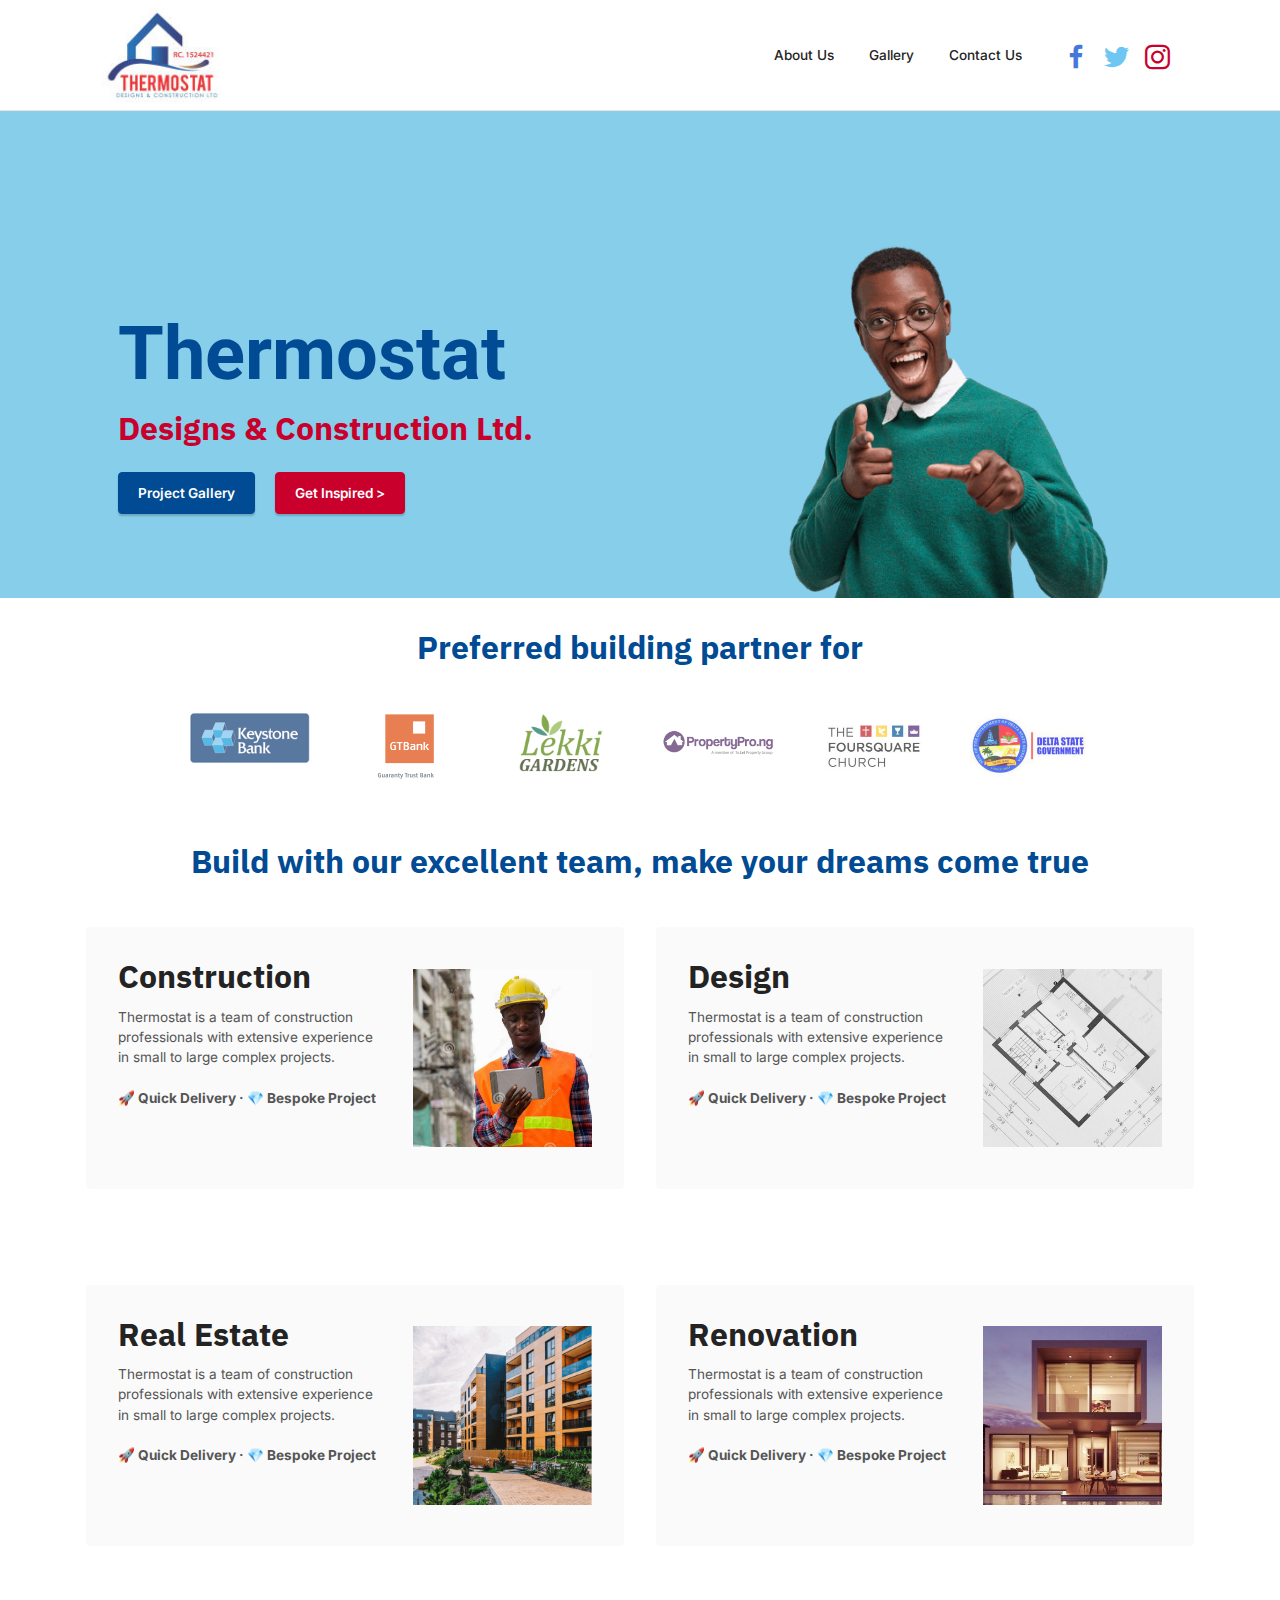
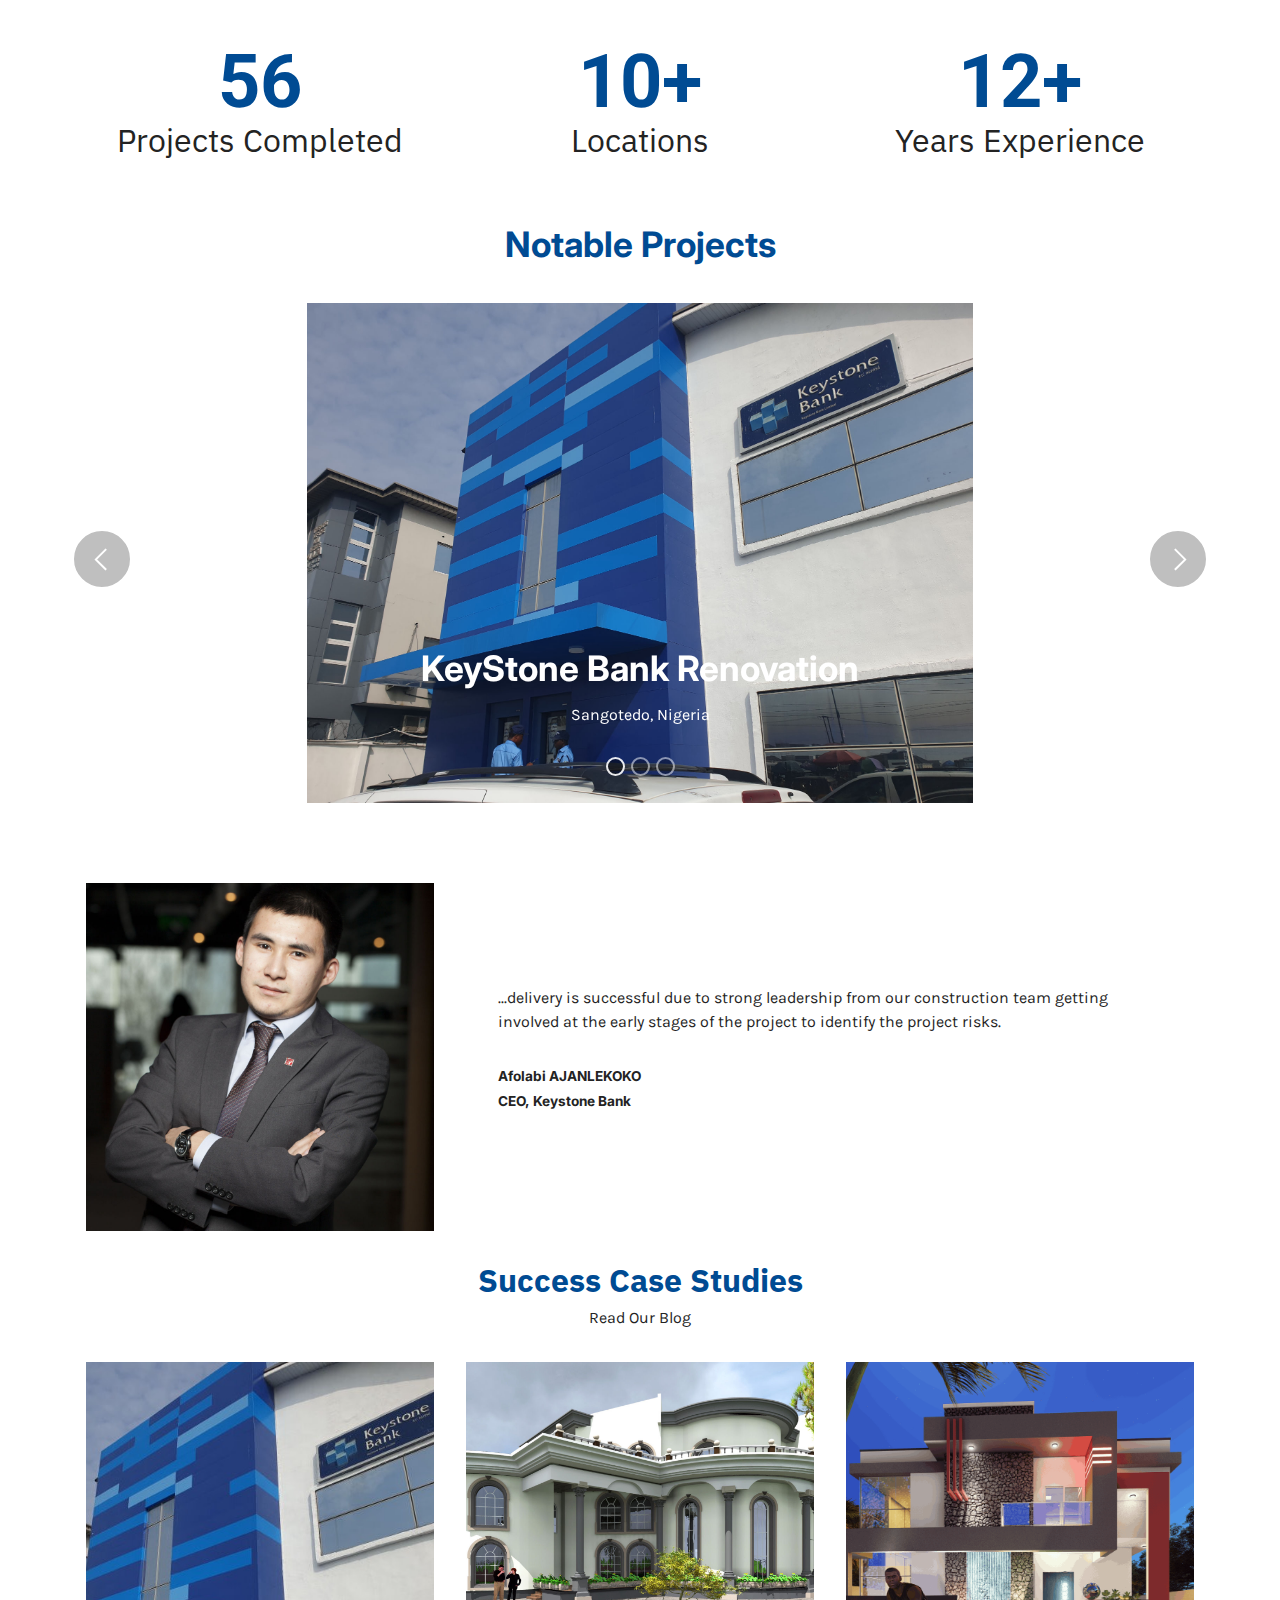
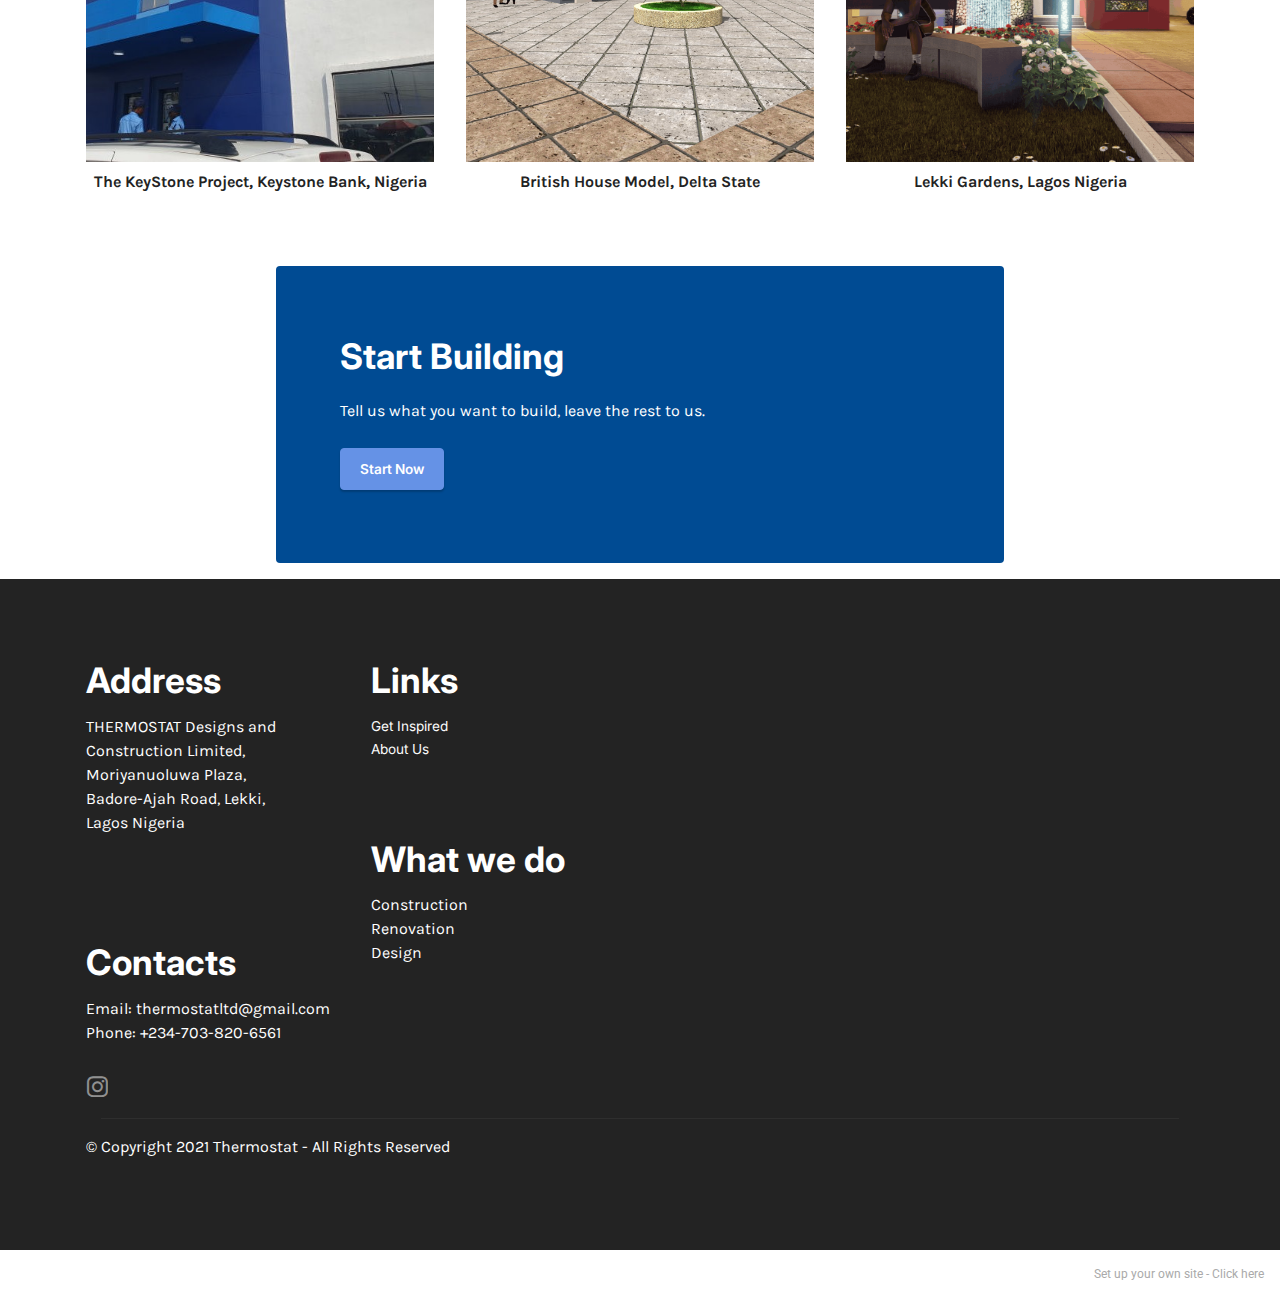
<file: index.html>
<!DOCTYPE html>
<html  >
<head>
  <!-- Site made with Mobirise Website Builder v5.3.0, https://mobirise.com -->
  <meta charset="UTF-8">
  <meta http-equiv="X-UA-Compatible" content="IE=edge">
  <meta name="generator" content="Mobirise v5.3.0, mobirise.com">
  <meta name="twitter:card" content="summary_large_image"/>
  <meta name="twitter:image:src" content="assets/images/index-meta.jpg">
  <meta property="og:image" content="assets/images/index-meta.jpg">
  <meta name="twitter:title" content="Thermostat Construction and Design Limited">
  <meta name="viewport" content="width=device-width, initial-scale=1, minimum-scale=1">
  <link rel="shortcut icon" href="assets/images/img-20190701-wa0022-2-156x96.jpg" type="image/x-icon">
  <meta name="description" content="">
  
  
  <title>Thermostat Construction and Design Limited</title>
  <link rel="stylesheet" href="assets/web/assets/mobirise-icons2/mobirise2.css">
  <link rel="stylesheet" href="assets/tether/tether.min.css">
  <link rel="stylesheet" href="assets/bootstrap/css/bootstrap.min.css">
  <link rel="stylesheet" href="assets/bootstrap/css/bootstrap-grid.min.css">
  <link rel="stylesheet" href="assets/bootstrap/css/bootstrap-reboot.min.css">
  <link rel="stylesheet" href="assets/dropdown/css/style.css">
  <link rel="stylesheet" href="assets/socicon/css/styles.css">
  <link rel="stylesheet" href="assets/theme/css/style.css">
  <link rel="preload" as="style" href="assets/mobirise/css/mbr-additional.css"><link rel="stylesheet" href="assets/mobirise/css/mbr-additional.css" type="text/css">
  
  
  
  
</head>
<body>
  
  <section class="menu cid-s48OLK6784" once="menu" id="menu1-h">
    
    <nav class="navbar navbar-dropdown navbar-expand-lg">
        <div class="container">
            <div class="navbar-brand">
                <span class="navbar-logo">
                    
                        <a href="index.html"><img src="assets/images/img-20190701-wa0022-2-156x96.jpg" alt="thermostat" style="height: 5.9rem;"></a>
                    
                </span>
                
            </div>
            <button class="navbar-toggler" type="button" data-toggle="collapse" data-target="#navbarSupportedContent" aria-controls="navbarNavAltMarkup" aria-expanded="false" aria-label="Toggle navigation">
                <div class="hamburger">
                    <span></span>
                    <span></span>
                    <span></span>
                    <span></span>
                </div>
            </button>
            <div class="collapse navbar-collapse" id="navbarSupportedContent">
                <ul class="navbar-nav nav-dropdown nav-right" data-app-modern-menu="true"><li class="nav-item"><a class="nav-link link text-black text-primary display-4" href="about.html">
                            About Us</a></li><li class="nav-item"><a class="nav-link link text-black text-primary display-4" href="gallery.html" aria-expanded="false">
                            Gallery</a></li><li class="nav-item"><a class="nav-link link text-black text-primary display-4" href="mailto:thermostatltd@gmail.com">
                            Contact Us</a></li></ul>
                <div class="icons-menu">
                    
                        <a href="http://facebook.com"><span class="p-2 mbr-iconfont socicon-facebook socicon" style="color: rgb(68, 121, 217); fill: rgb(68, 121, 217); font-size: 24px;"></span></a>
                    
                    
                        <a href="http://twitter.com"><span class="p-2 mbr-iconfont socicon-twitter socicon" style="font-size: 25px; color: rgb(110, 199, 242); fill: rgb(110, 199, 242);"></span></a>
                    
                    
                        <a href="http://instagram.com"><span class="p-2 mbr-iconfont socicon-instagram socicon" style="color: rgb(201, 0, 43); fill: rgb(201, 0, 43); font-size: 25px;"></span></a>
                    
                    
                </div>
                
            </div>
        </div>
    </nav>

</section>

<section class="header14 cid-suY5bXpftJ" id="header14-p">

    

    

    <div class="container">
        <div class="row justify-content-center align-items-center">
            <div class="col-12 col-md-6 image-wrapper">
                <img src="assets/images/positive-overjoyed-dark-skinned-man-points-with-both-index-fingers-hints-something-wears-casual-green-jumper-smiles-broadly-removebg-preview-612x408.png" alt="Mobirise">
            </div>
            <div class="col-12 col-md">
                <div class="text-wrapper">
                    <h1 class="mbr-section-title mbr-fonts-style mb-3 display-1">
                        <strong>Thermostat</strong></h1>
                    <p class="mbr-text mbr-fonts-style display-2"><strong>
                        Designs &amp; Construction Ltd.</strong></p>
                    <div class="mbr-section-btn mt-3"><a class="btn btn-secondary display-4" href="gallery.html">Project Gallery</a>
                        <a class="btn btn-warning display-4" href="assets/files/Thermostat-ProfileUpdate.pdf">Get Inspired &gt;</a></div>
                </div>
            </div>
        </div>
    </div>
</section>

<section class="clients1 cid-suYfm8dBm4" id="clients1-r">
    
    <div class="images-container container-fluid">
        <div class="mbr-section-head">
            <h3 class="mbr-section-title mbr-fonts-style align-center mb-0 display-2"><strong>Preferred building partner for</strong></h3>
            
            
        </div>
        <div class="row justify-content-center mt-4">
            <div class="col-md-3 card">
                <img src="assets/images/download-225x225.png" alt="">
            </div>
            <div class="col-md-3 card">
                <img src="assets/images/guaranty-trust-bank-gtbank-vector-logo-240x133.png" alt="">
            </div>
            <div class="col-md-3 card">
                <img src="assets/images/9db0c1995c4344dbe95146ef209ec761lekki-gardens-logo-170x170.png" alt="">
            </div>
            <div class="col-md-3 card">
                <img src="assets/images/propertypro-logo-purple-2-240x150.png" alt="">
            </div>
            <div class="col-md-3 card">
                <img src="assets/images/logo-full-color-240x133.jpg" alt="">
            </div>
            <div class="col-md-3 card">
                <img src="assets/images/images-240x134.jpg" alt="">
            </div>
            
            
        </div>
    </div>
</section>

<section class="content4 cid-suYLWKh9oN" id="content4-14">
    
    
    <div class="container">
        <div class="row justify-content-center">
            <div class="title col-md-12 col-lg-10">
                <h3 class="mbr-section-title mbr-fonts-style align-center mb-4 display-2"><strong>Build with our excellent team, make your dreams come true</strong></h3>
                
                
            </div>
        </div>
    </div>
</section>

<section class="features4 cid-suYLNUq3So" id="features5-12">

    

    
    <div class="container">
        <div class="row">
            <div class="col-12 col-lg-6">
                <div class="card-wrapper">
                    <div class="row">
                        <div class="col-12 col-md-7">
                            <div class="text-wrapper">
                                
                                <h5 class="card-title mbr-fonts-style display-2"><strong>Construction</strong></h5>
                                <p class="mbr-text mbr-fonts-style mb-5 display-4">Thermostat is a team of construction professionals with extensive experience in small to large complex projects.<br><strong><br>🚀 Quick Delivery  ·  💎 Bespoke Project</strong><br></p>
                                
                            </div>
                        </div>
                        <div class="col-12 col-md-5">
                            <div class="img-wrapper">
                                <img src="assets/images/young-happy-black-african-man-construction-worker-smiling-using-digital-tablet-building-site-young-happy-black-african-130657425-980x709.jpeg" alt="Mobirise">
                            </div>
                        </div>
                    </div>
                </div>
            </div>
            <div class="col-12 col-lg-6">
                <div class="card-wrapper">
                    <div class="row">
                        <div class="col-12 col-md-7">
                            <div class="text-wrapper">
                                
                                <h5 class="card-title mbr-fonts-style display-2">
                                    <strong>Design</strong></h5>
                                <p class="mbr-text mbr-fonts-style mb-5 display-4">Thermostat is a team of construction professionals with extensive experience in small to large complex projects.<br><strong><br>🚀 Quick Delivery · 💎 Bespoke Project</strong><br></p>
                                
                            </div>
                        </div>
                        <div class="col-12 col-md-5">
                            <div class="img-wrapper">
                                <img src="assets/images/mbr-980x643.jpeg" alt="Mobirise">
                            </div>
                        </div>
                    </div>
                </div>
            </div>
        </div>
    </div>
</section>

<section class="features4 cid-suYLPfC1y7" id="features5-13">

    

    
    <div class="container">
        <div class="row">
            <div class="col-12 col-lg-6">
                <div class="card-wrapper">
                    <div class="row">
                        <div class="col-12 col-md-7">
                            <div class="text-wrapper">
                                
                                <h5 class="card-title mbr-fonts-style display-2">
                                    <strong>Real Estate</strong></h5>
                                <p class="mbr-text mbr-fonts-style mb-5 display-4">Thermostat is a team of construction professionals with extensive experience in small to large complex projects.<br><strong><br>🚀 Quick Delivery · 💎 Bespoke Project</strong><br></p>
                                
                            </div>
                        </div>
                        <div class="col-12 col-md-5">
                            <div class="img-wrapper">
                                <img src="assets/images/real-estate-ebook-blog-post-889x501.png" alt="Mobirise">
                            </div>
                        </div>
                    </div>
                </div>
            </div>
            <div class="col-12 col-lg-6">
                <div class="card-wrapper">
                    <div class="row">
                        <div class="col-12 col-md-7">
                            <div class="text-wrapper">
                                
                                <h5 class="card-title mbr-fonts-style display-2">
                                    <strong>Renovation</strong></h5>
                                <p class="mbr-text mbr-fonts-style mb-5 display-4">Thermostat is a team of construction professionals with extensive experience in small to large complex projects.<br><br><strong>🚀 Quick Delivery · 💎 Bespoke Project</strong><br></p>
                                
                            </div>
                        </div>
                        <div class="col-12 col-md-5">
                            <div class="img-wrapper">
                                <img src="assets/images/mbr-696x392.jpeg" alt="Mobirise">
                            </div>
                        </div>
                    </div>
                </div>
            </div>
        </div>
    </div>
</section>

<section class="features23 cid-suYPYl7xAk" id="features23-15">

    

    
    <div class="container">
        <div class="card-wrapper">
            <div class="card-box align-left">
                
                
                
            </div>
        </div>
        <!-- col-12 col-md-6 col-lg-4 -->
        <div class="row justify-content-center content-row mt-4">
            <div class="card p-4 p-md-3 col-md-6 col-lg-4">
                <div class="card-box">
                    <div class="title">
                        <span class="num mbr-fonts-style display-1"><strong>56</strong></span>
                    </div>
                    <h4 class="card-title mbr-fonts-style display-2">
                        Projects Completed</h4>
                    
                </div>
            </div>
            <div class="card p-4 p-md-3 col-md-6 col-lg-4">
                <div class="card-box">
                    <div class="title">
                        <span class="num mbr-fonts-style display-1"><strong>10+</strong></span>
                    </div>
                    <h4 class="card-title mbr-fonts-style display-2">Locations</h4>
                    
                </div>
            </div>
            <div class="card p-4 p-md-3 col-md-6 col-lg-4">
                <div class="card-box">
                    <div class="title">
                        <span class="num mbr-fonts-style display-1"><strong>12+</strong></span>
                    </div>
                    <h4 class="card-title mbr-fonts-style display-2">
                        Years Experience</h4>
                    
                </div>
            </div>
            
            
            
            
            
        </div>
    </div>
</section>

<section class="content4 cid-suYzMIdnRN" id="content4-y">
    
    
    <div class="container">
        <div class="row justify-content-center">
            <div class="title col-md-12 col-lg-10">
                <h3 class="mbr-section-title mbr-fonts-style align-center mb-4 display-5"><strong>Notable Projects</strong></h3>
                
                
            </div>
        </div>
    </div>
</section>

<section class="slider2 cid-suYtgOMlRx" id="slider2-w">
    

    
    <div class="container-fluid">
        <div class="row justify-content-center">
            <div class="col-12 col-md-10 col-lg-12">
                <div class="carousel slide carousel-fade" id="sxBuKXi2Xb" data-interval="5000">
                    
                    <ol class="carousel-indicators">
                        <li data-slide-to="0" class="active" data-target="#sxBuKXi2Xb"></li>
                        <li data-slide-to="1" data-target="#sxBuKXi2Xb"></li>
                        <li data-slide-to="2" data-target="#sxBuKXi2Xb"></li>
                    </ol>
                    <div class="carousel-inner">
                        <div class="carousel-item slider-image item active">
                            <div class="item-wrapper">
                                
                                <div class="carousel-caption d-none d-md-block">
                                    <h5 class="mbr-section-subtitle mbr-fonts-style display-5">
                                        <strong>KeyStone Bank Renovation</strong></h5>
                                    <p class="mbr-section-text mbr-fonts-style display-7">
                                        Sangotedo, Nigeria</p>
                                </div>
                            <a href="page7.html"><img class="d-block w-100" src="assets/images/20190923-91751-1900x1425.jpg"></a></div>
                        </div>
                        <div class="carousel-item slider-image item">
                            <div class="item-wrapper">
                                
                                <div class="carousel-caption d-none d-md-block">
                                    <h5 class="mbr-section-subtitle mbr-fonts-style display-5"><strong>Recreational Facility at Oniru</strong></h5>
                                    <p class="mbr-section-text mbr-fonts-style display-7">
                                        Construction</p>
                                </div>
                            <a href="page5.html"><img class="d-block w-100" src="assets/images/1-6-photo2-1900x1069.jpg"></a></div>
                        </div>
                        <div class="carousel-item slider-image item">
                            <div class="item-wrapper">
                                
                                <div class="carousel-caption d-none d-md-block">
                                    <h5 class="mbr-section-subtitle mbr-fonts-style display-5"><strong>5-Bedroom Detach Duplex</strong></h5>
                                    <p class="mbr-section-text mbr-fonts-style display-7">
                                        Sangotedo, Nigeria</p>
                                </div>
                            <a href="page6.html"><img class="d-block w-100" src="assets/images/20200429-235301-1900x1069.jpg"></a></div>
                        </div>
                    </div>
                    <a class="carousel-control carousel-control-prev" role="button" data-slide="prev" href="#sxBuKXi2Xb">
                        <span class="mobi-mbri mobi-mbri-arrow-prev" aria-hidden="true"></span>
                        <span class="sr-only">Previous</span>
                    </a>
                    <a class="carousel-control carousel-control-next" role="button" data-slide="next" href="#sxBuKXi2Xb">
                        <span class="mobi-mbri mobi-mbri-arrow-next" aria-hidden="true"></span>
                        <span class="sr-only">Next</span>
                    </a>
                </div>
            </div>
        </div>
    </div>
</section>

<section class="testimonials1 cid-suYxdPiTkt" id="testimonials1-x">
    

    
    <div class="container">
        
        <div class="row align-items-center">
            <div class="col-12 col-md-4">
                <div class="image-wrapper">
                    <img src="assets/images/aslan-kumarov-fswi0sboi8c-unsplash-1076x1076.jpg" alt="Mobirise">
                </div>
            </div>
            <div class="col-12 col-md">
                <div class="text-wrapper">
                    <p class="mbr-text mbr-fonts-style mb-4 display-7">...delivery is successful due to strong&nbsp;leadership from our construction team getting involved at the early stages of the project to identify the project risks.</p>
                    <p class="name mbr-fonts-style mb-1 display-4">
                        <strong>Afolabi AJANLEKOKO</strong></p>
                    <p class="position mbr-fonts-style display-4">
                        <strong>CEO, Keystone Bank</strong></p>
                </div>
            </div>
        </div>
    </div>
</section>

<section class="gallery5 mbr-gallery cid-suYHJAiRzw" id="gallery5-11">
    

    

    <div class="container">
        <div class="mbr-section-head">
            <h3 class="mbr-section-title mbr-fonts-style align-center m-0 display-2"><strong>Success Case Studies</strong></h3>
            <h4 class="mbr-section-subtitle mbr-fonts-style align-center mb-0 mt-2 display-7">Read Our Blog</h4>
        </div>
        <div class="row mbr-gallery mt-4">
            <div class="col-12 col-md-6 col-lg-4 item gallery-image">
                <div class="item-wrapper" data-toggle="modal" data-target="#sxBuKYLT5a-modal">
                    <a href="page7.html"><img class="w-100" src="assets/images/20190923-91751-696x522.jpeg" alt="" data-slide-to="0" data-target="#lb-sxBuKYLT5a"></a>
                    <div class="icon-wrapper">
                        <span class="mobi-mbri mobi-mbri-search mbr-iconfont mbr-iconfont-btn"></span>
                    </div>
                </div>
                <h6 class="mbr-item-subtitle mbr-fonts-style align-center mb-2 mt-2 display-7"><strong>The KeyStone Project, Keystone Bank, Nigeria</strong></h6>
            </div>
            <div class="col-12 col-md-6 col-lg-4 item gallery-image">
                <div class="item-wrapper" data-toggle="modal" data-target="#sxBuKYLT5a-modal">
                    <a href="realestate.html"><img class="w-100" src="assets/images/honourable-project-4-delta-state-copy-1900x1425.jpg" alt="" data-slide-to="1" data-target="#lb-sxBuKYLT5a"></a>
                    <div class="icon-wrapper">
                        <span class="mobi-mbri mobi-mbri-search mbr-iconfont mbr-iconfont-btn"></span>
                    </div>
                </div>
                <h6 class="mbr-item-subtitle mbr-fonts-style align-center mb-2 mt-2 display-7"><strong>British House Model, Delta State</strong></h6>
            </div>
            <div class="col-12 col-md-6 col-lg-4 item gallery-image">
                <div class="item-wrapper" data-toggle="modal" data-target="#sxBuKYLT5a-modal">
                    <a href="page6.html"><img class="w-100" src="assets/images/a-photo-2-1-1900x1069.png" alt="" data-slide-to="2" data-target="#lb-sxBuKYLT5a"></a>
                    <div class="icon-wrapper">
                        <span class="mobi-mbri mobi-mbri-search mbr-iconfont mbr-iconfont-btn"></span>
                    </div>
                </div>
                <h6 class="mbr-item-subtitle mbr-fonts-style align-center mb-2 mt-2 display-7"><strong>Lekki Gardens, Lagos Nigeria</strong></h6>
            </div>
            
        </div>

        <div class="modal mbr-slider" tabindex="-1" role="dialog" aria-hidden="true" id="sxBuKYLT5a-modal">
            <div class="modal-dialog" role="document">
                <div class="modal-content">
                    <div class="modal-body">
                        <div class="carousel slide carousel-fade" id="lb-sxBuKYLT5a" data-interval="5000">
                            <div class="carousel-inner">
                                <div class="carousel-item active">
                                    <img class="d-block w-100" src="assets/images/20190923-91751-696x522.jpeg" alt="">
                                </div>
                                <div class="carousel-item">
                                    <img class="d-block w-100" src="assets/images/honourable-project-4-delta-state-copy-1900x1425.jpg" alt="">
                                </div>
                                <div class="carousel-item">
                                    <img class="d-block w-100" src="assets/images/a-photo-2-1-1900x1069.png" alt="">
                                </div>
                                
                            </div>
                            <ol class="carousel-indicators">
                                <li data-slide-to="0" class="active" data-target="#lb-sxBuKYLT5a"></li>
                                <li data-slide-to="1" data-target="#lb-sxBuKYLT5a"></li>
                                <li data-slide-to="2" data-target="#lb-sxBuKYLT5a"></li>
                                
                            </ol>
                            <a role="button" href="" class="close" data-dismiss="modal" aria-label="Close">
                            </a>
                            <a class="carousel-control-prev carousel-control" role="button" data-slide="prev" href="#lb-sxBuKYLT5a">
                                <span class="mobi-mbri mobi-mbri-arrow-prev" aria-hidden="true"></span>
                                <span class="sr-only">Previous</span>
                            </a>
                            <a class="carousel-control-next carousel-control" role="button" data-slide="next" href="#lb-sxBuKYLT5a">
                                <span class="mobi-mbri mobi-mbri-arrow-next" aria-hidden="true"></span>
                                <span class="sr-only">Next</span>
                            </a>
                        </div>
                    </div>
                </div>
            </div>
        </div>
    </div>
</section>

<section class="content15 cid-suYRXAcQoy" id="content15-16">

    

    
    <div class="container">
        <div class="row justify-content-center">
            <div class="card col-md-12 col-lg-8">
                <div class="card-wrapper">
                    <div class="card-box align-left">
                        <h4 class="card-title mbr-fonts-style mbr-white mb-3 display-5"><strong>Start Building</strong></h4>
                        <p class="mbr-text mbr-fonts-style display-7">Tell us what you want to build, leave the rest to us.</p>
                        <div class="mbr-section-btn mt-3"><a class="btn btn-primary display-4" href="http://google.com">Start
                                Now</a></div>
                    </div>
                </div>
            </div>
        </div>
    </div>
</section>

<section class="footer6 cid-suYAix5MCs" once="footers" id="footer6-z">

    

    

    <div class="container">
        <div class="row content mbr-white">
            <div class="col-12 col-md-3 mbr-fonts-style display-5">
                <h5 class="mbr-section-subtitle mbr-fonts-style mb-2 display-5">
                    <strong>Address</strong>
                </h5>
                <p class="mbr-text mbr-fonts-style display-7">THERMOSTAT Designs and Construction Limited,<br>Moriyanuoluwa Plaza, <br>Badore-Ajah Road, Lekki, <br>Lagos Nigeria</p> <br>
                <h5 class="mbr-section-subtitle mbr-fonts-style mb-2 mt-4 display-5">
                    <strong>Contacts</strong>
                </h5>
                <p class="mbr-text mbr-fonts-style mb-4 display-7">
                    Email: thermostatltd@gmail.com <br>
                    Phone: +234-703-820-6561<br></p>
            </div>
            <div class="col-12 col-md-3 mbr-fonts-style display-5">
                <h5 class="mbr-section-subtitle mbr-fonts-style mb-2 display-5">
                    <strong>Links</strong>
                </h5>
                <ul class="list mbr-fonts-style mb-4 display-4">
                    <li class="mbr-text item-wrap"><span style="font-size: 0.85rem;"><a href="gallery.html" class="text-white">Get Inspired</a></span></li><li class="mbr-text item-wrap"><span style="font-size: 0.85rem;"><a href="about.html" class="text-white">About Us</a><br></span><br></li>
                </ul>
                <h5 class="mbr-section-subtitle mbr-fonts-style mb-2 mt-5 display-5"><strong>What we do</strong></h5>
                <p class="mbr-text mbr-fonts-style mb-4 display-7">Construction<br>Renovation<br>Design</p>
            </div>
            <div class="col-12 col-md-6">
                <div class="google-map"><iframe frameborder="0" style="border:0" src="https://www.google.com/maps/embed?pb=!1m18!1m12!1m3!1d247.75878754926163!2d3.6013709688642686!3d6.5038795688010085!2m3!1f0!2f0!3f0!3m2!1i1024!2i768!4f13.1!3m3!1m2!1s0x103bfa6a62e0cfd1%3A0x68e7633f0a376bea!2sBadore%20Rd%2C%20Lambasa%2C%20Lekki%2C%20Nigeria!5e0!3m2!1sen!2sru!4v1618786072314!5m2!1sen!2sru" allowfullscreen=""></iframe></div>
            </div>
            <div class="col-md-6">
                <div class="social-list align-left">
                    <div class="soc-item">
                        <a href="https://instagram.com/Thermostat_777">
                            <span class="mbr-iconfont mbr-iconfont-social socicon-instagram socicon" style="color: rgb(255, 255, 255); fill: rgb(255, 255, 255);"></span>
                        </a>
                    </div>
                    
                    
                    
                    
                    
                </div>
            </div>
        </div>
        <div class="footer-lower">
            <div class="media-container-row">
                <div class="col-sm-12">
                    <hr>
                </div>
            </div>
            <div class="col-sm-12 copyright pl-0">
                <p class="mbr-text mbr-fonts-style mbr-white display-7">
                    © Copyright 2021 Thermostat - All Rights Reserved
                </p>
            </div>
        </div>
    </div>
</section><section style="background-color: #fff; font-family: -apple-system, BlinkMacSystemFont, 'Segoe UI', 'Roboto', 'Helvetica Neue', Arial, sans-serif; color:#aaa; font-size:12px; padding: 0; align-items: center; display: flex;"><a href="https://mobirise.site/y" style="flex: 1 1; height: 3rem; padding-left: 1rem;"></a><p style="flex: 0 0 auto; margin:0; padding-right:1rem;">Set up your own site - <a href="https://mobirise.site/v" style="color:#aaa;">Click here</a></p></section><script src="assets/web/assets/jquery/jquery.min.js"></script>  <script src="assets/popper/popper.min.js"></script>  <script src="assets/tether/tether.min.js"></script>  <script src="assets/bootstrap/js/bootstrap.min.js"></script>  <script src="assets/smoothscroll/smooth-scroll.js"></script>  <script src="assets/dropdown/js/nav-dropdown.js"></script>  <script src="assets/dropdown/js/navbar-dropdown.js"></script>  <script src="assets/touchswipe/jquery.touch-swipe.min.js"></script>  <script src="assets/theme/js/script.js"></script>  
  
  
</body>
</html>
</file>
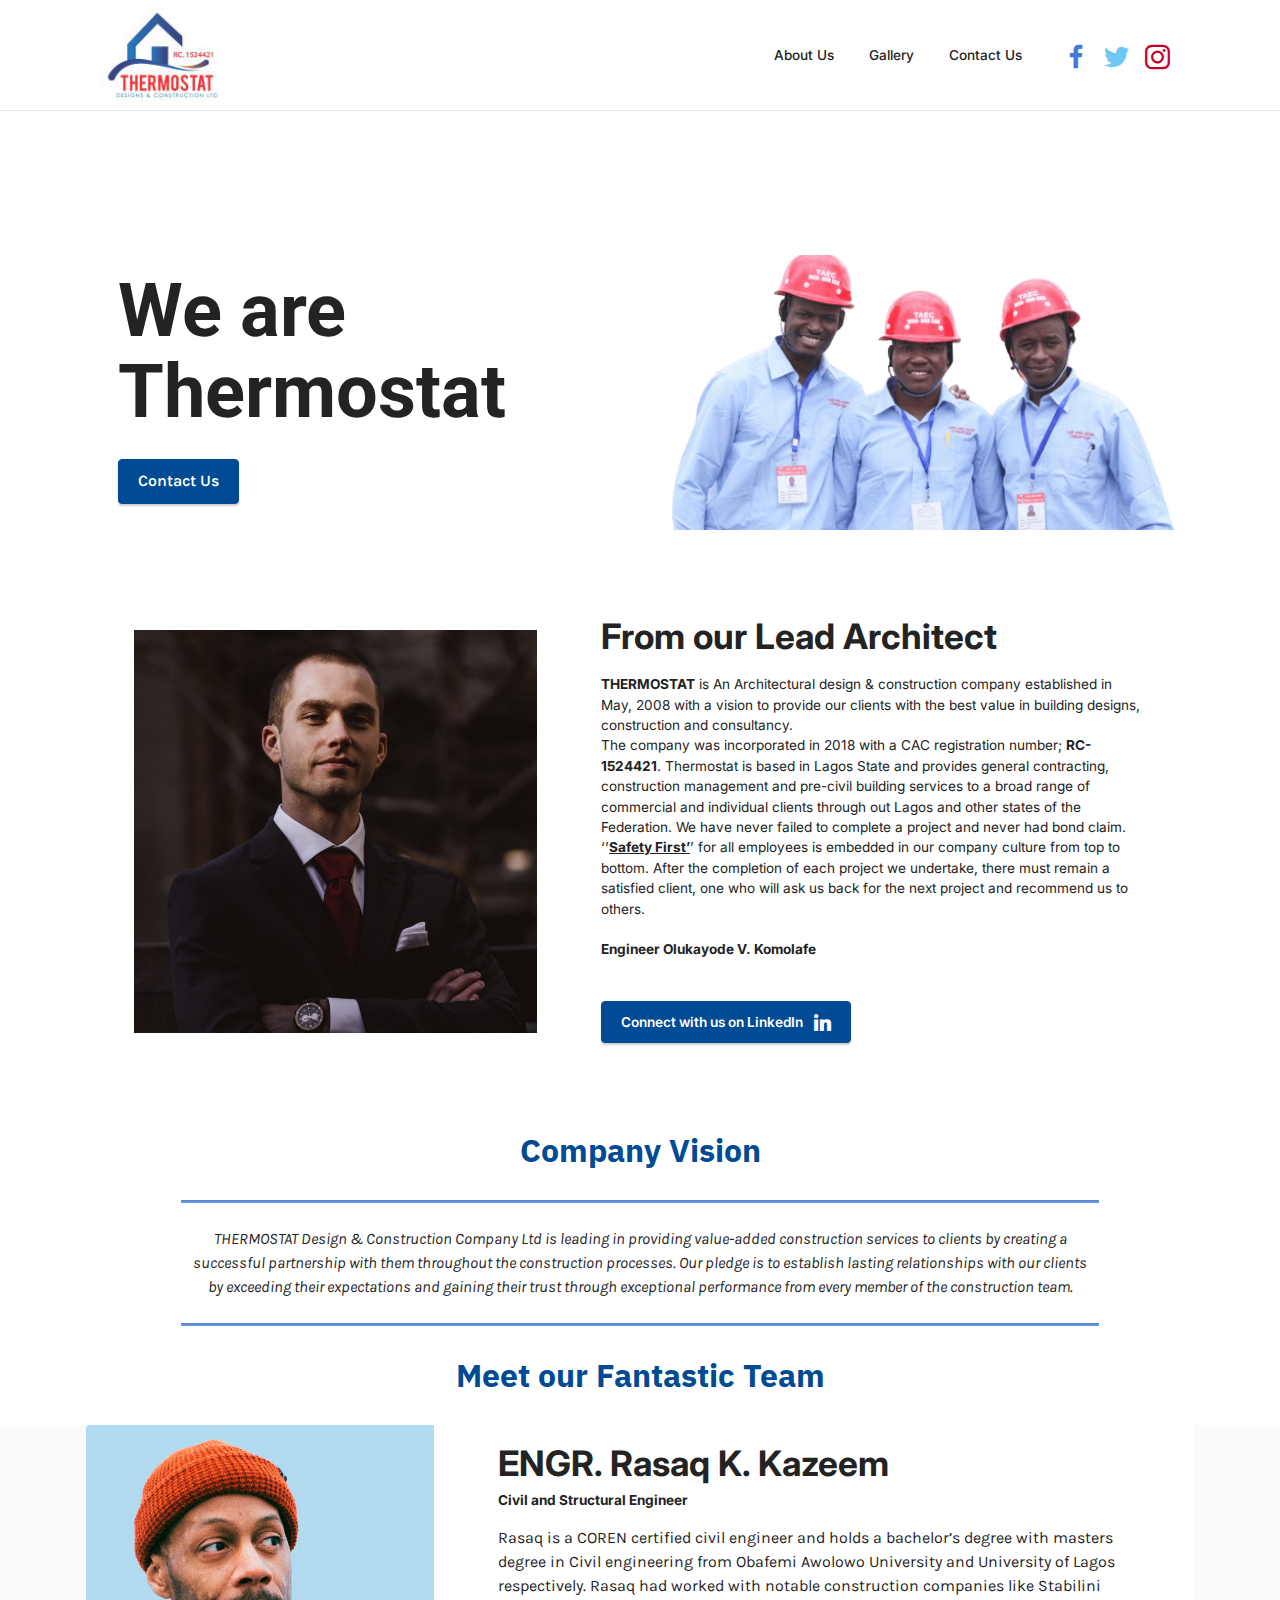
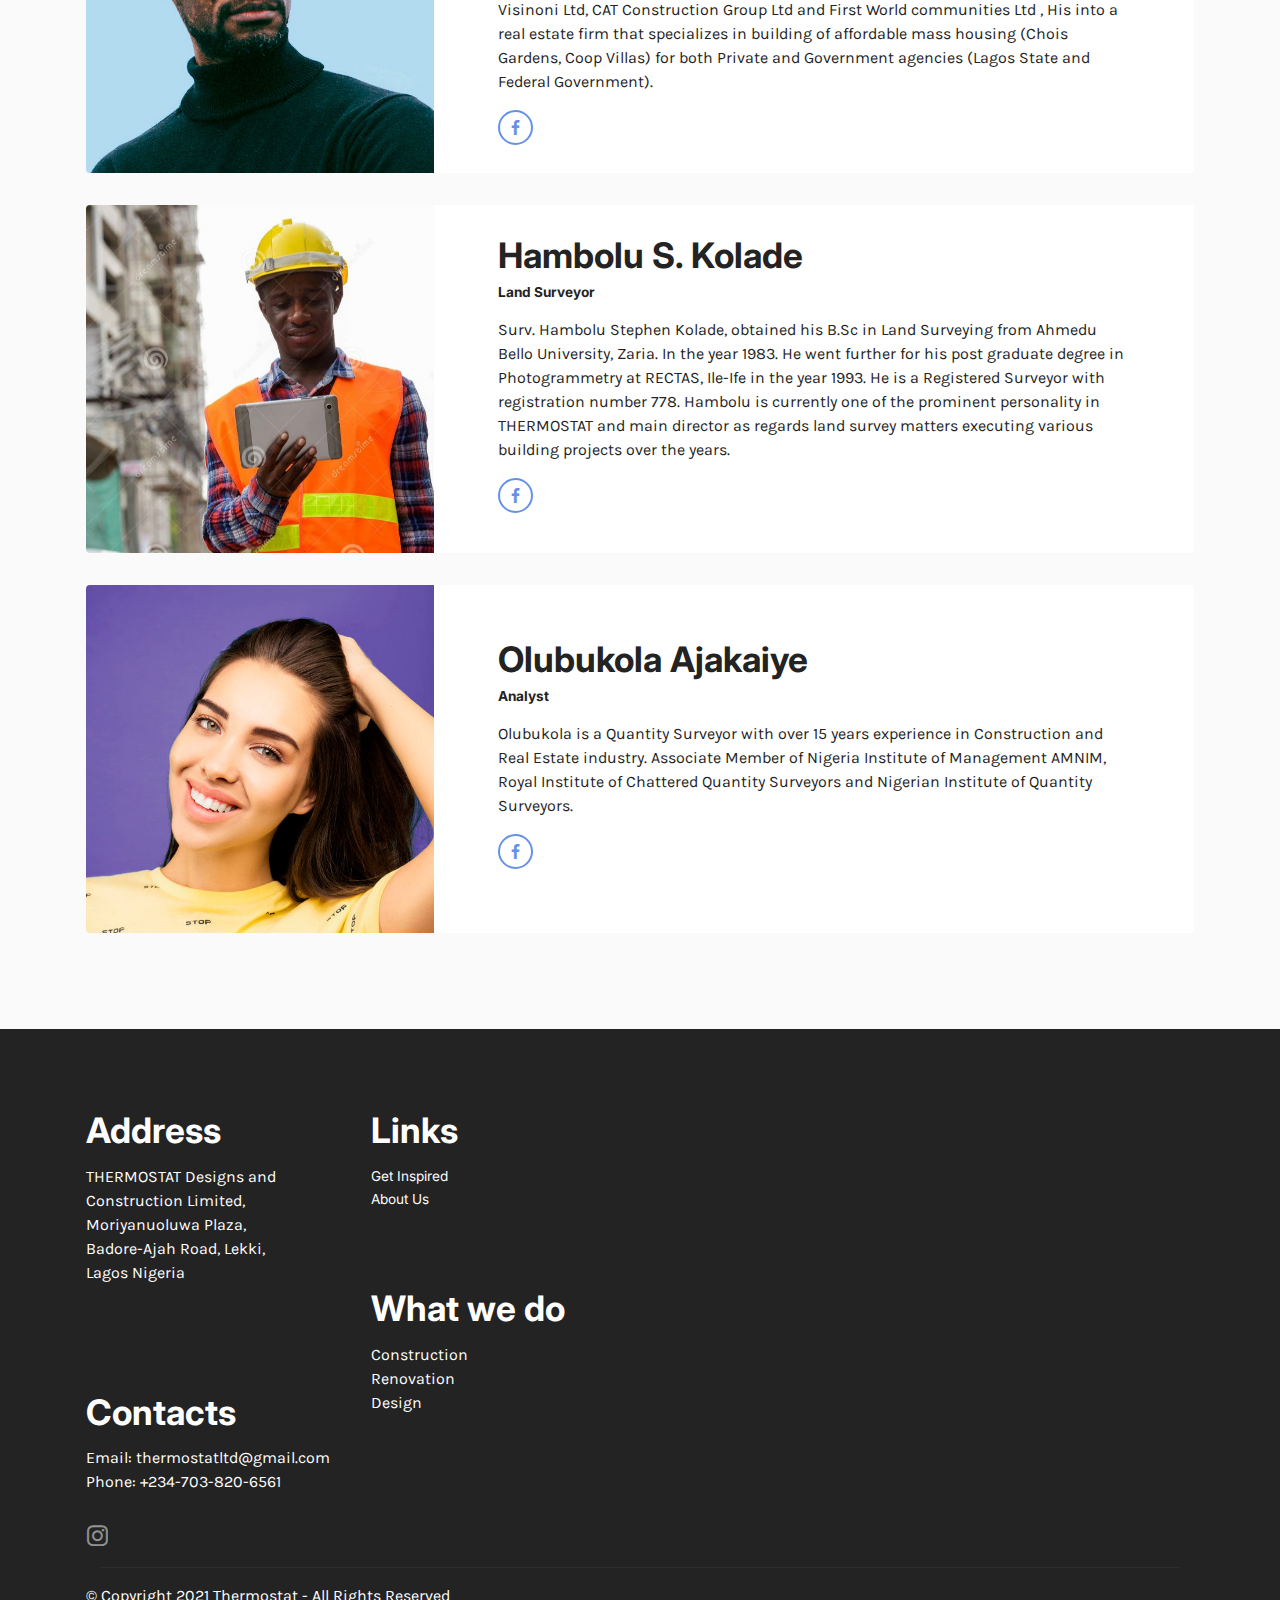
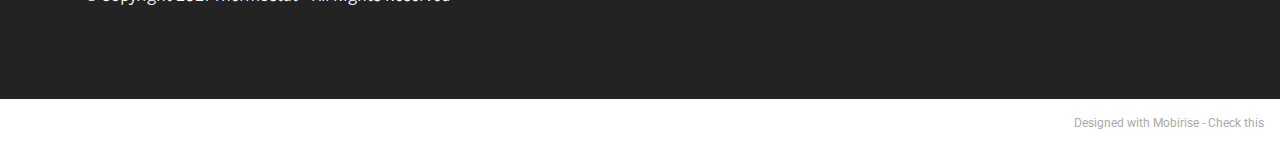
<file: about.html>
<!DOCTYPE html>
<html  >
<head>
  <!-- Site made with Mobirise Website Builder v5.3.0, https://mobirise.com -->
  <meta charset="UTF-8">
  <meta http-equiv="X-UA-Compatible" content="IE=edge">
  <meta name="generator" content="Mobirise v5.3.0, mobirise.com">
  <meta name="viewport" content="width=device-width, initial-scale=1, minimum-scale=1">
  <link rel="shortcut icon" href="assets/images/img-20190701-wa0022-2-156x96.jpg" type="image/x-icon">
  <meta name="description" content="We are thermostat">
  
  
  <title>About Us</title>
  <link rel="stylesheet" href="assets/tether/tether.min.css">
  <link rel="stylesheet" href="assets/bootstrap/css/bootstrap.min.css">
  <link rel="stylesheet" href="assets/bootstrap/css/bootstrap-grid.min.css">
  <link rel="stylesheet" href="assets/bootstrap/css/bootstrap-reboot.min.css">
  <link rel="stylesheet" href="assets/dropdown/css/style.css">
  <link rel="stylesheet" href="assets/socicon/css/styles.css">
  <link rel="stylesheet" href="assets/theme/css/style.css">
  <link rel="preload" as="style" href="assets/mobirise/css/mbr-additional.css"><link rel="stylesheet" href="assets/mobirise/css/mbr-additional.css" type="text/css">
  
  
  
  
</head>
<body>
  
  <section class="menu cid-svmssDyoMB" once="menu" id="menu1-2h">
    
    <nav class="navbar navbar-dropdown navbar-expand-lg">
        <div class="container">
            <div class="navbar-brand">
                <span class="navbar-logo">
                    
                        <a href="index.html"><img src="assets/images/img-20190701-wa0022-2-156x96.jpg" alt="thermostat" style="height: 5.9rem;"></a>
                    
                </span>
                
            </div>
            <button class="navbar-toggler" type="button" data-toggle="collapse" data-target="#navbarSupportedContent" aria-controls="navbarNavAltMarkup" aria-expanded="false" aria-label="Toggle navigation">
                <div class="hamburger">
                    <span></span>
                    <span></span>
                    <span></span>
                    <span></span>
                </div>
            </button>
            <div class="collapse navbar-collapse" id="navbarSupportedContent">
                <ul class="navbar-nav nav-dropdown nav-right" data-app-modern-menu="true"><li class="nav-item"><a class="nav-link link text-black text-primary display-4" href="about.html">
                            About Us</a></li><li class="nav-item"><a class="nav-link link text-black text-primary display-4" href="gallery.html" aria-expanded="false">
                            Gallery</a></li><li class="nav-item"><a class="nav-link link text-black text-primary display-4" href="mailto:thermostatltd@gmail.com">
                            Contact Us</a></li></ul>
                <div class="icons-menu">
                    
                        <a href="http://facebook.com"><span class="p-2 mbr-iconfont socicon-facebook socicon" style="color: rgb(68, 121, 217); fill: rgb(68, 121, 217); font-size: 24px;"></span></a>
                    
                    
                        <a href="http://twitter.com"><span class="p-2 mbr-iconfont socicon-twitter socicon" style="font-size: 25px; color: rgb(110, 199, 242); fill: rgb(110, 199, 242);"></span></a>
                    
                    
                        <a href="http://instagram.com"><span class="p-2 mbr-iconfont socicon-instagram socicon" style="color: rgb(201, 0, 43); fill: rgb(201, 0, 43); font-size: 25px;"></span></a>
                    
                    
                </div>
                
            </div>
        </div>
    </nav>

</section>

<section class="header11 cid-svncXOFyT9" id="header11-2k">

    

    

    <div class="container">
        <div class="row justify-content-center">
            <div class="col-12 col-md-6 image-wrapper">
                <img class="w-100" src="assets/images/image-removebg-preview-4-526x268.png" alt="Mobirise">
            </div>
            <div class="col-12 col-md">
                <div class="text-wrapper text-center">
                    <h1 class="mbr-section-title mbr-fonts-style mb-3 display-1"><strong>We are Thermostat</strong></h1>
                    
                    <div class="mbr-section-btn mt-3"><a class="btn btn-secondary display-7" href="https://mobiri.se">Contact Us</a></div>
                </div>
            </div>
        </div>
    </div>
</section>

<section class="features16 cid-svyBVNTZ7w" id="features17-2m">
    

    
    <div class="container">
        <div class="content-wrapper">
            <div class="row align-items-center">
                <div class="col-12 col-lg-5">
                    <div class="image-wrapper">
                        <img src="assets/images/ali-morshedlou-wmd64tmfc4k-unsplash-980x1470.jpeg" alt="Mobirise">
                    </div>
                </div>
                <div class="col-12 col-lg">
                    <div class="text-wrapper">
                        <h6 class="card-title mbr-fonts-style display-5">
                            <strong>From our Lead Architect</strong></h6>
                        <p class="mbr-text mbr-fonts-style mb-4 display-4"><strong>THERMOSTAT</strong> is An Architectural design &amp; construction company established in May, 2008 with a vision to provide our clients with the best value in building designs, construction and consultancy.<br>The company was incorporated in 2018 with a CAC registration number; <strong>RC-1524421</strong>. Thermostat is based in Lagos State and provides general contracting, construction management and pre-civil building services to a broad range of commercial and individual clients through out Lagos and other states of the Federation. We have never failed to complete a project and never had bond claim.<br>‘’<strong><u>Safety First’</u></strong>’ for all employees is embedded in our company culture from top to bottom. After the completion of&nbsp;each project we undertake, there must remain a satisfied client, one who will ask us back for the next project and recommend us to others.<br><br><strong>Engineer Olukayode V. Komolafe&nbsp;</strong></p>
                        <div class="mbr-section-btn mt-3"><a class="btn btn-secondary display-4" href="https://mobiri.se"><span class="socicon socicon-linkedin mbr-iconfont mbr-iconfont-btn"></span>Connect with us on LinkedIn&nbsp;</a></div>
                    </div>
                </div>
            </div>
        </div>
    </div>
</section>

<section class="content4 cid-svyGqUBRq7" id="content4-2q">
    
    
    <div class="container">
        <div class="row justify-content-center">
            <div class="title col-md-12 col-lg-10">
                <h3 class="mbr-section-title mbr-fonts-style align-center mb-4 display-2">
                    <strong>Company Vision</strong></h3>
                
                
            </div>
        </div>
    </div>
</section>

<section class="content6 cid-svyGAjje8x" id="content6-2r">
    
    <div class="container">
        <div class="row justify-content-center">
            <div class="col-md-12 col-lg-10">
                <hr class="line">
                <p class="mbr-text align-center mbr-fonts-style my-4 display-7"><em>THERMOSTAT Design &amp; Construction Company Ltd&nbsp;is leading in providing value-added construction services to&nbsp;clients by creating a successful partnership with them&nbsp;throughout the construction processes. Our pledge is to&nbsp;establish lasting relationships with our clients by&nbsp;exceeding their expectations and gaining their trust&nbsp;through exceptional performance from every member of&nbsp;the construction team.</em></p>
                <hr class="line">
            </div>
        </div>
    </div>
</section>

<section class="content4 cid-svyEuhQWrg" id="content4-2p">
    
    
    <div class="container">
        <div class="row justify-content-center">
            <div class="title col-md-12 col-lg-10">
                <h3 class="mbr-section-title mbr-fonts-style align-center mb-4 display-2">
                    <strong>Meet our Fantastic Team</strong></h3>
                
                
            </div>
        </div>
    </div>
</section>

<section class="team2 cid-svyEoRI7Rj" xmlns="http://www.w3.org/1999/html" id="team2-2n">
    
    
    <div class="container">
        <div class="card">
            <div class="card-wrapper">
                <div class="row align-items-center">
                    <div class="col-12 col-md-4">
                        <div class="image-wrapper">
                            <img src="assets/images/team1.jpg" alt="Mobirise">
                        </div>
                    </div>
                    <div class="col-12 col-md">
                        <div class="card-box">
                            <h5 class="card-title mbr-fonts-style m-0 display-5"><strong>ENGR. Rasaq K. Kazeem</strong></h5>
                            <h6 class="mbr-fonts-style mb-3 display-4">
                                <strong>Civil and Structural Engineer</strong></h6>
                            <p class="mbr-text mbr-fonts-style display-7">Rasaq is a COREN certified civil engineer and holds a bachelor’s degree with masters degree in Civil engineering from Obafemi Awolowo University and University of Lagos respectively. Rasaq had worked with notable construction companies like Stabilini Visinoni Ltd, CAT Construction Group Ltd and First World communities Ltd , His into a real estate firm that specializes in building of affordable mass housing (Chois Gardens, Coop Villas) for both Private and Government agencies (Lagos State and Federal Government).</p>
                            <div class="social-row display-7">
                                <div class="soc-item">
                                    <a href="https://www.facebook.com/Mobirise/" target="_blank">
                                        <span class="mbr-iconfont socicon-facebook socicon" style="font-size: 15px;"></span>
                                    </a>
                                </div>
                                
                                
                                
                                
                            </div>
                        </div>
                    </div>
                </div>
            </div>
        </div>
        <div class="card">
            <div class="card-wrapper">
                <div class="row align-items-center">
                    <div class="col-12 col-md-4">
                        <div class="image-wrapper">
                            <img src="assets/images/young-happy-black-african-man-construction-worker-smiling-using-digital-tablet-building-site-young-happy-black-african-130657425-980x709.jpeg" alt="Mobirise">
                        </div>
                    </div>
                    <div class="col-12 col-md">
                        <div class="card-box">
                            <h5 class="card-title mbr-fonts-style m-0 display-5">
                                <strong>Hambolu S. Kolade</strong></h5>
                            <h6 class="mbr-fonts-style mb-3 display-4">
                                <strong>Land Surveyor</strong></h6>
                            <p class="mbr-text mbr-fonts-style display-7">Surv. Hambolu Stephen Kolade, obtained his B.Sc in Land Surveying from Ahmedu Bello University, Zaria. In the&nbsp;year 1983. He went further for his post graduate degree in Photogrammetry at RECTAS, Ile-Ife in the year 1993. He is a Registered Surveyor with registration number 778.&nbsp;Hambolu is currently one of the prominent personality in THERMOSTAT and main director as regards land survey&nbsp;matters executing various building projects over the years.</p>
                            <div class="social-row display-7">
                                <div class="soc-item">
                                    <a href="https://www.facebook.com/Mobirise/" target="_blank">
                                        <span class="mbr-iconfont socicon-facebook socicon" style="font-size: 15px;"></span>
                                    </a>
                                </div>
                                
                                
                                
                                
                            </div>
                        </div>
                    </div>
                </div>
            </div>
        </div>
        <div class="card">
            <div class="card-wrapper">
                <div class="row align-items-center">
                    <div class="col-12 col-md-4">
                        <div class="image-wrapper">
                            <img src="assets/images/team3.jpg" alt="Mobirise">
                        </div>
                    </div>
                    <div class="col-12 col-md">
                        <div class="card-box">
                            <h5 class="card-title mbr-fonts-style m-0 display-5">
                                <strong>Olubukola Ajakaiye</strong></h5>
                            <h6 class="mbr-fonts-style mb-3 display-4">
                                <strong>Analyst</strong>
                            </h6>
                            <p class="mbr-text mbr-fonts-style display-7">Olubukola is a Quantity Surveyor with over 15 years experience in Construction and Real Estate industry.&nbsp;Associate Member of Nigeria Institute of Management AMNIM, Royal Institute of Chattered Quantity Surveyors&nbsp;and Nigerian Institute of Quantity Surveyors.</p>
                            <div class="social-row display-7">
                                <div class="soc-item">
                                    <a href="https://www.facebook.com/Mobirise/" target="_blank">
                                        <span class="mbr-iconfont socicon-facebook socicon" style="font-size: 15px;"></span>
                                    </a>
                                </div>
                                
                                
                                
                                
                            </div>
                        </div>
                    </div>
                </div>
            </div>
        </div>
    </div>
</section>

<section class="footer6 cid-svmssSylub" once="footers" id="footer6-2i">

    

    

    <div class="container">
        <div class="row content mbr-white">
            <div class="col-12 col-md-3 mbr-fonts-style display-5">
                <h5 class="mbr-section-subtitle mbr-fonts-style mb-2 display-5">
                    <strong>Address</strong>
                </h5>
                <p class="mbr-text mbr-fonts-style display-7">THERMOSTAT Designs and Construction Limited,<br>Moriyanuoluwa Plaza, <br>Badore-Ajah Road, Lekki, <br>Lagos Nigeria</p> <br>
                <h5 class="mbr-section-subtitle mbr-fonts-style mb-2 mt-4 display-5">
                    <strong>Contacts</strong>
                </h5>
                <p class="mbr-text mbr-fonts-style mb-4 display-7">
                    Email: thermostatltd@gmail.com <br>
                    Phone: +234-703-820-6561<br></p>
            </div>
            <div class="col-12 col-md-3 mbr-fonts-style display-5">
                <h5 class="mbr-section-subtitle mbr-fonts-style mb-2 display-5">
                    <strong>Links</strong>
                </h5>
                <ul class="list mbr-fonts-style mb-4 display-4">
                    <li class="mbr-text item-wrap"><span style="font-size: 0.85rem;"><a href="gallery.html" class="text-white">Get Inspired</a></span></li><li class="mbr-text item-wrap"><span style="font-size: 0.85rem;"><a href="about.html" class="text-white">About Us</a><br></span><br></li>
                </ul>
                <h5 class="mbr-section-subtitle mbr-fonts-style mb-2 mt-5 display-5"><strong>What we do</strong></h5>
                <p class="mbr-text mbr-fonts-style mb-4 display-7">Construction<br>Renovation<br>Design</p>
            </div>
            <div class="col-12 col-md-6">
                <div class="google-map"><iframe frameborder="0" style="border:0" src="https://www.google.com/maps/embed?pb=!1m18!1m12!1m3!1d247.75878754926163!2d3.6013709688642686!3d6.5038795688010085!2m3!1f0!2f0!3f0!3m2!1i1024!2i768!4f13.1!3m3!1m2!1s0x103bfa6a62e0cfd1%3A0x68e7633f0a376bea!2sBadore%20Rd%2C%20Lambasa%2C%20Lekki%2C%20Nigeria!5e0!3m2!1sen!2sru!4v1618786072314!5m2!1sen!2sru" allowfullscreen=""></iframe></div>
            </div>
            <div class="col-md-6">
                <div class="social-list align-left">
                    <div class="soc-item">
                        <a href="https://instagram.com/Thermostat_777">
                            <span class="mbr-iconfont mbr-iconfont-social socicon-instagram socicon" style="color: rgb(255, 255, 255); fill: rgb(255, 255, 255);"></span>
                        </a>
                    </div>
                    
                    
                    
                    
                    
                </div>
            </div>
        </div>
        <div class="footer-lower">
            <div class="media-container-row">
                <div class="col-sm-12">
                    <hr>
                </div>
            </div>
            <div class="col-sm-12 copyright pl-0">
                <p class="mbr-text mbr-fonts-style mbr-white display-7">
                    © Copyright 2021 Thermostat - All Rights Reserved
                </p>
            </div>
        </div>
    </div>
</section><section style="background-color: #fff; font-family: -apple-system, BlinkMacSystemFont, 'Segoe UI', 'Roboto', 'Helvetica Neue', Arial, sans-serif; color:#aaa; font-size:12px; padding: 0; align-items: center; display: flex;"><a href="https://mobirise.site/u" style="flex: 1 1; height: 3rem; padding-left: 1rem;"></a><p style="flex: 0 0 auto; margin:0; padding-right:1rem;">Designed with Mobirise - <a href="https://mobirise.site/l" style="color:#aaa;">Check this</a></p></section><script src="assets/web/assets/jquery/jquery.min.js"></script>  <script src="assets/popper/popper.min.js"></script>  <script src="assets/tether/tether.min.js"></script>  <script src="assets/bootstrap/js/bootstrap.min.js"></script>  <script src="assets/smoothscroll/smooth-scroll.js"></script>  <script src="assets/dropdown/js/nav-dropdown.js"></script>  <script src="assets/dropdown/js/navbar-dropdown.js"></script>  <script src="assets/touchswipe/jquery.touch-swipe.min.js"></script>  <script src="assets/theme/js/script.js"></script>  
  
  
</body>
</html>
</file>
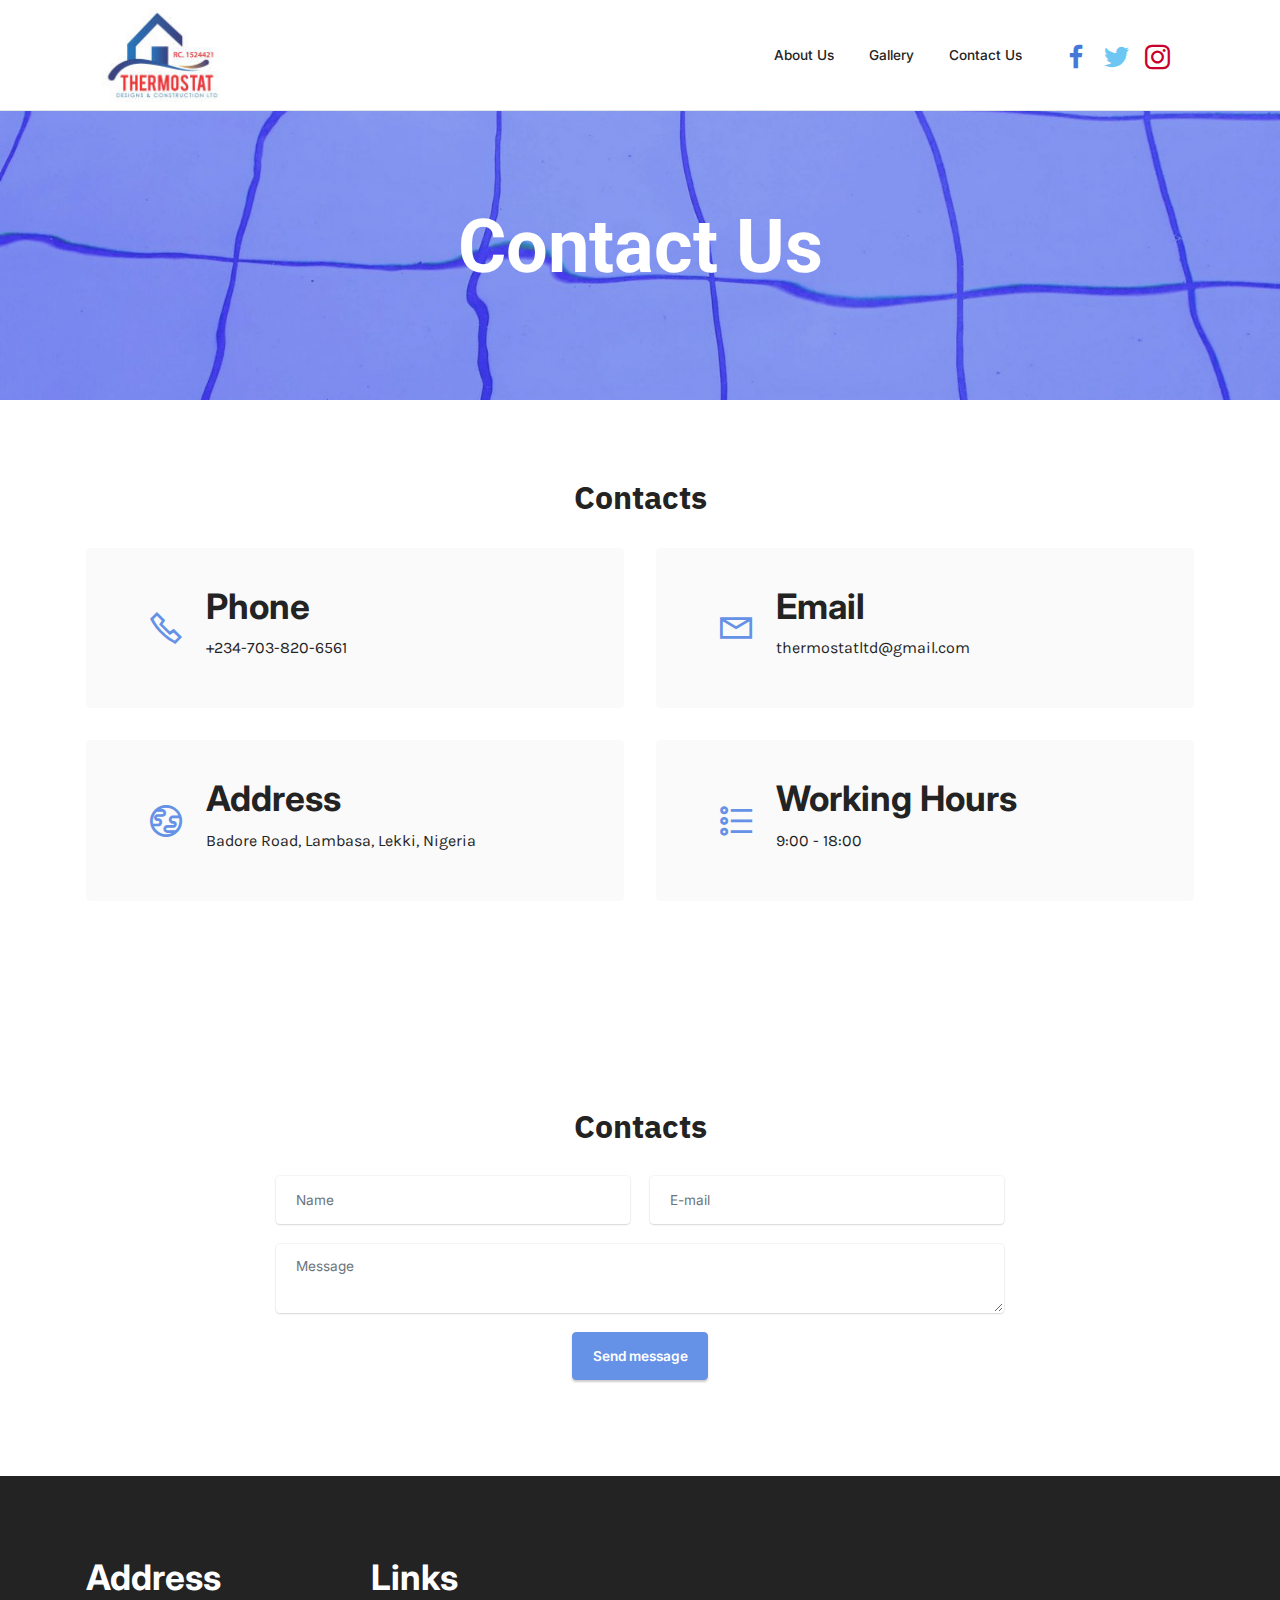
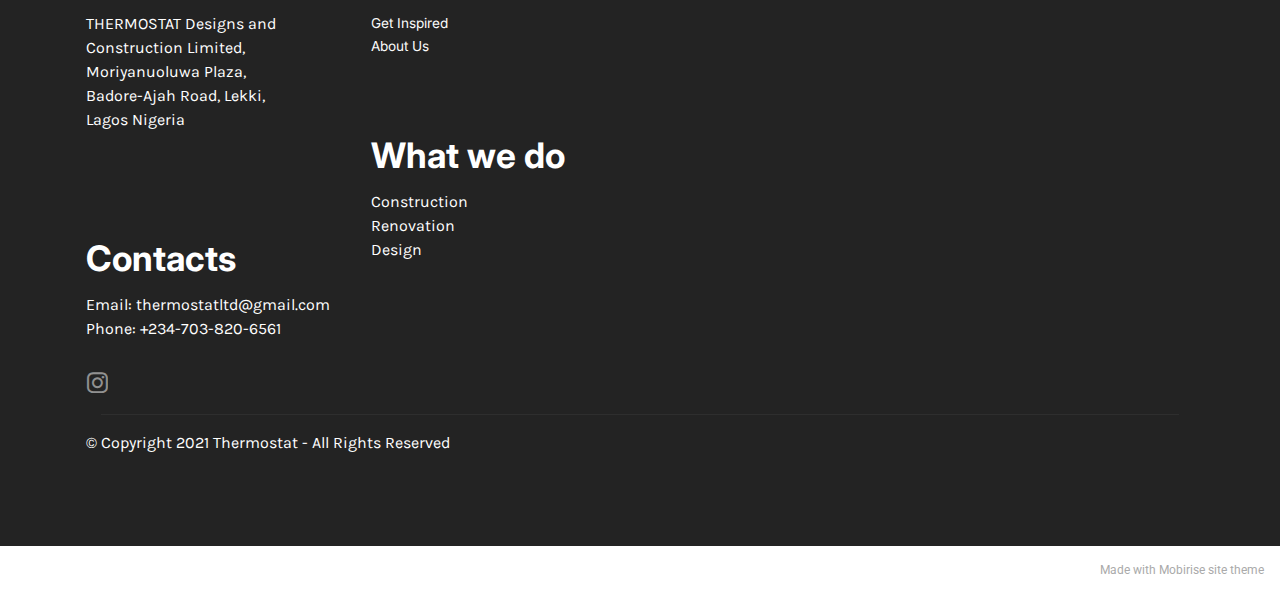
<file: contact.html>
<!DOCTYPE html>
<html  >
<head>
  <!-- Site made with Mobirise Website Builder v5.3.0, https://mobirise.com -->
  <meta charset="UTF-8">
  <meta http-equiv="X-UA-Compatible" content="IE=edge">
  <meta name="generator" content="Mobirise v5.3.0, mobirise.com">
  <meta name="viewport" content="width=device-width, initial-scale=1, minimum-scale=1">
  <link rel="shortcut icon" href="assets/images/img-20190701-wa0022-2-156x96.jpg" type="image/x-icon">
  <meta name="description" content="">
  
  
  <title>contact</title>
  <link rel="stylesheet" href="assets/web/assets/mobirise-icons2/mobirise2.css">
  <link rel="stylesheet" href="assets/tether/tether.min.css">
  <link rel="stylesheet" href="assets/bootstrap/css/bootstrap.min.css">
  <link rel="stylesheet" href="assets/bootstrap/css/bootstrap-grid.min.css">
  <link rel="stylesheet" href="assets/bootstrap/css/bootstrap-reboot.min.css">
  <link rel="stylesheet" href="assets/dropdown/css/style.css">
  <link rel="stylesheet" href="assets/formstyler/jquery.formstyler.css">
  <link rel="stylesheet" href="assets/formstyler/jquery.formstyler.theme.css">
  <link rel="stylesheet" href="assets/datepicker/jquery.datetimepicker.min.css">
  <link rel="stylesheet" href="assets/socicon/css/styles.css">
  <link rel="stylesheet" href="assets/theme/css/style.css">
  <link rel="preload" as="style" href="assets/mobirise/css/mbr-additional.css"><link rel="stylesheet" href="assets/mobirise/css/mbr-additional.css" type="text/css">
  
  
  
  
</head>
<body>
  
  <section class="menu cid-svmtDK9muL" once="menu" id="menu1-40">
    
    <nav class="navbar navbar-dropdown navbar-expand-lg">
        <div class="container">
            <div class="navbar-brand">
                <span class="navbar-logo">
                    
                        <a href="index.html"><img src="assets/images/img-20190701-wa0022-2-156x96.jpg" alt="thermostat" style="height: 5.9rem;"></a>
                    
                </span>
                
            </div>
            <button class="navbar-toggler" type="button" data-toggle="collapse" data-target="#navbarSupportedContent" aria-controls="navbarNavAltMarkup" aria-expanded="false" aria-label="Toggle navigation">
                <div class="hamburger">
                    <span></span>
                    <span></span>
                    <span></span>
                    <span></span>
                </div>
            </button>
            <div class="collapse navbar-collapse" id="navbarSupportedContent">
                <ul class="navbar-nav nav-dropdown nav-right" data-app-modern-menu="true"><li class="nav-item"><a class="nav-link link text-black text-primary display-4" href="about.html">
                            About Us</a></li><li class="nav-item"><a class="nav-link link text-black text-primary display-4" href="gallery.html" aria-expanded="false">
                            Gallery</a></li><li class="nav-item"><a class="nav-link link text-black text-primary display-4" href="mailto:thermostatltd@gmail.com">
                            Contact Us</a></li></ul>
                <div class="icons-menu">
                    
                        <a href="http://facebook.com"><span class="p-2 mbr-iconfont socicon-facebook socicon" style="color: rgb(68, 121, 217); fill: rgb(68, 121, 217); font-size: 24px;"></span></a>
                    
                    
                        <a href="http://twitter.com"><span class="p-2 mbr-iconfont socicon-twitter socicon" style="font-size: 25px; color: rgb(110, 199, 242); fill: rgb(110, 199, 242);"></span></a>
                    
                    
                        <a href="http://instagram.com"><span class="p-2 mbr-iconfont socicon-instagram socicon" style="color: rgb(201, 0, 43); fill: rgb(201, 0, 43); font-size: 25px;"></span></a>
                    
                    
                </div>
                
            </div>
        </div>
    </nav>

</section>

<section class="header6 cid-sxBsbcgGcA" id="header6-42">

    

    <div class="mbr-overlay" style="opacity: 0.2; background-color: rgb(68, 121, 217);"></div>

    <div class="align-center container">
        <div class="row justify-content-center">
            <div class="col-12 col-lg-10">
                <h1 class="mbr-section-title mbr-fonts-style mbr-white mb-3 display-1"><strong>Contact Us</strong></h1>
                
                
                
            </div>
        </div>
    </div>
</section>

<section class="contacts2 cid-sxBseBMQsS" id="contacts2-43">
    <!---->
    
    
    <div class="container">
        <div class="mbr-section-head">
            <h3 class="mbr-section-title mbr-fonts-style align-center mb-0 display-2">
                <strong>Contacts</strong>
            </h3>
            
        </div>
        <div class="row justify-content-center mt-4">
            <div class="card col-12 col-md-6">
                <div class="card-wrapper">
                    <div class="image-wrapper">
                        <span class="mbr-iconfont mobi-mbri-phone mobi-mbri"></span>
                    </div>
                    <div class="text-wrapper">
                        <h6 class="card-title mbr-fonts-style mb-1 display-5">
                            <strong>Phone</strong>
                        </h6>
                        <p class="mbr-text mbr-fonts-style display-7">+234-703-820-6561</p>
                    </div>
                </div>
            </div>
            <div class="card col-12 col-md-6">
                <div class="card-wrapper">
                    <div class="image-wrapper">
                        <span class="mbr-iconfont mobi-mbri-letter mobi-mbri"></span>
                    </div>
                    <div class="text-wrapper">
                        <h6 class="card-title mbr-fonts-style mb-1 display-5">
                            <strong>Email</strong>
                        </h6>
                        <p class="mbr-text mbr-fonts-style display-7">thermostatltd@gmail.com</p>
                    </div>
                </div>
            </div>
            <div class="card col-12 col-md-6">
                <div class="card-wrapper">
                    <div class="image-wrapper">
                        <span class="mbr-iconfont mobi-mbri-globe mobi-mbri"></span>
                    </div>
                    <div class="text-wrapper">
                        <h6 class="card-title mbr-fonts-style mb-1 display-5">
                            <strong>Address</strong>
                        </h6>
                        <p class="mbr-text mbr-fonts-style display-7">Badore Road, Lambasa, Lekki, Nigeria</p>
                    </div>
                </div>
            </div>
            <div class="card col-12 col-md-6">
                <div class="card-wrapper">
                    <div class="image-wrapper">
                        <span class="mbr-iconfont mobi-mbri-bulleted-list mobi-mbri"></span>
                    </div>
                    <div class="text-wrapper">
                        <h6 class="card-title mbr-fonts-style mb-1 display-5">
                            <strong>Working Hours</strong>
                        </h6>
                        <p class="mbr-text mbr-fonts-style display-7">
                            9:00 - 18:00
                        </p>
                    </div>
                </div>
            </div>
        </div>
    </div>
</section>

<section class="form5 cid-sxBsK5BJVk" id="form5-44">
    
    
    <div class="container">
        <div class="mbr-section-head">
            <h3 class="mbr-section-title mbr-fonts-style align-center mb-0 display-2">
                <strong>Contacts</strong>
            </h3>
            
        </div>
        <div class="row justify-content-center mt-4">
            <div class="col-lg-8 mx-auto mbr-form" data-form-type="formoid">
                <form action="https://mobirise.eu/" method="POST" class="mbr-form form-with-styler" data-form-title="Form Name"><input type="hidden" name="email" data-form-email="true" value="i+sz4dF+ZbnDEASaNWTqfBGUGX3Ry0jnuJEgtGvyJczmGpZqtjybcCH7KwsjonVZZbhBN2At7X5DG1ieSU4BcX0zaDpXTzfgQN2Mz4q+MStMWeVmByNowyuUupCSkAkX">
                    <div class="row">
                        <div hidden="hidden" data-form-alert="" class="alert alert-success col-12">Thanks for filling out
                            the form!</div>
                        <div hidden="hidden" data-form-alert-danger="" class="alert alert-danger col-12">Oops...! some
                            problem!</div>
                    </div>
                    <div class="dragArea row">
                        <div class="col-md col-sm-12 form-group" data-for="name">
                            <input type="text" name="name" placeholder="Name" data-form-field="name" class="form-control" value="" id="name-form5-44">
                        </div>
                        <div class="col-md col-sm-12 form-group" data-for="email">
                            <input type="email" name="email" placeholder="E-mail" data-form-field="email" class="form-control" value="" id="email-form5-44">
                        </div>
                        
                        <div class="col-12 form-group" data-for="textarea">
                            <textarea name="textarea" placeholder="Message" data-form-field="textarea" class="form-control" id="textarea-form5-44"></textarea>
                        </div>
                        <div class="col-lg-12 col-md-12 col-sm-12 align-center mbr-section-btn">
                            <button type="submit" class="btn btn-primary display-4">Send message</button>
                        </div>
                    </div>
                </form>
            </div>
        </div>
    </div>
</section>

<section class="footer6 cid-svmtDZ6YeK" once="footers" id="footer6-41">

    

    

    <div class="container">
        <div class="row content mbr-white">
            <div class="col-12 col-md-3 mbr-fonts-style display-5">
                <h5 class="mbr-section-subtitle mbr-fonts-style mb-2 display-5">
                    <strong>Address</strong>
                </h5>
                <p class="mbr-text mbr-fonts-style display-7">THERMOSTAT Designs and Construction Limited,<br>Moriyanuoluwa Plaza, <br>Badore-Ajah Road, Lekki, <br>Lagos Nigeria</p> <br>
                <h5 class="mbr-section-subtitle mbr-fonts-style mb-2 mt-4 display-5">
                    <strong>Contacts</strong>
                </h5>
                <p class="mbr-text mbr-fonts-style mb-4 display-7">
                    Email: thermostatltd@gmail.com <br>
                    Phone: +234-703-820-6561<br></p>
            </div>
            <div class="col-12 col-md-3 mbr-fonts-style display-5">
                <h5 class="mbr-section-subtitle mbr-fonts-style mb-2 display-5">
                    <strong>Links</strong>
                </h5>
                <ul class="list mbr-fonts-style mb-4 display-4">
                    <li class="mbr-text item-wrap"><span style="font-size: 0.85rem;"><a href="gallery.html" class="text-white">Get Inspired</a></span></li><li class="mbr-text item-wrap"><span style="font-size: 0.85rem;"><a href="about.html" class="text-white">About Us</a><br></span><br></li>
                </ul>
                <h5 class="mbr-section-subtitle mbr-fonts-style mb-2 mt-5 display-5"><strong>What we do</strong></h5>
                <p class="mbr-text mbr-fonts-style mb-4 display-7">Construction<br>Renovation<br>Design</p>
            </div>
            <div class="col-12 col-md-6">
                <div class="google-map"><iframe frameborder="0" style="border:0" src="https://www.google.com/maps/embed?pb=!1m18!1m12!1m3!1d247.75878754926163!2d3.6013709688642686!3d6.5038795688010085!2m3!1f0!2f0!3f0!3m2!1i1024!2i768!4f13.1!3m3!1m2!1s0x103bfa6a62e0cfd1%3A0x68e7633f0a376bea!2sBadore%20Rd%2C%20Lambasa%2C%20Lekki%2C%20Nigeria!5e0!3m2!1sen!2sru!4v1618786072314!5m2!1sen!2sru" allowfullscreen=""></iframe></div>
            </div>
            <div class="col-md-6">
                <div class="social-list align-left">
                    <div class="soc-item">
                        <a href="https://instagram.com/Thermostat_777">
                            <span class="mbr-iconfont mbr-iconfont-social socicon-instagram socicon" style="color: rgb(255, 255, 255); fill: rgb(255, 255, 255);"></span>
                        </a>
                    </div>
                    
                    
                    
                    
                    
                </div>
            </div>
        </div>
        <div class="footer-lower">
            <div class="media-container-row">
                <div class="col-sm-12">
                    <hr>
                </div>
            </div>
            <div class="col-sm-12 copyright pl-0">
                <p class="mbr-text mbr-fonts-style mbr-white display-7">
                    © Copyright 2021 Thermostat - All Rights Reserved
                </p>
            </div>
        </div>
    </div>
</section><section style="background-color: #fff; font-family: -apple-system, BlinkMacSystemFont, 'Segoe UI', 'Roboto', 'Helvetica Neue', Arial, sans-serif; color:#aaa; font-size:12px; padding: 0; align-items: center; display: flex;"><a href="https://mobirise.site/i" style="flex: 1 1; height: 3rem; padding-left: 1rem;"></a><p style="flex: 0 0 auto; margin:0; padding-right:1rem;">Made with <a href="https://mobirise.site/b" style="color:#aaa;">Mobirise</a> site theme</p></section><script src="assets/web/assets/jquery/jquery.min.js"></script>  <script src="assets/popper/popper.min.js"></script>  <script src="assets/tether/tether.min.js"></script>  <script src="assets/bootstrap/js/bootstrap.min.js"></script>  <script src="assets/smoothscroll/smooth-scroll.js"></script>  <script src="assets/dropdown/js/nav-dropdown.js"></script>  <script src="assets/dropdown/js/navbar-dropdown.js"></script>  <script src="assets/touchswipe/jquery.touch-swipe.min.js"></script>  <script src="assets/formstyler/jquery.formstyler.js"></script>  <script src="assets/formstyler/jquery.formstyler.min.js"></script>  <script src="assets/datepicker/jquery.datetimepicker.full.js"></script>  <script src="assets/theme/js/script.js"></script>  <script src="assets/formoid/formoid.min.js"></script>  
  
  
</body>
</html>
</file>
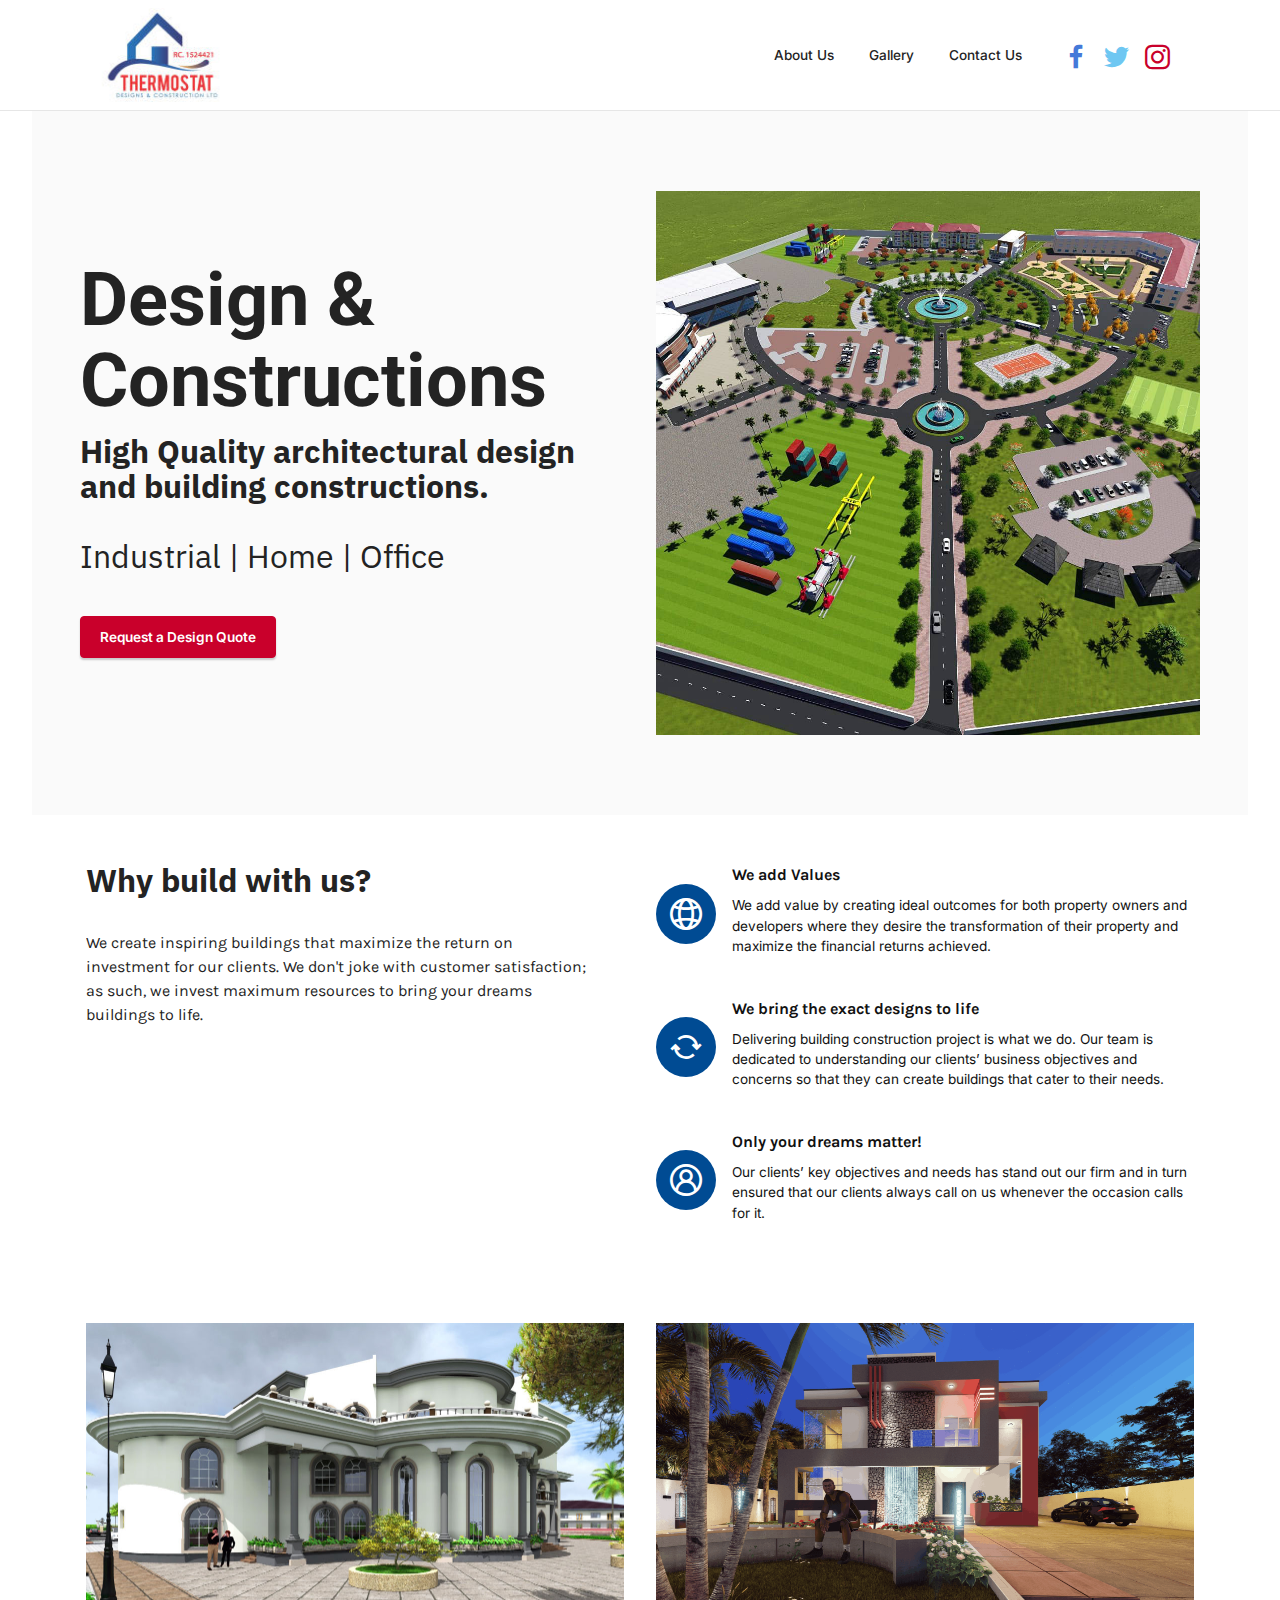
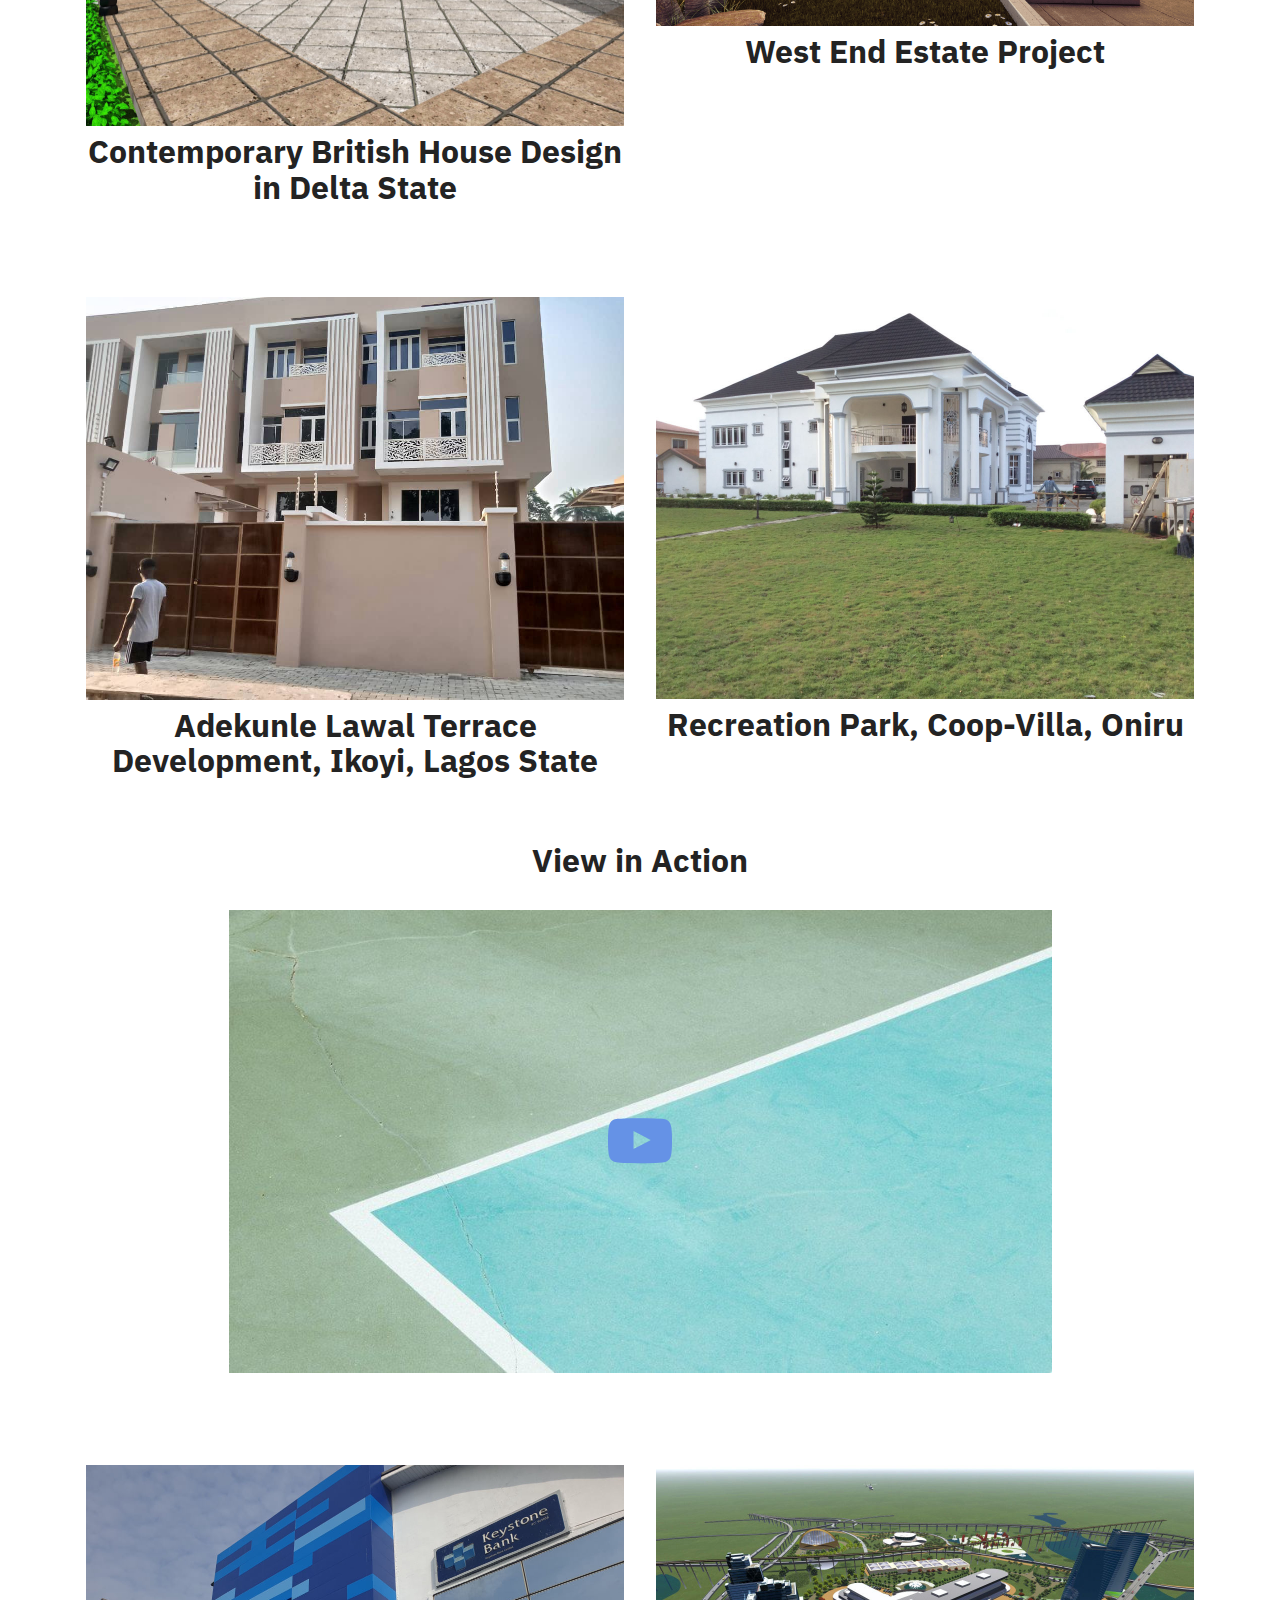
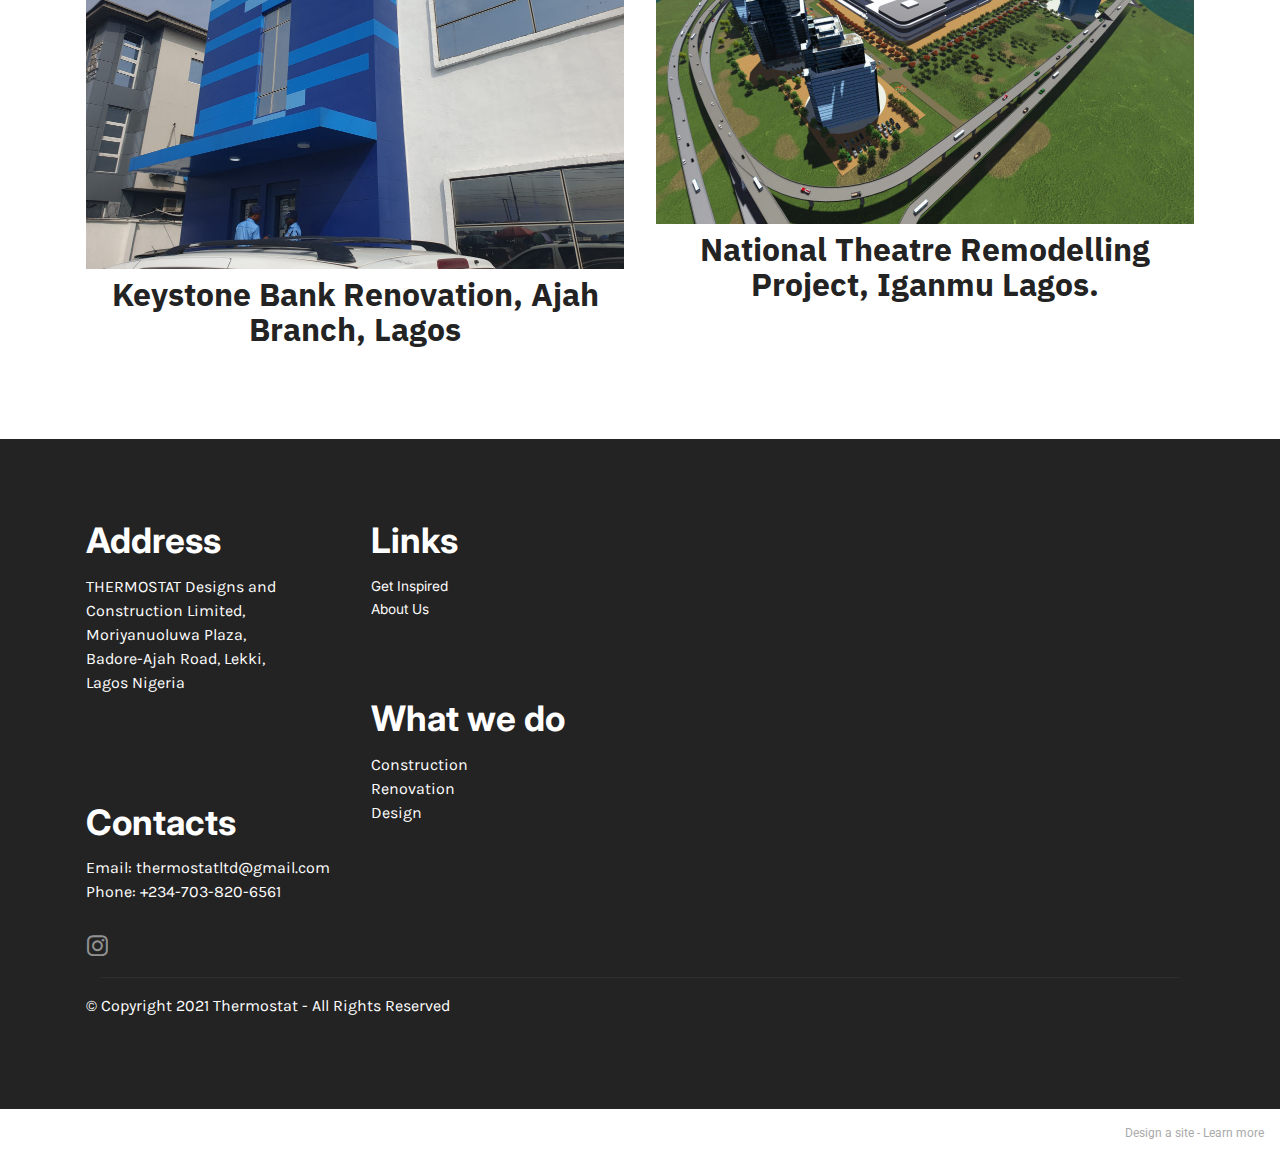
<file: gallery.html>
<!DOCTYPE html>
<html  >
<head>
  <!-- Site made with Mobirise Website Builder v5.3.0, https://mobirise.com -->
  <meta charset="UTF-8">
  <meta http-equiv="X-UA-Compatible" content="IE=edge">
  <meta name="generator" content="Mobirise v5.3.0, mobirise.com">
  <meta name="viewport" content="width=device-width, initial-scale=1, minimum-scale=1">
  <link rel="shortcut icon" href="assets/images/img-20190701-wa0022-2-156x96.jpg" type="image/x-icon">
  <meta name="description" content="">
  
  
  <title>Gallery</title>
  <link rel="stylesheet" href="assets/web/assets/mobirise-icons2/mobirise2.css">
  <link rel="stylesheet" href="assets/tether/tether.min.css">
  <link rel="stylesheet" href="assets/bootstrap/css/bootstrap.min.css">
  <link rel="stylesheet" href="assets/bootstrap/css/bootstrap-grid.min.css">
  <link rel="stylesheet" href="assets/bootstrap/css/bootstrap-reboot.min.css">
  <link rel="stylesheet" href="assets/dropdown/css/style.css">
  <link rel="stylesheet" href="assets/socicon/css/styles.css">
  <link rel="stylesheet" href="assets/theme/css/style.css">
  <link rel="preload" as="style" href="assets/mobirise/css/mbr-additional.css"><link rel="stylesheet" href="assets/mobirise/css/mbr-additional.css" type="text/css">
  
  
  
  
</head>
<body>
  
  <section class="menu cid-s48OLK6784" once="menu" id="menu1-17">
    
    <nav class="navbar navbar-dropdown navbar-expand-lg">
        <div class="container">
            <div class="navbar-brand">
                <span class="navbar-logo">
                    
                        <a href="index.html"><img src="assets/images/img-20190701-wa0022-2-156x96.jpg" alt="thermostat" style="height: 5.9rem;"></a>
                    
                </span>
                
            </div>
            <button class="navbar-toggler" type="button" data-toggle="collapse" data-target="#navbarSupportedContent" aria-controls="navbarNavAltMarkup" aria-expanded="false" aria-label="Toggle navigation">
                <div class="hamburger">
                    <span></span>
                    <span></span>
                    <span></span>
                    <span></span>
                </div>
            </button>
            <div class="collapse navbar-collapse" id="navbarSupportedContent">
                <ul class="navbar-nav nav-dropdown nav-right" data-app-modern-menu="true"><li class="nav-item"><a class="nav-link link text-black text-primary display-4" href="about.html">
                            About Us</a></li><li class="nav-item"><a class="nav-link link text-black text-primary display-4" href="gallery.html" aria-expanded="false">
                            Gallery</a></li><li class="nav-item"><a class="nav-link link text-black text-primary display-4" href="mailto:thermostatltd@gmail.com">
                            Contact Us</a></li></ul>
                <div class="icons-menu">
                    
                        <a href="http://facebook.com"><span class="p-2 mbr-iconfont socicon-facebook socicon" style="color: rgb(68, 121, 217); fill: rgb(68, 121, 217); font-size: 24px;"></span></a>
                    
                    
                        <a href="http://twitter.com"><span class="p-2 mbr-iconfont socicon-twitter socicon" style="font-size: 25px; color: rgb(110, 199, 242); fill: rgb(110, 199, 242);"></span></a>
                    
                    
                        <a href="http://instagram.com"><span class="p-2 mbr-iconfont socicon-instagram socicon" style="color: rgb(201, 0, 43); fill: rgb(201, 0, 43); font-size: 25px;"></span></a>
                    
                    
                </div>
                
            </div>
        </div>
    </nav>

</section>

<section class="features15 cid-svm7IYeJUE" id="features16-19">

    

    
    <div class="container-fluid">
        <div class="content-wrapper">
            <div class="row align-items-center">
                <div class="col-12 col-lg">
                    <div class="text-wrapper">
                        <h6 class="card-title mbr-fonts-style display-1"><strong>Design &amp; Constructions</strong></h6>
                        <p class="mbr-text mbr-fonts-style mb-4 display-2"><strong>
                            High Quality architectural design and building constructions.&nbsp;</strong><br><br>Industrial | Home | Office</p>
                        <div class="mbr-section-btn mt-3"><a class="btn btn-warning display-4" href="http://google.com">Request a Design Quote</a></div>
                    </div>
                </div>
                <div class="col-12 col-lg-6">
                    <div class="image-wrapper">
                        <img src="assets/images/img-20180110-104923-391-1080x1080.jpg" alt="Mobirise">
                    </div>
                </div>
            </div>
        </div>
    </div>
</section>

<section class="features12 cid-svmk07M0dx" id="features13-1h">

    
    
    <div class="container">
        <div class="row justify-content-center">
            <div class="col-12 col-lg-6">
                <div class="card-wrapper">
                    <div class="card-box align-left">
                        <h4 class="card-title mbr-fonts-style mb-4 display-2">
                            <strong>Why build with us?</strong>
                        </h4>
                        <p class="mbr-text mbr-fonts-style mb-4 display-7">We create inspiring buildings that maximize the return on <br>investment for our clients. We don't joke with customer satisfaction;<br>as such, we invest maximum resources to bring your dreams&nbsp;<br>buildings to life.</p>
                        
                    </div>
                </div>
            </div>
            <div class="col-12 col-lg-6">
                <div class="item mbr-flex">
                    <div class="icon-box">
                        <span class="mbr-iconfont mobi-mbri-globe-2 mobi-mbri"></span>
                    </div>
                    <div class="text-box">
                        <h4 class="icon-title mbr-black mbr-fonts-style display-7"><strong>We add Values</strong></h4>
                        <h5 class="icon-text mbr-black mbr-fonts-style display-4">We add value by creating ideal outcomes for both property owners and developers where they desire the transformation of their property and maximize the financial returns achieved.</h5>
                    </div>
                </div>
                <div class="item mbr-flex">
                    <div class="icon-box">
                        <span class="mbr-iconfont mobi-mbri-update mobi-mbri"></span>
                    </div>
                    <div class="text-box">
                        <h4 class="icon-title mbr-black mbr-fonts-style display-7">
                            <strong>We bring the exact designs to life</strong></h4>
                        <h5 class="icon-text mbr-black mbr-fonts-style display-4">Delivering building construction project is what we do. Our team is dedicated to understanding our clients’ business objectives and concerns so that they can create buildings that cater to their needs.</h5>
                    </div>
                </div>
                <div class="item mbr-flex">
                    <div class="icon-box">
                        <span class="mbr-iconfont mobi-mbri-user-2 mobi-mbri"></span>
                    </div>
                    <div class="text-box">
                        <h4 class="icon-title mbr-black mbr-fonts-style display-7"><strong>Only your dreams matter!</strong></h4>
                        <h5 class="icon-text mbr-black mbr-fonts-style display-4">Our clients’ key objectives and needs has stand out our firm and in turn ensured that our clients always call on us whenever the occasion calls for it.</h5>
                    </div>
                </div>
            </div>
        </div>
    </div>
</section>

<section class="image5 cid-swe7hjxTVN" id="image5-2v">
    
    
    <div class="container">
        <div class="row">
            <div class="col-12 col-md-12">
                <div class="row">
                    <div class="col-12 col-lg-6">
                        <div class="img-item mb-3">
                            <a href="realestate.html"><img src="assets/images/honourable-project-4-delta-state-copy-1076x807.jpg" alt="delta state"></a>
                            <p class="mbr-fonts-style align-center mt-2 display-2"><strong>Contemporary British House Design in Delta State</strong></p>
                        </div>
                    </div>
                    <div class="col-12 col-lg">
                        <div class="img-item mb-3">
                            <a href="page5.html"><img src="assets/images/a-photo-2-1-1900x1069.png" alt="adekunle lawal"></a>
                            <p class="mbr-fonts-style align-center mt-2 display-2"><strong>West End Estate Project</strong></p>
                        </div>
                    </div>
                </div>
            </div>
        </div>
    </div>
</section>

<section class="image5 cid-swe98ha510" id="image5-2x">
    
    
    <div class="container">
        <div class="row">
            <div class="col-12 col-md-12">
                <div class="row">
                    <div class="col-12 col-lg-6">
                        <div class="img-item mb-3">
                            <a href="page6.html"><img src="assets/images/img-20191207-wa0015-1040x780.jpg" alt=""></a>
                            <p class="mbr-fonts-style align-center mt-2 display-2"><strong>Adekunle Lawal Terrace Development, Ikoyi, Lagos State</strong><br></p>
                        </div>
                    </div>
                    <div class="col-12 col-lg">
                        <div class="img-item mb-3">
                            <a href="page9.html"><img src="assets/images/img-213-1076x804.jpg" alt=""></a>
                            <p class="mbr-fonts-style align-center mt-2 display-2"><strong>Recreation Park, Coop-Villa, Oniru</strong></p>
                        </div>
                    </div>
                </div>
            </div>
        </div>
    </div>
</section>

<section class="video1 cid-swed0sXESw" id="video1-2z">
    
    
    <div class="align-center container">
        <div class="mbr-section-head">
            <h4 class="mbr-section-title mbr-fonts-style mb-0 display-2">
                <strong>View in Action</strong></h4>
            
        </div>
        <div class="row justify-content-center mt-4">
            <div class="col-12 col-lg-9">
                <div class="box">
                    <div class="mbr-media show-modal align-center" data-modal=".modalWindow">
                        <img src="assets/images/video1.jpg" alt="Mobirise">
                        <div class="icon-wrap">
                            <a class="text-primary" href="#"><span class="mbr-iconfont socicon-youtube socicon"></span></a>
                        </div>
                    </div>
                </div>
            </div>
        </div>
    </div>
    <div>
        <div class="modalWindow" style="display: none;">
            <div class="modalWindow-container">
                <div class="modalWindow-video-container">
                    <div class="modalWindow-video">
                        <iframe width="100%" height="100%" frameborder="0" allowfullscreen="1" data-src="https://www.youtube.com/watch?v=VA8PzkQa8d8"></iframe>
                    </div>
                    <a class="close" role="button" data-dismiss="modal">
                        <span aria-hidden="true" class="mbr-iconfont mobi-mbri-close mobi-mbri closeModal"></span>
                        <span class="sr-only">Close</span>
                    </a>
                </div>
            </div>
        </div>
    </div>
</section>

<section class="image5 cid-swedPmdRc6" id="image5-30">
    
    
    <div class="container">
        <div class="row">
            <div class="col-12 col-md-12">
                <div class="row">
                    <div class="col-12 col-lg-6">
                        <div class="img-item mb-3">
                            <a href="page7.html"><img src="assets/images/20190923-91751-1076x807.jpg" alt="keystone"></a>
                            <p class="mbr-fonts-style align-center mt-2 display-2"><strong>Keystone Bank Renovation, Ajah Branch, Lagos</strong></p>
                        </div>
                    </div>
                    <div class="col-12 col-lg">
                        <div class="img-item mb-3">
                            <a href="page8.html"><img src="assets/images/remodel-national-theatre-lagos-1-1-1076x718.jpg" alt=""></a>
                            <p class="mbr-fonts-style align-center mt-2 display-2"><strong>National Theatre Remodelling Project, Iganmu Lagos.</strong></p>
                        </div>
                    </div>
                </div>
            </div>
        </div>
    </div>
</section>

<section class="footer6 cid-suYAix5MCs" once="footers" id="footer6-18">

    

    

    <div class="container">
        <div class="row content mbr-white">
            <div class="col-12 col-md-3 mbr-fonts-style display-5">
                <h5 class="mbr-section-subtitle mbr-fonts-style mb-2 display-5">
                    <strong>Address</strong>
                </h5>
                <p class="mbr-text mbr-fonts-style display-7">THERMOSTAT Designs and Construction Limited,<br>Moriyanuoluwa Plaza, <br>Badore-Ajah Road, Lekki, <br>Lagos Nigeria</p> <br>
                <h5 class="mbr-section-subtitle mbr-fonts-style mb-2 mt-4 display-5">
                    <strong>Contacts</strong>
                </h5>
                <p class="mbr-text mbr-fonts-style mb-4 display-7">
                    Email: thermostatltd@gmail.com <br>
                    Phone: +234-703-820-6561<br></p>
            </div>
            <div class="col-12 col-md-3 mbr-fonts-style display-5">
                <h5 class="mbr-section-subtitle mbr-fonts-style mb-2 display-5">
                    <strong>Links</strong>
                </h5>
                <ul class="list mbr-fonts-style mb-4 display-4">
                    <li class="mbr-text item-wrap"><span style="font-size: 0.85rem;"><a href="gallery.html" class="text-white">Get Inspired</a></span></li><li class="mbr-text item-wrap"><span style="font-size: 0.85rem;"><a href="about.html" class="text-white">About Us</a><br></span><br></li>
                </ul>
                <h5 class="mbr-section-subtitle mbr-fonts-style mb-2 mt-5 display-5"><strong>What we do</strong></h5>
                <p class="mbr-text mbr-fonts-style mb-4 display-7">Construction<br>Renovation<br>Design</p>
            </div>
            <div class="col-12 col-md-6">
                <div class="google-map"><iframe frameborder="0" style="border:0" src="https://www.google.com/maps/embed?pb=!1m18!1m12!1m3!1d247.75878754926163!2d3.6013709688642686!3d6.5038795688010085!2m3!1f0!2f0!3f0!3m2!1i1024!2i768!4f13.1!3m3!1m2!1s0x103bfa6a62e0cfd1%3A0x68e7633f0a376bea!2sBadore%20Rd%2C%20Lambasa%2C%20Lekki%2C%20Nigeria!5e0!3m2!1sen!2sru!4v1618786072314!5m2!1sen!2sru" allowfullscreen=""></iframe></div>
            </div>
            <div class="col-md-6">
                <div class="social-list align-left">
                    <div class="soc-item">
                        <a href="https://instagram.com/Thermostat_777">
                            <span class="mbr-iconfont mbr-iconfont-social socicon-instagram socicon" style="color: rgb(255, 255, 255); fill: rgb(255, 255, 255);"></span>
                        </a>
                    </div>
                    
                    
                    
                    
                    
                </div>
            </div>
        </div>
        <div class="footer-lower">
            <div class="media-container-row">
                <div class="col-sm-12">
                    <hr>
                </div>
            </div>
            <div class="col-sm-12 copyright pl-0">
                <p class="mbr-text mbr-fonts-style mbr-white display-7">
                    © Copyright 2021 Thermostat - All Rights Reserved
                </p>
            </div>
        </div>
    </div>
</section><section style="background-color: #fff; font-family: -apple-system, BlinkMacSystemFont, 'Segoe UI', 'Roboto', 'Helvetica Neue', Arial, sans-serif; color:#aaa; font-size:12px; padding: 0; align-items: center; display: flex;"><a href="https://mobirise.site/b" style="flex: 1 1; height: 3rem; padding-left: 1rem;"></a><p style="flex: 0 0 auto; margin:0; padding-right:1rem;">Design a site - <a href="https://mobirise.site/v" style="color:#aaa;">Learn more</a></p></section><script src="assets/web/assets/jquery/jquery.min.js"></script>  <script src="assets/popper/popper.min.js"></script>  <script src="assets/tether/tether.min.js"></script>  <script src="assets/bootstrap/js/bootstrap.min.js"></script>  <script src="assets/smoothscroll/smooth-scroll.js"></script>  <script src="assets/dropdown/js/nav-dropdown.js"></script>  <script src="assets/dropdown/js/navbar-dropdown.js"></script>  <script src="assets/touchswipe/jquery.touch-swipe.min.js"></script>  <script src="assets/playervimeo/vimeo_player.js"></script>  <script src="assets/theme/js/script.js"></script>  
  
  
</body>
</html>
</file>
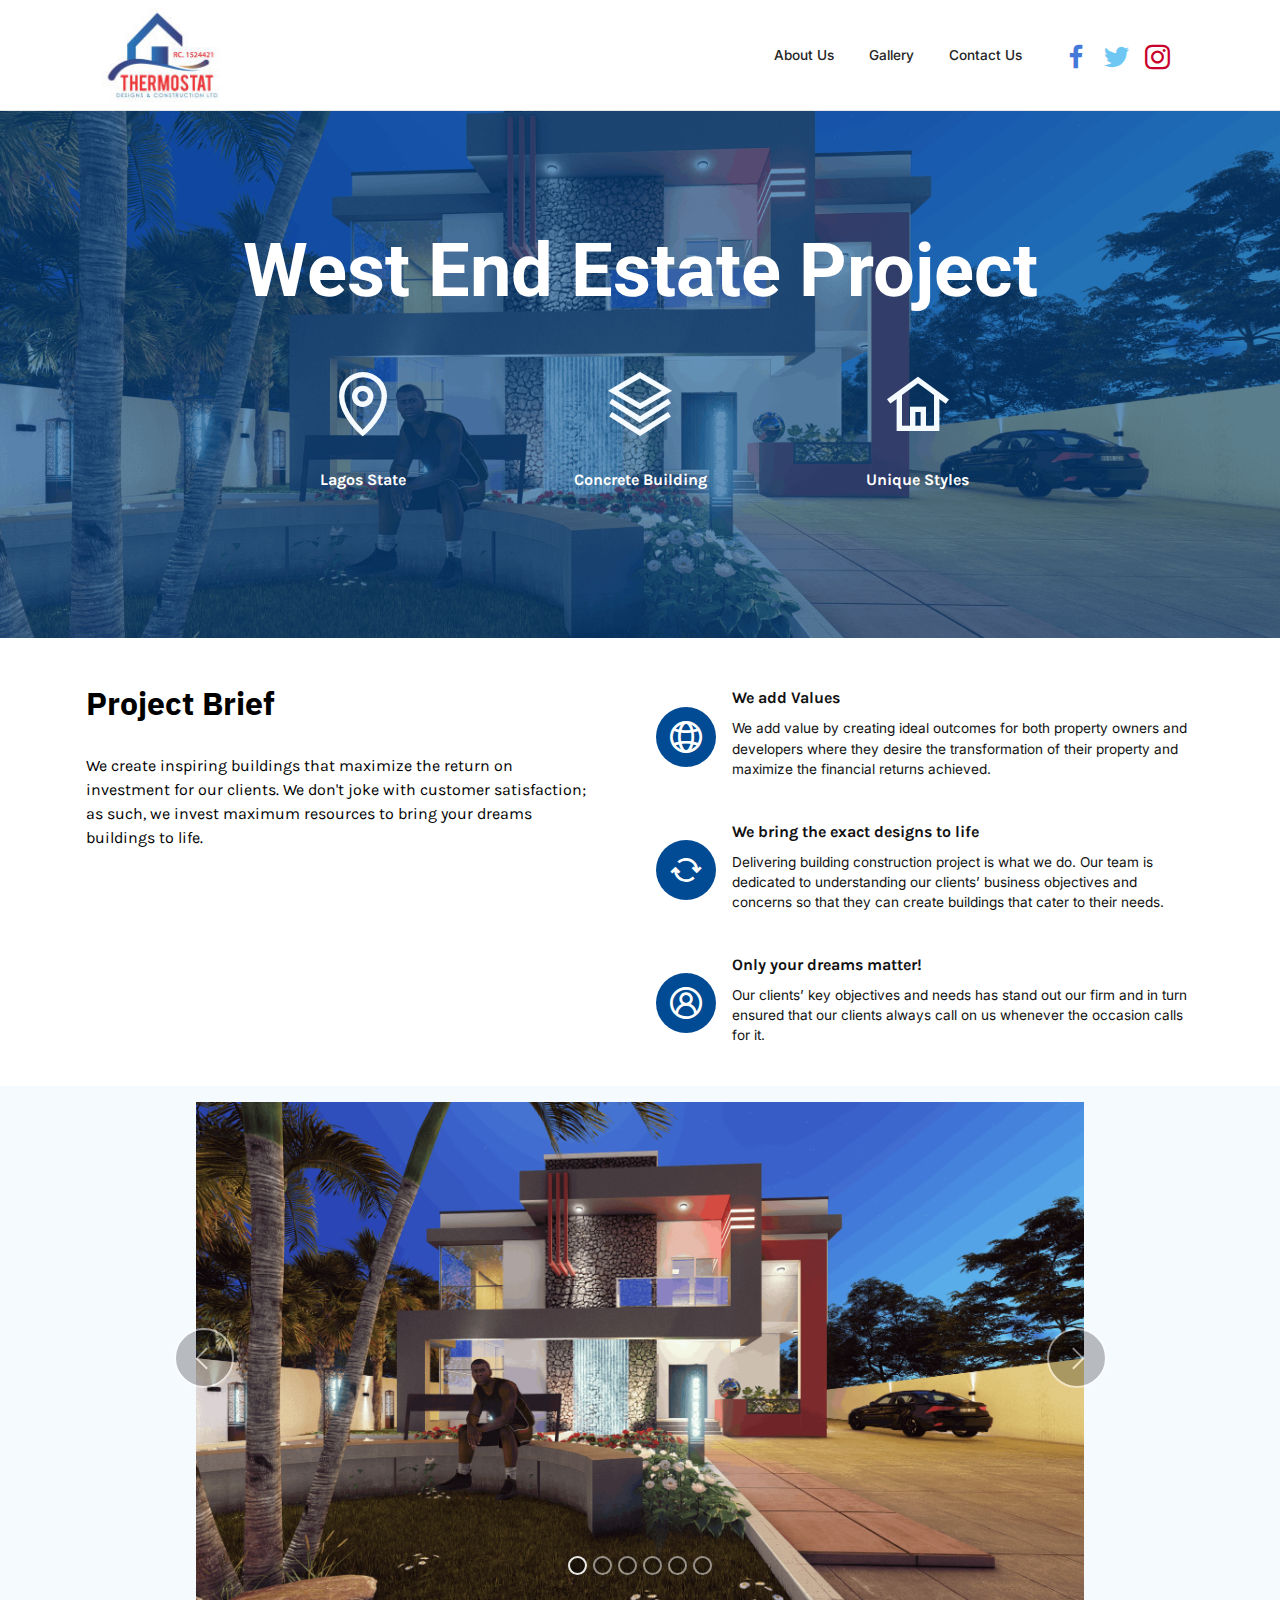
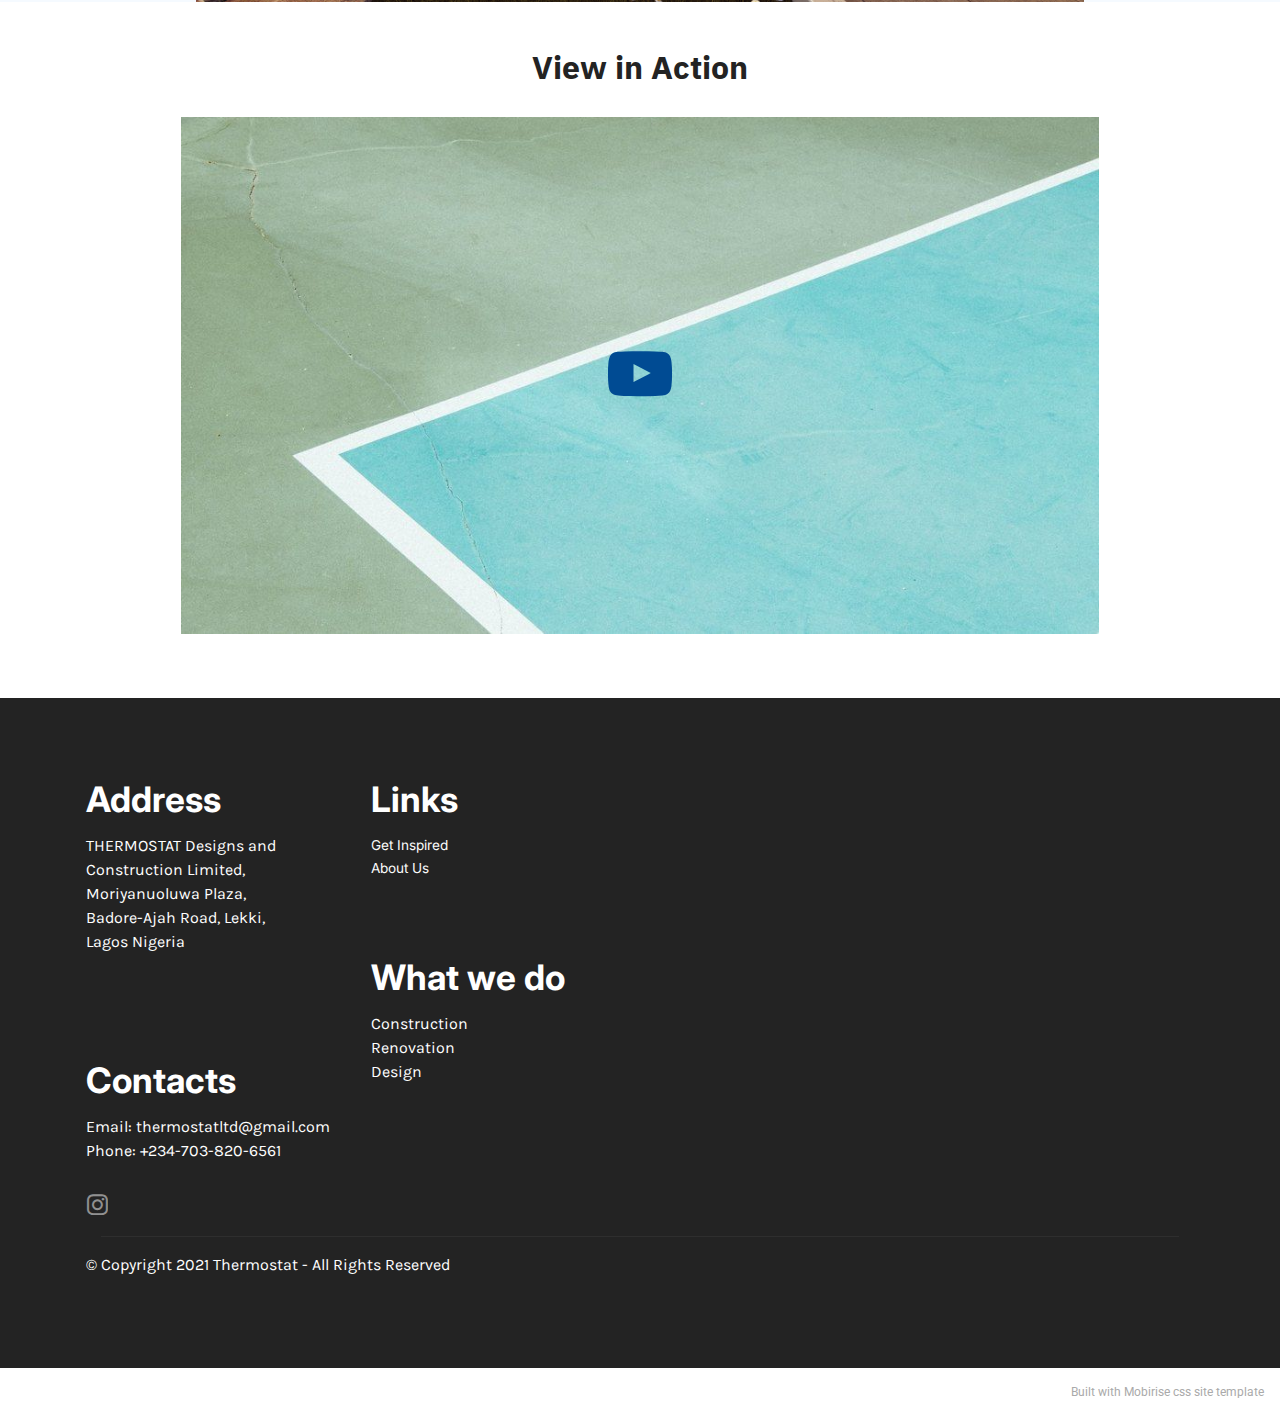
<file: page5.html>
<!DOCTYPE html>
<html  >
<head>
  <!-- Site made with Mobirise Website Builder v5.3.0, https://mobirise.com -->
  <meta charset="UTF-8">
  <meta http-equiv="X-UA-Compatible" content="IE=edge">
  <meta name="generator" content="Mobirise v5.3.0, mobirise.com">
  <meta name="viewport" content="width=device-width, initial-scale=1, minimum-scale=1">
  <link rel="shortcut icon" href="assets/images/img-20190701-wa0022-2-156x96.jpg" type="image/x-icon">
  <meta name="description" content="">
  
  
  <title>West-end-project</title>
  <link rel="stylesheet" href="assets/web/assets/mobirise-icons2/mobirise2.css">
  <link rel="stylesheet" href="assets/tether/tether.min.css">
  <link rel="stylesheet" href="assets/bootstrap/css/bootstrap.min.css">
  <link rel="stylesheet" href="assets/bootstrap/css/bootstrap-grid.min.css">
  <link rel="stylesheet" href="assets/bootstrap/css/bootstrap-reboot.min.css">
  <link rel="stylesheet" href="assets/dropdown/css/style.css">
  <link rel="stylesheet" href="assets/socicon/css/styles.css">
  <link rel="stylesheet" href="assets/theme/css/style.css">
  <link rel="preload" as="style" href="assets/mobirise/css/mbr-additional.css"><link rel="stylesheet" href="assets/mobirise/css/mbr-additional.css" type="text/css">
  
  
  
  
</head>
<body>
  
  <section class="menu cid-sweru6RLBX" once="menu" id="menu1-37">
    
    <nav class="navbar navbar-dropdown navbar-expand-lg">
        <div class="container">
            <div class="navbar-brand">
                <span class="navbar-logo">
                    
                        <a href="index.html"><img src="assets/images/img-20190701-wa0022-2-156x96.jpg" alt="thermostat" style="height: 5.9rem;"></a>
                    
                </span>
                
            </div>
            <button class="navbar-toggler" type="button" data-toggle="collapse" data-target="#navbarSupportedContent" aria-controls="navbarNavAltMarkup" aria-expanded="false" aria-label="Toggle navigation">
                <div class="hamburger">
                    <span></span>
                    <span></span>
                    <span></span>
                    <span></span>
                </div>
            </button>
            <div class="collapse navbar-collapse" id="navbarSupportedContent">
                <ul class="navbar-nav nav-dropdown nav-right" data-app-modern-menu="true"><li class="nav-item"><a class="nav-link link text-black text-primary display-4" href="about.html">
                            About Us</a></li><li class="nav-item"><a class="nav-link link text-black text-primary display-4" href="gallery.html" aria-expanded="false">
                            Gallery</a></li><li class="nav-item"><a class="nav-link link text-black text-primary display-4" href="mailto:thermostatltd@gmail.com">
                            Contact Us</a></li></ul>
                <div class="icons-menu">
                    
                        <a href="http://facebook.com"><span class="p-2 mbr-iconfont socicon-facebook socicon" style="color: rgb(68, 121, 217); fill: rgb(68, 121, 217); font-size: 24px;"></span></a>
                    
                    
                        <a href="http://twitter.com"><span class="p-2 mbr-iconfont socicon-twitter socicon" style="font-size: 25px; color: rgb(110, 199, 242); fill: rgb(110, 199, 242);"></span></a>
                    
                    
                        <a href="http://instagram.com"><span class="p-2 mbr-iconfont socicon-instagram socicon" style="color: rgb(201, 0, 43); fill: rgb(201, 0, 43); font-size: 25px;"></span></a>
                    
                    
                </div>
                
            </div>
        </div>
    </nav>

</section>

<section class="header19 cid-sweru84WnW" id="header19-38">

    

    <div class="mbr-overlay" style="opacity: 0.6; background-color: rgb(0, 75, 147);">
    </div>

    <div class="container">
        <div class="media-container">
            <div class="col-md-12 align-center">
                <h1 class="mbr-section-title mbr-white mbr-bold mbr-fonts-style mb-3 display-1">West End Estate Project</h1>
                
                

                <div class="row justify-content-center">
                    <div class="col-12 col-md-6 col-lg-3">
                        <div class="card-wrapper">
                            <div class="card-box align-center">
                                <span class="mbr-iconfont mobi-mbri-map-pin mobi-mbri" style="color: rgb(245, 250, 255); fill: rgb(245, 250, 255);"></span>
                                <h4 class="card-title align-center mbr-black mbr-fonts-style display-7">
                                    <strong>Lagos State</strong></h4>
                            </div>
                        </div>
                    </div>
                    <div class="col-12 col-md-6 col-lg-3">
                        <div class="card-wrapper">
                            <div class="card-box align-center">
                                <span class="mbr-iconfont mobi-mbri-layers mobi-mbri" style="color: rgb(245, 250, 255); fill: rgb(245, 250, 255);"></span>
                                <h4 class="card-title align-center mbr-black mbr-fonts-style display-7">
                                    <strong>Concrete Building</strong></h4>
                            </div>
                        </div>
                    </div>
                    <div class="col-12 col-md-6 col-lg-3">
                        <div class="card-wrapper">
                            <div class="card-box align-center">
                                <span class="mbr-iconfont mobi-mbri-home mobi-mbri" style="color: rgb(245, 250, 255); fill: rgb(245, 250, 255);"></span>
                                <h4 class="card-title align-center mbr-black mbr-fonts-style display-7">
                                    <strong>Unique Styles</strong>
                                </h4>
                            </div>
                        </div>
                    </div>
                    
                </div>
            </div>
        </div>
    </div>
</section>

<section class="features12 cid-sweru9jhir" id="features13-39">

    
    
    <div class="container">
        <div class="row justify-content-center">
            <div class="col-12 col-lg-6">
                <div class="card-wrapper">
                    <div class="card-box align-left">
                        <h4 class="card-title mbr-fonts-style mb-4 display-2">
                            <strong>Project Brief</strong></h4>
                        <p class="mbr-text mbr-fonts-style mb-4 display-7">We create inspiring buildings that maximize the return on <br>investment for our clients. We don't joke with customer satisfaction;<br>as such, we invest maximum resources to bring your dreams&nbsp;<br>buildings to life.</p>
                        
                    </div>
                </div>
            </div>
            <div class="col-12 col-lg-6">
                <div class="item mbr-flex">
                    <div class="icon-box">
                        <span class="mbr-iconfont mobi-mbri-globe-2 mobi-mbri"></span>
                    </div>
                    <div class="text-box">
                        <h4 class="icon-title mbr-black mbr-fonts-style display-7"><strong>We add Values</strong></h4>
                        <h5 class="icon-text mbr-black mbr-fonts-style display-4">We add value by creating ideal outcomes for both property owners and developers where they desire the transformation of their property and maximize the financial returns achieved.</h5>
                    </div>
                </div>
                <div class="item mbr-flex">
                    <div class="icon-box">
                        <span class="mbr-iconfont mobi-mbri-update mobi-mbri"></span>
                    </div>
                    <div class="text-box">
                        <h4 class="icon-title mbr-black mbr-fonts-style display-7">
                            <strong>We bring the exact designs to life</strong></h4>
                        <h5 class="icon-text mbr-black mbr-fonts-style display-4">Delivering building construction project is what we do. Our team is dedicated to understanding our clients’ business objectives and concerns so that they can create buildings that cater to their needs.</h5>
                    </div>
                </div>
                <div class="item mbr-flex">
                    <div class="icon-box">
                        <span class="mbr-iconfont mobi-mbri-user-2 mobi-mbri"></span>
                    </div>
                    <div class="text-box">
                        <h4 class="icon-title mbr-black mbr-fonts-style display-7"><strong>Only your dreams matter!</strong></h4>
                        <h5 class="icon-text mbr-black mbr-fonts-style display-4">Our clients’ key objectives and needs has stand out our firm and in turn ensured that our clients always call on us whenever the occasion calls for it.</h5>
                    </div>
                </div>
            </div>
        </div>
    </div>
</section>

<section class="slider2 cid-sweruacqVk" id="slider2-3a">
    

    
    <div class="container">
        <div class="row justify-content-center">
            <div class="col-12 col-md-11">
                <div class="carousel slide carousel-fade" id="sxBuN2tuHn" data-interval="5000">
                    
                    <ol class="carousel-indicators">
                        <li data-slide-to="0" class="active" data-target="#sxBuN2tuHn"></li>
                        <li data-slide-to="1" data-target="#sxBuN2tuHn"></li>
                        <li data-slide-to="2" data-target="#sxBuN2tuHn"></li><li data-slide-to="3" data-target="#sxBuN2tuHn"></li><li data-slide-to="4" data-target="#sxBuN2tuHn"></li><li data-slide-to="5" data-target="#sxBuN2tuHn"></li>
                    </ol>
                    <div class="carousel-inner">
                        <div class="carousel-item slider-image item active">
                            <div class="item-wrapper">
                                <img class="d-block w-100" src="assets/images/a-photo-2-1-1900x1069.png">
                                
                            </div>
                        </div>
                        
                        <div class="carousel-item slider-image item">
                            <div class="item-wrapper">
                                <img class="d-block w-100" src="assets/images/20200325-135919-1900x924.jpg">
                                
                            </div>
                        </div><div class="carousel-item slider-image item">
                            <div class="item-wrapper">
                                <img class="d-block w-100" src="assets/images/20210114-133721-1900x1425.jpg" data-slide-to="2">
                                
                            </div>
                        </div><div class="carousel-item slider-image item">
                            <div class="item-wrapper">
                                <img class="d-block w-100" src="assets/images/20201221-163803-1900x1425.jpg" data-slide-to="3">
                                
                            </div>
                        </div><div class="carousel-item slider-image item">
                            <div class="item-wrapper">
                                <img class="d-block w-100" src="assets/images/20201215-190533-1-2533x1900.jpg" data-slide-to="4">
                                
                            </div>
                        </div><div class="carousel-item slider-image item">
                            <div class="item-wrapper">
                                <img class="d-block w-100" src="assets/images/20201221-163608-1900x1425.jpg" data-slide-to="5">
                                
                            </div>
                        </div>
                    </div>
                    <a class="carousel-control carousel-control-prev" role="button" data-slide="prev" href="#sxBuN2tuHn">
                        <span class="mobi-mbri mobi-mbri-arrow-prev" aria-hidden="true"></span>
                        <span class="sr-only">Previous</span>
                    </a>
                    <a class="carousel-control carousel-control-next" role="button" data-slide="next" href="#sxBuN2tuHn">
                        <span class="mobi-mbri mobi-mbri-arrow-next" aria-hidden="true"></span>
                        <span class="sr-only">Next</span>
                    </a>
                </div>
            </div>
        </div>
    </div>
</section>

<section class="video1 cid-swewC80qqm" id="video1-3c">
    
    
    <div class="align-center container">
        <div class="mbr-section-head">
            <h4 class="mbr-section-title mbr-fonts-style mb-0 display-2">
                <strong>View in Action</strong></h4>
            
        </div>
        <div class="row justify-content-center mt-4">
            <div class="col-12 col-lg-10">
                <div class="box">
                    <div class="mbr-media show-modal align-center" data-modal=".modalWindow">
                        <img src="assets/images/video1.jpg" alt="Mobirise">
                        <div class="icon-wrap">
                            <a class="text-primary" href="#"><span class="mbr-iconfont socicon-youtube socicon" style="color: rgb(0, 75, 147); fill: rgb(0, 75, 147);"></span></a>
                        </div>
                    </div>
                </div>
            </div>
        </div>
    </div>
    <div>
        <div class="modalWindow" style="display: none;">
            <div class="modalWindow-container">
                <div class="modalWindow-video-container">
                    <div class="modalWindow-video">
                        <iframe width="100%" height="100%" frameborder="0" allowfullscreen="1" data-src="https://www.youtube.com/watch?v=uHve5M-ds9g"></iframe>
                    </div>
                    <a class="close" role="button" data-dismiss="modal">
                        <span aria-hidden="true" class="mbr-iconfont mobi-mbri-close mobi-mbri closeModal"></span>
                        <span class="sr-only">Close</span>
                    </a>
                </div>
            </div>
        </div>
    </div>
</section>

<section class="footer6 cid-swerubiF2i" once="footers" id="footer6-3b">

    

    

    <div class="container">
        <div class="row content mbr-white">
            <div class="col-12 col-md-3 mbr-fonts-style display-5">
                <h5 class="mbr-section-subtitle mbr-fonts-style mb-2 display-5">
                    <strong>Address</strong>
                </h5>
                <p class="mbr-text mbr-fonts-style display-7">THERMOSTAT Designs and Construction Limited,<br>Moriyanuoluwa Plaza, <br>Badore-Ajah Road, Lekki, <br>Lagos Nigeria</p> <br>
                <h5 class="mbr-section-subtitle mbr-fonts-style mb-2 mt-4 display-5">
                    <strong>Contacts</strong>
                </h5>
                <p class="mbr-text mbr-fonts-style mb-4 display-7">
                    Email: thermostatltd@gmail.com <br>
                    Phone: +234-703-820-6561<br></p>
            </div>
            <div class="col-12 col-md-3 mbr-fonts-style display-5">
                <h5 class="mbr-section-subtitle mbr-fonts-style mb-2 display-5">
                    <strong>Links</strong>
                </h5>
                <ul class="list mbr-fonts-style mb-4 display-4">
                    <li class="mbr-text item-wrap"><span style="font-size: 0.85rem;"><a href="gallery.html" class="text-white">Get Inspired</a></span></li><li class="mbr-text item-wrap"><span style="font-size: 0.85rem;"><a href="about.html" class="text-white">About Us</a><br></span><br></li>
                </ul>
                <h5 class="mbr-section-subtitle mbr-fonts-style mb-2 mt-5 display-5"><strong>What we do</strong></h5>
                <p class="mbr-text mbr-fonts-style mb-4 display-7">Construction<br>Renovation<br>Design</p>
            </div>
            <div class="col-12 col-md-6">
                <div class="google-map"><iframe frameborder="0" style="border:0" src="https://www.google.com/maps/embed?pb=!1m18!1m12!1m3!1d247.75878754926163!2d3.6013709688642686!3d6.5038795688010085!2m3!1f0!2f0!3f0!3m2!1i1024!2i768!4f13.1!3m3!1m2!1s0x103bfa6a62e0cfd1%3A0x68e7633f0a376bea!2sBadore%20Rd%2C%20Lambasa%2C%20Lekki%2C%20Nigeria!5e0!3m2!1sen!2sru!4v1618786072314!5m2!1sen!2sru" allowfullscreen=""></iframe></div>
            </div>
            <div class="col-md-6">
                <div class="social-list align-left">
                    <div class="soc-item">
                        <a href="https://instagram.com/Thermostat_777">
                            <span class="mbr-iconfont mbr-iconfont-social socicon-instagram socicon" style="color: rgb(255, 255, 255); fill: rgb(255, 255, 255);"></span>
                        </a>
                    </div>
                    
                    
                    
                    
                    
                </div>
            </div>
        </div>
        <div class="footer-lower">
            <div class="media-container-row">
                <div class="col-sm-12">
                    <hr>
                </div>
            </div>
            <div class="col-sm-12 copyright pl-0">
                <p class="mbr-text mbr-fonts-style mbr-white display-7">
                    © Copyright 2021 Thermostat - All Rights Reserved
                </p>
            </div>
        </div>
    </div>
</section><section style="background-color: #fff; font-family: -apple-system, BlinkMacSystemFont, 'Segoe UI', 'Roboto', 'Helvetica Neue', Arial, sans-serif; color:#aaa; font-size:12px; padding: 0; align-items: center; display: flex;"><a href="https://mobirise.site/r" style="flex: 1 1; height: 3rem; padding-left: 1rem;"></a><p style="flex: 0 0 auto; margin:0; padding-right:1rem;"><a href="https://mobirise.site/t" style="color:#aaa;">Built</a> with Mobirise css site template</p></section><script src="assets/web/assets/jquery/jquery.min.js"></script>  <script src="assets/popper/popper.min.js"></script>  <script src="assets/tether/tether.min.js"></script>  <script src="assets/bootstrap/js/bootstrap.min.js"></script>  <script src="assets/smoothscroll/smooth-scroll.js"></script>  <script src="assets/dropdown/js/nav-dropdown.js"></script>  <script src="assets/dropdown/js/navbar-dropdown.js"></script>  <script src="assets/touchswipe/jquery.touch-swipe.min.js"></script>  <script src="assets/vimeoplayer/jquery.mb.vimeo_player.js"></script>  <script src="assets/playervimeo/vimeo_player.js"></script>  <script src="assets/theme/js/script.js"></script>  
  
  
</body>
</html>
</file>
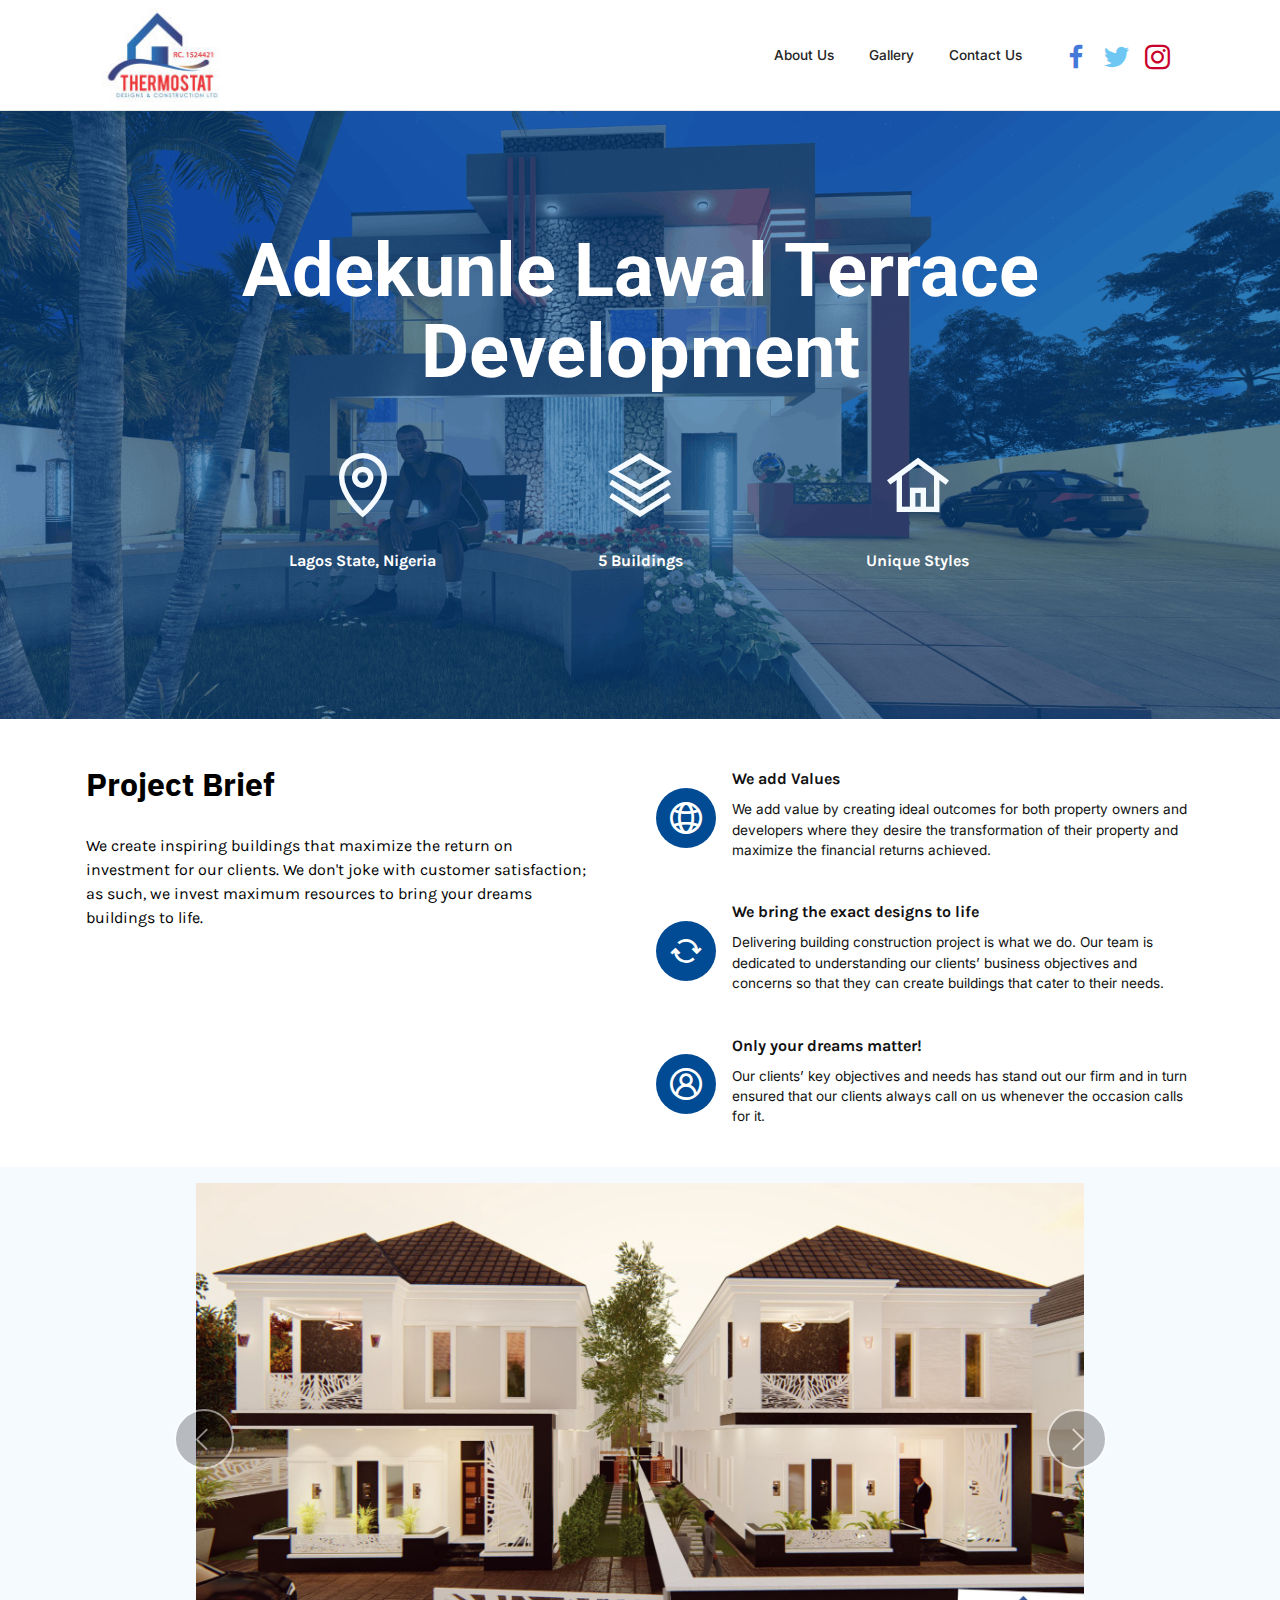
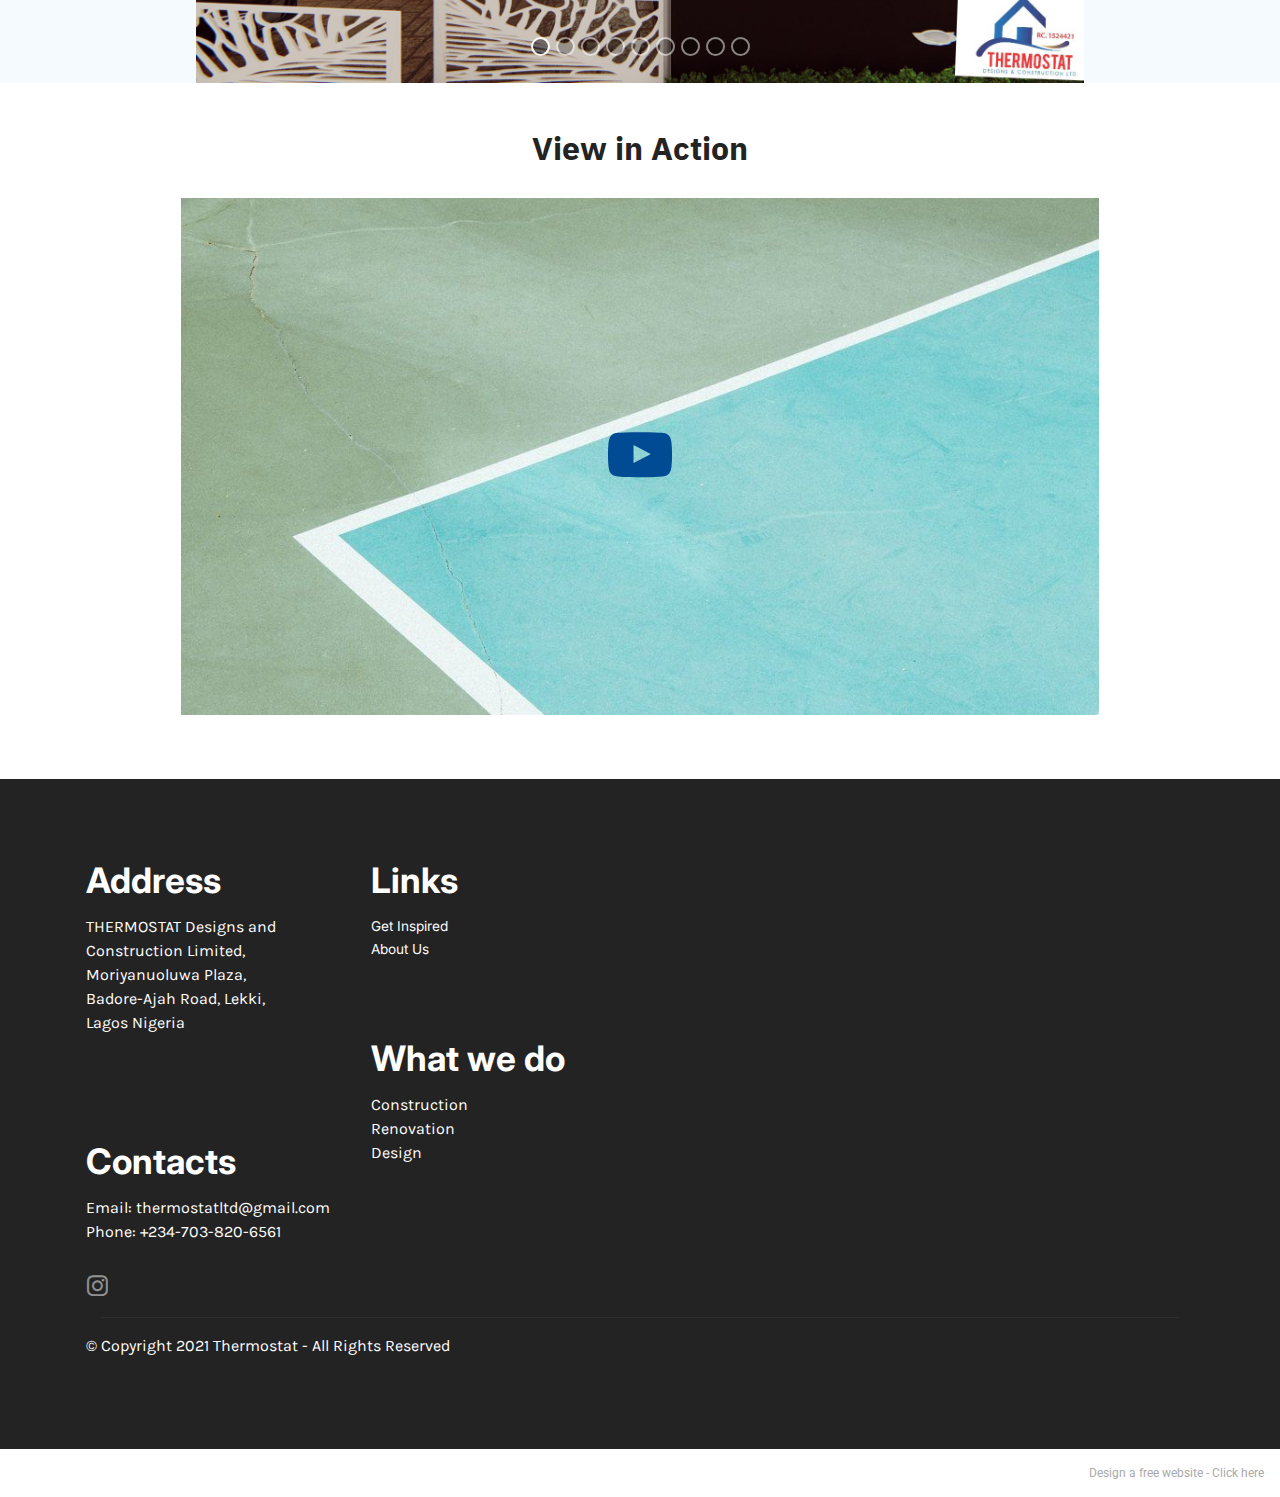
<file: page6.html>
<!DOCTYPE html>
<html  >
<head>
  <!-- Site made with Mobirise Website Builder v5.3.0, https://mobirise.com -->
  <meta charset="UTF-8">
  <meta http-equiv="X-UA-Compatible" content="IE=edge">
  <meta name="generator" content="Mobirise v5.3.0, mobirise.com">
  <meta name="viewport" content="width=device-width, initial-scale=1, minimum-scale=1">
  <link rel="shortcut icon" href="assets/images/img-20190701-wa0022-2-156x96.jpg" type="image/x-icon">
  <meta name="description" content="">
  
  
  <title>adekunle-lawal</title>
  <link rel="stylesheet" href="assets/web/assets/mobirise-icons2/mobirise2.css">
  <link rel="stylesheet" href="assets/tether/tether.min.css">
  <link rel="stylesheet" href="assets/bootstrap/css/bootstrap.min.css">
  <link rel="stylesheet" href="assets/bootstrap/css/bootstrap-grid.min.css">
  <link rel="stylesheet" href="assets/bootstrap/css/bootstrap-reboot.min.css">
  <link rel="stylesheet" href="assets/dropdown/css/style.css">
  <link rel="stylesheet" href="assets/socicon/css/styles.css">
  <link rel="stylesheet" href="assets/theme/css/style.css">
  <link rel="preload" as="style" href="assets/mobirise/css/mbr-additional.css"><link rel="stylesheet" href="assets/mobirise/css/mbr-additional.css" type="text/css">
  
  
  
  
</head>
<body>
  
  <section class="menu cid-swey4gNxtV" once="menu" id="menu1-3d">
    
    <nav class="navbar navbar-dropdown navbar-expand-lg">
        <div class="container">
            <div class="navbar-brand">
                <span class="navbar-logo">
                    
                        <a href="index.html"><img src="assets/images/img-20190701-wa0022-2-156x96.jpg" alt="thermostat" style="height: 5.9rem;"></a>
                    
                </span>
                
            </div>
            <button class="navbar-toggler" type="button" data-toggle="collapse" data-target="#navbarSupportedContent" aria-controls="navbarNavAltMarkup" aria-expanded="false" aria-label="Toggle navigation">
                <div class="hamburger">
                    <span></span>
                    <span></span>
                    <span></span>
                    <span></span>
                </div>
            </button>
            <div class="collapse navbar-collapse" id="navbarSupportedContent">
                <ul class="navbar-nav nav-dropdown nav-right" data-app-modern-menu="true"><li class="nav-item"><a class="nav-link link text-black text-primary display-4" href="about.html">
                            About Us</a></li><li class="nav-item"><a class="nav-link link text-black text-primary display-4" href="gallery.html" aria-expanded="false">
                            Gallery</a></li><li class="nav-item"><a class="nav-link link text-black text-primary display-4" href="mailto:thermostatltd@gmail.com">
                            Contact Us</a></li></ul>
                <div class="icons-menu">
                    
                        <a href="http://facebook.com"><span class="p-2 mbr-iconfont socicon-facebook socicon" style="color: rgb(68, 121, 217); fill: rgb(68, 121, 217); font-size: 24px;"></span></a>
                    
                    
                        <a href="http://twitter.com"><span class="p-2 mbr-iconfont socicon-twitter socicon" style="font-size: 25px; color: rgb(110, 199, 242); fill: rgb(110, 199, 242);"></span></a>
                    
                    
                        <a href="http://instagram.com"><span class="p-2 mbr-iconfont socicon-instagram socicon" style="color: rgb(201, 0, 43); fill: rgb(201, 0, 43); font-size: 25px;"></span></a>
                    
                    
                </div>
                
            </div>
        </div>
    </nav>

</section>

<section class="header19 cid-swey4ihMtq" id="header19-3e">

    

    <div class="mbr-overlay" style="opacity: 0.6; background-color: rgb(0, 75, 147);">
    </div>

    <div class="container">
        <div class="media-container">
            <div class="col-md-12 align-center">
                <h1 class="mbr-section-title mbr-white mbr-bold mbr-fonts-style mb-3 display-1">Adekunle Lawal Terrace Development</h1>
                
                

                <div class="row justify-content-center">
                    <div class="col-12 col-md-6 col-lg-3">
                        <div class="card-wrapper">
                            <div class="card-box align-center">
                                <span class="mbr-iconfont mobi-mbri-map-pin mobi-mbri" style="color: rgb(245, 250, 255); fill: rgb(245, 250, 255);"></span>
                                <h4 class="card-title align-center mbr-black mbr-fonts-style display-7">
                                    <strong>Lagos State, Nigeria</strong></h4>
                            </div>
                        </div>
                    </div>
                    <div class="col-12 col-md-6 col-lg-3">
                        <div class="card-wrapper">
                            <div class="card-box align-center">
                                <span class="mbr-iconfont mobi-mbri-layers mobi-mbri" style="color: rgb(245, 250, 255); fill: rgb(245, 250, 255);"></span>
                                <h4 class="card-title align-center mbr-black mbr-fonts-style display-7">
                                    <strong>5 Buildings</strong></h4>
                            </div>
                        </div>
                    </div>
                    <div class="col-12 col-md-6 col-lg-3">
                        <div class="card-wrapper">
                            <div class="card-box align-center">
                                <span class="mbr-iconfont mobi-mbri-home mobi-mbri" style="color: rgb(245, 250, 255); fill: rgb(245, 250, 255);"></span>
                                <h4 class="card-title align-center mbr-black mbr-fonts-style display-7">
                                    <strong>Unique Styles</strong>
                                </h4>
                            </div>
                        </div>
                    </div>
                    
                </div>
            </div>
        </div>
    </div>
</section>

<section class="features12 cid-swey4jsPnP" id="features13-3f">

    
    
    <div class="container">
        <div class="row justify-content-center">
            <div class="col-12 col-lg-6">
                <div class="card-wrapper">
                    <div class="card-box align-left">
                        <h4 class="card-title mbr-fonts-style mb-4 display-2">
                            <strong>Project Brief</strong></h4>
                        <p class="mbr-text mbr-fonts-style mb-4 display-7">We create inspiring buildings that maximize the return on <br>investment for our clients. We don't joke with customer satisfaction;<br>as such, we invest maximum resources to bring your dreams&nbsp;<br>buildings to life.</p>
                        
                    </div>
                </div>
            </div>
            <div class="col-12 col-lg-6">
                <div class="item mbr-flex">
                    <div class="icon-box">
                        <span class="mbr-iconfont mobi-mbri-globe-2 mobi-mbri"></span>
                    </div>
                    <div class="text-box">
                        <h4 class="icon-title mbr-black mbr-fonts-style display-7"><strong>We add Values</strong></h4>
                        <h5 class="icon-text mbr-black mbr-fonts-style display-4">We add value by creating ideal outcomes for both property owners and developers where they desire the transformation of their property and maximize the financial returns achieved.</h5>
                    </div>
                </div>
                <div class="item mbr-flex">
                    <div class="icon-box">
                        <span class="mbr-iconfont mobi-mbri-update mobi-mbri"></span>
                    </div>
                    <div class="text-box">
                        <h4 class="icon-title mbr-black mbr-fonts-style display-7">
                            <strong>We bring the exact designs to life</strong></h4>
                        <h5 class="icon-text mbr-black mbr-fonts-style display-4">Delivering building construction project is what we do. Our team is dedicated to understanding our clients’ business objectives and concerns so that they can create buildings that cater to their needs.</h5>
                    </div>
                </div>
                <div class="item mbr-flex">
                    <div class="icon-box">
                        <span class="mbr-iconfont mobi-mbri-user-2 mobi-mbri"></span>
                    </div>
                    <div class="text-box">
                        <h4 class="icon-title mbr-black mbr-fonts-style display-7"><strong>Only your dreams matter!</strong></h4>
                        <h5 class="icon-text mbr-black mbr-fonts-style display-4">Our clients’ key objectives and needs has stand out our firm and in turn ensured that our clients always call on us whenever the occasion calls for it.</h5>
                    </div>
                </div>
            </div>
        </div>
    </div>
</section>

<section class="slider2 cid-swey4kiaDn" id="slider2-3g">
    

    
    <div class="container">
        <div class="row justify-content-center">
            <div class="col-12 col-md-11">
                <div class="carousel slide carousel-fade" id="sxBuNhzygH" data-interval="5000">
                    
                    <ol class="carousel-indicators">
                        <li data-slide-to="0" class="active" data-target="#sxBuNhzygH"></li>
                        <li data-slide-to="1" data-target="#sxBuNhzygH"></li>
                        <li data-slide-to="2" data-target="#sxBuNhzygH"></li><li data-slide-to="3" data-target="#sxBuNhzygH"></li><li data-slide-to="4" data-target="#sxBuNhzygH"></li><li data-slide-to="5" data-target="#sxBuNhzygH"></li><li data-slide-to="6" data-target="#sxBuNhzygH"></li><li data-slide-to="7" data-target="#sxBuNhzygH"></li><li data-slide-to="8" data-target="#sxBuNhzygH"></li>
                    </ol>
                    <div class="carousel-inner">
                        <div class="carousel-item slider-image item active">
                            <div class="item-wrapper">
                                <img class="d-block w-100" src="assets/images/20200429-233812-1900x1069.jpg">
                                
                            </div>
                        </div>
                        
                        <div class="carousel-item slider-image item">
                            <div class="item-wrapper">
                                <img class="d-block w-100" src="assets/images/20200429-235301-1900x1069.jpg">
                                
                            </div>
                        </div><div class="carousel-item slider-image item">
                            <div class="item-wrapper">
                                <img class="d-block w-100" src="assets/images/20190924-125911-1900x1425.jpg" data-slide-to="2">
                                
                            </div>
                        </div><div class="carousel-item slider-image item">
                            <div class="item-wrapper">
                                <img class="d-block w-100" src="assets/images/img-20191207-wa0015-1040x780.jpg" data-slide-to="3">
                                
                            </div>
                        </div><div class="carousel-item slider-image item">
                            <div class="item-wrapper">
                                <img class="d-block w-100" src="assets/images/20191120-100347-2533x1900.jpg" data-slide-to="4">
                                
                            </div>
                        </div><div class="carousel-item slider-image item">
                            <div class="item-wrapper">
                                <img class="d-block w-100" src="assets/images/20200320-141508-1900x3909.jpeg" data-slide-to="5">
                                
                            </div>
                        </div><div class="carousel-item slider-image item">
                            <div class="item-wrapper">
                                <img class="d-block w-100" src="assets/images/20191004-101023-1900x1425.jpg" data-slide-to="6">
                                
                            </div>
                        </div><div class="carousel-item slider-image item">
                            <div class="item-wrapper">
                                <img class="d-block w-100" src="assets/images/20191206-131952-1-1900x1425.jpg" data-slide-to="7">
                                
                            </div>
                        </div><div class="carousel-item slider-image item">
                            <div class="item-wrapper">
                                <img class="d-block w-100" src="assets/images/20191018-145052-1-1900x1425.jpg" data-slide-to="8">
                                
                            </div>
                        </div>
                    </div>
                    <a class="carousel-control carousel-control-prev" role="button" data-slide="prev" href="#sxBuNhzygH">
                        <span class="mobi-mbri mobi-mbri-arrow-prev" aria-hidden="true"></span>
                        <span class="sr-only">Previous</span>
                    </a>
                    <a class="carousel-control carousel-control-next" role="button" data-slide="next" href="#sxBuNhzygH">
                        <span class="mobi-mbri mobi-mbri-arrow-next" aria-hidden="true"></span>
                        <span class="sr-only">Next</span>
                    </a>
                </div>
            </div>
        </div>
    </div>
</section>

<section class="video1 cid-swey4lpBBU" id="video1-3h">
    
    
    <div class="align-center container">
        <div class="mbr-section-head">
            <h4 class="mbr-section-title mbr-fonts-style mb-0 display-2">
                <strong>View in Action</strong></h4>
            
        </div>
        <div class="row justify-content-center mt-4">
            <div class="col-12 col-lg-10">
                <div class="box">
                    <div class="mbr-media show-modal align-center" data-modal=".modalWindow">
                        <img src="assets/images/video1.jpg" alt="Mobirise">
                        <div class="icon-wrap">
                            <a class="text-primary" href="#"><span class="mbr-iconfont socicon-youtube socicon" style="color: rgb(0, 75, 147); fill: rgb(0, 75, 147);"></span></a>
                        </div>
                    </div>
                </div>
            </div>
        </div>
    </div>
    <div>
        <div class="modalWindow" style="display: none;">
            <div class="modalWindow-container">
                <div class="modalWindow-video-container">
                    <div class="modalWindow-video">
                        <iframe width="100%" height="100%" frameborder="0" allowfullscreen="1" data-src="https://www.youtube.com/watch?v=uHve5M-ds9g"></iframe>
                    </div>
                    <a class="close" role="button" data-dismiss="modal">
                        <span aria-hidden="true" class="mbr-iconfont mobi-mbri-close mobi-mbri closeModal"></span>
                        <span class="sr-only">Close</span>
                    </a>
                </div>
            </div>
        </div>
    </div>
</section>

<section class="footer6 cid-swey4n83MQ" once="footers" id="footer6-3i">

    

    

    <div class="container">
        <div class="row content mbr-white">
            <div class="col-12 col-md-3 mbr-fonts-style display-5">
                <h5 class="mbr-section-subtitle mbr-fonts-style mb-2 display-5">
                    <strong>Address</strong>
                </h5>
                <p class="mbr-text mbr-fonts-style display-7">THERMOSTAT Designs and Construction Limited,<br>Moriyanuoluwa Plaza, <br>Badore-Ajah Road, Lekki, <br>Lagos Nigeria</p> <br>
                <h5 class="mbr-section-subtitle mbr-fonts-style mb-2 mt-4 display-5">
                    <strong>Contacts</strong>
                </h5>
                <p class="mbr-text mbr-fonts-style mb-4 display-7">
                    Email: thermostatltd@gmail.com <br>
                    Phone: +234-703-820-6561<br></p>
            </div>
            <div class="col-12 col-md-3 mbr-fonts-style display-5">
                <h5 class="mbr-section-subtitle mbr-fonts-style mb-2 display-5">
                    <strong>Links</strong>
                </h5>
                <ul class="list mbr-fonts-style mb-4 display-4">
                    <li class="mbr-text item-wrap"><span style="font-size: 0.85rem;"><a href="gallery.html" class="text-white">Get Inspired</a></span></li><li class="mbr-text item-wrap"><span style="font-size: 0.85rem;"><a href="about.html" class="text-white">About Us</a><br></span><br></li>
                </ul>
                <h5 class="mbr-section-subtitle mbr-fonts-style mb-2 mt-5 display-5"><strong>What we do</strong></h5>
                <p class="mbr-text mbr-fonts-style mb-4 display-7">Construction<br>Renovation<br>Design</p>
            </div>
            <div class="col-12 col-md-6">
                <div class="google-map"><iframe frameborder="0" style="border:0" src="https://www.google.com/maps/embed?pb=!1m18!1m12!1m3!1d247.75878754926163!2d3.6013709688642686!3d6.5038795688010085!2m3!1f0!2f0!3f0!3m2!1i1024!2i768!4f13.1!3m3!1m2!1s0x103bfa6a62e0cfd1%3A0x68e7633f0a376bea!2sBadore%20Rd%2C%20Lambasa%2C%20Lekki%2C%20Nigeria!5e0!3m2!1sen!2sru!4v1618786072314!5m2!1sen!2sru" allowfullscreen=""></iframe></div>
            </div>
            <div class="col-md-6">
                <div class="social-list align-left">
                    <div class="soc-item">
                        <a href="https://instagram.com/Thermostat_777">
                            <span class="mbr-iconfont mbr-iconfont-social socicon-instagram socicon" style="color: rgb(255, 255, 255); fill: rgb(255, 255, 255);"></span>
                        </a>
                    </div>
                    
                    
                    
                    
                    
                </div>
            </div>
        </div>
        <div class="footer-lower">
            <div class="media-container-row">
                <div class="col-sm-12">
                    <hr>
                </div>
            </div>
            <div class="col-sm-12 copyright pl-0">
                <p class="mbr-text mbr-fonts-style mbr-white display-7">
                    © Copyright 2021 Thermostat - All Rights Reserved
                </p>
            </div>
        </div>
    </div>
</section><section style="background-color: #fff; font-family: -apple-system, BlinkMacSystemFont, 'Segoe UI', 'Roboto', 'Helvetica Neue', Arial, sans-serif; color:#aaa; font-size:12px; padding: 0; align-items: center; display: flex;"><a href="https://mobirise.site/i" style="flex: 1 1; height: 3rem; padding-left: 1rem;"></a><p style="flex: 0 0 auto; margin:0; padding-right:1rem;">Design a free website - <a href="https://mobirise.site/v" style="color:#aaa;">Click here</a></p></section><script src="assets/web/assets/jquery/jquery.min.js"></script>  <script src="assets/popper/popper.min.js"></script>  <script src="assets/tether/tether.min.js"></script>  <script src="assets/bootstrap/js/bootstrap.min.js"></script>  <script src="assets/smoothscroll/smooth-scroll.js"></script>  <script src="assets/dropdown/js/nav-dropdown.js"></script>  <script src="assets/dropdown/js/navbar-dropdown.js"></script>  <script src="assets/touchswipe/jquery.touch-swipe.min.js"></script>  <script src="assets/vimeoplayer/jquery.mb.vimeo_player.js"></script>  <script src="assets/playervimeo/vimeo_player.js"></script>  <script src="assets/theme/js/script.js"></script>  
  
  
</body>
</html>
</file>
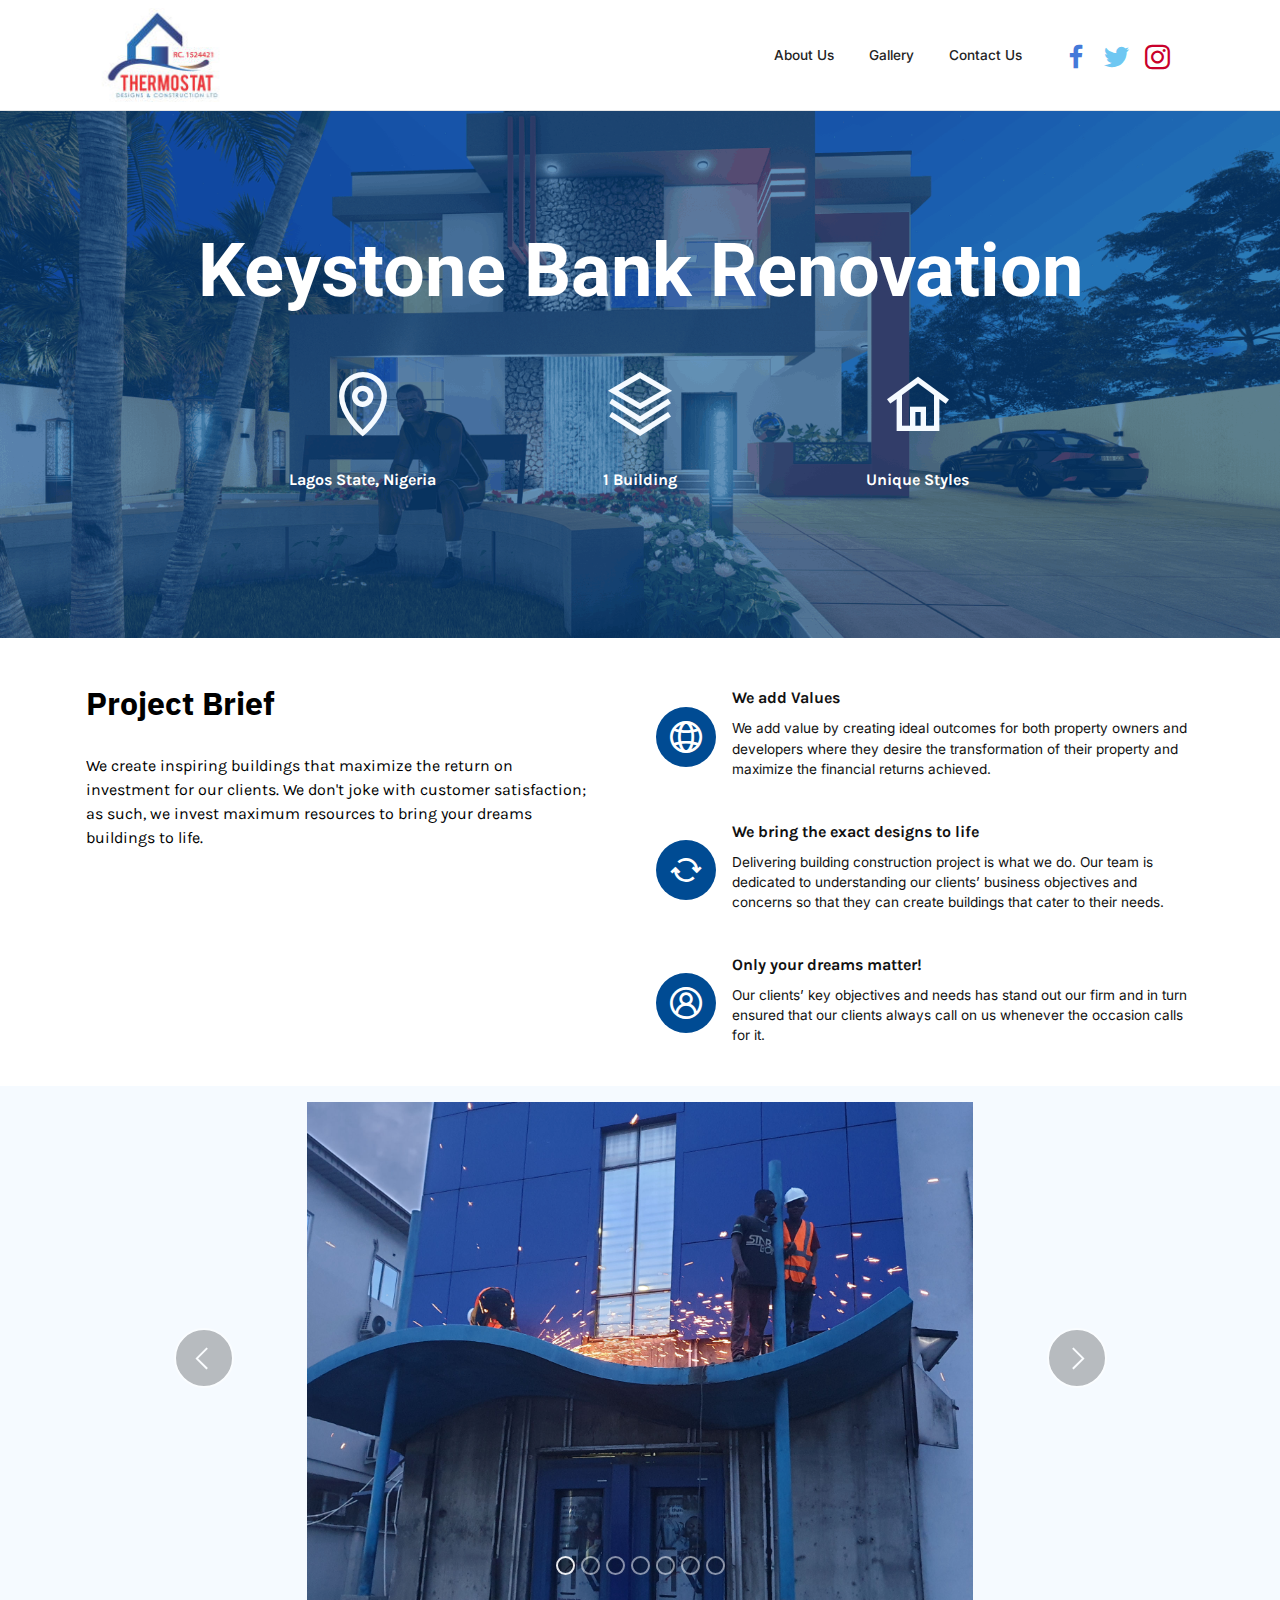
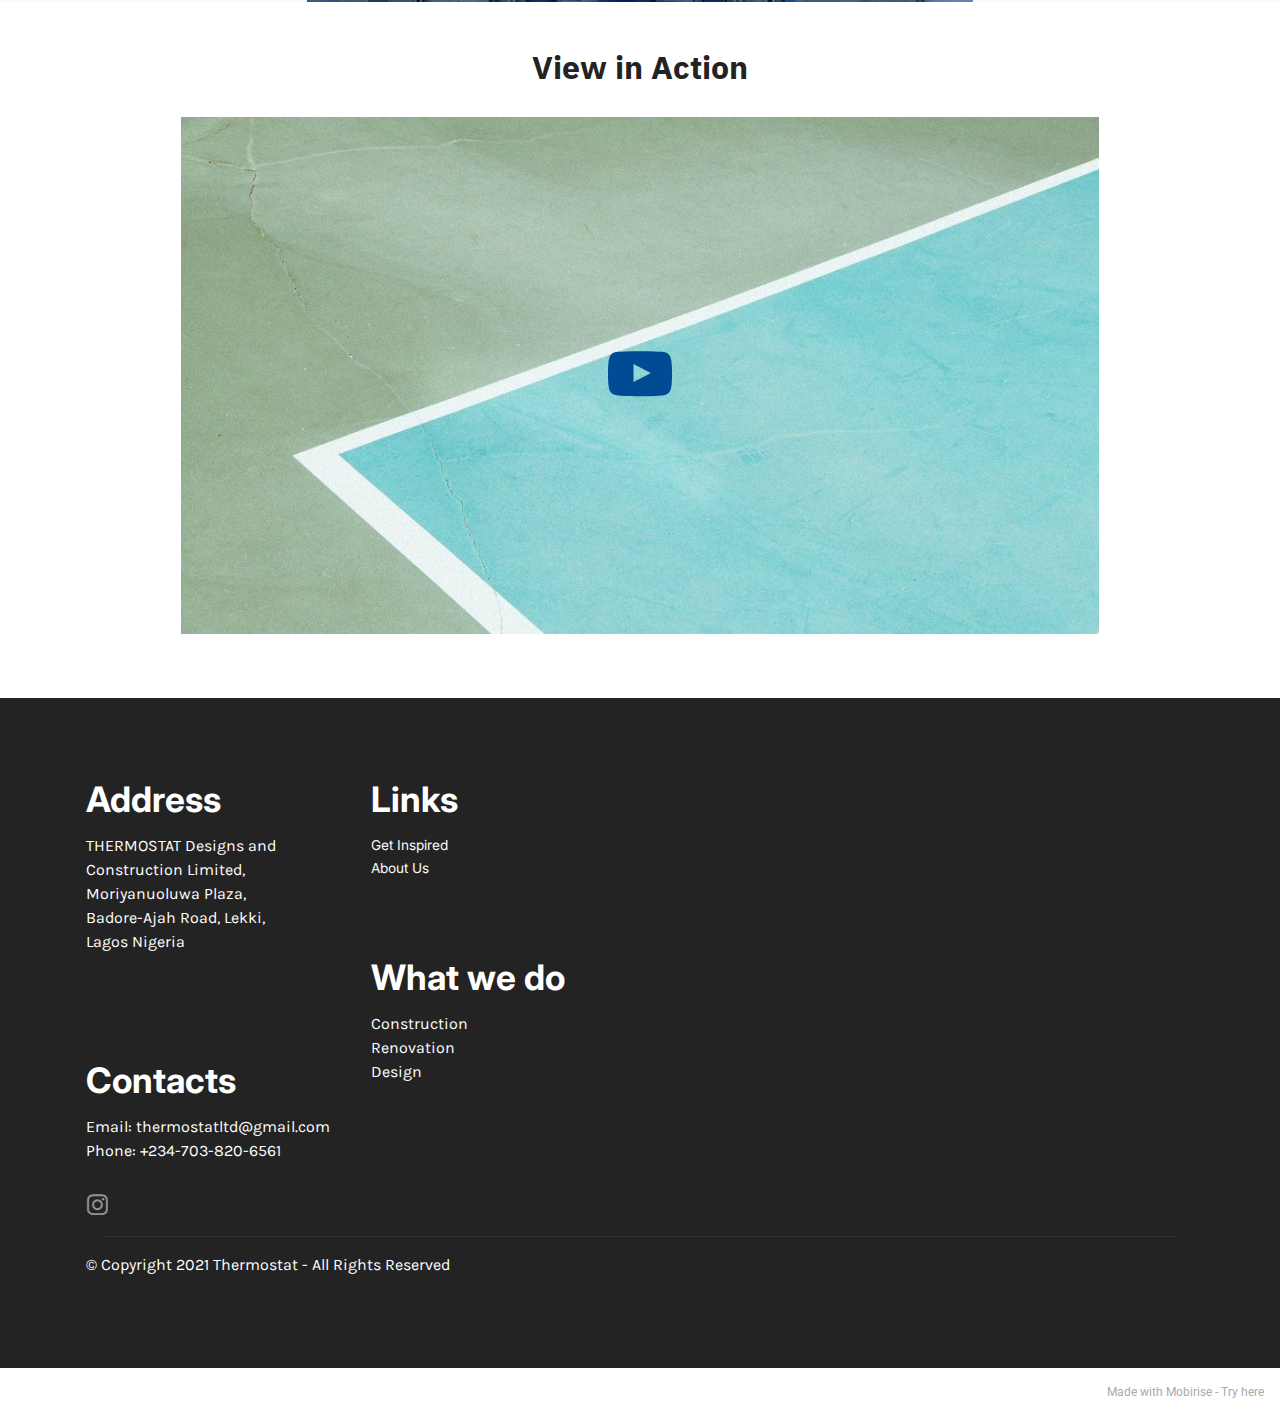
<file: page7.html>
<!DOCTYPE html>
<html  >
<head>
  <!-- Site made with Mobirise Website Builder v5.3.0, https://mobirise.com -->
  <meta charset="UTF-8">
  <meta http-equiv="X-UA-Compatible" content="IE=edge">
  <meta name="generator" content="Mobirise v5.3.0, mobirise.com">
  <meta name="viewport" content="width=device-width, initial-scale=1, minimum-scale=1">
  <link rel="shortcut icon" href="assets/images/img-20190701-wa0022-2-156x96.jpg" type="image/x-icon">
  <meta name="description" content="">
  
  
  <title>keystone</title>
  <link rel="stylesheet" href="assets/web/assets/mobirise-icons2/mobirise2.css">
  <link rel="stylesheet" href="assets/tether/tether.min.css">
  <link rel="stylesheet" href="assets/bootstrap/css/bootstrap.min.css">
  <link rel="stylesheet" href="assets/bootstrap/css/bootstrap-grid.min.css">
  <link rel="stylesheet" href="assets/bootstrap/css/bootstrap-reboot.min.css">
  <link rel="stylesheet" href="assets/dropdown/css/style.css">
  <link rel="stylesheet" href="assets/socicon/css/styles.css">
  <link rel="stylesheet" href="assets/theme/css/style.css">
  <link rel="preload" as="style" href="assets/mobirise/css/mbr-additional.css"><link rel="stylesheet" href="assets/mobirise/css/mbr-additional.css" type="text/css">
  
  
  
  
</head>
<body>
  
  <section class="menu cid-sweALT0kZW" once="menu" id="menu1-3j">
    
    <nav class="navbar navbar-dropdown navbar-expand-lg">
        <div class="container">
            <div class="navbar-brand">
                <span class="navbar-logo">
                    
                        <a href="index.html"><img src="assets/images/img-20190701-wa0022-2-156x96.jpg" alt="thermostat" style="height: 5.9rem;"></a>
                    
                </span>
                
            </div>
            <button class="navbar-toggler" type="button" data-toggle="collapse" data-target="#navbarSupportedContent" aria-controls="navbarNavAltMarkup" aria-expanded="false" aria-label="Toggle navigation">
                <div class="hamburger">
                    <span></span>
                    <span></span>
                    <span></span>
                    <span></span>
                </div>
            </button>
            <div class="collapse navbar-collapse" id="navbarSupportedContent">
                <ul class="navbar-nav nav-dropdown nav-right" data-app-modern-menu="true"><li class="nav-item"><a class="nav-link link text-black text-primary display-4" href="about.html">
                            About Us</a></li><li class="nav-item"><a class="nav-link link text-black text-primary display-4" href="gallery.html" aria-expanded="false">
                            Gallery</a></li><li class="nav-item"><a class="nav-link link text-black text-primary display-4" href="mailto:thermostatltd@gmail.com">
                            Contact Us</a></li></ul>
                <div class="icons-menu">
                    
                        <a href="http://facebook.com"><span class="p-2 mbr-iconfont socicon-facebook socicon" style="color: rgb(68, 121, 217); fill: rgb(68, 121, 217); font-size: 24px;"></span></a>
                    
                    
                        <a href="http://twitter.com"><span class="p-2 mbr-iconfont socicon-twitter socicon" style="font-size: 25px; color: rgb(110, 199, 242); fill: rgb(110, 199, 242);"></span></a>
                    
                    
                        <a href="http://instagram.com"><span class="p-2 mbr-iconfont socicon-instagram socicon" style="color: rgb(201, 0, 43); fill: rgb(201, 0, 43); font-size: 25px;"></span></a>
                    
                    
                </div>
                
            </div>
        </div>
    </nav>

</section>

<section class="header19 cid-sweALUTdvg" id="header19-3k">

    

    <div class="mbr-overlay" style="opacity: 0.6; background-color: rgb(0, 75, 147);">
    </div>

    <div class="container">
        <div class="media-container">
            <div class="col-md-12 align-center">
                <h1 class="mbr-section-title mbr-white mbr-bold mbr-fonts-style mb-3 display-1">Keystone Bank Renovation</h1>
                
                

                <div class="row justify-content-center">
                    <div class="col-12 col-md-6 col-lg-3">
                        <div class="card-wrapper">
                            <div class="card-box align-center">
                                <span class="mbr-iconfont mobi-mbri-map-pin mobi-mbri" style="color: rgb(245, 250, 255); fill: rgb(245, 250, 255);"></span>
                                <h4 class="card-title align-center mbr-black mbr-fonts-style display-7">
                                    <strong>Lagos State, Nigeria</strong></h4>
                            </div>
                        </div>
                    </div>
                    <div class="col-12 col-md-6 col-lg-3">
                        <div class="card-wrapper">
                            <div class="card-box align-center">
                                <span class="mbr-iconfont mobi-mbri-layers mobi-mbri" style="color: rgb(245, 250, 255); fill: rgb(245, 250, 255);"></span>
                                <h4 class="card-title align-center mbr-black mbr-fonts-style display-7"><strong>1 Building</strong></h4>
                            </div>
                        </div>
                    </div>
                    <div class="col-12 col-md-6 col-lg-3">
                        <div class="card-wrapper">
                            <div class="card-box align-center">
                                <span class="mbr-iconfont mobi-mbri-home mobi-mbri" style="color: rgb(245, 250, 255); fill: rgb(245, 250, 255);"></span>
                                <h4 class="card-title align-center mbr-black mbr-fonts-style display-7">
                                    <strong>Unique Styles</strong>
                                </h4>
                            </div>
                        </div>
                    </div>
                    
                </div>
            </div>
        </div>
    </div>
</section>

<section class="features12 cid-sweALW1bkX" id="features13-3l">

    
    
    <div class="container">
        <div class="row justify-content-center">
            <div class="col-12 col-lg-6">
                <div class="card-wrapper">
                    <div class="card-box align-left">
                        <h4 class="card-title mbr-fonts-style mb-4 display-2">
                            <strong>Project Brief</strong></h4>
                        <p class="mbr-text mbr-fonts-style mb-4 display-7">We create inspiring buildings that maximize the return on <br>investment for our clients. We don't joke with customer satisfaction;<br>as such, we invest maximum resources to bring your dreams&nbsp;<br>buildings to life.</p>
                        
                    </div>
                </div>
            </div>
            <div class="col-12 col-lg-6">
                <div class="item mbr-flex">
                    <div class="icon-box">
                        <span class="mbr-iconfont mobi-mbri-globe-2 mobi-mbri"></span>
                    </div>
                    <div class="text-box">
                        <h4 class="icon-title mbr-black mbr-fonts-style display-7"><strong>We add Values</strong></h4>
                        <h5 class="icon-text mbr-black mbr-fonts-style display-4">We add value by creating ideal outcomes for both property owners and developers where they desire the transformation of their property and maximize the financial returns achieved.</h5>
                    </div>
                </div>
                <div class="item mbr-flex">
                    <div class="icon-box">
                        <span class="mbr-iconfont mobi-mbri-update mobi-mbri"></span>
                    </div>
                    <div class="text-box">
                        <h4 class="icon-title mbr-black mbr-fonts-style display-7">
                            <strong>We bring the exact designs to life</strong></h4>
                        <h5 class="icon-text mbr-black mbr-fonts-style display-4">Delivering building construction project is what we do. Our team is dedicated to understanding our clients’ business objectives and concerns so that they can create buildings that cater to their needs.</h5>
                    </div>
                </div>
                <div class="item mbr-flex">
                    <div class="icon-box">
                        <span class="mbr-iconfont mobi-mbri-user-2 mobi-mbri"></span>
                    </div>
                    <div class="text-box">
                        <h4 class="icon-title mbr-black mbr-fonts-style display-7"><strong>Only your dreams matter!</strong></h4>
                        <h5 class="icon-text mbr-black mbr-fonts-style display-4">Our clients’ key objectives and needs has stand out our firm and in turn ensured that our clients always call on us whenever the occasion calls for it.</h5>
                    </div>
                </div>
            </div>
        </div>
    </div>
</section>

<section class="slider2 cid-sweALX7OcR" id="slider2-3m">
    

    
    <div class="container">
        <div class="row justify-content-center">
            <div class="col-12 col-md-11">
                <div class="carousel slide carousel-fade" id="sxBuNAMrek" data-interval="5000">
                    
                    <ol class="carousel-indicators">
                        <li data-slide-to="0" class="active" data-target="#sxBuNAMrek"></li>
                        <li data-slide-to="1" data-target="#sxBuNAMrek"></li>
                        <li data-slide-to="2" data-target="#sxBuNAMrek"></li><li data-slide-to="3" data-target="#sxBuNAMrek"></li><li data-slide-to="4" data-target="#sxBuNAMrek"></li><li data-slide-to="5" data-target="#sxBuNAMrek"></li><li data-slide-to="6" data-target="#sxBuNAMrek"></li>
                    </ol>
                    <div class="carousel-inner">
                        <div class="carousel-item slider-image item active">
                            <div class="item-wrapper">
                                <img class="d-block w-100" src="assets/images/20190719-191147-1900x1425.jpg">
                                
                            </div>
                        </div>
                        
                        <div class="carousel-item slider-image item">
                            <div class="item-wrapper">
                                <img class="d-block w-100" src="assets/images/20190813-151743-1900x1425.jpg">
                                
                            </div>
                        </div><div class="carousel-item slider-image item">
                            <div class="item-wrapper">
                                <img class="d-block w-100" src="assets/images/20190719-200818-1040x1387.jpeg" data-slide-to="2">
                                
                            </div>
                        </div><div class="carousel-item slider-image item">
                            <div class="item-wrapper">
                                <img class="d-block w-100" src="assets/images/20190720-123338-1900x1425.jpg" data-slide-to="3">
                                
                            </div>
                        </div><div class="carousel-item slider-image item">
                            <div class="item-wrapper">
                                <img class="d-block w-100" src="assets/images/20200321-174331-1900x924.jpg" data-slide-to="4">
                                
                            </div>
                        </div><div class="carousel-item slider-image item">
                            <div class="item-wrapper">
                                <img class="d-block w-100" src="assets/images/20190923-91814-2533x1900.jpg" data-slide-to="5">
                                
                            </div>
                        </div><div class="carousel-item slider-image item">
                            <div class="item-wrapper">
                                <img class="d-block w-100" src="assets/images/20190825-170430-1900x1425.jpg" data-slide-to="6">
                                
                            </div>
                        </div>
                    </div>
                    <a class="carousel-control carousel-control-prev" role="button" data-slide="prev" href="#sxBuNAMrek">
                        <span class="mobi-mbri mobi-mbri-arrow-prev" aria-hidden="true"></span>
                        <span class="sr-only">Previous</span>
                    </a>
                    <a class="carousel-control carousel-control-next" role="button" data-slide="next" href="#sxBuNAMrek">
                        <span class="mobi-mbri mobi-mbri-arrow-next" aria-hidden="true"></span>
                        <span class="sr-only">Next</span>
                    </a>
                </div>
            </div>
        </div>
    </div>
</section>

<section class="video1 cid-sweALYF4bM" id="video1-3n">
    
    
    <div class="align-center container">
        <div class="mbr-section-head">
            <h4 class="mbr-section-title mbr-fonts-style mb-0 display-2">
                <strong>View in Action</strong></h4>
            
        </div>
        <div class="row justify-content-center mt-4">
            <div class="col-12 col-lg-10">
                <div class="box">
                    <div class="mbr-media show-modal align-center" data-modal=".modalWindow">
                        <img src="assets/images/video1.jpg" alt="Mobirise">
                        <div class="icon-wrap">
                            <a class="text-primary" href="#"><span class="mbr-iconfont socicon-youtube socicon" style="color: rgb(0, 75, 147); fill: rgb(0, 75, 147);"></span></a>
                        </div>
                    </div>
                </div>
            </div>
        </div>
    </div>
    <div>
        <div class="modalWindow" style="display: none;">
            <div class="modalWindow-container">
                <div class="modalWindow-video-container">
                    <div class="modalWindow-video">
                        <iframe width="100%" height="100%" frameborder="0" allowfullscreen="1" data-src="https://www.youtube.com/watch?v=uHve5M-ds9g"></iframe>
                    </div>
                    <a class="close" role="button" data-dismiss="modal">
                        <span aria-hidden="true" class="mbr-iconfont mobi-mbri-close mobi-mbri closeModal"></span>
                        <span class="sr-only">Close</span>
                    </a>
                </div>
            </div>
        </div>
    </div>
</section>

<section class="footer6 cid-sweAMbyHkC" once="footers" id="footer6-3o">

    

    

    <div class="container">
        <div class="row content mbr-white">
            <div class="col-12 col-md-3 mbr-fonts-style display-5">
                <h5 class="mbr-section-subtitle mbr-fonts-style mb-2 display-5">
                    <strong>Address</strong>
                </h5>
                <p class="mbr-text mbr-fonts-style display-7">THERMOSTAT Designs and Construction Limited,<br>Moriyanuoluwa Plaza, <br>Badore-Ajah Road, Lekki, <br>Lagos Nigeria</p> <br>
                <h5 class="mbr-section-subtitle mbr-fonts-style mb-2 mt-4 display-5">
                    <strong>Contacts</strong>
                </h5>
                <p class="mbr-text mbr-fonts-style mb-4 display-7">
                    Email: thermostatltd@gmail.com <br>
                    Phone: +234-703-820-6561<br></p>
            </div>
            <div class="col-12 col-md-3 mbr-fonts-style display-5">
                <h5 class="mbr-section-subtitle mbr-fonts-style mb-2 display-5">
                    <strong>Links</strong>
                </h5>
                <ul class="list mbr-fonts-style mb-4 display-4">
                    <li class="mbr-text item-wrap"><span style="font-size: 0.85rem;"><a href="gallery.html" class="text-white">Get Inspired</a></span></li><li class="mbr-text item-wrap"><span style="font-size: 0.85rem;"><a href="about.html" class="text-white">About Us</a><br></span><br></li>
                </ul>
                <h5 class="mbr-section-subtitle mbr-fonts-style mb-2 mt-5 display-5"><strong>What we do</strong></h5>
                <p class="mbr-text mbr-fonts-style mb-4 display-7">Construction<br>Renovation<br>Design</p>
            </div>
            <div class="col-12 col-md-6">
                <div class="google-map"><iframe frameborder="0" style="border:0" src="https://www.google.com/maps/embed?pb=!1m18!1m12!1m3!1d247.75878754926163!2d3.6013709688642686!3d6.5038795688010085!2m3!1f0!2f0!3f0!3m2!1i1024!2i768!4f13.1!3m3!1m2!1s0x103bfa6a62e0cfd1%3A0x68e7633f0a376bea!2sBadore%20Rd%2C%20Lambasa%2C%20Lekki%2C%20Nigeria!5e0!3m2!1sen!2sru!4v1618786072314!5m2!1sen!2sru" allowfullscreen=""></iframe></div>
            </div>
            <div class="col-md-6">
                <div class="social-list align-left">
                    <div class="soc-item">
                        <a href="https://instagram.com/Thermostat_777">
                            <span class="mbr-iconfont mbr-iconfont-social socicon-instagram socicon" style="color: rgb(255, 255, 255); fill: rgb(255, 255, 255);"></span>
                        </a>
                    </div>
                    
                    
                    
                    
                    
                </div>
            </div>
        </div>
        <div class="footer-lower">
            <div class="media-container-row">
                <div class="col-sm-12">
                    <hr>
                </div>
            </div>
            <div class="col-sm-12 copyright pl-0">
                <p class="mbr-text mbr-fonts-style mbr-white display-7">
                    © Copyright 2021 Thermostat - All Rights Reserved
                </p>
            </div>
        </div>
    </div>
</section><section style="background-color: #fff; font-family: -apple-system, BlinkMacSystemFont, 'Segoe UI', 'Roboto', 'Helvetica Neue', Arial, sans-serif; color:#aaa; font-size:12px; padding: 0; align-items: center; display: flex;"><a href="https://mobirise.site/x" style="flex: 1 1; height: 3rem; padding-left: 1rem;"></a><p style="flex: 0 0 auto; margin:0; padding-right:1rem;">Made with Mobirise - <a href="https://mobirise.site/m" style="color:#aaa;">Try here</a></p></section><script src="assets/web/assets/jquery/jquery.min.js"></script>  <script src="assets/popper/popper.min.js"></script>  <script src="assets/tether/tether.min.js"></script>  <script src="assets/bootstrap/js/bootstrap.min.js"></script>  <script src="assets/smoothscroll/smooth-scroll.js"></script>  <script src="assets/dropdown/js/nav-dropdown.js"></script>  <script src="assets/dropdown/js/navbar-dropdown.js"></script>  <script src="assets/touchswipe/jquery.touch-swipe.min.js"></script>  <script src="assets/vimeoplayer/jquery.mb.vimeo_player.js"></script>  <script src="assets/playervimeo/vimeo_player.js"></script>  <script src="assets/theme/js/script.js"></script>  
  
  
</body>
</html>
</file>
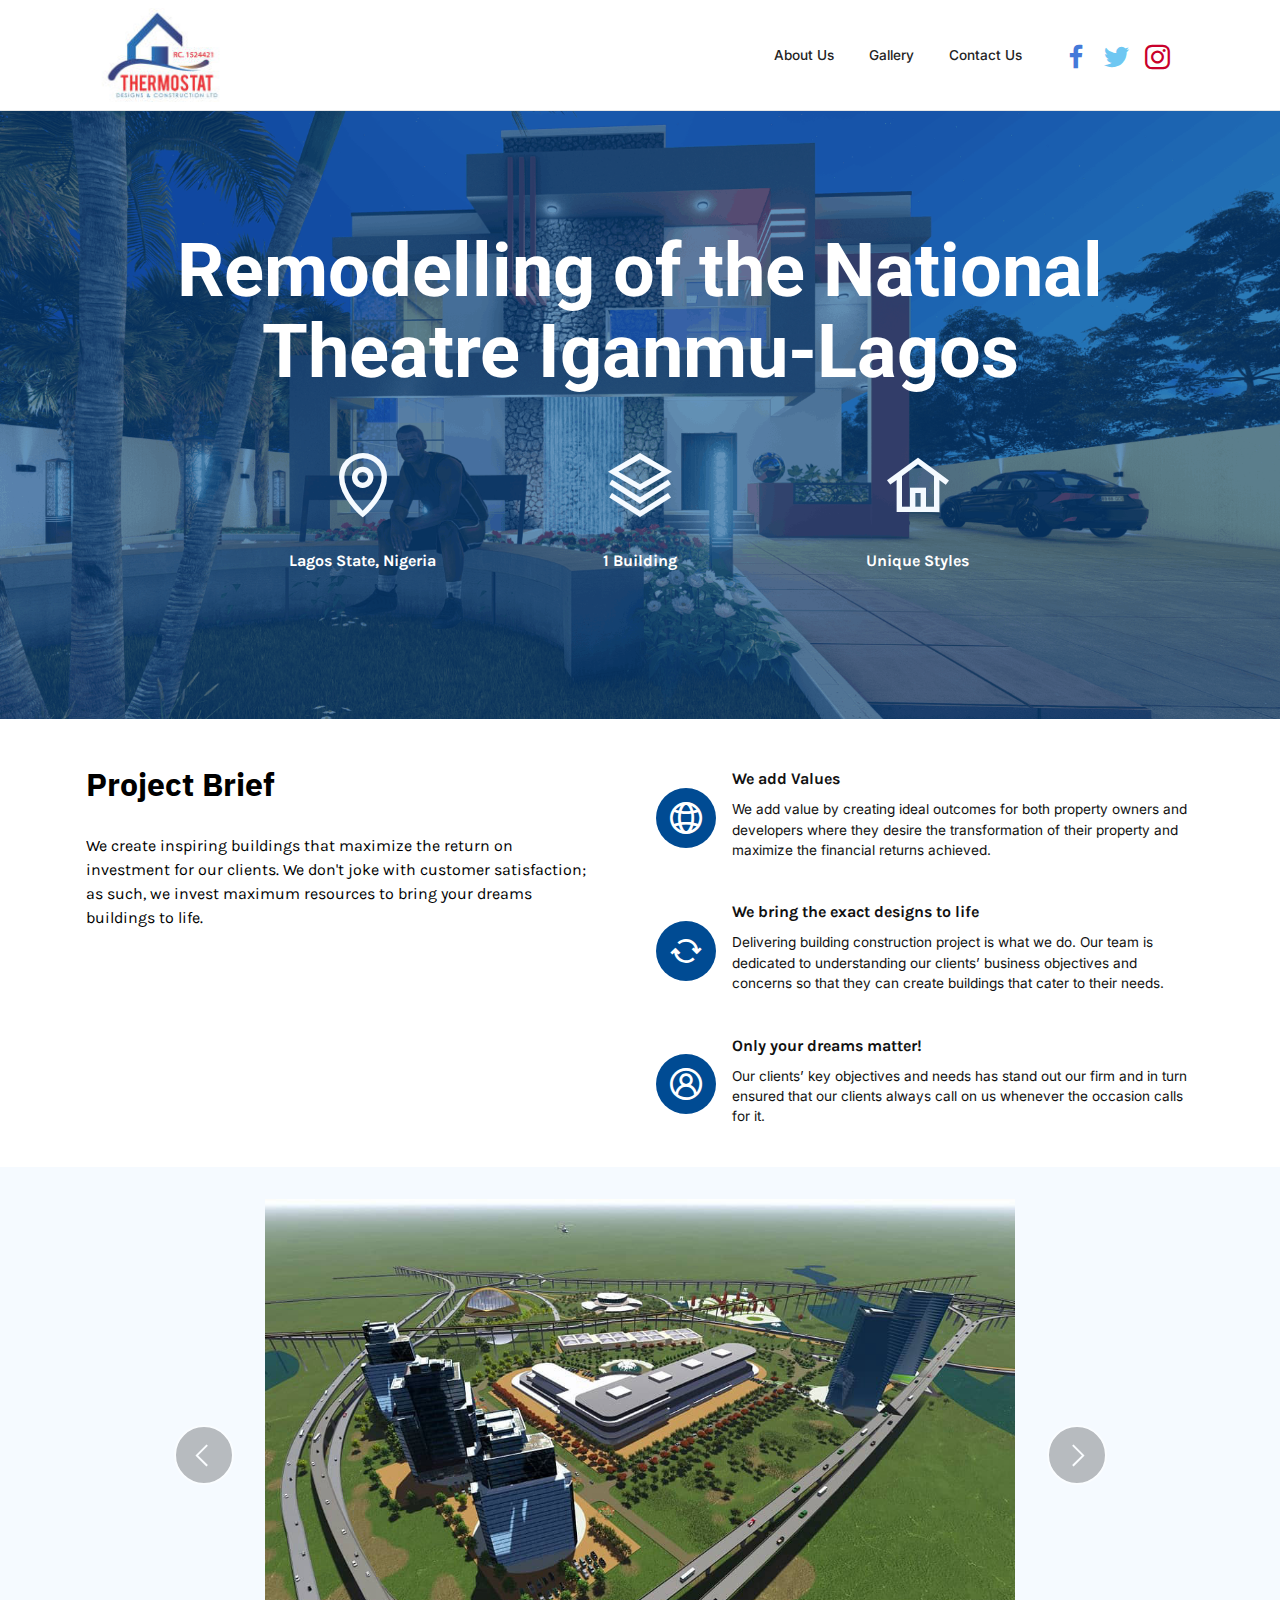
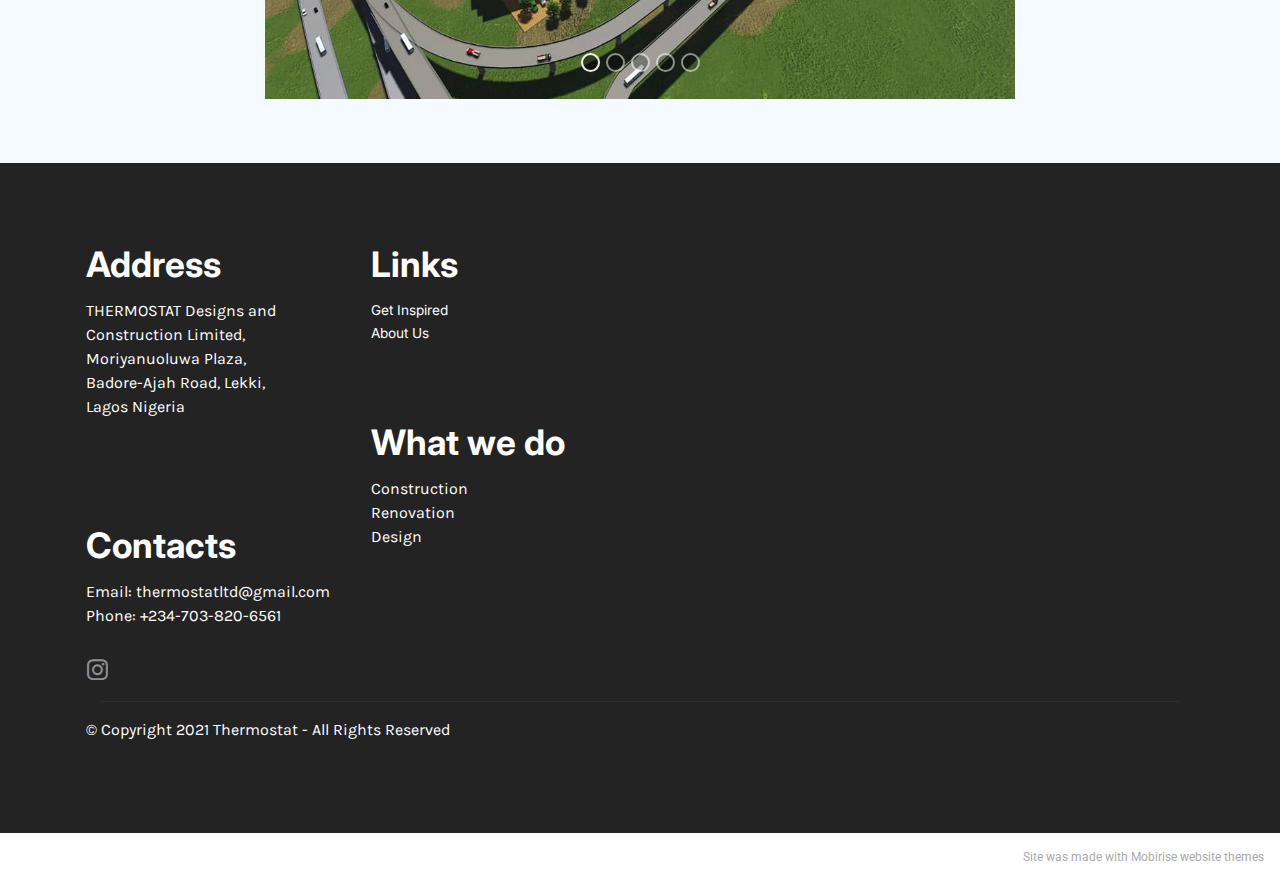
<file: page8.html>
<!DOCTYPE html>
<html  >
<head>
  <!-- Site made with Mobirise Website Builder v5.3.0, https://mobirise.com -->
  <meta charset="UTF-8">
  <meta http-equiv="X-UA-Compatible" content="IE=edge">
  <meta name="generator" content="Mobirise v5.3.0, mobirise.com">
  <meta name="viewport" content="width=device-width, initial-scale=1, minimum-scale=1">
  <link rel="shortcut icon" href="assets/images/img-20190701-wa0022-2-156x96.jpg" type="image/x-icon">
  <meta name="description" content="">
  
  
  <title>national-theatre</title>
  <link rel="stylesheet" href="assets/web/assets/mobirise-icons2/mobirise2.css">
  <link rel="stylesheet" href="assets/tether/tether.min.css">
  <link rel="stylesheet" href="assets/bootstrap/css/bootstrap.min.css">
  <link rel="stylesheet" href="assets/bootstrap/css/bootstrap-grid.min.css">
  <link rel="stylesheet" href="assets/bootstrap/css/bootstrap-reboot.min.css">
  <link rel="stylesheet" href="assets/dropdown/css/style.css">
  <link rel="stylesheet" href="assets/socicon/css/styles.css">
  <link rel="stylesheet" href="assets/theme/css/style.css">
  <link rel="preload" as="style" href="assets/mobirise/css/mbr-additional.css"><link rel="stylesheet" href="assets/mobirise/css/mbr-additional.css" type="text/css">
  
  
  
  
</head>
<body>
  
  <section class="menu cid-sweDGcAVle" once="menu" id="menu1-3p">
    
    <nav class="navbar navbar-dropdown navbar-expand-lg">
        <div class="container">
            <div class="navbar-brand">
                <span class="navbar-logo">
                    
                        <a href="index.html"><img src="assets/images/img-20190701-wa0022-2-156x96.jpg" alt="thermostat" style="height: 5.9rem;"></a>
                    
                </span>
                
            </div>
            <button class="navbar-toggler" type="button" data-toggle="collapse" data-target="#navbarSupportedContent" aria-controls="navbarNavAltMarkup" aria-expanded="false" aria-label="Toggle navigation">
                <div class="hamburger">
                    <span></span>
                    <span></span>
                    <span></span>
                    <span></span>
                </div>
            </button>
            <div class="collapse navbar-collapse" id="navbarSupportedContent">
                <ul class="navbar-nav nav-dropdown nav-right" data-app-modern-menu="true"><li class="nav-item"><a class="nav-link link text-black text-primary display-4" href="about.html">
                            About Us</a></li><li class="nav-item"><a class="nav-link link text-black text-primary display-4" href="gallery.html" aria-expanded="false">
                            Gallery</a></li><li class="nav-item"><a class="nav-link link text-black text-primary display-4" href="mailto:thermostatltd@gmail.com">
                            Contact Us</a></li></ul>
                <div class="icons-menu">
                    
                        <a href="http://facebook.com"><span class="p-2 mbr-iconfont socicon-facebook socicon" style="color: rgb(68, 121, 217); fill: rgb(68, 121, 217); font-size: 24px;"></span></a>
                    
                    
                        <a href="http://twitter.com"><span class="p-2 mbr-iconfont socicon-twitter socicon" style="font-size: 25px; color: rgb(110, 199, 242); fill: rgb(110, 199, 242);"></span></a>
                    
                    
                        <a href="http://instagram.com"><span class="p-2 mbr-iconfont socicon-instagram socicon" style="color: rgb(201, 0, 43); fill: rgb(201, 0, 43); font-size: 25px;"></span></a>
                    
                    
                </div>
                
            </div>
        </div>
    </nav>

</section>

<section class="header19 cid-sweDGhcLTJ" id="header19-3q">

    

    <div class="mbr-overlay" style="opacity: 0.6; background-color: rgb(0, 75, 147);">
    </div>

    <div class="container">
        <div class="media-container">
            <div class="col-md-12 align-center">
                <h1 class="mbr-section-title mbr-white mbr-bold mbr-fonts-style mb-3 display-1">Remodelling of the National Theatre Iganmu-Lagos</h1>
                
                

                <div class="row justify-content-center">
                    <div class="col-12 col-md-6 col-lg-3">
                        <div class="card-wrapper">
                            <div class="card-box align-center">
                                <span class="mbr-iconfont mobi-mbri-map-pin mobi-mbri" style="color: rgb(245, 250, 255); fill: rgb(245, 250, 255);"></span>
                                <h4 class="card-title align-center mbr-black mbr-fonts-style display-7">
                                    <strong>Lagos State, Nigeria</strong></h4>
                            </div>
                        </div>
                    </div>
                    <div class="col-12 col-md-6 col-lg-3">
                        <div class="card-wrapper">
                            <div class="card-box align-center">
                                <span class="mbr-iconfont mobi-mbri-layers mobi-mbri" style="color: rgb(245, 250, 255); fill: rgb(245, 250, 255);"></span>
                                <h4 class="card-title align-center mbr-black mbr-fonts-style display-7"><strong>1 Building</strong></h4>
                            </div>
                        </div>
                    </div>
                    <div class="col-12 col-md-6 col-lg-3">
                        <div class="card-wrapper">
                            <div class="card-box align-center">
                                <span class="mbr-iconfont mobi-mbri-home mobi-mbri" style="color: rgb(245, 250, 255); fill: rgb(245, 250, 255);"></span>
                                <h4 class="card-title align-center mbr-black mbr-fonts-style display-7">
                                    <strong>Unique Styles</strong>
                                </h4>
                            </div>
                        </div>
                    </div>
                    
                </div>
            </div>
        </div>
    </div>
</section>

<section class="features12 cid-sweDGiiI8T" id="features13-3r">

    
    
    <div class="container">
        <div class="row justify-content-center">
            <div class="col-12 col-lg-6">
                <div class="card-wrapper">
                    <div class="card-box align-left">
                        <h4 class="card-title mbr-fonts-style mb-4 display-2">
                            <strong>Project Brief</strong></h4>
                        <p class="mbr-text mbr-fonts-style mb-4 display-7">We create inspiring buildings that maximize the return on <br>investment for our clients. We don't joke with customer satisfaction;<br>as such, we invest maximum resources to bring your dreams&nbsp;<br>buildings to life.</p>
                        
                    </div>
                </div>
            </div>
            <div class="col-12 col-lg-6">
                <div class="item mbr-flex">
                    <div class="icon-box">
                        <span class="mbr-iconfont mobi-mbri-globe-2 mobi-mbri"></span>
                    </div>
                    <div class="text-box">
                        <h4 class="icon-title mbr-black mbr-fonts-style display-7"><strong>We add Values</strong></h4>
                        <h5 class="icon-text mbr-black mbr-fonts-style display-4">We add value by creating ideal outcomes for both property owners and developers where they desire the transformation of their property and maximize the financial returns achieved.</h5>
                    </div>
                </div>
                <div class="item mbr-flex">
                    <div class="icon-box">
                        <span class="mbr-iconfont mobi-mbri-update mobi-mbri"></span>
                    </div>
                    <div class="text-box">
                        <h4 class="icon-title mbr-black mbr-fonts-style display-7">
                            <strong>We bring the exact designs to life</strong></h4>
                        <h5 class="icon-text mbr-black mbr-fonts-style display-4">Delivering building construction project is what we do. Our team is dedicated to understanding our clients’ business objectives and concerns so that they can create buildings that cater to their needs.</h5>
                    </div>
                </div>
                <div class="item mbr-flex">
                    <div class="icon-box">
                        <span class="mbr-iconfont mobi-mbri-user-2 mobi-mbri"></span>
                    </div>
                    <div class="text-box">
                        <h4 class="icon-title mbr-black mbr-fonts-style display-7"><strong>Only your dreams matter!</strong></h4>
                        <h5 class="icon-text mbr-black mbr-fonts-style display-4">Our clients’ key objectives and needs has stand out our firm and in turn ensured that our clients always call on us whenever the occasion calls for it.</h5>
                    </div>
                </div>
            </div>
        </div>
    </div>
</section>

<section class="slider2 cid-sweDGjufj8" id="slider2-3s">
    

    
    <div class="container">
        <div class="row justify-content-center">
            <div class="col-12 col-md-11">
                <div class="carousel slide carousel-fade" id="sxBuNWsPEy" data-interval="5000">
                    
                    <ol class="carousel-indicators">
                        <li data-slide-to="0" class="active" data-target="#sxBuNWsPEy"></li>
                        <li data-slide-to="1" data-target="#sxBuNWsPEy"></li>
                        <li data-slide-to="2" data-target="#sxBuNWsPEy"></li><li data-slide-to="3" data-target="#sxBuNWsPEy"></li><li data-slide-to="4" data-target="#sxBuNWsPEy"></li>
                    </ol>
                    <div class="carousel-inner">
                        <div class="carousel-item slider-image item active">
                            <div class="item-wrapper">
                                <img class="d-block w-100" src="assets/images/img-20180110-102445-933-1080x720.jpg">
                                
                            </div>
                        </div>
                        
                        <div class="carousel-item slider-image item">
                            <div class="item-wrapper">
                                <img class="d-block w-100" src="assets/images/img-20180110-103353-988-1080x714.jpg">
                                
                            </div>
                        </div><div class="carousel-item slider-image item">
                            <div class="item-wrapper">
                                <img class="d-block w-100" src="assets/images/img-20180110-102445-932-1040x688.jpg" data-slide-to="2">
                                
                            </div>
                        </div><div class="carousel-item slider-image item">
                            <div class="item-wrapper">
                                <img class="d-block w-100" src="assets/images/g-1-1900x1069.jpg" data-slide-to="3">
                                
                            </div>
                        </div><div class="carousel-item slider-image item">
                            <div class="item-wrapper">
                                <img class="d-block w-100" src="assets/images/b-1668x1080.jpg" data-slide-to="4">
                                
                            </div>
                        </div>
                    </div>
                    <a class="carousel-control carousel-control-prev" role="button" data-slide="prev" href="#sxBuNWsPEy">
                        <span class="mobi-mbri mobi-mbri-arrow-prev" aria-hidden="true"></span>
                        <span class="sr-only">Previous</span>
                    </a>
                    <a class="carousel-control carousel-control-next" role="button" data-slide="next" href="#sxBuNWsPEy">
                        <span class="mobi-mbri mobi-mbri-arrow-next" aria-hidden="true"></span>
                        <span class="sr-only">Next</span>
                    </a>
                </div>
            </div>
        </div>
    </div>
</section>

<section class="footer6 cid-sweDGxmUk3" once="footers" id="footer6-3u">

    

    

    <div class="container">
        <div class="row content mbr-white">
            <div class="col-12 col-md-3 mbr-fonts-style display-5">
                <h5 class="mbr-section-subtitle mbr-fonts-style mb-2 display-5">
                    <strong>Address</strong>
                </h5>
                <p class="mbr-text mbr-fonts-style display-7">THERMOSTAT Designs and Construction Limited,<br>Moriyanuoluwa Plaza, <br>Badore-Ajah Road, Lekki, <br>Lagos Nigeria</p> <br>
                <h5 class="mbr-section-subtitle mbr-fonts-style mb-2 mt-4 display-5">
                    <strong>Contacts</strong>
                </h5>
                <p class="mbr-text mbr-fonts-style mb-4 display-7">
                    Email: thermostatltd@gmail.com <br>
                    Phone: +234-703-820-6561<br></p>
            </div>
            <div class="col-12 col-md-3 mbr-fonts-style display-5">
                <h5 class="mbr-section-subtitle mbr-fonts-style mb-2 display-5">
                    <strong>Links</strong>
                </h5>
                <ul class="list mbr-fonts-style mb-4 display-4">
                    <li class="mbr-text item-wrap"><span style="font-size: 0.85rem;"><a href="gallery.html" class="text-white">Get Inspired</a></span></li><li class="mbr-text item-wrap"><span style="font-size: 0.85rem;"><a href="about.html" class="text-white">About Us</a><br></span><br></li>
                </ul>
                <h5 class="mbr-section-subtitle mbr-fonts-style mb-2 mt-5 display-5"><strong>What we do</strong></h5>
                <p class="mbr-text mbr-fonts-style mb-4 display-7">Construction<br>Renovation<br>Design</p>
            </div>
            <div class="col-12 col-md-6">
                <div class="google-map"><iframe frameborder="0" style="border:0" src="https://www.google.com/maps/embed?pb=!1m18!1m12!1m3!1d247.75878754926163!2d3.6013709688642686!3d6.5038795688010085!2m3!1f0!2f0!3f0!3m2!1i1024!2i768!4f13.1!3m3!1m2!1s0x103bfa6a62e0cfd1%3A0x68e7633f0a376bea!2sBadore%20Rd%2C%20Lambasa%2C%20Lekki%2C%20Nigeria!5e0!3m2!1sen!2sru!4v1618786072314!5m2!1sen!2sru" allowfullscreen=""></iframe></div>
            </div>
            <div class="col-md-6">
                <div class="social-list align-left">
                    <div class="soc-item">
                        <a href="https://instagram.com/Thermostat_777">
                            <span class="mbr-iconfont mbr-iconfont-social socicon-instagram socicon" style="color: rgb(255, 255, 255); fill: rgb(255, 255, 255);"></span>
                        </a>
                    </div>
                    
                    
                    
                    
                    
                </div>
            </div>
        </div>
        <div class="footer-lower">
            <div class="media-container-row">
                <div class="col-sm-12">
                    <hr>
                </div>
            </div>
            <div class="col-sm-12 copyright pl-0">
                <p class="mbr-text mbr-fonts-style mbr-white display-7">
                    © Copyright 2021 Thermostat - All Rights Reserved
                </p>
            </div>
        </div>
    </div>
</section><section style="background-color: #fff; font-family: -apple-system, BlinkMacSystemFont, 'Segoe UI', 'Roboto', 'Helvetica Neue', Arial, sans-serif; color:#aaa; font-size:12px; padding: 0; align-items: center; display: flex;"><a href="https://mobirise.site/a" style="flex: 1 1; height: 3rem; padding-left: 1rem;"></a><p style="flex: 0 0 auto; margin:0; padding-right:1rem;"><a href="https://mobirise.site/s" style="color:#aaa;">Site</a> was made with Mobirise website themes</p></section><script src="assets/web/assets/jquery/jquery.min.js"></script>  <script src="assets/popper/popper.min.js"></script>  <script src="assets/tether/tether.min.js"></script>  <script src="assets/bootstrap/js/bootstrap.min.js"></script>  <script src="assets/smoothscroll/smooth-scroll.js"></script>  <script src="assets/dropdown/js/nav-dropdown.js"></script>  <script src="assets/dropdown/js/navbar-dropdown.js"></script>  <script src="assets/touchswipe/jquery.touch-swipe.min.js"></script>  <script src="assets/vimeoplayer/jquery.mb.vimeo_player.js"></script>  <script src="assets/theme/js/script.js"></script>  
  
  
</body>
</html>
</file>
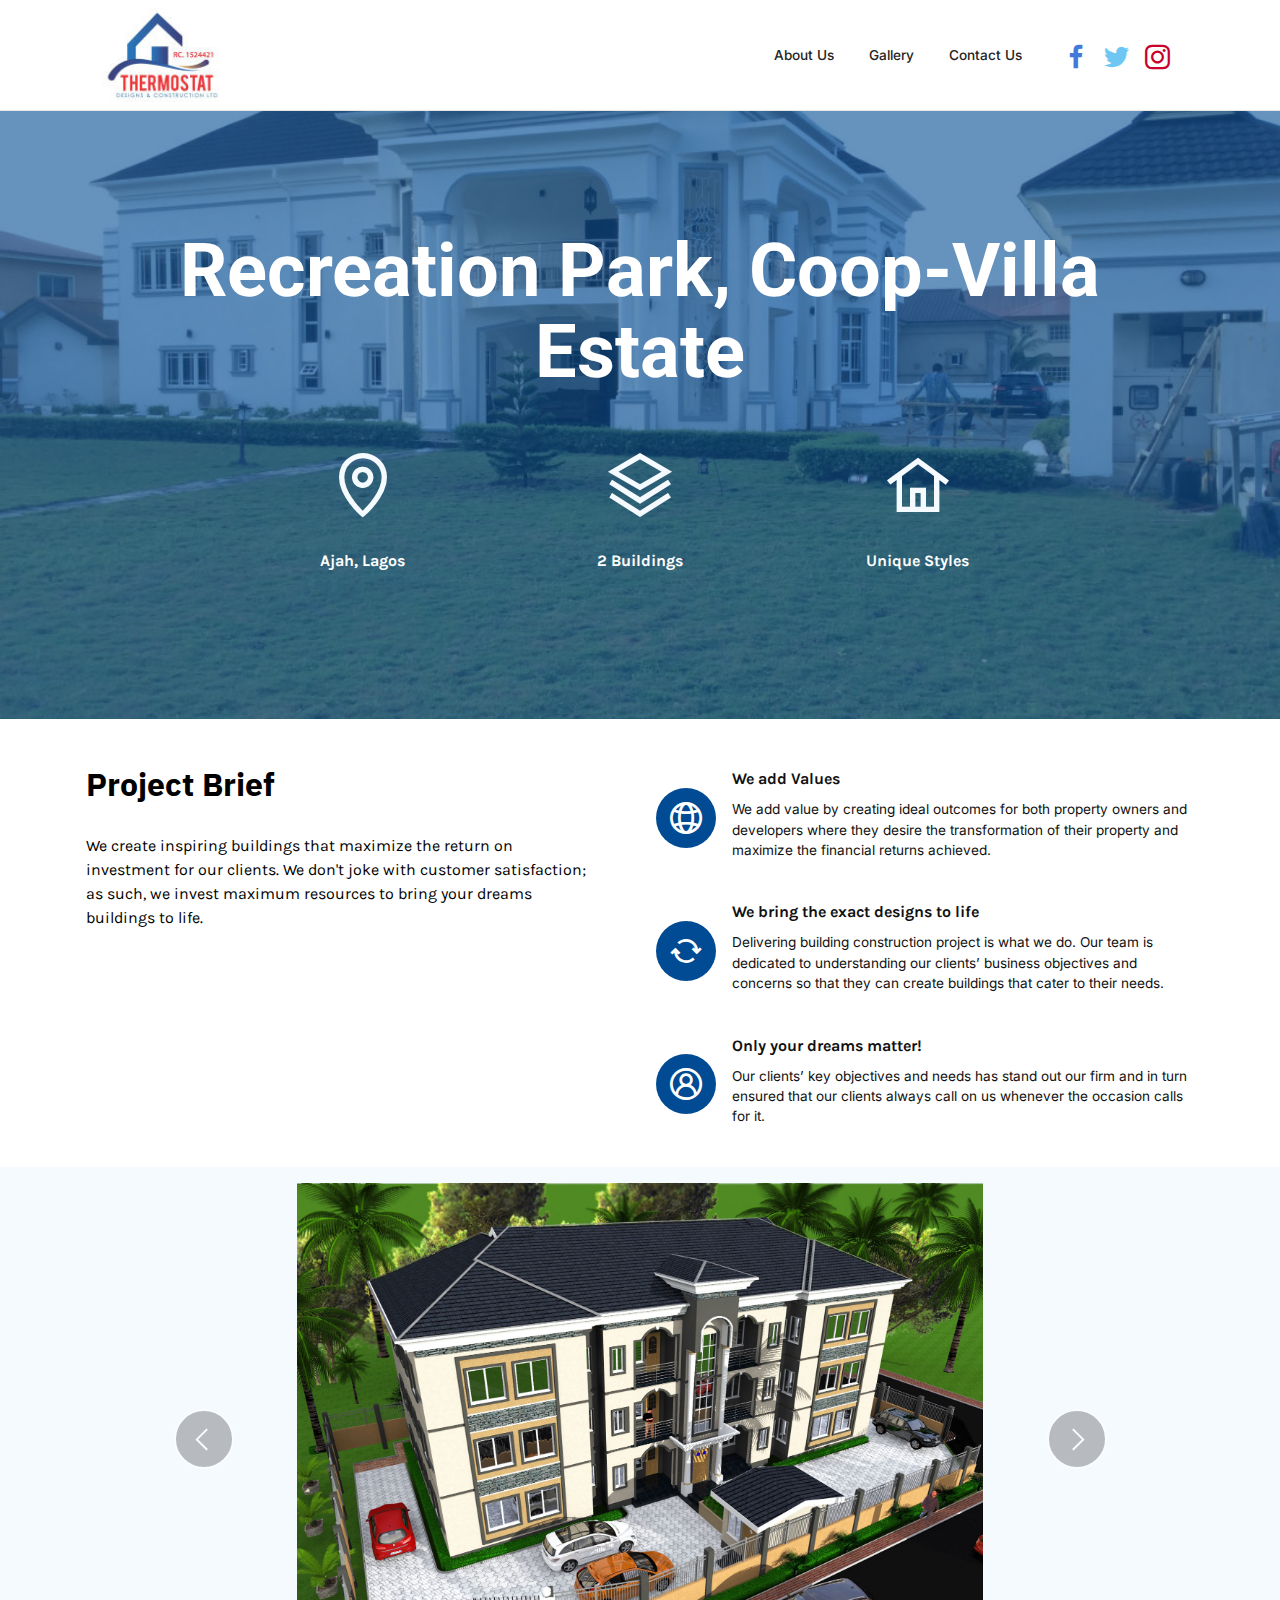
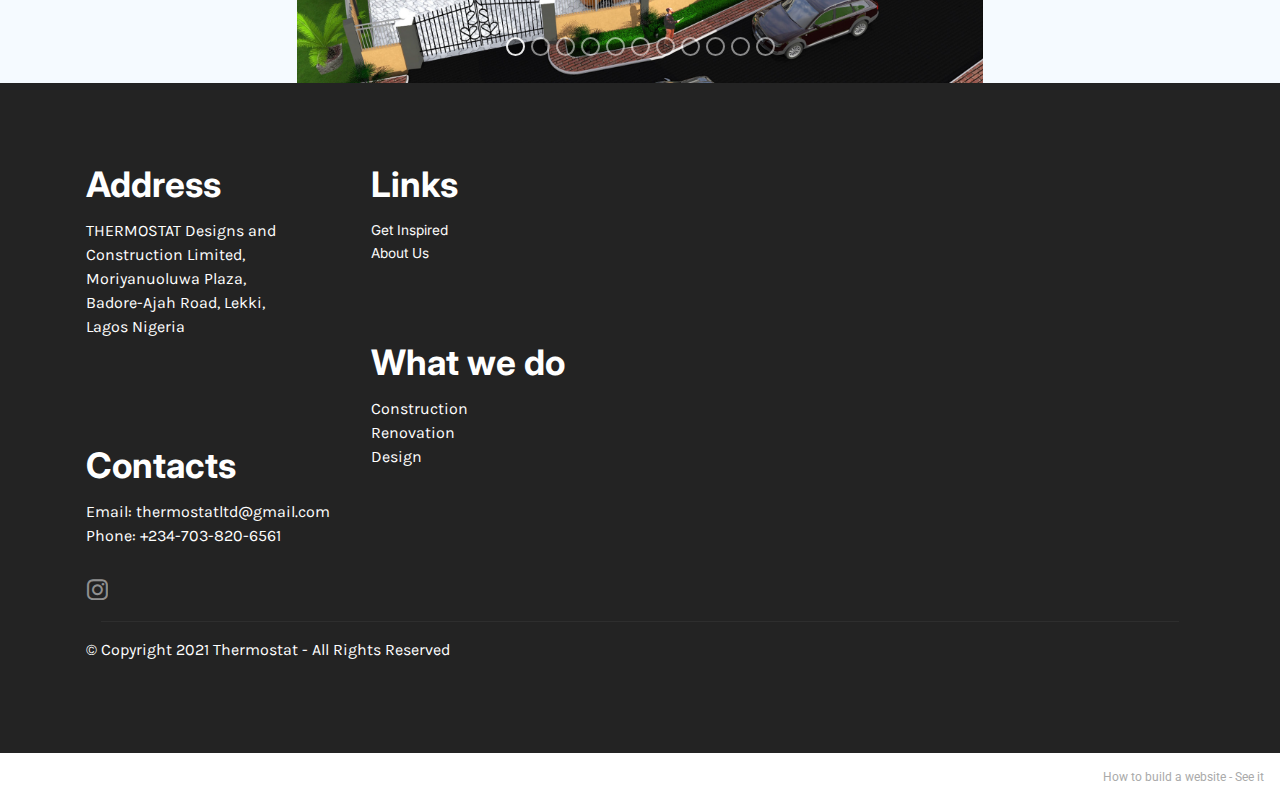
<file: page9.html>
<!DOCTYPE html>
<html  >
<head>
  <!-- Site made with Mobirise Website Builder v5.3.0, https://mobirise.com -->
  <meta charset="UTF-8">
  <meta http-equiv="X-UA-Compatible" content="IE=edge">
  <meta name="generator" content="Mobirise v5.3.0, mobirise.com">
  <meta name="viewport" content="width=device-width, initial-scale=1, minimum-scale=1">
  <link rel="shortcut icon" href="assets/images/img-20190701-wa0022-2-156x96.jpg" type="image/x-icon">
  <meta name="description" content="">
  
  
  <title>recreation-park</title>
  <link rel="stylesheet" href="assets/web/assets/mobirise-icons2/mobirise2.css">
  <link rel="stylesheet" href="assets/tether/tether.min.css">
  <link rel="stylesheet" href="assets/bootstrap/css/bootstrap.min.css">
  <link rel="stylesheet" href="assets/bootstrap/css/bootstrap-grid.min.css">
  <link rel="stylesheet" href="assets/bootstrap/css/bootstrap-reboot.min.css">
  <link rel="stylesheet" href="assets/dropdown/css/style.css">
  <link rel="stylesheet" href="assets/socicon/css/styles.css">
  <link rel="stylesheet" href="assets/theme/css/style.css">
  <link rel="preload" as="style" href="assets/mobirise/css/mbr-additional.css"><link rel="stylesheet" href="assets/mobirise/css/mbr-additional.css" type="text/css">
  
  
  
  
</head>
<body>
  
  <section class="menu cid-sweGAw0adn" once="menu" id="menu1-3v">
    
    <nav class="navbar navbar-dropdown navbar-expand-lg">
        <div class="container">
            <div class="navbar-brand">
                <span class="navbar-logo">
                    
                        <a href="index.html"><img src="assets/images/img-20190701-wa0022-2-156x96.jpg" alt="thermostat" style="height: 5.9rem;"></a>
                    
                </span>
                
            </div>
            <button class="navbar-toggler" type="button" data-toggle="collapse" data-target="#navbarSupportedContent" aria-controls="navbarNavAltMarkup" aria-expanded="false" aria-label="Toggle navigation">
                <div class="hamburger">
                    <span></span>
                    <span></span>
                    <span></span>
                    <span></span>
                </div>
            </button>
            <div class="collapse navbar-collapse" id="navbarSupportedContent">
                <ul class="navbar-nav nav-dropdown nav-right" data-app-modern-menu="true"><li class="nav-item"><a class="nav-link link text-black text-primary display-4" href="about.html">
                            About Us</a></li><li class="nav-item"><a class="nav-link link text-black text-primary display-4" href="gallery.html" aria-expanded="false">
                            Gallery</a></li><li class="nav-item"><a class="nav-link link text-black text-primary display-4" href="mailto:thermostatltd@gmail.com">
                            Contact Us</a></li></ul>
                <div class="icons-menu">
                    
                        <a href="http://facebook.com"><span class="p-2 mbr-iconfont socicon-facebook socicon" style="color: rgb(68, 121, 217); fill: rgb(68, 121, 217); font-size: 24px;"></span></a>
                    
                    
                        <a href="http://twitter.com"><span class="p-2 mbr-iconfont socicon-twitter socicon" style="font-size: 25px; color: rgb(110, 199, 242); fill: rgb(110, 199, 242);"></span></a>
                    
                    
                        <a href="http://instagram.com"><span class="p-2 mbr-iconfont socicon-instagram socicon" style="color: rgb(201, 0, 43); fill: rgb(201, 0, 43); font-size: 25px;"></span></a>
                    
                    
                </div>
                
            </div>
        </div>
    </nav>

</section>

<section class="header19 cid-sweGAy6GBt" id="header19-3w">

    

    <div class="mbr-overlay" style="opacity: 0.6; background-color: rgb(0, 75, 147);">
    </div>

    <div class="container">
        <div class="media-container">
            <div class="col-md-12 align-center">
                <h1 class="mbr-section-title mbr-white mbr-bold mbr-fonts-style mb-3 display-1">Recreation Park, Coop-Villa Estate</h1>
                
                

                <div class="row justify-content-center">
                    <div class="col-12 col-md-6 col-lg-3">
                        <div class="card-wrapper">
                            <div class="card-box align-center">
                                <span class="mbr-iconfont mobi-mbri-map-pin mobi-mbri" style="color: rgb(245, 250, 255); fill: rgb(245, 250, 255);"></span>
                                <h4 class="card-title align-center mbr-black mbr-fonts-style display-7"><strong>Ajah, Lagos</strong></h4>
                            </div>
                        </div>
                    </div>
                    <div class="col-12 col-md-6 col-lg-3">
                        <div class="card-wrapper">
                            <div class="card-box align-center">
                                <span class="mbr-iconfont mobi-mbri-layers mobi-mbri" style="color: rgb(245, 250, 255); fill: rgb(245, 250, 255);"></span>
                                <h4 class="card-title align-center mbr-black mbr-fonts-style display-7">
                                    <strong>2 Buildings</strong></h4>
                            </div>
                        </div>
                    </div>
                    <div class="col-12 col-md-6 col-lg-3">
                        <div class="card-wrapper">
                            <div class="card-box align-center">
                                <span class="mbr-iconfont mobi-mbri-home mobi-mbri" style="color: rgb(245, 250, 255); fill: rgb(245, 250, 255);"></span>
                                <h4 class="card-title align-center mbr-black mbr-fonts-style display-7">
                                    <strong>Unique Styles</strong>
                                </h4>
                            </div>
                        </div>
                    </div>
                    
                </div>
            </div>
        </div>
    </div>
</section>

<section class="features12 cid-sweGAzcX6q" id="features13-3x">

    
    
    <div class="container">
        <div class="row justify-content-center">
            <div class="col-12 col-lg-6">
                <div class="card-wrapper">
                    <div class="card-box align-left">
                        <h4 class="card-title mbr-fonts-style mb-4 display-2">
                            <strong>Project Brief</strong></h4>
                        <p class="mbr-text mbr-fonts-style mb-4 display-7">We create inspiring buildings that maximize the return on <br>investment for our clients. We don't joke with customer satisfaction;<br>as such, we invest maximum resources to bring your dreams&nbsp;<br>buildings to life.</p>
                        
                    </div>
                </div>
            </div>
            <div class="col-12 col-lg-6">
                <div class="item mbr-flex">
                    <div class="icon-box">
                        <span class="mbr-iconfont mobi-mbri-globe-2 mobi-mbri"></span>
                    </div>
                    <div class="text-box">
                        <h4 class="icon-title mbr-black mbr-fonts-style display-7"><strong>We add Values</strong></h4>
                        <h5 class="icon-text mbr-black mbr-fonts-style display-4">We add value by creating ideal outcomes for both property owners and developers where they desire the transformation of their property and maximize the financial returns achieved.</h5>
                    </div>
                </div>
                <div class="item mbr-flex">
                    <div class="icon-box">
                        <span class="mbr-iconfont mobi-mbri-update mobi-mbri"></span>
                    </div>
                    <div class="text-box">
                        <h4 class="icon-title mbr-black mbr-fonts-style display-7">
                            <strong>We bring the exact designs to life</strong></h4>
                        <h5 class="icon-text mbr-black mbr-fonts-style display-4">Delivering building construction project is what we do. Our team is dedicated to understanding our clients’ business objectives and concerns so that they can create buildings that cater to their needs.</h5>
                    </div>
                </div>
                <div class="item mbr-flex">
                    <div class="icon-box">
                        <span class="mbr-iconfont mobi-mbri-user-2 mobi-mbri"></span>
                    </div>
                    <div class="text-box">
                        <h4 class="icon-title mbr-black mbr-fonts-style display-7"><strong>Only your dreams matter!</strong></h4>
                        <h5 class="icon-text mbr-black mbr-fonts-style display-4">Our clients’ key objectives and needs has stand out our firm and in turn ensured that our clients always call on us whenever the occasion calls for it.</h5>
                    </div>
                </div>
            </div>
        </div>
    </div>
</section>

<section class="slider2 cid-sweGAzXKpF" id="slider2-3y">
    

    
    <div class="container">
        <div class="row justify-content-center">
            <div class="col-12 col-md-11">
                <div class="carousel slide carousel-fade" id="sxBuOcGnvE" data-interval="5000">
                    
                    <ol class="carousel-indicators">
                        <li data-slide-to="0" class="active" data-target="#sxBuOcGnvE"></li>
                        <li data-slide-to="1" data-target="#sxBuOcGnvE"></li>
                        <li data-slide-to="2" data-target="#sxBuOcGnvE"></li><li data-slide-to="3" data-target="#sxBuOcGnvE"></li><li data-slide-to="4" data-target="#sxBuOcGnvE"></li><li data-slide-to="5" data-target="#sxBuOcGnvE"></li><li data-slide-to="6" data-target="#sxBuOcGnvE"></li><li data-slide-to="7" data-target="#sxBuOcGnvE"></li><li data-slide-to="8" data-target="#sxBuOcGnvE"></li><li data-slide-to="9" data-target="#sxBuOcGnvE"></li><li data-slide-to="10" data-target="#sxBuOcGnvE"></li>
                    </ol>
                    <div class="carousel-inner">
                        <div class="carousel-item slider-image item active">
                            <div class="item-wrapper">
                                <img class="d-block w-100" src="assets/images/g-1900x1383.jpg" data-slide-to="0">
                                
                            </div>
                        </div><div class="carousel-item slider-image item">
                            <div class="item-wrapper">
                                <img class="d-block w-100" src="assets/images/ikb-1900x1425.jpg" data-slide-to="1">
                                
                            </div>
                        </div><div class="carousel-item slider-image item">
                            <div class="item-wrapper">
                                <img class="d-block w-100" src="assets/images/20180803-101516-1900x1425.jpg" data-slide-to="2">
                                
                            </div>
                        </div><div class="carousel-item slider-image item">
                            <div class="item-wrapper">
                                <img class="d-block w-100" src="assets/images/20180804-113823-1-1900x1425.jpg" data-slide-to="3">
                                
                            </div>
                        </div><div class="carousel-item slider-image item">
                            <div class="item-wrapper">
                                <img class="d-block w-100" src="assets/images/20180830-105855-1080x810.jpg" data-slide-to="4">
                                
                            </div>
                        </div><div class="carousel-item slider-image item">
                            <div class="item-wrapper">
                                <img class="d-block w-100" src="assets/images/20180906-140903-1080x810.jpg" data-slide-to="5">
                                
                            </div>
                        </div><div class="carousel-item slider-image item">
                            <div class="item-wrapper">
                                <img class="d-block w-100" src="assets/images/img-213-1702x1271.jpg" data-slide-to="6">
                                
                            </div>
                        </div><div class="carousel-item slider-image item">
                            <div class="item-wrapper">
                                <img class="d-block w-100" src="assets/images/img-0209-1-1702x1271.jpg" data-slide-to="6">
                                
                            </div>
                        </div>
                        
                        <div class="carousel-item slider-image item">
                            <div class="item-wrapper">
                                <img class="d-block w-100" src="assets/images/img-20180110-090428-195-1080x1080.jpg" data-slide-to="7">
                                
                            </div>
                        </div><div class="carousel-item slider-image item">
                            <div class="item-wrapper">
                                <img class="d-block w-100" src="assets/images/img-20180110-085119-020-2-1080x1080.jpg" data-slide-to="8">
                                
                            </div>
                        </div><div class="carousel-item slider-image item">
                            <div class="item-wrapper">
                                <img class="d-block w-100" src="assets/images/img-20180110-085119-020-2-1080x1080.jpg">
                                
                            </div>
                        </div>
                    </div>
                    <a class="carousel-control carousel-control-prev" role="button" data-slide="prev" href="#sxBuOcGnvE">
                        <span class="mobi-mbri mobi-mbri-arrow-prev" aria-hidden="true"></span>
                        <span class="sr-only">Previous</span>
                    </a>
                    <a class="carousel-control carousel-control-next" role="button" data-slide="next" href="#sxBuOcGnvE">
                        <span class="mobi-mbri mobi-mbri-arrow-next" aria-hidden="true"></span>
                        <span class="sr-only">Next</span>
                    </a>
                </div>
            </div>
        </div>
    </div>
</section>

<section class="footer6 cid-sweGAB0WI2" once="footers" id="footer6-3z">

    

    

    <div class="container">
        <div class="row content mbr-white">
            <div class="col-12 col-md-3 mbr-fonts-style display-5">
                <h5 class="mbr-section-subtitle mbr-fonts-style mb-2 display-5">
                    <strong>Address</strong>
                </h5>
                <p class="mbr-text mbr-fonts-style display-7">THERMOSTAT Designs and Construction Limited,<br>Moriyanuoluwa Plaza, <br>Badore-Ajah Road, Lekki, <br>Lagos Nigeria</p> <br>
                <h5 class="mbr-section-subtitle mbr-fonts-style mb-2 mt-4 display-5">
                    <strong>Contacts</strong>
                </h5>
                <p class="mbr-text mbr-fonts-style mb-4 display-7">
                    Email: thermostatltd@gmail.com <br>
                    Phone: +234-703-820-6561<br></p>
            </div>
            <div class="col-12 col-md-3 mbr-fonts-style display-5">
                <h5 class="mbr-section-subtitle mbr-fonts-style mb-2 display-5">
                    <strong>Links</strong>
                </h5>
                <ul class="list mbr-fonts-style mb-4 display-4">
                    <li class="mbr-text item-wrap"><span style="font-size: 0.85rem;"><a href="gallery.html" class="text-white">Get Inspired</a></span></li><li class="mbr-text item-wrap"><span style="font-size: 0.85rem;"><a href="about.html" class="text-white">About Us</a><br></span><br></li>
                </ul>
                <h5 class="mbr-section-subtitle mbr-fonts-style mb-2 mt-5 display-5"><strong>What we do</strong></h5>
                <p class="mbr-text mbr-fonts-style mb-4 display-7">Construction<br>Renovation<br>Design</p>
            </div>
            <div class="col-12 col-md-6">
                <div class="google-map"><iframe frameborder="0" style="border:0" src="https://www.google.com/maps/embed?pb=!1m18!1m12!1m3!1d247.75878754926163!2d3.6013709688642686!3d6.5038795688010085!2m3!1f0!2f0!3f0!3m2!1i1024!2i768!4f13.1!3m3!1m2!1s0x103bfa6a62e0cfd1%3A0x68e7633f0a376bea!2sBadore%20Rd%2C%20Lambasa%2C%20Lekki%2C%20Nigeria!5e0!3m2!1sen!2sru!4v1618786072314!5m2!1sen!2sru" allowfullscreen=""></iframe></div>
            </div>
            <div class="col-md-6">
                <div class="social-list align-left">
                    <div class="soc-item">
                        <a href="https://instagram.com/Thermostat_777">
                            <span class="mbr-iconfont mbr-iconfont-social socicon-instagram socicon" style="color: rgb(255, 255, 255); fill: rgb(255, 255, 255);"></span>
                        </a>
                    </div>
                    
                    
                    
                    
                    
                </div>
            </div>
        </div>
        <div class="footer-lower">
            <div class="media-container-row">
                <div class="col-sm-12">
                    <hr>
                </div>
            </div>
            <div class="col-sm-12 copyright pl-0">
                <p class="mbr-text mbr-fonts-style mbr-white display-7">
                    © Copyright 2021 Thermostat - All Rights Reserved
                </p>
            </div>
        </div>
    </div>
</section><section style="background-color: #fff; font-family: -apple-system, BlinkMacSystemFont, 'Segoe UI', 'Roboto', 'Helvetica Neue', Arial, sans-serif; color:#aaa; font-size:12px; padding: 0; align-items: center; display: flex;"><a href="https://mobirise.site/q" style="flex: 1 1; height: 3rem; padding-left: 1rem;"></a><p style="flex: 0 0 auto; margin:0; padding-right:1rem;">How to build a website - <a href="https://mobirise.site/x" style="color:#aaa;">See it</a></p></section><script src="assets/web/assets/jquery/jquery.min.js"></script>  <script src="assets/popper/popper.min.js"></script>  <script src="assets/tether/tether.min.js"></script>  <script src="assets/bootstrap/js/bootstrap.min.js"></script>  <script src="assets/smoothscroll/smooth-scroll.js"></script>  <script src="assets/dropdown/js/nav-dropdown.js"></script>  <script src="assets/dropdown/js/navbar-dropdown.js"></script>  <script src="assets/touchswipe/jquery.touch-swipe.min.js"></script>  <script src="assets/vimeoplayer/jquery.mb.vimeo_player.js"></script>  <script src="assets/theme/js/script.js"></script>  
  
  
</body>
</html>
</file>
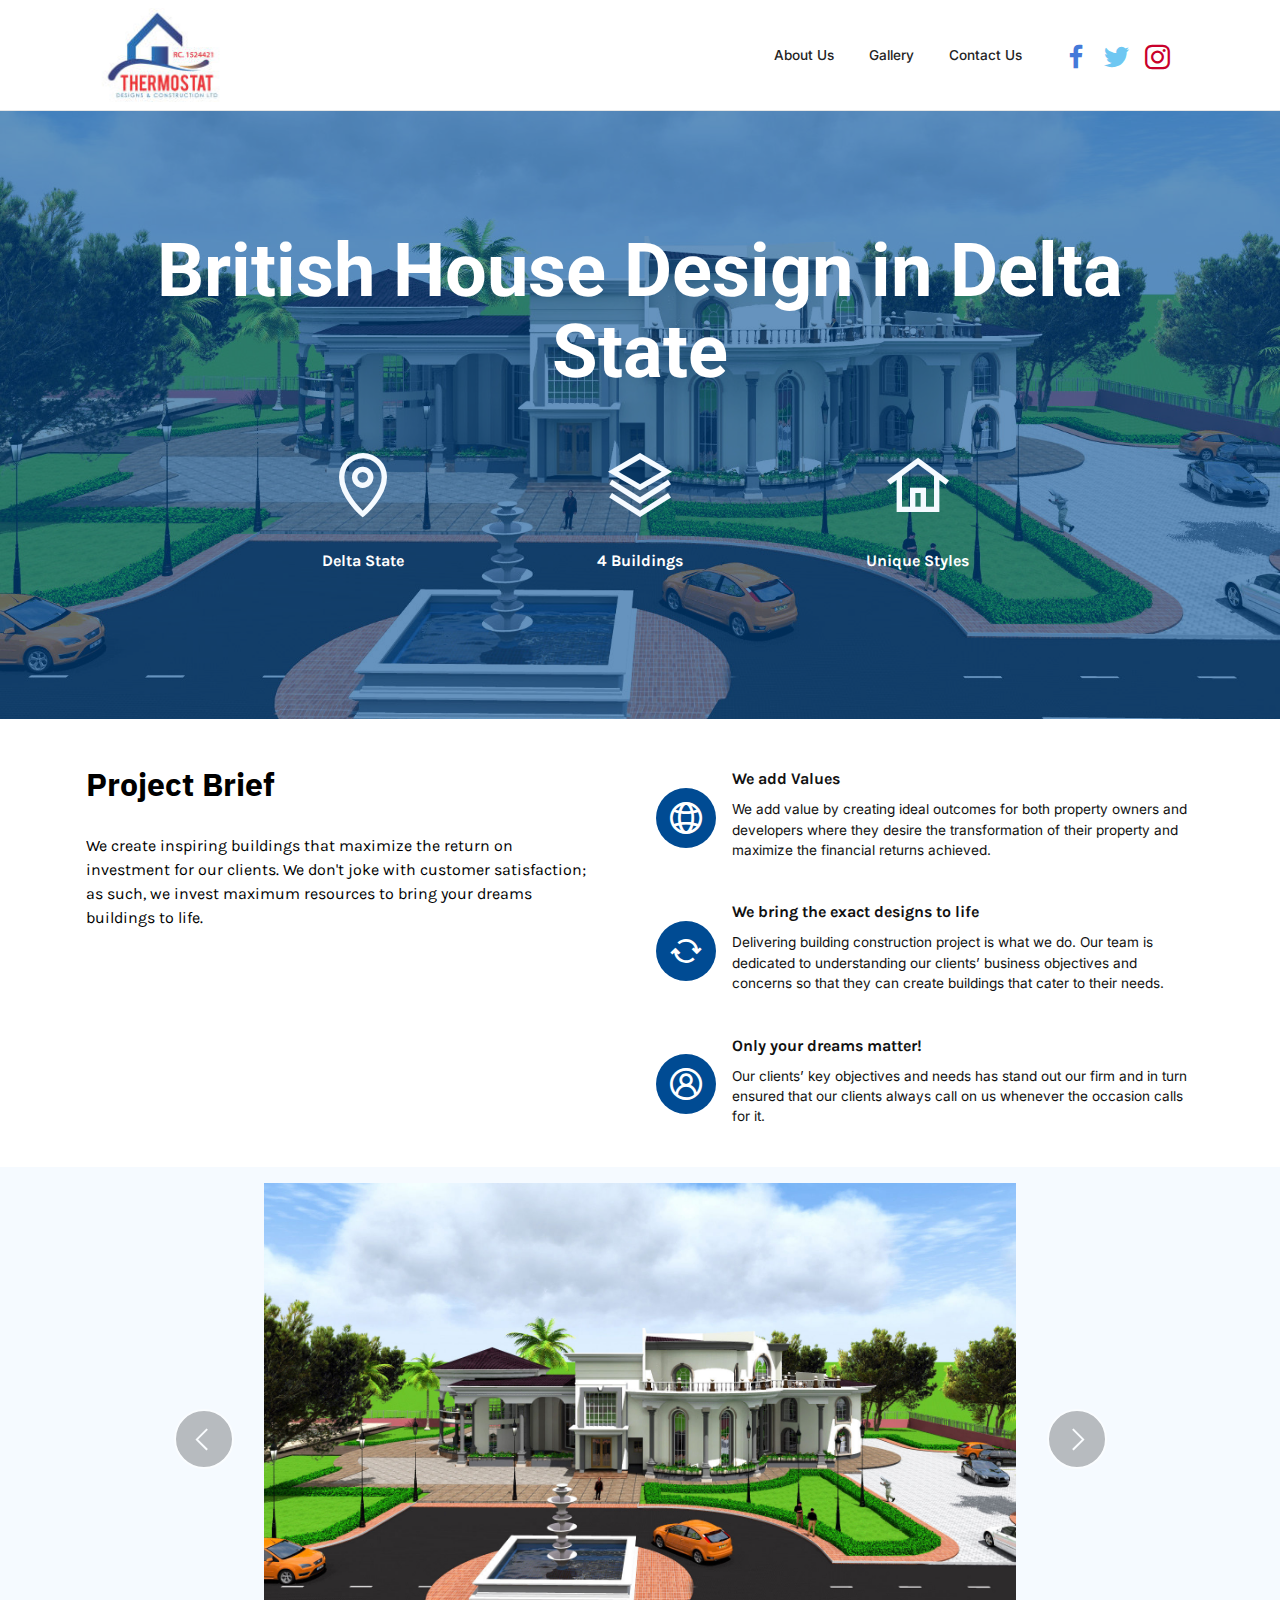
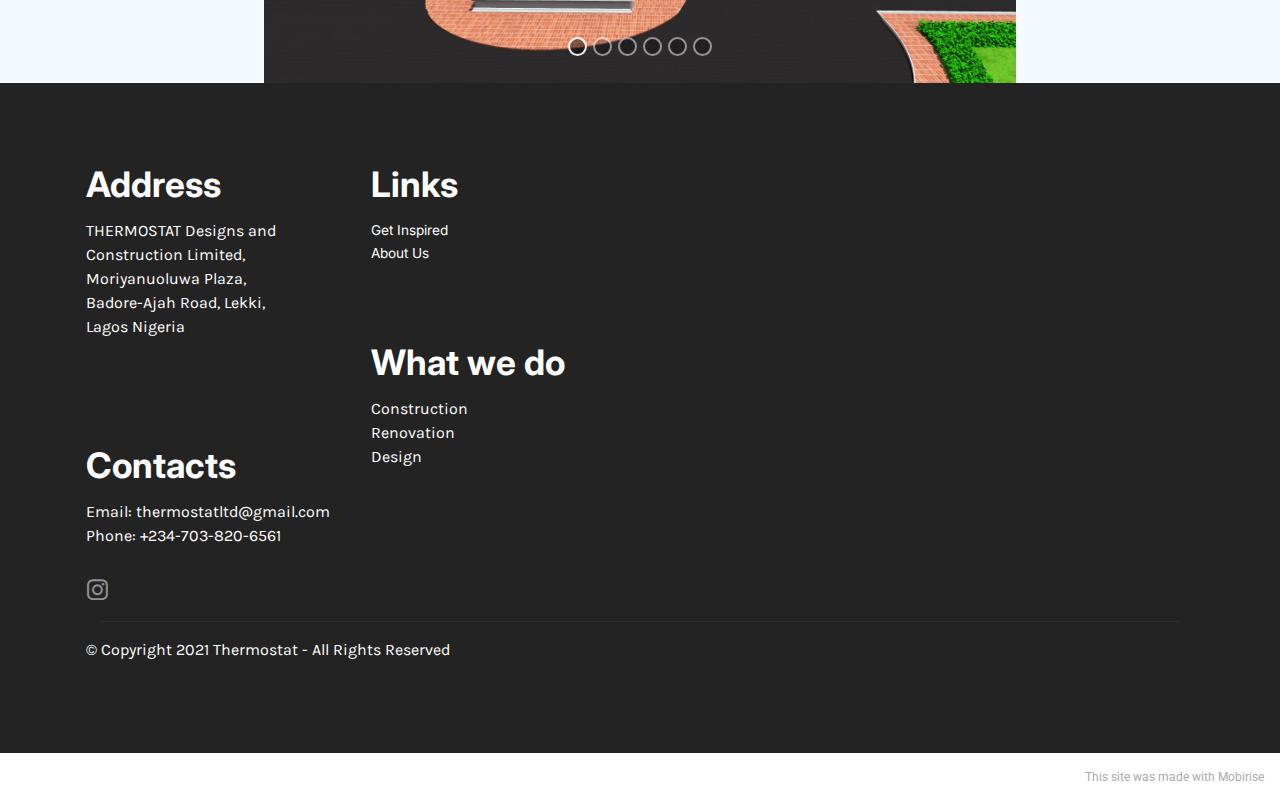
<file: realestate.html>
<!DOCTYPE html>
<html  >
<head>
  <!-- Site made with Mobirise Website Builder v5.3.0, https://mobirise.com -->
  <meta charset="UTF-8">
  <meta http-equiv="X-UA-Compatible" content="IE=edge">
  <meta name="generator" content="Mobirise v5.3.0, mobirise.com">
  <meta name="viewport" content="width=device-width, initial-scale=1, minimum-scale=1">
  <link rel="shortcut icon" href="assets/images/img-20190701-wa0022-2-156x96.jpg" type="image/x-icon">
  <meta name="description" content="">
  
  
  <title>british-delta-house</title>
  <link rel="stylesheet" href="assets/web/assets/mobirise-icons2/mobirise2.css">
  <link rel="stylesheet" href="assets/tether/tether.min.css">
  <link rel="stylesheet" href="assets/bootstrap/css/bootstrap.min.css">
  <link rel="stylesheet" href="assets/bootstrap/css/bootstrap-grid.min.css">
  <link rel="stylesheet" href="assets/bootstrap/css/bootstrap-reboot.min.css">
  <link rel="stylesheet" href="assets/dropdown/css/style.css">
  <link rel="stylesheet" href="assets/socicon/css/styles.css">
  <link rel="stylesheet" href="assets/theme/css/style.css">
  <link rel="preload" as="style" href="assets/mobirise/css/mbr-additional.css"><link rel="stylesheet" href="assets/mobirise/css/mbr-additional.css" type="text/css">
  
  
  
  
</head>
<body>
  
  <section class="menu cid-svmssDyoMB" once="menu" id="menu1-1m">
    
    <nav class="navbar navbar-dropdown navbar-expand-lg">
        <div class="container">
            <div class="navbar-brand">
                <span class="navbar-logo">
                    
                        <a href="index.html"><img src="assets/images/img-20190701-wa0022-2-156x96.jpg" alt="thermostat" style="height: 5.9rem;"></a>
                    
                </span>
                
            </div>
            <button class="navbar-toggler" type="button" data-toggle="collapse" data-target="#navbarSupportedContent" aria-controls="navbarNavAltMarkup" aria-expanded="false" aria-label="Toggle navigation">
                <div class="hamburger">
                    <span></span>
                    <span></span>
                    <span></span>
                    <span></span>
                </div>
            </button>
            <div class="collapse navbar-collapse" id="navbarSupportedContent">
                <ul class="navbar-nav nav-dropdown nav-right" data-app-modern-menu="true"><li class="nav-item"><a class="nav-link link text-black text-primary display-4" href="about.html">
                            About Us</a></li><li class="nav-item"><a class="nav-link link text-black text-primary display-4" href="gallery.html" aria-expanded="false">
                            Gallery</a></li><li class="nav-item"><a class="nav-link link text-black text-primary display-4" href="mailto:thermostatltd@gmail.com">
                            Contact Us</a></li></ul>
                <div class="icons-menu">
                    
                        <a href="http://facebook.com"><span class="p-2 mbr-iconfont socicon-facebook socicon" style="color: rgb(68, 121, 217); fill: rgb(68, 121, 217); font-size: 24px;"></span></a>
                    
                    
                        <a href="http://twitter.com"><span class="p-2 mbr-iconfont socicon-twitter socicon" style="font-size: 25px; color: rgb(110, 199, 242); fill: rgb(110, 199, 242);"></span></a>
                    
                    
                        <a href="http://instagram.com"><span class="p-2 mbr-iconfont socicon-instagram socicon" style="color: rgb(201, 0, 43); fill: rgb(201, 0, 43); font-size: 25px;"></span></a>
                    
                    
                </div>
                
            </div>
        </div>
    </nav>

</section>

<section class="header19 cid-swennHbHqQ" id="header19-33">

    

    <div class="mbr-overlay" style="opacity: 0.6; background-color: rgb(0, 75, 147);">
    </div>

    <div class="container">
        <div class="media-container">
            <div class="col-md-12 align-center">
                <h1 class="mbr-section-title mbr-white mbr-bold mbr-fonts-style mb-3 display-1">British House Design in Delta State</h1>
                
                

                <div class="row justify-content-center">
                    <div class="col-12 col-md-6 col-lg-3">
                        <div class="card-wrapper">
                            <div class="card-box align-center">
                                <span class="mbr-iconfont mobi-mbri-map-pin mobi-mbri" style="color: rgb(245, 250, 255); fill: rgb(245, 250, 255);"></span>
                                <h4 class="card-title align-center mbr-black mbr-fonts-style display-7">
                                    <strong>Delta State</strong></h4>
                            </div>
                        </div>
                    </div>
                    <div class="col-12 col-md-6 col-lg-3">
                        <div class="card-wrapper">
                            <div class="card-box align-center">
                                <span class="mbr-iconfont mobi-mbri-layers mobi-mbri" style="color: rgb(245, 250, 255); fill: rgb(245, 250, 255);"></span>
                                <h4 class="card-title align-center mbr-black mbr-fonts-style display-7">
                                    <strong>4 Buildings</strong></h4>
                            </div>
                        </div>
                    </div>
                    <div class="col-12 col-md-6 col-lg-3">
                        <div class="card-wrapper">
                            <div class="card-box align-center">
                                <span class="mbr-iconfont mobi-mbri-home mobi-mbri" style="color: rgb(245, 250, 255); fill: rgb(245, 250, 255);"></span>
                                <h4 class="card-title align-center mbr-black mbr-fonts-style display-7">
                                    <strong>Unique Styles</strong>
                                </h4>
                            </div>
                        </div>
                    </div>
                    
                </div>
            </div>
        </div>
    </div>
</section>

<section class="features12 cid-svmssGrjm4" id="features13-1o">

    
    
    <div class="container">
        <div class="row justify-content-center">
            <div class="col-12 col-lg-6">
                <div class="card-wrapper">
                    <div class="card-box align-left">
                        <h4 class="card-title mbr-fonts-style mb-4 display-2">
                            <strong>Project Brief</strong></h4>
                        <p class="mbr-text mbr-fonts-style mb-4 display-7">We create inspiring buildings that maximize the return on <br>investment for our clients. We don't joke with customer satisfaction;<br>as such, we invest maximum resources to bring your dreams&nbsp;<br>buildings to life.</p>
                        
                    </div>
                </div>
            </div>
            <div class="col-12 col-lg-6">
                <div class="item mbr-flex">
                    <div class="icon-box">
                        <span class="mbr-iconfont mobi-mbri-globe-2 mobi-mbri"></span>
                    </div>
                    <div class="text-box">
                        <h4 class="icon-title mbr-black mbr-fonts-style display-7"><strong>We add Values</strong></h4>
                        <h5 class="icon-text mbr-black mbr-fonts-style display-4">We add value by creating ideal outcomes for both property owners and developers where they desire the transformation of their property and maximize the financial returns achieved.</h5>
                    </div>
                </div>
                <div class="item mbr-flex">
                    <div class="icon-box">
                        <span class="mbr-iconfont mobi-mbri-update mobi-mbri"></span>
                    </div>
                    <div class="text-box">
                        <h4 class="icon-title mbr-black mbr-fonts-style display-7">
                            <strong>We bring the exact designs to life</strong></h4>
                        <h5 class="icon-text mbr-black mbr-fonts-style display-4">Delivering building construction project is what we do. Our team is dedicated to understanding our clients’ business objectives and concerns so that they can create buildings that cater to their needs.</h5>
                    </div>
                </div>
                <div class="item mbr-flex">
                    <div class="icon-box">
                        <span class="mbr-iconfont mobi-mbri-user-2 mobi-mbri"></span>
                    </div>
                    <div class="text-box">
                        <h4 class="icon-title mbr-black mbr-fonts-style display-7"><strong>Only your dreams matter!</strong></h4>
                        <h5 class="icon-text mbr-black mbr-fonts-style display-4">Our clients’ key objectives and needs has stand out our firm and in turn ensured that our clients always call on us whenever the occasion calls for it.</h5>
                    </div>
                </div>
            </div>
        </div>
    </div>
</section>

<section class="slider2 cid-swepzadtOt" id="slider2-35">
    

    
    <div class="container">
        <div class="row justify-content-center">
            <div class="col-12 col-md-11">
                <div class="carousel slide carousel-fade" id="sxBuMvPnuN" data-interval="5000">
                    
                    <ol class="carousel-indicators">
                        <li data-slide-to="0" class="active" data-target="#sxBuMvPnuN"></li>
                        <li data-slide-to="1" data-target="#sxBuMvPnuN"></li>
                        <li data-slide-to="2" data-target="#sxBuMvPnuN"></li><li data-slide-to="3" data-target="#sxBuMvPnuN"></li><li data-slide-to="4" data-target="#sxBuMvPnuN"></li><li data-slide-to="5" data-target="#sxBuMvPnuN"></li>
                    </ol>
                    <div class="carousel-inner">
                        <div class="carousel-item slider-image item active">
                            <div class="item-wrapper">
                                <img class="d-block w-100" src="assets/images/honourable-project-3-delta-state-1702x1132.jpg">
                                
                            </div>
                        </div>
                        <div class="carousel-item slider-image item">
                            <div class="item-wrapper">
                                <img class="d-block w-100" src="assets/images/honourable-project-4-delta-state-copy-1900x1425.jpg">
                                
                            </div>
                        </div>
                        <div class="carousel-item slider-image item">
                            <div class="item-wrapper">
                                <img class="d-block w-100" src="assets/images/honourable-project-6-delta-state-1900x1425.jpg">
                                
                            </div>
                        </div><div class="carousel-item slider-image item">
                            <div class="item-wrapper">
                                <img class="d-block w-100" src="assets/images/inshot-20200422-145245950-1900x1900.jpg">
                                
                            </div>
                        </div><div class="carousel-item slider-image item">
                            <div class="item-wrapper">
                                <img class="d-block w-100" src="assets/images/inshot-20200915-102643030-1900x1425.jpg">
                                
                            </div>
                        </div><div class="carousel-item slider-image item">
                            <div class="item-wrapper">
                                <img class="d-block w-100" src="assets/images/inshot-20200915-102430371-1900x1255.jpg">
                                
                            </div>
                        </div>
                    </div>
                    <a class="carousel-control carousel-control-prev" role="button" data-slide="prev" href="#sxBuMvPnuN">
                        <span class="mobi-mbri mobi-mbri-arrow-prev" aria-hidden="true"></span>
                        <span class="sr-only">Previous</span>
                    </a>
                    <a class="carousel-control carousel-control-next" role="button" data-slide="next" href="#sxBuMvPnuN">
                        <span class="mobi-mbri mobi-mbri-arrow-next" aria-hidden="true"></span>
                        <span class="sr-only">Next</span>
                    </a>
                </div>
            </div>
        </div>
    </div>
</section>

<section class="footer6 cid-svmssSylub" once="footers" id="footer6-1z">

    

    

    <div class="container">
        <div class="row content mbr-white">
            <div class="col-12 col-md-3 mbr-fonts-style display-5">
                <h5 class="mbr-section-subtitle mbr-fonts-style mb-2 display-5">
                    <strong>Address</strong>
                </h5>
                <p class="mbr-text mbr-fonts-style display-7">THERMOSTAT Designs and Construction Limited,<br>Moriyanuoluwa Plaza, <br>Badore-Ajah Road, Lekki, <br>Lagos Nigeria</p> <br>
                <h5 class="mbr-section-subtitle mbr-fonts-style mb-2 mt-4 display-5">
                    <strong>Contacts</strong>
                </h5>
                <p class="mbr-text mbr-fonts-style mb-4 display-7">
                    Email: thermostatltd@gmail.com <br>
                    Phone: +234-703-820-6561<br></p>
            </div>
            <div class="col-12 col-md-3 mbr-fonts-style display-5">
                <h5 class="mbr-section-subtitle mbr-fonts-style mb-2 display-5">
                    <strong>Links</strong>
                </h5>
                <ul class="list mbr-fonts-style mb-4 display-4">
                    <li class="mbr-text item-wrap"><span style="font-size: 0.85rem;"><a href="gallery.html" class="text-white">Get Inspired</a></span></li><li class="mbr-text item-wrap"><span style="font-size: 0.85rem;"><a href="about.html" class="text-white">About Us</a><br></span><br></li>
                </ul>
                <h5 class="mbr-section-subtitle mbr-fonts-style mb-2 mt-5 display-5"><strong>What we do</strong></h5>
                <p class="mbr-text mbr-fonts-style mb-4 display-7">Construction<br>Renovation<br>Design</p>
            </div>
            <div class="col-12 col-md-6">
                <div class="google-map"><iframe frameborder="0" style="border:0" src="https://www.google.com/maps/embed?pb=!1m18!1m12!1m3!1d247.75878754926163!2d3.6013709688642686!3d6.5038795688010085!2m3!1f0!2f0!3f0!3m2!1i1024!2i768!4f13.1!3m3!1m2!1s0x103bfa6a62e0cfd1%3A0x68e7633f0a376bea!2sBadore%20Rd%2C%20Lambasa%2C%20Lekki%2C%20Nigeria!5e0!3m2!1sen!2sru!4v1618786072314!5m2!1sen!2sru" allowfullscreen=""></iframe></div>
            </div>
            <div class="col-md-6">
                <div class="social-list align-left">
                    <div class="soc-item">
                        <a href="https://instagram.com/Thermostat_777">
                            <span class="mbr-iconfont mbr-iconfont-social socicon-instagram socicon" style="color: rgb(255, 255, 255); fill: rgb(255, 255, 255);"></span>
                        </a>
                    </div>
                    
                    
                    
                    
                    
                </div>
            </div>
        </div>
        <div class="footer-lower">
            <div class="media-container-row">
                <div class="col-sm-12">
                    <hr>
                </div>
            </div>
            <div class="col-sm-12 copyright pl-0">
                <p class="mbr-text mbr-fonts-style mbr-white display-7">
                    © Copyright 2021 Thermostat - All Rights Reserved
                </p>
            </div>
        </div>
    </div>
</section><section style="background-color: #fff; font-family: -apple-system, BlinkMacSystemFont, 'Segoe UI', 'Roboto', 'Helvetica Neue', Arial, sans-serif; color:#aaa; font-size:12px; padding: 0; align-items: center; display: flex;"><a href="https://mobirise.site/l" style="flex: 1 1; height: 3rem; padding-left: 1rem;"></a><p style="flex: 0 0 auto; margin:0; padding-right:1rem;">This <a href="https://mobirise.site/e" style="color:#aaa;">site</a> was made with Mobirise</p></section><script src="assets/web/assets/jquery/jquery.min.js"></script>  <script src="assets/popper/popper.min.js"></script>  <script src="assets/tether/tether.min.js"></script>  <script src="assets/bootstrap/js/bootstrap.min.js"></script>  <script src="assets/smoothscroll/smooth-scroll.js"></script>  <script src="assets/dropdown/js/nav-dropdown.js"></script>  <script src="assets/dropdown/js/navbar-dropdown.js"></script>  <script src="assets/touchswipe/jquery.touch-swipe.min.js"></script>  <script src="assets/vimeoplayer/jquery.mb.vimeo_player.js"></script>  <script src="assets/theme/js/script.js"></script>  
  
  
</body>
</html>
</file>
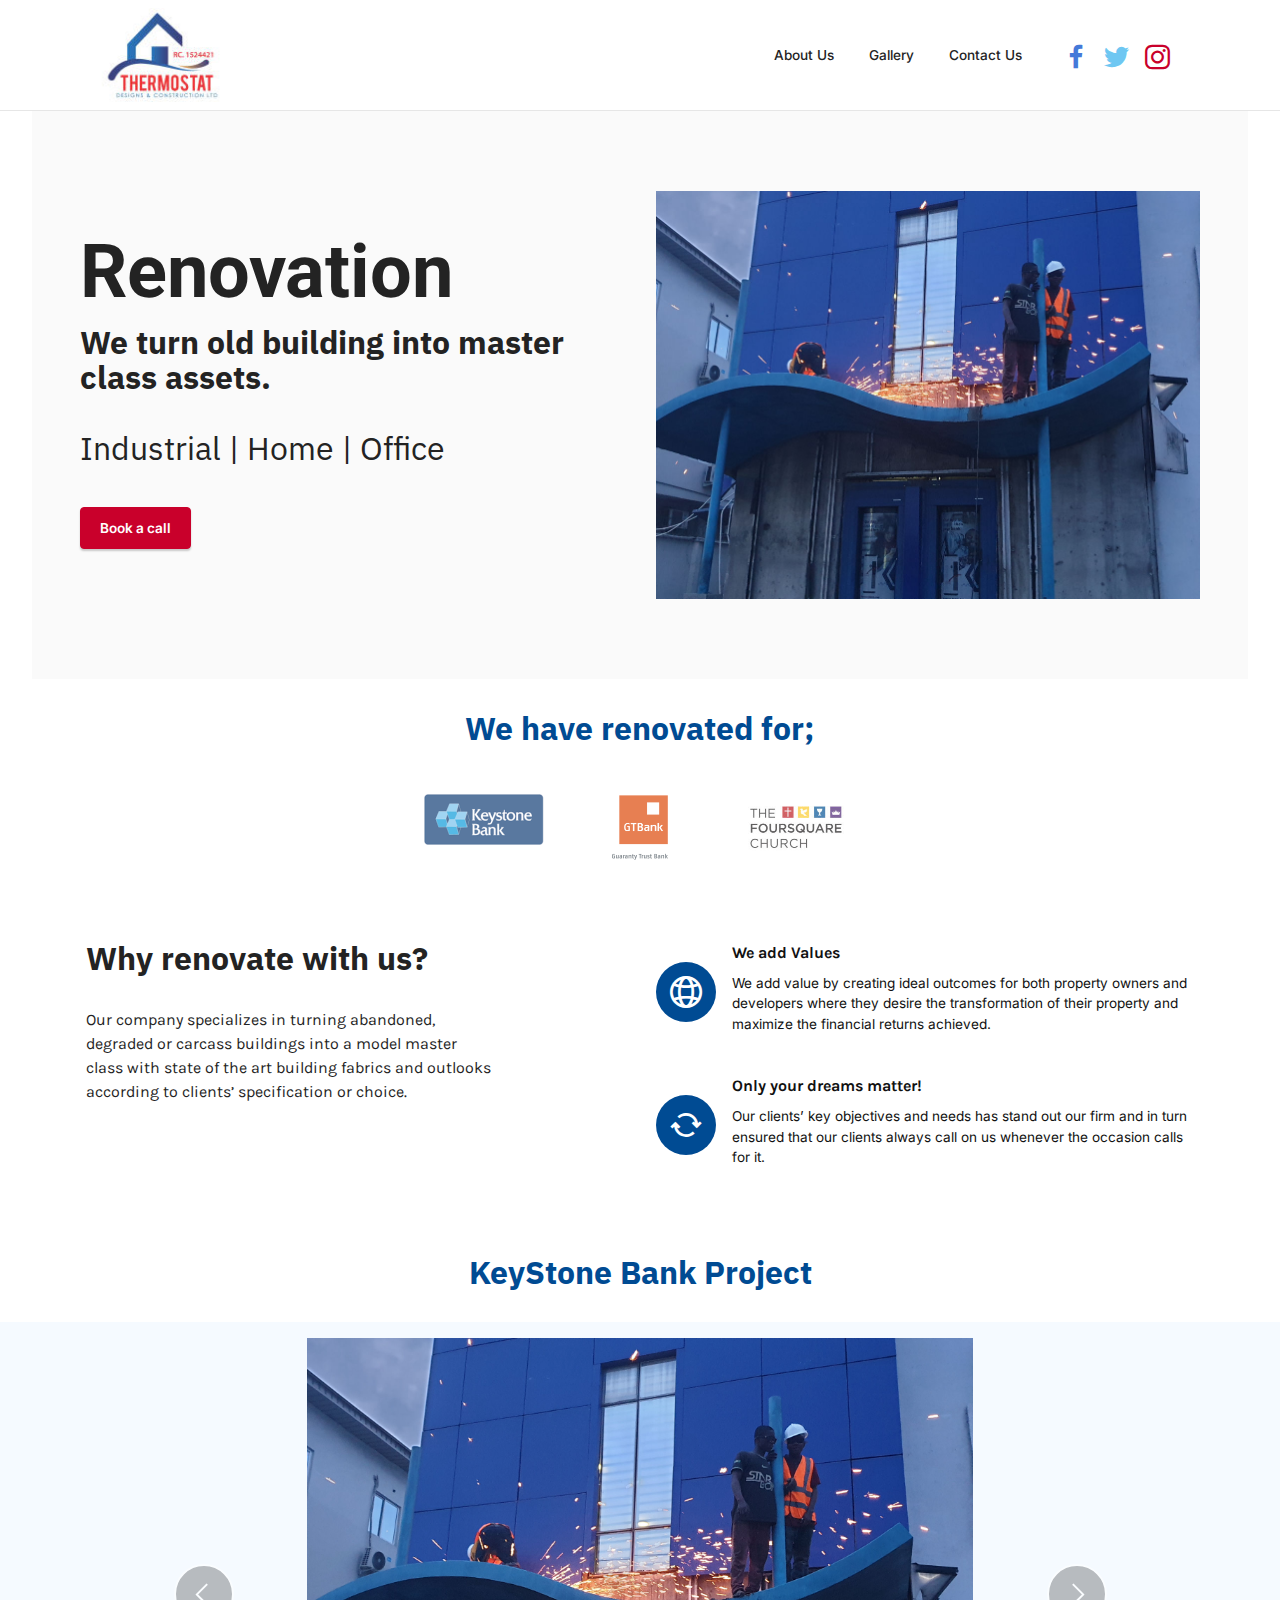
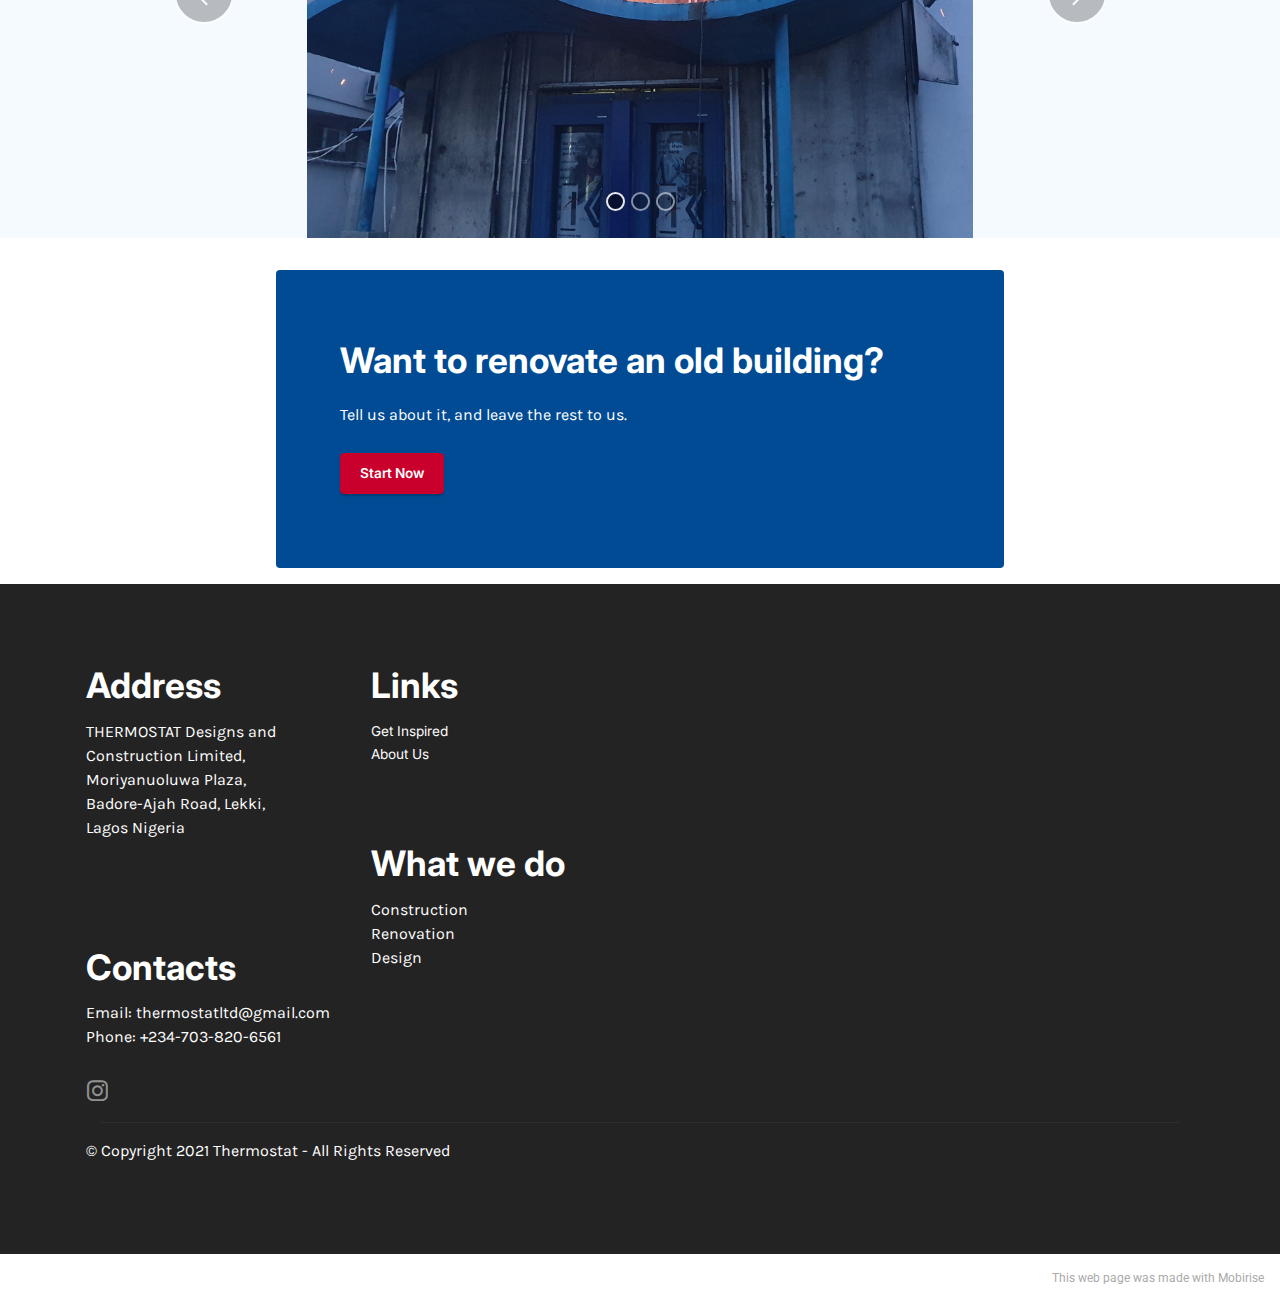
<file: renovation.html>
<!DOCTYPE html>
<html  >
<head>
  <!-- Site made with Mobirise Website Builder v5.3.0, https://mobirise.com -->
  <meta charset="UTF-8">
  <meta http-equiv="X-UA-Compatible" content="IE=edge">
  <meta name="generator" content="Mobirise v5.3.0, mobirise.com">
  <meta name="viewport" content="width=device-width, initial-scale=1, minimum-scale=1">
  <link rel="shortcut icon" href="assets/images/img-20190701-wa0022-2-156x96.jpg" type="image/x-icon">
  <meta name="description" content="">
  
  
  <title>Renovation and Remodelling</title>
  <link rel="stylesheet" href="assets/web/assets/mobirise-icons2/mobirise2.css">
  <link rel="stylesheet" href="assets/tether/tether.min.css">
  <link rel="stylesheet" href="assets/bootstrap/css/bootstrap.min.css">
  <link rel="stylesheet" href="assets/bootstrap/css/bootstrap-grid.min.css">
  <link rel="stylesheet" href="assets/bootstrap/css/bootstrap-reboot.min.css">
  <link rel="stylesheet" href="assets/dropdown/css/style.css">
  <link rel="stylesheet" href="assets/socicon/css/styles.css">
  <link rel="stylesheet" href="assets/theme/css/style.css">
  <link rel="preload" as="style" href="assets/mobirise/css/mbr-additional.css"><link rel="stylesheet" href="assets/mobirise/css/mbr-additional.css" type="text/css">
  
  
  
  
</head>
<body>
  
  <section class="menu cid-svmtDK9muL" once="menu" id="menu1-20">
    
    <nav class="navbar navbar-dropdown navbar-expand-lg">
        <div class="container">
            <div class="navbar-brand">
                <span class="navbar-logo">
                    
                        <a href="index.html"><img src="assets/images/img-20190701-wa0022-2-156x96.jpg" alt="thermostat" style="height: 5.9rem;"></a>
                    
                </span>
                
            </div>
            <button class="navbar-toggler" type="button" data-toggle="collapse" data-target="#navbarSupportedContent" aria-controls="navbarNavAltMarkup" aria-expanded="false" aria-label="Toggle navigation">
                <div class="hamburger">
                    <span></span>
                    <span></span>
                    <span></span>
                    <span></span>
                </div>
            </button>
            <div class="collapse navbar-collapse" id="navbarSupportedContent">
                <ul class="navbar-nav nav-dropdown nav-right" data-app-modern-menu="true"><li class="nav-item"><a class="nav-link link text-black text-primary display-4" href="about.html">
                            About Us</a></li><li class="nav-item"><a class="nav-link link text-black text-primary display-4" href="gallery.html" aria-expanded="false">
                            Gallery</a></li><li class="nav-item"><a class="nav-link link text-black text-primary display-4" href="mailto:thermostatltd@gmail.com">
                            Contact Us</a></li></ul>
                <div class="icons-menu">
                    
                        <a href="http://facebook.com"><span class="p-2 mbr-iconfont socicon-facebook socicon" style="color: rgb(68, 121, 217); fill: rgb(68, 121, 217); font-size: 24px;"></span></a>
                    
                    
                        <a href="http://twitter.com"><span class="p-2 mbr-iconfont socicon-twitter socicon" style="font-size: 25px; color: rgb(110, 199, 242); fill: rgb(110, 199, 242);"></span></a>
                    
                    
                        <a href="http://instagram.com"><span class="p-2 mbr-iconfont socicon-instagram socicon" style="color: rgb(201, 0, 43); fill: rgb(201, 0, 43); font-size: 25px;"></span></a>
                    
                    
                </div>
                
            </div>
        </div>
    </nav>

</section>

<section class="features15 cid-svmtDLN6Vf" id="features16-21">

    

    
    <div class="container-fluid">
        <div class="content-wrapper">
            <div class="row align-items-center">
                <div class="col-12 col-lg">
                    <div class="text-wrapper">
                        <h6 class="card-title mbr-fonts-style display-1"><strong>Renovation</strong></h6>
                        <p class="mbr-text mbr-fonts-style mb-4 display-2"><strong>We turn old building into master class assets.&nbsp;</strong><br><br>Industrial | Home | Office</p>
                        <div class="mbr-section-btn mt-3"><a class="btn btn-warning display-4" href="contact.html">Book a call</a></div>
                    </div>
                </div>
                <div class="col-12 col-lg-6">
                    <div class="image-wrapper">
                        <img src="assets/images/20190719-191147-1091x818.jpg" alt="Mobirise">
                    </div>
                </div>
            </div>
        </div>
    </div>
</section>

<section class="clients1 cid-svmucb1AbB" id="clients1-2e">
    
    <div class="images-container container-fluid">
        <div class="mbr-section-head">
            <h3 class="mbr-section-title mbr-fonts-style align-center mb-0 display-2"><strong>We have renovated for;</strong></h3>
            
            
        </div>
        <div class="row justify-content-center mt-4">
            <div class="col-md-3 card">
                <img src="assets/images/download-225x225.png" alt="">
            </div>
            <div class="col-md-3 card">
                <img src="assets/images/guaranty-trust-bank-gtbank-vector-logo-240x133.png" alt="">
            </div>
            <div class="col-md-3 card">
                <img src="assets/images/logo-full-color-240x133.jpg" alt="">
            </div>
            
            
            
            
            
        </div>
    </div>
</section>

<section class="features12 cid-svmtDMQlAi" id="features13-22">

    
    
    <div class="container">
        <div class="row justify-content-center">
            <div class="col-12 col-lg-6">
                <div class="card-wrapper">
                    <div class="card-box align-left">
                        <h4 class="card-title mbr-fonts-style mb-4 display-2">
                            <strong>Why renovate with us?</strong>
                        </h4>
                        <p class="mbr-text mbr-fonts-style mb-4 display-7">Our company specializes in turning abandoned,<br>degraded or carcass buildings into a model master<br>class with state of the art building fabrics and outlooks<br>according to clients’ specification or choice.</p>
                        
                    </div>
                </div>
            </div>
            <div class="col-12 col-lg-6">
                <div class="item mbr-flex">
                    <div class="icon-box">
                        <span class="mbr-iconfont mobi-mbri-globe-2 mobi-mbri"></span>
                    </div>
                    <div class="text-box">
                        <h4 class="icon-title mbr-black mbr-fonts-style display-7"><strong>We add Values</strong></h4>
                        <h5 class="icon-text mbr-black mbr-fonts-style display-4">We add value by creating ideal outcomes for both property owners and developers where they desire the transformation of their property and maximize the financial returns achieved.</h5>
                    </div>
                </div>
                <div class="item mbr-flex">
                    <div class="icon-box">
                        <span class="mbr-iconfont mobi-mbri-update mobi-mbri"></span>
                    </div>
                    <div class="text-box">
                        <h4 class="icon-title mbr-black mbr-fonts-style display-7"><strong>Only your dreams matter!</strong></h4>
                        <h5 class="icon-text mbr-black mbr-fonts-style display-4">Our clients’ key objectives and needs has stand out our firm and in turn ensured that our clients always call on us whenever the occasion calls for it.</h5>
                    </div>
                </div>
                
            </div>
        </div>
    </div>
</section>

<section class="content4 cid-svmtDNNpMw" id="content4-23">
    
    
    <div class="container">
        <div class="row justify-content-center">
            <div class="title col-md-12 col-lg-10">
                <h3 class="mbr-section-title mbr-fonts-style align-center mb-4 display-2">
                    <strong>KeyStone Bank Project</strong></h3>
                
                
            </div>
        </div>
    </div>
</section>

<section class="slider2 cid-svmtDOs8r9" id="slider2-24">
    

    
    <div class="container">
        <div class="row justify-content-center">
            <div class="col-12 col-md-11">
                <div class="carousel slide carousel-fade" id="sxBuM3iXkO" data-interval="5000">
                    
                    <ol class="carousel-indicators">
                        <li data-slide-to="0" class="active" data-target="#sxBuM3iXkO"></li>
                        <li data-slide-to="1" data-target="#sxBuM3iXkO"></li>
                        <li data-slide-to="2" data-target="#sxBuM3iXkO"></li>
                    </ol>
                    <div class="carousel-inner">
                        
                        <div class="carousel-item slider-image item active">
                            <div class="item-wrapper">
                                <img class="d-block w-100" src="assets/images/20190719-191147-1900x1425.jpg" data-slide-to="0">
                                
                            </div>
                        </div>
                        <div class="carousel-item slider-image item">
                            <div class="item-wrapper">
                                <img class="d-block w-100" src="assets/images/20190825-170430-1900x1425.jpg" data-slide-to="1">
                                
                            </div>
                        </div><div class="carousel-item slider-image item">
                            <div class="item-wrapper">
                                <img class="d-block w-100" src="assets/images/20190923-91751-1702x1277.jpg" data-slide-to="2">
                                
                            </div>
                        </div>
                    </div>
                    <a class="carousel-control carousel-control-prev" role="button" data-slide="prev" href="#sxBuM3iXkO">
                        <span class="mobi-mbri mobi-mbri-arrow-prev" aria-hidden="true"></span>
                        <span class="sr-only">Previous</span>
                    </a>
                    <a class="carousel-control carousel-control-next" role="button" data-slide="next" href="#sxBuM3iXkO">
                        <span class="mobi-mbri mobi-mbri-arrow-next" aria-hidden="true"></span>
                        <span class="sr-only">Next</span>
                    </a>
                </div>
            </div>
        </div>
    </div>
</section>

<section class="content15 cid-svmtDXFlpw" id="content15-2c">

    

    
    <div class="container">
        <div class="row justify-content-center">
            <div class="card col-md-12 col-lg-8">
                <div class="card-wrapper">
                    <div class="card-box align-left">
                        <h4 class="card-title mbr-fonts-style mbr-white mb-3 display-5"><strong>Want to renovate an old building?</strong></h4>
                        <p class="mbr-text mbr-fonts-style display-7">Tell us about it, and leave the rest to us.</p>
                        <div class="mbr-section-btn mt-3"><a class="btn btn-warning display-4" href="contact.html">Start
                                Now</a></div>
                    </div>
                </div>
            </div>
        </div>
    </div>
</section>

<section class="footer6 cid-svmtDZ6YeK" once="footers" id="footer6-2d">

    

    

    <div class="container">
        <div class="row content mbr-white">
            <div class="col-12 col-md-3 mbr-fonts-style display-5">
                <h5 class="mbr-section-subtitle mbr-fonts-style mb-2 display-5">
                    <strong>Address</strong>
                </h5>
                <p class="mbr-text mbr-fonts-style display-7">THERMOSTAT Designs and Construction Limited,<br>Moriyanuoluwa Plaza, <br>Badore-Ajah Road, Lekki, <br>Lagos Nigeria</p> <br>
                <h5 class="mbr-section-subtitle mbr-fonts-style mb-2 mt-4 display-5">
                    <strong>Contacts</strong>
                </h5>
                <p class="mbr-text mbr-fonts-style mb-4 display-7">
                    Email: thermostatltd@gmail.com <br>
                    Phone: +234-703-820-6561<br></p>
            </div>
            <div class="col-12 col-md-3 mbr-fonts-style display-5">
                <h5 class="mbr-section-subtitle mbr-fonts-style mb-2 display-5">
                    <strong>Links</strong>
                </h5>
                <ul class="list mbr-fonts-style mb-4 display-4">
                    <li class="mbr-text item-wrap"><span style="font-size: 0.85rem;"><a href="gallery.html" class="text-white">Get Inspired</a></span></li><li class="mbr-text item-wrap"><span style="font-size: 0.85rem;"><a href="about.html" class="text-white">About Us</a><br></span><br></li>
                </ul>
                <h5 class="mbr-section-subtitle mbr-fonts-style mb-2 mt-5 display-5"><strong>What we do</strong></h5>
                <p class="mbr-text mbr-fonts-style mb-4 display-7">Construction<br>Renovation<br>Design</p>
            </div>
            <div class="col-12 col-md-6">
                <div class="google-map"><iframe frameborder="0" style="border:0" src="https://www.google.com/maps/embed?pb=!1m18!1m12!1m3!1d247.75878754926163!2d3.6013709688642686!3d6.5038795688010085!2m3!1f0!2f0!3f0!3m2!1i1024!2i768!4f13.1!3m3!1m2!1s0x103bfa6a62e0cfd1%3A0x68e7633f0a376bea!2sBadore%20Rd%2C%20Lambasa%2C%20Lekki%2C%20Nigeria!5e0!3m2!1sen!2sru!4v1618786072314!5m2!1sen!2sru" allowfullscreen=""></iframe></div>
            </div>
            <div class="col-md-6">
                <div class="social-list align-left">
                    <div class="soc-item">
                        <a href="https://instagram.com/Thermostat_777">
                            <span class="mbr-iconfont mbr-iconfont-social socicon-instagram socicon" style="color: rgb(255, 255, 255); fill: rgb(255, 255, 255);"></span>
                        </a>
                    </div>
                    
                    
                    
                    
                    
                </div>
            </div>
        </div>
        <div class="footer-lower">
            <div class="media-container-row">
                <div class="col-sm-12">
                    <hr>
                </div>
            </div>
            <div class="col-sm-12 copyright pl-0">
                <p class="mbr-text mbr-fonts-style mbr-white display-7">
                    © Copyright 2021 Thermostat - All Rights Reserved
                </p>
            </div>
        </div>
    </div>
</section><section style="background-color: #fff; font-family: -apple-system, BlinkMacSystemFont, 'Segoe UI', 'Roboto', 'Helvetica Neue', Arial, sans-serif; color:#aaa; font-size:12px; padding: 0; align-items: center; display: flex;"><a href="https://mobirise.site/s" style="flex: 1 1; height: 3rem; padding-left: 1rem;"></a><p style="flex: 0 0 auto; margin:0; padding-right:1rem;"><a href="https://mobirise.site/c" style="color:#aaa;">This</a> web page was made with Mobirise</p></section><script src="assets/web/assets/jquery/jquery.min.js"></script>  <script src="assets/popper/popper.min.js"></script>  <script src="assets/tether/tether.min.js"></script>  <script src="assets/bootstrap/js/bootstrap.min.js"></script>  <script src="assets/smoothscroll/smooth-scroll.js"></script>  <script src="assets/dropdown/js/nav-dropdown.js"></script>  <script src="assets/dropdown/js/navbar-dropdown.js"></script>  <script src="assets/touchswipe/jquery.touch-swipe.min.js"></script>  <script src="assets/theme/js/script.js"></script>  
  
  
</body>
</html>
</file>
<file: assets/web/assets/mobirise-icons2/mobirise2.css>
@font-face {
  font-family: 'Moririse2';
  font-display: swap;
  src:  url('mobirise2.eot?f2bix4');
  src:  url('mobirise2.eot?f2bix4#iefix') format('embedded-opentype'),
    url('mobirise2.ttf?f2bix4') format('truetype'),
    url('mobirise2.woff?f2bix4') format('woff'),
    url('mobirise2.svg?f2bix4#mobirise2') format('svg');
  font-weight: normal;
  font-style: normal;
}

[class^="mobi-"], [class*=" mobi-"] {
  /* use !important to prevent issues with browser extensions that change fonts */
  font-family: 'Moririse2' !important;
  speak: none;
  font-style: normal;
  font-weight: normal;
  font-variant: normal;
  text-transform: none;
  line-height: 1;

  /* Better Font Rendering =========== */
  -webkit-font-smoothing: antialiased;
  -moz-osx-font-smoothing: grayscale;
}

.mobi-mbri-add-submenu:before {
  content: "\e900";
}
.mobi-mbri-alert:before {
  content: "\e901";
}
.mobi-mbri-align-center:before {
  content: "\e902";
}
.mobi-mbri-align-justify:before {
  content: "\e903";
}
.mobi-mbri-align-left:before {
  content: "\e904";
}
.mobi-mbri-align-right:before {
  content: "\e905";
}
.mobi-mbri-android:before {
  content: "\e906";
}
.mobi-mbri-apple:before {
  content: "\e907";
}
.mobi-mbri-arrow-down:before {
  content: "\e908";
}
.mobi-mbri-arrow-next:before {
  content: "\e909";
}
.mobi-mbri-arrow-prev:before {
  content: "\e90a";
}
.mobi-mbri-arrow-up:before {
  content: "\e90b";
}
.mobi-mbri-bold:before {
  content: "\e90c";
}
.mobi-mbri-bookmark:before {
  content: "\e90d";
}
.mobi-mbri-bootstrap:before {
  content: "\e90e";
}
.mobi-mbri-briefcase:before {
  content: "\e90f";
}
.mobi-mbri-browse:before {
  content: "\e910";
}
.mobi-mbri-bulleted-list:before {
  content: "\e911";
}
.mobi-mbri-calendar:before {
  content: "\e912";
}
.mobi-mbri-camera:before {
  content: "\e913";
}
.mobi-mbri-cart-add:before {
  content: "\e914";
}
.mobi-mbri-cart-full:before {
  content: "\e915";
}
.mobi-mbri-cash:before {
  content: "\e916";
}
.mobi-mbri-change-style:before {
  content: "\e917";
}
.mobi-mbri-chat:before {
  content: "\e918";
}
.mobi-mbri-clock:before {
  content: "\e919";
}
.mobi-mbri-close:before {
  content: "\e91a";
}
.mobi-mbri-cloud:before {
  content: "\e91b";
}
.mobi-mbri-code:before {
  content: "\e91c";
}
.mobi-mbri-contact-form:before {
  content: "\e91d";
}
.mobi-mbri-credit-card:before {
  content: "\e91e";
}
.mobi-mbri-cursor-click:before {
  content: "\e91f";
}
.mobi-mbri-cust-feedback:before {
  content: "\e920";
}
.mobi-mbri-database:before {
  content: "\e921";
}
.mobi-mbri-delivery:before {
  content: "\e922";
}
.mobi-mbri-desktop:before {
  content: "\e923";
}
.mobi-mbri-devices:before {
  content: "\e924";
}
.mobi-mbri-down:before {
  content: "\e925";
}
.mobi-mbri-download-2:before {
  content: "\e926";
}
.mobi-mbri-download:before {
  content: "\e927";
}
.mobi-mbri-drag-n-drop-2:before {
  content: "\e928";
}
.mobi-mbri-drag-n-drop:before {
  content: "\e929";
}
.mobi-mbri-edit-2:before {
  content: "\e92a";
}
.mobi-mbri-edit:before {
  content: "\e92b";
}
.mobi-mbri-error:before {
  content: "\e92c";
}
.mobi-mbri-extension:before {
  content: "\e92d";
}
.mobi-mbri-features:before {
  content: "\e92e";
}
.mobi-mbri-file:before {
  content: "\e92f";
}
.mobi-mbri-flag:before {
  content: "\e930";
}
.mobi-mbri-folder:before {
  content: "\e931";
}
.mobi-mbri-gift:before {
  content: "\e932";
}
.mobi-mbri-github:before {
  content: "\e933";
}
.mobi-mbri-globe-2:before {
  content: "\e934";
}
.mobi-mbri-globe:before {
  content: "\e935";
}
.mobi-mbri-growing-chart:before {
  content: "\e936";
}
.mobi-mbri-hearth:before {
  content: "\e937";
}
.mobi-mbri-help:before {
  content: "\e938";
}
.mobi-mbri-home:before {
  content: "\e939";
}
.mobi-mbri-hot-cup:before {
  content: "\e93a";
}
.mobi-mbri-idea:before {
  content: "\e93b";
}
.mobi-mbri-image-gallery:before {
  content: "\e93c";
}
.mobi-mbri-image-slider:before {
  content: "\e93d";
}
.mobi-mbri-info:before {
  content: "\e93e";
}
.mobi-mbri-italic:before {
  content: "\e93f";
}
.mobi-mbri-key:before {
  content: "\e940";
}
.mobi-mbri-laptop:before {
  content: "\e941";
}
.mobi-mbri-layers:before {
  content: "\e942";
}
.mobi-mbri-left-right:before {
  content: "\e943";
}
.mobi-mbri-left:before {
  content: "\e944";
}
.mobi-mbri-letter:before {
  content: "\e945";
}
.mobi-mbri-like:before {
  content: "\e946";
}
.mobi-mbri-link:before {
  content: "\e947";
}
.mobi-mbri-lock:before {
  content: "\e948";
}
.mobi-mbri-login:before {
  content: "\e949";
}
.mobi-mbri-logout:before {
  content: "\e94a";
}
.mobi-mbri-magic-stick:before {
  content: "\e94b";
}
.mobi-mbri-map-pin:before {
  content: "\e94c";
}
.mobi-mbri-menu:before {
  content: "\e94d";
}
.mobi-mbri-mobile-2:before {
  content: "\e94e";
}
.mobi-mbri-mobile-horizontal:before {
  content: "\e94f";
}
.mobi-mbri-mobile:before {
  content: "\e950";
}
.mobi-mbri-mobirise:before {
  content: "\e951";
}
.mobi-mbri-more-horizontal:before {
  content: "\e952";
}
.mobi-mbri-more-vertical:before {
  content: "\e953";
}
.mobi-mbri-music:before {
  content: "\e954";
}
.mobi-mbri-new-file:before {
  content: "\e955";
}
.mobi-mbri-numbered-list:before {
  content: "\e956";
}
.mobi-mbri-opened-folder:before {
  content: "\e957";
}
.mobi-mbri-pages:before {
  content: "\e958";
}
.mobi-mbri-paper-plane:before {
  content: "\e959";
}
.mobi-mbri-paperclip:before {
  content: "\e95a";
}
.mobi-mbri-phone:before {
  content: "\e95b";
}
.mobi-mbri-photo:before {
  content: "\e95c";
}
.mobi-mbri-photos:before {
  content: "\e95d";
}
.mobi-mbri-pin:before {
  content: "\e95e";
}
.mobi-mbri-play:before {
  content: "\e95f";
}
.mobi-mbri-plus:before {
  content: "\e960";
}
.mobi-mbri-preview:before {
  content: "\e961";
}
.mobi-mbri-print:before {
  content: "\e962";
}
.mobi-mbri-protect:before {
  content: "\e963";
}
.mobi-mbri-question:before {
  content: "\e964";
}
.mobi-mbri-quote-left:before {
  content: "\e965";
}
.mobi-mbri-quote-right:before {
  content: "\e966";
}
.mobi-mbri-redo:before {
  content: "\e967";
}
.mobi-mbri-refresh:before {
  content: "\e968";
}
.mobi-mbri-responsive-2:before {
  content: "\e969";
}
.mobi-mbri-responsive:before {
  content: "\e96a";
}
.mobi-mbri-right:before {
  content: "\e96b";
}
.mobi-mbri-rocket:before {
  content: "\e96c";
}
.mobi-mbri-sad-face:before {
  content: "\e96d";
}
.mobi-mbri-sale:before {
  content: "\e96e";
}
.mobi-mbri-save:before {
  content: "\e96f";
}
.mobi-mbri-search:before {
  content: "\e970";
}
.mobi-mbri-setting-2:before {
  content: "\e971";
}
.mobi-mbri-setting-3:before {
  content: "\e972";
}
.mobi-mbri-setting:before {
  content: "\e973";
}
.mobi-mbri-share:before {
  content: "\e974";
}
.mobi-mbri-shopping-bag:before {
  content: "\e975";
}
.mobi-mbri-shopping-basket:before {
  content: "\e976";
}
.mobi-mbri-shopping-cart:before {
  content: "\e977";
}
.mobi-mbri-sites:before {
  content: "\e978";
}
.mobi-mbri-smile-face:before {
  content: "\e979";
}
.mobi-mbri-speed:before {
  content: "\e97a";
}
.mobi-mbri-star:before {
  content: "\e97b";
}
.mobi-mbri-success:before {
  content: "\e97c";
}
.mobi-mbri-sun:before {
  content: "\e97d";
}
.mobi-mbri-sun2:before {
  content: "\e97e";
}
.mobi-mbri-tablet-vertical:before {
  content: "\e97f";
}
.mobi-mbri-tablet:before {
  content: "\e980";
}
.mobi-mbri-target:before {
  content: "\e981";
}
.mobi-mbri-timer:before {
  content: "\e982";
}
.mobi-mbri-to-ftp:before {
  content: "\e983";
}
.mobi-mbri-to-local-drive:before {
  content: "\e984";
}
.mobi-mbri-touch-swipe:before {
  content: "\e985";
}
.mobi-mbri-touch:before {
  content: "\e986";
}
.mobi-mbri-trash:before {
  content: "\e987";
}
.mobi-mbri-underline:before {
  content: "\e988";
}
.mobi-mbri-undo:before {
  content: "\e989";
}
.mobi-mbri-unlink:before {
  content: "\e98a";
}
.mobi-mbri-unlock:before {
  content: "\e98b";
}
.mobi-mbri-up-down:before {
  content: "\e98c";
}
.mobi-mbri-up:before {
  content: "\e98d";
}
.mobi-mbri-update:before {
  content: "\e98e";
}
.mobi-mbri-upload-2:before {
  content: "\e98f";
}
.mobi-mbri-upload:before {
  content: "\e990";
}
.mobi-mbri-user-2:before {
  content: "\e991";
}
.mobi-mbri-user:before {
  content: "\e992";
}
.mobi-mbri-users:before {
  content: "\e993";
}
.mobi-mbri-video-play:before {
  content: "\e994";
}
.mobi-mbri-video:before {
  content: "\e995";
}
.mobi-mbri-watch:before {
  content: "\e996";
}
.mobi-mbri-website-theme-2:before {
  content: "\e997";
}
.mobi-mbri-website-theme:before {
  content: "\e998";
}
.mobi-mbri-wifi:before {
  content: "\e999";
}
.mobi-mbri-windows:before {
  content: "\e99a";
}
.mobi-mbri-zoom-in:before {
  content: "\e99b";
}
.mobi-mbri-zoom-out:before {
  content: "\e99c";
}
</file>
<file: assets/dropdown/css/style.css>
.navbar-dropdown {
  left: 0;
  padding: 0;
  position: absolute;
  right: 0;
  top: 0;
  transition: all 0.45s ease;
  z-index: 1030;
  background: #282828; }
  .navbar-dropdown .navbar-logo {
    margin-right: 0.8rem;
    transition: margin 0.3s ease-in-out;
    vertical-align: middle; }
    .navbar-dropdown .navbar-logo img {
      height: 3.125rem;
      transition: all 0.3s ease-in-out; }
    .navbar-dropdown .navbar-logo.mbr-iconfont {
      font-size: 3.125rem;
      line-height: 3.125rem; }
  .navbar-dropdown .navbar-caption {
    font-weight: 700;
    white-space: normal;
    vertical-align: -4px;
    line-height: 3.125rem !important; }
    .navbar-dropdown .navbar-caption, .navbar-dropdown .navbar-caption:hover {
      color: inherit;
      text-decoration: none; }
  .navbar-dropdown .mbr-iconfont + .navbar-caption {
    vertical-align: -1px; }
  .navbar-dropdown.navbar-fixed-top {
    position: fixed; }
  .navbar-dropdown .navbar-brand span {
    vertical-align: -4px; }
  .navbar-dropdown.bg-color.transparent {
    background: none; }
  .navbar-dropdown.navbar-short .navbar-brand {
    padding: 0.625rem 0; }
    .navbar-dropdown.navbar-short .navbar-brand span {
      vertical-align: -1px; }
  .navbar-dropdown.navbar-short .navbar-caption {
    line-height: 2.375rem !important;
    vertical-align: -2px; }
  .navbar-dropdown.navbar-short .navbar-logo {
    margin-right: 0.5rem; }
    .navbar-dropdown.navbar-short .navbar-logo img {
      height: 2.375rem; }
    .navbar-dropdown.navbar-short .navbar-logo.mbr-iconfont {
      font-size: 2.375rem;
      line-height: 2.375rem; }
  .navbar-dropdown.navbar-short .mbr-table-cell {
    height: 3.625rem; }
  .navbar-dropdown .navbar-close {
    left: 0.6875rem;
    position: fixed;
    top: 0.75rem;
    z-index: 1000; }
  .navbar-dropdown .hamburger-icon {
    content: "";
    display: inline-block;
    vertical-align: middle;
    width: 16px;
    -webkit-box-shadow: 0 -6px 0 1px #282828,0 0 0 1px #282828,0 6px 0 1px #282828;
    -moz-box-shadow: 0 -6px 0 1px #282828,0 0 0 1px #282828,0 6px 0 1px #282828;
    box-shadow: 0 -6px 0 1px #282828,0 0 0 1px #282828,0 6px 0 1px #282828; }

.dropdown-menu .dropdown-toggle[data-toggle="dropdown-submenu"]::after {
  border-bottom: 0.35em solid transparent;
  border-left: 0.35em solid;
  border-right: 0;
  border-top: 0.35em solid transparent;
  margin-left: 0.3rem; }

.dropdown-menu .dropdown-item:focus {
  outline: 0; }

.nav-dropdown {
  font-size: 0.75rem;
  font-weight: 500;
  height: auto !important; }
  .nav-dropdown .nav-btn {
    padding-left: 1rem; }
  .nav-dropdown .link {
    margin: .667em 1.667em;
    font-weight: 500;
    padding: 0;
    transition: color .2s ease-in-out; }
    .nav-dropdown .link.dropdown-toggle {
      margin-right: 2.583em; }
      .nav-dropdown .link.dropdown-toggle::after {
        margin-left: .25rem;
        border-top: 0.35em solid;
        border-right: 0.35em solid transparent;
        border-left: 0.35em solid transparent;
        border-bottom: 0; }
      .nav-dropdown .link.dropdown-toggle[aria-expanded="true"] {
        margin: 0;
        padding: 0.667em 3.263em  0.667em 1.667em; }
  .nav-dropdown .link::after,
  .nav-dropdown .dropdown-item::after {
    color: inherit; }
  .nav-dropdown .btn {
    font-size: 0.75rem;
    font-weight: 700;
    letter-spacing: 0;
    margin-bottom: 0;
    padding-left: 1.25rem;
    padding-right: 1.25rem; }
  .nav-dropdown .dropdown-menu {
    border-radius: 0;
    border: 0;
    left: 0;
    margin: 0;
    padding-bottom: 1.25rem;
    padding-top: 1.25rem;
    position: relative; }
  .nav-dropdown .dropdown-submenu {
    margin-left: 0.125rem;
    top: 0; }
  .nav-dropdown .dropdown-item {
    font-weight: 500;
    line-height: 2;
    padding: 0.3846em 4.615em 0.3846em 1.5385em;
    position: relative;
    transition: color .2s ease-in-out, background-color .2s ease-in-out; }
    .nav-dropdown .dropdown-item::after {
      margin-top: -0.3077em;
      position: absolute;
      right: 1.1538em;
      top: 50%; }
    .nav-dropdown .dropdown-item:focus, .nav-dropdown .dropdown-item:hover {
      background: none; }

@media (max-width: 767px) {
  .nav-dropdown.navbar-toggleable-sm {
    bottom: 0;
    display: none;
    left: 0;
    overflow-x: hidden;
    position: fixed;
    top: 0;
    transform: translateX(-100%);
    -ms-transform: translateX(-100%);
    -webkit-transform: translateX(-100%);
    width: 18.75rem;
    z-index: 999; } }
.nav-dropdown.navbar-toggleable-xl {
  bottom: 0;
  display: none;
  left: 0;
  overflow-x: hidden;
  position: fixed;
  top: 0;
  transform: translateX(-100%);
  -ms-transform: translateX(-100%);
  -webkit-transform: translateX(-100%);
  width: 18.75rem;
  z-index: 999; }

.nav-dropdown-sm {
  display: block !important;
  overflow-x: hidden;
  overflow: auto;
  padding-top: 3.875rem; }
  .nav-dropdown-sm::after {
    content: "";
    display: block;
    height: 3rem;
    width: 100%; }
  .nav-dropdown-sm.collapse.in ~ .navbar-close {
    display: block !important; }
  .nav-dropdown-sm.collapsing, .nav-dropdown-sm.collapse.in {
    transform: translateX(0);
    -ms-transform: translateX(0);
    -webkit-transform: translateX(0);
    transition: all 0.25s ease-out;
    -webkit-transition: all 0.25s ease-out;
    background: #282828; }
  .nav-dropdown-sm.collapsing[aria-expanded="false"] {
    transform: translateX(-100%);
    -ms-transform: translateX(-100%);
    -webkit-transform: translateX(-100%); }
  .nav-dropdown-sm .nav-item {
    display: block;
    margin-left: 0 !important;
    padding-left: 0; }
  .nav-dropdown-sm .link,
  .nav-dropdown-sm .dropdown-item {
    border-top: 1px dotted rgba(255, 255, 255, 0.1);
    font-size: 0.8125rem;
    line-height: 1.6;
    margin: 0 !important;
    padding: 0.875rem 2.4rem 0.875rem 1.5625rem !important;
    position: relative;
    white-space: normal; }
    .nav-dropdown-sm .link:focus, .nav-dropdown-sm .link:hover,
    .nav-dropdown-sm .dropdown-item:focus,
    .nav-dropdown-sm .dropdown-item:hover {
      background: rgba(0, 0, 0, 0.2) !important;
      color: #c0a375; }
  .nav-dropdown-sm .nav-btn {
    position: relative;
    padding: 1.5625rem 1.5625rem 0 1.5625rem; }
    .nav-dropdown-sm .nav-btn::before {
      border-top: 1px dotted rgba(255, 255, 255, 0.1);
      content: "";
      left: 0;
      position: absolute;
      top: 0;
      width: 100%; }
    .nav-dropdown-sm .nav-btn + .nav-btn {
      padding-top: 0.625rem; }
      .nav-dropdown-sm .nav-btn + .nav-btn::before {
        display: none; }
  .nav-dropdown-sm .btn {
    padding: 0.625rem 0; }
  .nav-dropdown-sm .dropdown-toggle[data-toggle="dropdown-submenu"]::after {
    margin-left: .25rem;
    border-top: 0.35em solid;
    border-right: 0.35em solid transparent;
    border-left: 0.35em solid transparent;
    border-bottom: 0; }
  .nav-dropdown-sm .dropdown-toggle[data-toggle="dropdown-submenu"][aria-expanded="true"]::after {
    border-top: 0;
    border-right: 0.35em solid transparent;
    border-left: 0.35em solid transparent;
    border-bottom: 0.35em solid; }
  .nav-dropdown-sm .dropdown-menu {
    margin: 0;
    padding: 0;
    position: relative;
    top: 0;
    left: 0;
    width: 100%;
    border: 0;
    float: none;
    border-radius: 0;
    background: none; }
  .nav-dropdown-sm .dropdown-submenu {
    left: 100%;
    margin-left: 0.125rem;
    margin-top: -1.25rem;
    top: 0; }

.navbar-toggleable-sm .nav-dropdown .dropdown-menu {
  position: absolute; }

.navbar-toggleable-sm .nav-dropdown .dropdown-submenu {
  left: 100%;
  margin-left: 0.125rem;
  margin-top: -1.25rem;
  top: 0; }

.navbar-toggleable-sm.opened .nav-dropdown .dropdown-menu {
  position: relative; }

.navbar-toggleable-sm.opened .nav-dropdown .dropdown-submenu {
  left: 0;
  margin-left: 00rem;
  margin-top: 0rem;
  top: 0; }

.is-builder .nav-dropdown.collapsing {
  transition: none !important; }

/*# sourceMappingURL=style.css.map */
</file>
<file: assets/socicon/css/styles.css>
@charset "UTF-8";

@font-face {
  font-family: 'Socicon';
  src:  url('../fonts/socicon.eot');
  src:  url('../fonts/socicon.eot?#iefix') format('embedded-opentype'),
    url('../fonts/socicon.woff2') format('woff2'),
    url('../fonts/socicon.ttf') format('truetype'),
    url('../fonts/socicon.woff') format('woff'),
    url('../fonts/socicon.svg#socicon') format('svg');
  font-weight: normal;
  font-style: normal;
  font-display: swap;
}

[data-icon]:before {
  font-family: "socicon" !important;
  content: attr(data-icon);
  font-style: normal !important;
  font-weight: normal !important;
  font-variant: normal !important;
  text-transform: none !important;
  speak: none;
  line-height: 1;
  -webkit-font-smoothing: antialiased;
  -moz-osx-font-smoothing: grayscale;
}

[class^="socicon-"], [class*=" socicon-"] {
  /* use !important to prevent issues with browser extensions that change fonts */
  font-family: 'Socicon' !important;
  speak: none;
  font-style: normal;
  font-weight: normal;
  font-variant: normal;
  text-transform: none;
  line-height: 1;

  /* Better Font Rendering =========== */
  -webkit-font-smoothing: antialiased;
  -moz-osx-font-smoothing: grayscale;
}

.socicon-eitaa:before {
  content: "\e97c";
}
.socicon-soroush:before {
  content: "\e97d";
}
.socicon-bale:before {
  content: "\e97e";
}
.socicon-zazzle:before {
  content: "\e97b";
}
.socicon-society6:before {
  content: "\e97a";
}
.socicon-redbubble:before {
  content: "\e979";
}
.socicon-avvo:before {
  content: "\e978";
}
.socicon-stitcher:before {
  content: "\e977";
}
.socicon-googlehangouts:before {
  content: "\e974";
}
.socicon-dlive:before {
  content: "\e975";
}
.socicon-vsco:before {
  content: "\e976";
}
.socicon-flipboard:before {
  content: "\e973";
}
.socicon-ubuntu:before {
  content: "\e958";
}
.socicon-artstation:before {
  content: "\e959";
}
.socicon-invision:before {
  content: "\e95a";
}
.socicon-torial:before {
  content: "\e95b";
}
.socicon-collectorz:before {
  content: "\e95c";
}
.socicon-seenthis:before {
  content: "\e95d";
}
.socicon-googleplaymusic:before {
  content: "\e95e";
}
.socicon-debian:before {
  content: "\e95f";
}
.socicon-filmfreeway:before {
  content: "\e960";
}
.socicon-gnome:before {
  content: "\e961";
}
.socicon-itchio:before {
  content: "\e962";
}
.socicon-jamendo:before {
  content: "\e963";
}
.socicon-mix:before {
  content: "\e964";
}
.socicon-sharepoint:before {
  content: "\e965";
}
.socicon-tinder:before {
  content: "\e966";
}
.socicon-windguru:before {
  content: "\e967";
}
.socicon-cdbaby:before {
  content: "\e968";
}
.socicon-elementaryos:before {
  content: "\e969";
}
.socicon-stage32:before {
  content: "\e96a";
}
.socicon-tiktok:before {
  content: "\e96b";
}
.socicon-gitter:before {
  content: "\e96c";
}
.socicon-letterboxd:before {
  content: "\e96d";
}
.socicon-threema:before {
  content: "\e96e";
}
.socicon-splice:before {
  content: "\e96f";
}
.socicon-metapop:before {
  content: "\e970";
}
.socicon-naver:before {
  content: "\e971";
}
.socicon-remote:before {
  content: "\e972";
}
.socicon-internet:before {
  content: "\e957";
}
.socicon-moddb:before {
  content: "\e94b";
}
.socicon-indiedb:before {
  content: "\e94c";
}
.socicon-traxsource:before {
  content: "\e94d";
}
.socicon-gamefor:before {
  content: "\e94e";
}
.socicon-pixiv:before {
  content: "\e94f";
}
.socicon-myanimelist:before {
  content: "\e950";
}
.socicon-blackberry:before {
  content: "\e951";
}
.socicon-wickr:before {
  content: "\e952";
}
.socicon-spip:before {
  content: "\e953";
}
.socicon-napster:before {
  content: "\e954";
}
.socicon-beatport:before {
  content: "\e955";
}
.socicon-hackerone:before {
  content: "\e956";
}
.socicon-hackernews:before {
  content: "\e946";
}
.socicon-smashwords:before {
  content: "\e947";
}
.socicon-kobo:before {
  content: "\e948";
}
.socicon-bookbub:before {
  content: "\e949";
}
.socicon-mailru:before {
  content: "\e94a";
}
.socicon-gitlab:before {
  content: "\e945";
}
.socicon-instructables:before {
  content: "\e944";
}
.socicon-portfolio:before {
  content: "\e943";
}
.socicon-codered:before {
  content: "\e940";
}
.socicon-origin:before {
  content: "\e941";
}
.socicon-nextdoor:before {
  content: "\e942";
}
.socicon-udemy:before {
  content: "\e93f";
}
.socicon-livemaster:before {
  content: "\e93e";
}
.socicon-crunchbase:before {
  content: "\e93b";
}
.socicon-homefy:before {
  content: "\e93c";
}
.socicon-calendly:before {
  content: "\e93d";
}
.socicon-realtor:before {
  content: "\e90f";
}
.socicon-tidal:before {
  content: "\e910";
}
.socicon-qobuz:before {
  content: "\e911";
}
.socicon-natgeo:before {
  content: "\e912";
}
.socicon-mastodon:before {
  content: "\e913";
}
.socicon-unsplash:before {
  content: "\e914";
}
.socicon-homeadvisor:before {
  content: "\e915";
}
.socicon-angieslist:before {
  content: "\e916";
}
.socicon-codepen:before {
  content: "\e917";
}
.socicon-slack:before {
  content: "\e918";
}
.socicon-openaigym:before {
  content: "\e919";
}
.socicon-logmein:before {
  content: "\e91a";
}
.socicon-fiverr:before {
  content: "\e91b";
}
.socicon-gotomeeting:before {
  content: "\e91c";
}
.socicon-aliexpress:before {
  content: "\e91d";
}
.socicon-guru:before {
  content: "\e91e";
}
.socicon-appstore:before {
  content: "\e91f";
}
.socicon-homes:before {
  content: "\e920";
}
.socicon-zoom:before {
  content: "\e921";
}
.socicon-alibaba:before {
  content: "\e922";
}
.socicon-craigslist:before {
  content: "\e923";
}
.socicon-wix:before {
  content: "\e924";
}
.socicon-redfin:before {
  content: "\e925";
}
.socicon-googlecalendar:before {
  content: "\e926";
}
.socicon-shopify:before {
  content: "\e927";
}
.socicon-freelancer:before {
  content: "\e928";
}
.socicon-seedrs:before {
  content: "\e929";
}
.socicon-bing:before {
  content: "\e92a";
}
.socicon-doodle:before {
  content: "\e92b";
}
.socicon-bonanza:before {
  content: "\e92c";
}
.socicon-squarespace:before {
  content: "\e92d";
}
.socicon-toptal:before {
  content: "\e92e";
}
.socicon-gust:before {
  content: "\e92f";
}
.socicon-ask:before {
  content: "\e930";
}
.socicon-trulia:before {
  content: "\e931";
}
.socicon-loomly:before {
  content: "\e932";
}
.socicon-ghost:before {
  content: "\e933";
}
.socicon-upwork:before {
  content: "\e934";
}
.socicon-fundable:before {
  content: "\e935";
}
.socicon-booking:before {
  content: "\e936";
}
.socicon-googlemaps:before {
  content: "\e937";
}
.socicon-zillow:before {
  content: "\e938";
}
.socicon-niconico:before {
  content: "\e939";
}
.socicon-toneden:before {
  content: "\e93a";
}
.socicon-augment:before {
  content: "\e908";
}
.socicon-bitbucket:before {
  content: "\e909";
}
.socicon-fyuse:before {
  content: "\e90a";
}
.socicon-yt-gaming:before {
  content: "\e90b";
}
.socicon-sketchfab:before {
  content: "\e90c";
}
.socicon-mobcrush:before {
  content: "\e90d";
}
.socicon-microsoft:before {
  content: "\e90e";
}
.socicon-pandora:before {
  content: "\e907";
}
.socicon-messenger:before {
  content: "\e906";
}
.socicon-gamewisp:before {
  content: "\e905";
}
.socicon-bloglovin:before {
  content: "\e904";
}
.socicon-tunein:before {
  content: "\e903";
}
.socicon-gamejolt:before {
  content: "\e901";
}
.socicon-trello:before {
  content: "\e902";
}
.socicon-spreadshirt:before {
  content: "\e900";
}
.socicon-500px:before {
  content: "\e000";
}
.socicon-8tracks:before {
  content: "\e001";
}
.socicon-airbnb:before {
  content: "\e002";
}
.socicon-alliance:before {
  content: "\e003";
}
.socicon-amazon:before {
  content: "\e004";
}
.socicon-amplement:before {
  content: "\e005";
}
.socicon-android:before {
  content: "\e006";
}
.socicon-angellist:before {
  content: "\e007";
}
.socicon-apple:before {
  content: "\e008";
}
.socicon-appnet:before {
  content: "\e009";
}
.socicon-baidu:before {
  content: "\e00a";
}
.socicon-bandcamp:before {
  content: "\e00b";
}
.socicon-battlenet:before {
  content: "\e00c";
}
.socicon-mixer:before {
  content: "\e00d";
}
.socicon-bebee:before {
  content: "\e00e";
}
.socicon-bebo:before {
  content: "\e00f";
}
.socicon-behance:before {
  content: "\e010";
}
.socicon-blizzard:before {
  content: "\e011";
}
.socicon-blogger:before {
  content: "\e012";
}
.socicon-buffer:before {
  content: "\e013";
}
.socicon-chrome:before {
  content: "\e014";
}
.socicon-coderwall:before {
  content: "\e015";
}
.socicon-curse:before {
  content: "\e016";
}
.socicon-dailymotion:before {
  content: "\e017";
}
.socicon-deezer:before {
  content: "\e018";
}
.socicon-delicious:before {
  content: "\e019";
}
.socicon-deviantart:before {
  content: "\e01a";
}
.socicon-diablo:before {
  content: "\e01b";
}
.socicon-digg:before {
  content: "\e01c";
}
.socicon-discord:before {
  content: "\e01d";
}
.socicon-disqus:before {
  content: "\e01e";
}
.socicon-douban:before {
  content: "\e01f";
}
.socicon-draugiem:before {
  content: "\e020";
}
.socicon-dribbble:before {
  content: "\e021";
}
.socicon-drupal:before {
  content: "\e022";
}
.socicon-ebay:before {
  content: "\e023";
}
.socicon-ello:before {
  content: "\e024";
}
.socicon-endomodo:before {
  content: "\e025";
}
.socicon-envato:before {
  content: "\e026";
}
.socicon-etsy:before {
  content: "\e027";
}
.socicon-facebook:before {
  content: "\e028";
}
.socicon-feedburner:before {
  content: "\e029";
}
.socicon-filmweb:before {
  content: "\e02a";
}
.socicon-firefox:before {
  content: "\e02b";
}
.socicon-flattr:before {
  content: "\e02c";
}
.socicon-flickr:before {
  content: "\e02d";
}
.socicon-formulr:before {
  content: "\e02e";
}
.socicon-forrst:before {
  content: "\e02f";
}
.socicon-foursquare:before {
  content: "\e030";
}
.socicon-friendfeed:before {
  content: "\e031";
}
.socicon-github:before {
  content: "\e032";
}
.socicon-goodreads:before {
  content: "\e033";
}
.socicon-google:before {
  content: "\e034";
}
.socicon-googlescholar:before {
  content: "\e035";
}
.socicon-googlegroups:before {
  content: "\e036";
}
.socicon-googlephotos:before {
  content: "\e037";
}
.socicon-googleplus:before {
  content: "\e038";
}
.socicon-grooveshark:before {
  content: "\e039";
}
.socicon-hackerrank:before {
  content: "\e03a";
}
.socicon-hearthstone:before {
  content: "\e03b";
}
.socicon-hellocoton:before {
  content: "\e03c";
}
.socicon-heroes:before {
  content: "\e03d";
}
.socicon-smashcast:before {
  content: "\e03e";
}
.socicon-horde:before {
  content: "\e03f";
}
.socicon-houzz:before {
  content: "\e040";
}
.socicon-icq:before {
  content: "\e041";
}
.socicon-identica:before {
  content: "\e042";
}
.socicon-imdb:before {
  content: "\e043";
}
.socicon-instagram:before {
  content: "\e044";
}
.socicon-issuu:before {
  content: "\e045";
}
.socicon-istock:before {
  content: "\e046";
}
.socicon-itunes:before {
  content: "\e047";
}
.socicon-keybase:before {
  content: "\e048";
}
.socicon-lanyrd:before {
  content: "\e049";
}
.socicon-lastfm:before {
  content: "\e04a";
}
.socicon-line:before {
  content: "\e04b";
}
.socicon-linkedin:before {
  content: "\e04c";
}
.socicon-livejournal:before {
  content: "\e04d";
}
.socicon-lyft:before {
  content: "\e04e";
}
.socicon-macos:before {
  content: "\e04f";
}
.socicon-mail:before {
  content: "\e050";
}
.socicon-medium:before {
  content: "\e051";
}
.socicon-meetup:before {
  content: "\e052";
}
.socicon-mixcloud:before {
  content: "\e053";
}
.socicon-modelmayhem:before {
  content: "\e054";
}
.socicon-mumble:before {
  content: "\e055";
}
.socicon-myspace:before {
  content: "\e056";
}
.socicon-newsvine:before {
  content: "\e057";
}
.socicon-nintendo:before {
  content: "\e058";
}
.socicon-npm:before {
  content: "\e059";
}
.socicon-odnoklassniki:before {
  content: "\e05a";
}
.socicon-openid:before {
  content: "\e05b";
}
.socicon-opera:before {
  content: "\e05c";
}
.socicon-outlook:before {
  content: "\e05d";
}
.socicon-overwatch:before {
  content: "\e05e";
}
.socicon-patreon:before {
  content: "\e05f";
}
.socicon-paypal:before {
  content: "\e060";
}
.socicon-periscope:before {
  content: "\e061";
}
.socicon-persona:before {
  content: "\e062";
}
.socicon-pinterest:before {
  content: "\e063";
}
.socicon-play:before {
  content: "\e064";
}
.socicon-player:before {
  content: "\e065";
}
.socicon-playstation:before {
  content: "\e066";
}
.socicon-pocket:before {
  content: "\e067";
}
.socicon-qq:before {
  content: "\e068";
}
.socicon-quora:before {
  content: "\e069";
}
.socicon-raidcall:before {
  content: "\e06a";
}
.socicon-ravelry:before {
  content: "\e06b";
}
.socicon-reddit:before {
  content: "\e06c";
}
.socicon-renren:before {
  content: "\e06d";
}
.socicon-researchgate:before {
  content: "\e06e";
}
.socicon-residentadvisor:before {
  content: "\e06f";
}
.socicon-reverbnation:before {
  content: "\e070";
}
.socicon-rss:before {
  content: "\e071";
}
.socicon-sharethis:before {
  content: "\e072";
}
.socicon-skype:before {
  content: "\e073";
}
.socicon-slideshare:before {
  content: "\e074";
}
.socicon-smugmug:before {
  content: "\e075";
}
.socicon-snapchat:before {
  content: "\e076";
}
.socicon-songkick:before {
  content: "\e077";
}
.socicon-soundcloud:before {
  content: "\e078";
}
.socicon-spotify:before {
  content: "\e079";
}
.socicon-stackexchange:before {
  content: "\e07a";
}
.socicon-stackoverflow:before {
  content: "\e07b";
}
.socicon-starcraft:before {
  content: "\e07c";
}
.socicon-stayfriends:before {
  content: "\e07d";
}
.socicon-steam:before {
  content: "\e07e";
}
.socicon-storehouse:before {
  content: "\e07f";
}
.socicon-strava:before {
  content: "\e080";
}
.socicon-streamjar:before {
  content: "\e081";
}
.socicon-stumbleupon:before {
  content: "\e082";
}
.socicon-swarm:before {
  content: "\e083";
}
.socicon-teamspeak:before {
  content: "\e084";
}
.socicon-teamviewer:before {
  content: "\e085";
}
.socicon-technorati:before {
  content: "\e086";
}
.socicon-telegram:before {
  content: "\e087";
}
.socicon-tripadvisor:before {
  content: "\e088";
}
.socicon-tripit:before {
  content: "\e089";
}
.socicon-triplej:before {
  content: "\e08a";
}
.socicon-tumblr:before {
  content: "\e08b";
}
.socicon-twitch:before {
  content: "\e08c";
}
.socicon-twitter:before {
  content: "\e08d";
}
.socicon-uber:before {
  content: "\e08e";
}
.socicon-ventrilo:before {
  content: "\e08f";
}
.socicon-viadeo:before {
  content: "\e090";
}
.socicon-viber:before {
  content: "\e091";
}
.socicon-viewbug:before {
  content: "\e092";
}
.socicon-vimeo:before {
  content: "\e093";
}
.socicon-vine:before {
  content: "\e094";
}
.socicon-vkontakte:before {
  content: "\e095";
}
.socicon-warcraft:before {
  content: "\e096";
}
.socicon-wechat:before {
  content: "\e097";
}
.socicon-weibo:before {
  content: "\e098";
}
.socicon-whatsapp:before {
  content: "\e099";
}
.socicon-wikipedia:before {
  content: "\e09a";
}
.socicon-windows:before {
  content: "\e09b";
}
.socicon-wordpress:before {
  content: "\e09c";
}
.socicon-wykop:before {
  content: "\e09d";
}
.socicon-xbox:before {
  content: "\e09e";
}
.socicon-xing:before {
  content: "\e09f";
}
.socicon-yahoo:before {
  content: "\e0a0";
}
.socicon-yammer:before {
  content: "\e0a1";
}
.socicon-yandex:before {
  content: "\e0a2";
}
.socicon-yelp:before {
  content: "\e0a3";
}
.socicon-younow:before {
  content: "\e0a4";
}
.socicon-youtube:before {
  content: "\e0a5";
}
.socicon-zapier:before {
  content: "\e0a6";
}
.socicon-zerply:before {
  content: "\e0a7";
}
.socicon-zomato:before {
  content: "\e0a8";
}
.socicon-zynga:before {
  content: "\e0a9";
}
</file>
<file: assets/theme/css/style.css>
@charset "UTF-8";
section {
  background-color: #ffffff;
}

body {
  font-style: normal;
  line-height: 1.5;
  font-weight: 400;
  color: #232323;
  position: relative;
}

section,
.container,
.container-fluid {
  position: relative;
  word-wrap: break-word;
}

a.mbr-iconfont:hover {
  text-decoration: none;
}

.article .lead p,
.article .lead ul,
.article .lead ol,
.article .lead pre,
.article .lead blockquote {
  margin-bottom: 0;
}

a {
  font-style: normal;
  font-weight: 400;
  cursor: pointer;
}
a, a:hover {
  text-decoration: none;
}

.mbr-section-title {
  font-style: normal;
  line-height: 1.3;
}

.mbr-section-subtitle {
  line-height: 1.3;
}

.mbr-text {
  font-style: normal;
  line-height: 1.7;
}

h1,
h2,
h3,
h4,
h5,
h6,
.display-1,
.display-2,
.display-4,
.display-5,
.display-7,
span,
p,
a {
  line-height: 1;
  word-break: break-word;
  word-wrap: break-word;
  font-weight: 400;
}

b,
strong {
  font-weight: bold;
}

input:-webkit-autofill, input:-webkit-autofill:hover, input:-webkit-autofill:focus, input:-webkit-autofill:active {
  transition-delay: 9999s;
  -webkit-transition-property: background-color, color;
  transition-property: background-color, color;
}

textarea[type=hidden] {
  display: none;
}

section {
  background-position: 50% 50%;
  background-repeat: no-repeat;
  background-size: cover;
}
section .mbr-background-video,
section .mbr-background-video-preview {
  position: absolute;
  bottom: 0;
  left: 0;
  right: 0;
  top: 0;
}

.hidden {
  visibility: hidden;
}

.mbr-z-index20 {
  z-index: 20;
}

/*! Base colors */
.mbr-white {
  color: #ffffff;
}

.mbr-black {
  color: #111111;
}

.mbr-bg-white {
  background-color: #ffffff;
}

.mbr-bg-black {
  background-color: #000000;
}

/*! Text-aligns */
.align-left {
  text-align: left;
}

.align-center {
  text-align: center;
}

.align-right {
  text-align: right;
}

/*! Font-weight  */
.mbr-light {
  font-weight: 300;
}

.mbr-regular {
  font-weight: 400;
}

.mbr-semibold {
  font-weight: 500;
}

.mbr-bold {
  font-weight: 700;
}

/*! Media  */
.media-content {
  flex-basis: 100%;
}

.media-container-row {
  display: flex;
  flex-direction: row;
  flex-wrap: wrap;
  justify-content: center;
  align-content: center;
  align-items: start;
}
.media-container-row .media-size-item {
  width: 400px;
}

.media-container-column {
  display: flex;
  flex-direction: column;
  flex-wrap: wrap;
  justify-content: center;
  align-content: center;
  align-items: stretch;
}
.media-container-column > * {
  width: 100%;
}

@media (min-width: 992px) {
  .media-container-row {
    flex-wrap: nowrap;
  }
}
figure {
  margin-bottom: 0;
  overflow: hidden;
}

figure[mbr-media-size] {
  transition: width 0.1s;
}

img,
iframe {
  display: block;
  width: 100%;
}

.card {
  background-color: transparent;
  border: none;
}

.card-box {
  width: 100%;
}

.card-img {
  text-align: center;
  flex-shrink: 0;
  -webkit-flex-shrink: 0;
}

.media {
  max-width: 100%;
  margin: 0 auto;
}

.mbr-figure {
  align-self: center;
}

.media-container > div {
  max-width: 100%;
}

.mbr-figure img,
.card-img img {
  width: 100%;
}

@media (max-width: 991px) {
  .media-size-item {
    width: auto !important;
  }

  .media {
    width: auto;
  }

  .mbr-figure {
    width: 100% !important;
  }
}
/*! Buttons */
.mbr-section-btn {
  margin-left: -0.6rem;
  margin-right: -0.6rem;
  font-size: 0;
}

.btn {
  font-weight: 600;
  border-width: 1px;
  font-style: normal;
  margin: 0.6rem 0.6rem;
  white-space: normal;
  transition: all 0.2s ease-in-out;
  display: inline-flex;
  align-items: center;
  justify-content: center;
  word-break: break-word;
}

.btn-sm {
  font-weight: 600;
  letter-spacing: 0px;
  transition: all 0.3s ease-in-out;
}

.btn-md {
  font-weight: 600;
  letter-spacing: 0px;
  transition: all 0.3s ease-in-out;
}

.btn-lg {
  font-weight: 600;
  letter-spacing: 0px;
  transition: all 0.3s ease-in-out;
}

.btn-form {
  margin: 0;
}
.btn-form:hover {
  cursor: pointer;
}

nav .mbr-section-btn {
  margin-left: 0rem;
  margin-right: 0rem;
}

/*! Btn icon margin */
.btn .mbr-iconfont,
.btn.btn-sm .mbr-iconfont {
  order: 1;
  cursor: pointer;
  margin-left: 0.5rem;
  vertical-align: sub;
}

.btn.btn-md .mbr-iconfont,
.btn.btn-md .mbr-iconfont {
  margin-left: 0.8rem;
}

.mbr-regular {
  font-weight: 400;
}

.mbr-semibold {
  font-weight: 500;
}

.mbr-bold {
  font-weight: 700;
}

[type=submit] {
  -webkit-appearance: none;
}

/*! Full-screen */
.mbr-fullscreen .mbr-overlay {
  min-height: 100vh;
}

.mbr-fullscreen {
  display: flex;
  display: -moz-flex;
  display: -ms-flex;
  display: -o-flex;
  align-items: center;
  min-height: 100vh;
  padding-top: 3rem;
  padding-bottom: 3rem;
}

/*! Map */
.map {
  height: 25rem;
  position: relative;
}
.map iframe {
  width: 100%;
  height: 100%;
}

/*! Scroll to top arrow */
.mbr-arrow-up {
  bottom: 25px;
  right: 90px;
  position: fixed;
  text-align: right;
  z-index: 5000;
  color: #ffffff;
  font-size: 22px;
}

.mbr-arrow-up a {
  background: rgba(0, 0, 0, 0.2);
  border-radius: 50%;
  color: #fff;
  display: inline-block;
  height: 60px;
  width: 60px;
  border: 2px solid #fff;
  outline-style: none !important;
  position: relative;
  text-decoration: none;
  transition: all 0.3s ease-in-out;
  cursor: pointer;
  text-align: center;
}
.mbr-arrow-up a:hover {
  background-color: rgba(0, 0, 0, 0.4);
}
.mbr-arrow-up a i {
  line-height: 60px;
}

.mbr-arrow-up-icon {
  display: block;
  color: #fff;
}

.mbr-arrow-up-icon::before {
  content: "›";
  display: inline-block;
  font-family: serif;
  font-size: 22px;
  line-height: 1;
  font-style: normal;
  position: relative;
  top: 6px;
  left: -4px;
  transform: rotate(-90deg);
}

/*! Arrow Down */
.mbr-arrow {
  position: absolute;
  bottom: 45px;
  left: 50%;
  width: 60px;
  height: 60px;
  cursor: pointer;
  background-color: rgba(80, 80, 80, 0.5);
  border-radius: 50%;
  transform: translateX(-50%);
}
@media (max-width: 767px) {
  .mbr-arrow {
    display: none;
  }
}
.mbr-arrow > a {
  display: inline-block;
  text-decoration: none;
  outline-style: none;
  -webkit-animation: arrowdown 1.7s ease-in-out infinite;
          animation: arrowdown 1.7s ease-in-out infinite;
  color: #ffffff;
}
.mbr-arrow > a > i {
  position: absolute;
  top: -2px;
  left: 15px;
  font-size: 2rem;
}

#scrollToTop a i::before {
  content: "";
  position: absolute;
  display: block;
  border-bottom: 2.5px solid #fff;
  border-left: 2.5px solid #fff;
  width: 27.8%;
  height: 27.8%;
  left: 50%;
  top: 51%;
  transform: translateY(-30%) translateX(-50%) rotate(135deg);
}

@keyframes arrowdown {
  0% {
    transform: translateY(0px);
  }
  50% {
    transform: translateY(-5px);
  }
  100% {
    transform: translateY(0px);
  }
}
@-webkit-keyframes arrowdown {
  0% {
    transform: translateY(0px);
  }
  50% {
    transform: translateY(-5px);
  }
  100% {
    transform: translateY(0px);
  }
}
@media (max-width: 500px) {
  .mbr-arrow-up {
    left: 0;
    right: 0;
    text-align: center;
  }
}
/*Gradients animation*/
@keyframes gradient-animation {
  from {
    background-position: 0% 100%;
    -webkit-animation-timing-function: ease-in-out;
            animation-timing-function: ease-in-out;
  }
  to {
    background-position: 100% 0%;
    -webkit-animation-timing-function: ease-in-out;
            animation-timing-function: ease-in-out;
  }
}
@-webkit-keyframes gradient-animation {
  from {
    background-position: 0% 100%;
    -webkit-animation-timing-function: ease-in-out;
            animation-timing-function: ease-in-out;
  }
  to {
    background-position: 100% 0%;
    -webkit-animation-timing-function: ease-in-out;
            animation-timing-function: ease-in-out;
  }
}
.bg-gradient {
  background-size: 200% 200%;
  animation: gradient-animation 5s infinite alternate;
  -webkit-animation: gradient-animation 5s infinite alternate;
}

.menu .navbar-brand {
  display: -webkit-flex;
}
.menu .navbar-brand span {
  display: flex;
  display: -webkit-flex;
}
.menu .navbar-brand .navbar-caption-wrap {
  display: -webkit-flex;
}
.menu .navbar-brand .navbar-logo img {
  display: -webkit-flex;
  width: auto;
}
@media (min-width: 768px) and (max-width: 991px) {
  .menu .navbar-toggleable-sm .navbar-nav {
    display: -ms-flexbox;
  }
}
@media (max-width: 991px) {
  .menu .navbar-collapse {
    max-height: 93.5vh;
  }
  .menu .navbar-collapse.show {
    overflow: auto;
  }
}
@media (min-width: 992px) {
  .menu .navbar-nav.nav-dropdown {
    display: -webkit-flex;
  }
  .menu .navbar-toggleable-sm .navbar-collapse {
    display: -webkit-flex !important;
  }
  .menu .collapsed .navbar-collapse {
    max-height: 93.5vh;
  }
  .menu .collapsed .navbar-collapse.show {
    overflow: auto;
  }
}
@media (max-width: 767px) {
  .menu .navbar-collapse {
    max-height: 80vh;
  }
}

.nav-link .mbr-iconfont {
  margin-right: 0.5rem;
}

.navbar {
  display: -webkit-flex;
  -webkit-flex-wrap: wrap;
  -webkit-align-items: center;
  -webkit-justify-content: space-between;
}

.navbar-collapse {
  -webkit-flex-basis: 100%;
  -webkit-flex-grow: 1;
  -webkit-align-items: center;
}

.nav-dropdown .link {
  padding: 0.667em 1.667em !important;
  margin: 0 !important;
}

.nav {
  display: -webkit-flex;
  -webkit-flex-wrap: wrap;
}

.row {
  display: -webkit-flex;
  -webkit-flex-wrap: wrap;
}

.justify-content-center {
  -webkit-justify-content: center;
}

.form-inline {
  display: -webkit-flex;
}

.card-wrapper {
  -webkit-flex: 1;
}

.carousel-control {
  z-index: 10;
  display: -webkit-flex;
}

.carousel-controls {
  display: -webkit-flex;
}

.media {
  display: -webkit-flex;
}

.form-group:focus {
  outline: none;
}

.jq-selectbox__select {
  padding: 7px 0;
  position: relative;
}

.jq-selectbox__dropdown {
  overflow: hidden;
  border-radius: 10px;
  position: absolute;
  top: 100%;
  left: 0 !important;
  width: 100% !important;
}

.jq-selectbox__trigger-arrow {
  right: 0;
  transform: translateY(-50%);
}

.jq-selectbox li {
  padding: 1.07em 0.5em;
}

input[type=range] {
  padding-left: 0 !important;
  padding-right: 0 !important;
}

.modal-dialog,
.modal-content {
  height: 100%;
}

.modal-dialog .carousel-inner {
  height: calc(100vh - 1.75rem);
}
@media (max-width: 575px) {
  .modal-dialog .carousel-inner {
    height: calc(100vh - 1rem);
  }
}

.carousel-item {
  text-align: center;
}

.carousel-item img {
  margin: auto;
}

.navbar-toggler {
  align-self: flex-start;
  padding: 0.25rem 0.75rem;
  font-size: 1.25rem;
  line-height: 1;
  background: transparent;
  border: 1px solid transparent;
  border-radius: 0.25rem;
}

.navbar-toggler:focus,
.navbar-toggler:hover {
  text-decoration: none;
}

.navbar-toggler-icon {
  display: inline-block;
  width: 1.5em;
  height: 1.5em;
  vertical-align: middle;
  content: "";
  background: no-repeat center center;
  background-size: 100% 100%;
}

.navbar-toggler-left {
  position: absolute;
  left: 1rem;
}

.navbar-toggler-right {
  position: absolute;
  right: 1rem;
}

.card-img {
  width: auto;
}

.menu .navbar.collapsed:not(.beta-menu) {
  flex-direction: column;
}

.carousel-item.active,
.carousel-item-next,
.carousel-item-prev {
  display: flex;
}

.note-air-layout .dropup .dropdown-menu,
.note-air-layout .navbar-fixed-bottom .dropdown .dropdown-menu {
  bottom: initial !important;
}

html,
body {
  height: auto;
  min-height: 100vh;
}

.dropup .dropdown-toggle::after {
  display: none;
}

.form-asterisk {
  font-family: initial;
  position: absolute;
  top: -2px;
  font-weight: normal;
}

.form-control-label {
  position: relative;
  cursor: pointer;
  margin-bottom: 0.357em;
  padding: 0;
}

.alert {
  color: #ffffff;
  border-radius: 0;
  border: 0;
  font-size: 1.1rem;
  line-height: 1.5;
  margin-bottom: 1.875rem;
  padding: 1.25rem;
  position: relative;
  text-align: center;
}
.alert.alert-form::after {
  background-color: inherit;
  bottom: -7px;
  content: "";
  display: block;
  height: 14px;
  left: 50%;
  margin-left: -7px;
  position: absolute;
  transform: rotate(45deg);
  width: 14px;
}

.form-control {
  background-color: #ffffff;
  background-clip: border-box;
  color: #232323;
  line-height: 1rem !important;
  height: auto;
  padding: 0.6rem 1.2rem;
  transition: border-color 0.25s ease 0s;
  border: 1px solid transparent !important;
  border-radius: 4px;
  box-shadow: rgba(0, 0, 0, 0.07) 0px 1px 1px 0px, rgba(0, 0, 0, 0.07) 0px 1px 3px 0px, rgba(0, 0, 0, 0.03) 0px 0px 0px 1px;
}
.form-active .form-control:invalid {
  border-color: red;
}

form .row {
  margin-left: -0.6rem;
  margin-right: -0.6rem;
}
form .row [class*=col] {
  padding-left: 0.6rem;
  padding-right: 0.6rem;
}

form .mbr-section-btn {
  margin: 0;
  padding-left: 0.6rem;
  padding-right: 0.6rem;
}

form .btn {
  display: flex;
  padding: 0.6rem 1.2rem;
  margin: 0;
}

form .form-check-input {
  margin-top: 0.5;
}

textarea.form-control {
  line-height: 1.5rem !important;
}

.form-group {
  margin-bottom: 1.2rem;
}

.form-control,
form .btn {
  min-height: 48px;
}

.gdpr-block label span.textGDPR input[name=gdpr] {
  top: 7px;
}

.form-control:focus {
  box-shadow: none;
}

:focus {
  outline: none;
}

.mbr-overlay {
  background-color: #000;
  bottom: 0;
  left: 0;
  opacity: 0.5;
  position: absolute;
  right: 0;
  top: 0;
  z-index: 0;
  pointer-events: none;
}

blockquote {
  font-style: italic;
  padding: 3rem;
  font-size: 1.09rem;
  position: relative;
  border-left: 3px solid;
}

ul,
ol,
pre,
blockquote {
  margin-bottom: 2.3125rem;
}

.mt-4 {
  margin-top: 2rem !important;
}

.mb-4 {
  margin-bottom: 2rem !important;
}

@media (min-width: 992px) {
  .container {
    padding-left: 16px;
    padding-right: 16px;
  }

  .row {
    margin-left: -16px;
    margin-right: -16px;
  }
  .row > [class*=col] {
    padding-left: 16px;
    padding-right: 16px;
  }
}
@media (min-width: 768px) {
  .container-fluid {
    padding-left: 32px;
    padding-right: 32px;
  }
}
@media (min-width: 768px) and (max-width: 991px) {
  .mbr-container {
    padding-left: 32px;
    padding-right: 32px;
  }
}
@media (max-width: 767px) {
  .mbr-container {
    padding-left: 16px;
    padding-right: 16px;
  }
}
.card-wrapper,
.item-wrapper {
  overflow: hidden;
}

.app-video-wrapper > img {
  opacity: 1;
}.engine {
	position: absolute;
	text-indent: -2400px;
	text-align: center;
	padding: 0;
	top: 0;
	left: -2400px;
}
</file>
<file: assets/mobirise/css/mbr-additional.css>
@import url(https://fonts.googleapis.com/css?family=Roboto:100,100i,300,300i,400,400i,500,500i,700,700i,900,900i&display=swap);
@import url(https://fonts.googleapis.com/css?family=IBM+Plex+Sans:100,100i,200,200i,300,300i,400,400i,500,500i,600,600i,700,700i&display=swap);
@import url(https://fonts.googleapis.com/css?family=Inter:100,200,300,400,500,600,700,800,900&display=swap);
@import url(https://fonts.googleapis.com/css?family=Karla:200,300,400,500,600,700,800,200i,300i,400i,500i,600i,700i,800i&display=swap);





body {
  font-family: IBM Plex Sans;
}
.display-1 {
  font-family: 'Roboto', sans-serif;
  font-size: 4.6rem;
  line-height: 1.1;
}
.display-1 > .mbr-iconfont {
  font-size: 5.75rem;
}
.display-2 {
  font-family: 'IBM Plex Sans', sans-serif;
  font-size: 2rem;
  line-height: 1.1;
}
.display-2 > .mbr-iconfont {
  font-size: 2.5rem;
}
.display-4 {
  font-family: 'Inter', sans-serif;
  font-size: 0.85rem;
  line-height: 1.5;
}
.display-4 > .mbr-iconfont {
  font-size: 1.0625rem;
}
.display-5 {
  font-family: 'Inter', sans-serif;
  font-size: 2.2rem;
  line-height: 1.5;
}
.display-5 > .mbr-iconfont {
  font-size: 2.75rem;
}
.display-7 {
  font-family: 'Karla', sans-serif;
  font-size: 1rem;
  line-height: 1.5;
}
.display-7 > .mbr-iconfont {
  font-size: 1.25rem;
}
/* ---- Fluid typography for mobile devices ---- */
/* 1.4 - font scale ratio ( bootstrap == 1.42857 ) */
/* 100vw - current viewport width */
/* (48 - 20)  48 == 48rem == 768px, 20 == 20rem == 320px(minimal supported viewport) */
/* 0.65 - min scale variable, may vary */
@media (max-width: 992px) {
  .display-1 {
    font-size: 3.68rem;
  }
}
@media (max-width: 768px) {
  .display-1 {
    font-size: 3.22rem;
    font-size: calc( 2.26rem + (4.6 - 2.26) * ((100vw - 20rem) / (48 - 20)));
    line-height: calc( 1.1 * (2.26rem + (4.6 - 2.26) * ((100vw - 20rem) / (48 - 20))));
  }
  .display-2 {
    font-size: 1.6rem;
    font-size: calc( 1.35rem + (2 - 1.35) * ((100vw - 20rem) / (48 - 20)));
    line-height: calc( 1.3 * (1.35rem + (2 - 1.35) * ((100vw - 20rem) / (48 - 20))));
  }
  .display-4 {
    font-size: 0.68rem;
    font-size: calc( 0.9475rem + (0.85 - 0.9475) * ((100vw - 20rem) / (48 - 20)));
    line-height: calc( 1.4 * (0.9475rem + (0.85 - 0.9475) * ((100vw - 20rem) / (48 - 20))));
  }
  .display-5 {
    font-size: 1.76rem;
    font-size: calc( 1.42rem + (2.2 - 1.42) * ((100vw - 20rem) / (48 - 20)));
    line-height: calc( 1.4 * (1.42rem + (2.2 - 1.42) * ((100vw - 20rem) / (48 - 20))));
  }
  .display-7 {
    font-size: 0.8rem;
    font-size: calc( 1rem + (1 - 1) * ((100vw - 20rem) / (48 - 20)));
    line-height: calc( 1.4 * (1rem + (1 - 1) * ((100vw - 20rem) / (48 - 20))));
  }
}
/* Buttons */
.btn {
  padding: 0.6rem 1.2rem;
  border-radius: 4px;
}
.btn-sm {
  padding: 0.6rem 1.2rem;
  border-radius: 4px;
}
.btn-md {
  padding: 0.6rem 1.2rem;
  border-radius: 4px;
}
.btn-lg {
  padding: 1rem 2.6rem;
  border-radius: 4px;
}
.bg-primary {
  background-color: #6592e6 !important;
}
.bg-success {
  background-color: #40b0bf !important;
}
.bg-info {
  background-color: #47b5ed !important;
}
.bg-warning {
  background-color: #c9002b !important;
}
.bg-danger {
  background-color: #ff9966 !important;
}
.btn-primary,
.btn-primary:active {
  background-color: #6592e6 !important;
  border-color: #6592e6 !important;
  color: #ffffff !important;
  box-shadow: 0 2px 2px 0 rgba(0, 0, 0, 0.2);
}
.btn-primary:hover,
.btn-primary:focus,
.btn-primary.focus,
.btn-primary.active {
  color: #ffffff !important;
  background-color: #2260d2 !important;
  border-color: #2260d2 !important;
  box-shadow: 0 2px 5px 0 rgba(0, 0, 0, 0.2);
}
.btn-primary.disabled,
.btn-primary:disabled {
  color: #ffffff !important;
  background-color: #2260d2 !important;
  border-color: #2260d2 !important;
}
.btn-secondary,
.btn-secondary:active {
  background-color: #004b93 !important;
  border-color: #004b93 !important;
  color: #ffffff !important;
  box-shadow: 0 2px 2px 0 rgba(0, 0, 0, 0.2);
}
.btn-secondary:hover,
.btn-secondary:focus,
.btn-secondary.focus,
.btn-secondary.active {
  color: #ffffff !important;
  background-color: #001f3c !important;
  border-color: #001f3c !important;
  box-shadow: 0 2px 5px 0 rgba(0, 0, 0, 0.2);
}
.btn-secondary.disabled,
.btn-secondary:disabled {
  color: #ffffff !important;
  background-color: #001f3c !important;
  border-color: #001f3c !important;
}
.btn-info,
.btn-info:active {
  background-color: #47b5ed !important;
  border-color: #47b5ed !important;
  color: #ffffff !important;
  box-shadow: 0 2px 2px 0 rgba(0, 0, 0, 0.2);
}
.btn-info:hover,
.btn-info:focus,
.btn-info.focus,
.btn-info.active {
  color: #ffffff !important;
  background-color: #148cca !important;
  border-color: #148cca !important;
  box-shadow: 0 2px 5px 0 rgba(0, 0, 0, 0.2);
}
.btn-info.disabled,
.btn-info:disabled {
  color: #ffffff !important;
  background-color: #148cca !important;
  border-color: #148cca !important;
}
.btn-success,
.btn-success:active {
  background-color: #40b0bf !important;
  border-color: #40b0bf !important;
  color: #ffffff !important;
  box-shadow: 0 2px 2px 0 rgba(0, 0, 0, 0.2);
}
.btn-success:hover,
.btn-success:focus,
.btn-success.focus,
.btn-success.active {
  color: #ffffff !important;
  background-color: #2a747e !important;
  border-color: #2a747e !important;
  box-shadow: 0 2px 5px 0 rgba(0, 0, 0, 0.2);
}
.btn-success.disabled,
.btn-success:disabled {
  color: #ffffff !important;
  background-color: #2a747e !important;
  border-color: #2a747e !important;
}
.btn-warning,
.btn-warning:active {
  background-color: #c9002b !important;
  border-color: #c9002b !important;
  color: #ffffff !important;
  box-shadow: 0 2px 2px 0 rgba(0, 0, 0, 0.2);
}
.btn-warning:hover,
.btn-warning:focus,
.btn-warning.focus,
.btn-warning.active {
  color: #ffffff !important;
  background-color: #720018 !important;
  border-color: #720018 !important;
  box-shadow: 0 2px 5px 0 rgba(0, 0, 0, 0.2);
}
.btn-warning.disabled,
.btn-warning:disabled {
  color: #ffffff !important;
  background-color: #720018 !important;
  border-color: #720018 !important;
}
.btn-danger,
.btn-danger:active {
  background-color: #ff9966 !important;
  border-color: #ff9966 !important;
  color: #ffffff !important;
  box-shadow: 0 2px 2px 0 rgba(0, 0, 0, 0.2);
}
.btn-danger:hover,
.btn-danger:focus,
.btn-danger.focus,
.btn-danger.active {
  color: #ffffff !important;
  background-color: #ff5f0f !important;
  border-color: #ff5f0f !important;
  box-shadow: 0 2px 5px 0 rgba(0, 0, 0, 0.2);
}
.btn-danger.disabled,
.btn-danger:disabled {
  color: #ffffff !important;
  background-color: #ff5f0f !important;
  border-color: #ff5f0f !important;
}
.btn-white,
.btn-white:active {
  background-color: #fafafa !important;
  border-color: #fafafa !important;
  color: #7a7a7a !important;
  box-shadow: 0 2px 2px 0 rgba(0, 0, 0, 0.2);
}
.btn-white:hover,
.btn-white:focus,
.btn-white.focus,
.btn-white.active {
  color: #4f4f4f !important;
  background-color: #cfcfcf !important;
  border-color: #cfcfcf !important;
  box-shadow: 0 2px 5px 0 rgba(0, 0, 0, 0.2);
}
.btn-white.disabled,
.btn-white:disabled {
  color: #7a7a7a !important;
  background-color: #cfcfcf !important;
  border-color: #cfcfcf !important;
}
.btn-black,
.btn-black:active {
  background-color: #232323 !important;
  border-color: #232323 !important;
  color: #ffffff !important;
  box-shadow: 0 2px 2px 0 rgba(0, 0, 0, 0.2);
}
.btn-black:hover,
.btn-black:focus,
.btn-black.focus,
.btn-black.active {
  color: #ffffff !important;
  background-color: #000000 !important;
  border-color: #000000 !important;
  box-shadow: 0 2px 5px 0 rgba(0, 0, 0, 0.2);
}
.btn-black.disabled,
.btn-black:disabled {
  color: #ffffff !important;
  background-color: #000000 !important;
  border-color: #000000 !important;
}
.btn-primary-outline,
.btn-primary-outline:active {
  background-color: transparent !important;
  border-color: transparent;
  color: #6592e6;
}
.btn-primary-outline:hover,
.btn-primary-outline:focus,
.btn-primary-outline.focus,
.btn-primary-outline.active {
  color: #2260d2 !important;
  background-color: transparent!important;
  border-color: transparent!important;
  box-shadow: none!important;
}
.btn-primary-outline.disabled,
.btn-primary-outline:disabled {
  color: #ffffff !important;
  background-color: #6592e6 !important;
  border-color: #6592e6 !important;
}
.btn-secondary-outline,
.btn-secondary-outline:active {
  background-color: transparent !important;
  border-color: transparent;
  color: #004b93;
}
.btn-secondary-outline:hover,
.btn-secondary-outline:focus,
.btn-secondary-outline.focus,
.btn-secondary-outline.active {
  color: #001f3c !important;
  background-color: transparent!important;
  border-color: transparent!important;
  box-shadow: none!important;
}
.btn-secondary-outline.disabled,
.btn-secondary-outline:disabled {
  color: #ffffff !important;
  background-color: #004b93 !important;
  border-color: #004b93 !important;
}
.btn-info-outline,
.btn-info-outline:active {
  background-color: transparent !important;
  border-color: transparent;
  color: #47b5ed;
}
.btn-info-outline:hover,
.btn-info-outline:focus,
.btn-info-outline.focus,
.btn-info-outline.active {
  color: #148cca !important;
  background-color: transparent!important;
  border-color: transparent!important;
  box-shadow: none!important;
}
.btn-info-outline.disabled,
.btn-info-outline:disabled {
  color: #ffffff !important;
  background-color: #47b5ed !important;
  border-color: #47b5ed !important;
}
.btn-success-outline,
.btn-success-outline:active {
  background-color: transparent !important;
  border-color: transparent;
  color: #40b0bf;
}
.btn-success-outline:hover,
.btn-success-outline:focus,
.btn-success-outline.focus,
.btn-success-outline.active {
  color: #2a747e !important;
  background-color: transparent!important;
  border-color: transparent!important;
  box-shadow: none!important;
}
.btn-success-outline.disabled,
.btn-success-outline:disabled {
  color: #ffffff !important;
  background-color: #40b0bf !important;
  border-color: #40b0bf !important;
}
.btn-warning-outline,
.btn-warning-outline:active {
  background-color: transparent !important;
  border-color: transparent;
  color: #c9002b;
}
.btn-warning-outline:hover,
.btn-warning-outline:focus,
.btn-warning-outline.focus,
.btn-warning-outline.active {
  color: #720018 !important;
  background-color: transparent!important;
  border-color: transparent!important;
  box-shadow: none!important;
}
.btn-warning-outline.disabled,
.btn-warning-outline:disabled {
  color: #ffffff !important;
  background-color: #c9002b !important;
  border-color: #c9002b !important;
}
.btn-danger-outline,
.btn-danger-outline:active {
  background-color: transparent !important;
  border-color: transparent;
  color: #ff9966;
}
.btn-danger-outline:hover,
.btn-danger-outline:focus,
.btn-danger-outline.focus,
.btn-danger-outline.active {
  color: #ff5f0f !important;
  background-color: transparent!important;
  border-color: transparent!important;
  box-shadow: none!important;
}
.btn-danger-outline.disabled,
.btn-danger-outline:disabled {
  color: #ffffff !important;
  background-color: #ff9966 !important;
  border-color: #ff9966 !important;
}
.btn-black-outline,
.btn-black-outline:active {
  background-color: transparent !important;
  border-color: transparent;
  color: #232323;
}
.btn-black-outline:hover,
.btn-black-outline:focus,
.btn-black-outline.focus,
.btn-black-outline.active {
  color: #000000 !important;
  background-color: transparent!important;
  border-color: transparent!important;
  box-shadow: none!important;
}
.btn-black-outline.disabled,
.btn-black-outline:disabled {
  color: #ffffff !important;
  background-color: #232323 !important;
  border-color: #232323 !important;
}
.btn-white-outline,
.btn-white-outline:active {
  background-color: transparent !important;
  border-color: transparent;
  color: #fafafa;
}
.btn-white-outline:hover,
.btn-white-outline:focus,
.btn-white-outline.focus,
.btn-white-outline.active {
  color: #cfcfcf !important;
  background-color: transparent!important;
  border-color: transparent!important;
  box-shadow: none!important;
}
.btn-white-outline.disabled,
.btn-white-outline:disabled {
  color: #7a7a7a !important;
  background-color: #fafafa !important;
  border-color: #fafafa !important;
}
.text-primary {
  color: #6592e6 !important;
}
.text-secondary {
  color: #004b93 !important;
}
.text-success {
  color: #40b0bf !important;
}
.text-info {
  color: #47b5ed !important;
}
.text-warning {
  color: #c9002b !important;
}
.text-danger {
  color: #ff9966 !important;
}
.text-white {
  color: #fafafa !important;
}
.text-black {
  color: #232323 !important;
}
a.text-primary:hover,
a.text-primary:focus,
a.text-primary.active {
  color: #205ac5 !important;
}
a.text-secondary:hover,
a.text-secondary:focus,
a.text-secondary.active {
  color: #00172d !important;
}
a.text-success:hover,
a.text-success:focus,
a.text-success.active {
  color: #266a73 !important;
}
a.text-info:hover,
a.text-info:focus,
a.text-info.active {
  color: #1283bc !important;
}
a.text-warning:hover,
a.text-warning:focus,
a.text-warning.active {
  color: #630015 !important;
}
a.text-danger:hover,
a.text-danger:focus,
a.text-danger.active {
  color: #ff5500 !important;
}
a.text-white:hover,
a.text-white:focus,
a.text-white.active {
  color: #c7c7c7 !important;
}
a.text-black:hover,
a.text-black:focus,
a.text-black.active {
  color: #000000 !important;
}
a[class*="text-"]:not(.nav-link):not(.dropdown-item):not([role]):not(.navbar-caption) {
  position: relative;
  background-image: transparent;
  background-size: 10000px 2px;
  background-repeat: no-repeat;
  background-position: 0px 1.2em;
  background-position: -10000px 1.2em;
}
a[class*="text-"]:not(.nav-link):not(.dropdown-item):not([role]):not(.navbar-caption):hover {
  transition: background-position 2s ease-in-out;
  background-image: linear-gradient(currentColor 50%, currentColor 50%);
  background-position: 0px 1.2em;
}
.nav-tabs .nav-link.active {
  color: #6592e6;
}
.nav-tabs .nav-link:not(.active) {
  color: #232323;
}
.alert-success {
  background-color: #70c770;
}
.alert-info {
  background-color: #47b5ed;
}
.alert-warning {
  background-color: #c9002b;
}
.alert-danger {
  background-color: #ff9966;
}
.mbr-gallery-filter li.active .btn {
  background-color: #6592e6;
  border-color: #6592e6;
  color: #ffffff;
}
.mbr-gallery-filter li.active .btn:focus {
  box-shadow: none;
}
a,
a:hover {
  color: #6592e6;
}
.mbr-plan-header.bg-primary .mbr-plan-subtitle,
.mbr-plan-header.bg-primary .mbr-plan-price-desc {
  color: #ffffff;
}
.mbr-plan-header.bg-success .mbr-plan-subtitle,
.mbr-plan-header.bg-success .mbr-plan-price-desc {
  color: #a0d8df;
}
.mbr-plan-header.bg-info .mbr-plan-subtitle,
.mbr-plan-header.bg-info .mbr-plan-price-desc {
  color: #ffffff;
}
.mbr-plan-header.bg-warning .mbr-plan-subtitle,
.mbr-plan-header.bg-warning .mbr-plan-price-desc {
  color: #ff96ac;
}
.mbr-plan-header.bg-danger .mbr-plan-subtitle,
.mbr-plan-header.bg-danger .mbr-plan-price-desc {
  color: #ffffff;
}
/* Scroll to top button*/
.scrollToTop_wraper {
  display: none;
}
.form-control {
  font-family: 'Inter', sans-serif;
  font-size: 0.85rem;
  line-height: 1.5;
  font-weight: 400;
}
.form-control > .mbr-iconfont {
  font-size: 1.0625rem;
}
.form-control:hover,
.form-control:focus {
  box-shadow: rgba(0, 0, 0, 0.07) 0px 1px 1px 0px, rgba(0, 0, 0, 0.07) 0px 1px 3px 0px, rgba(0, 0, 0, 0.03) 0px 0px 0px 1px;
  border-color: #6592e6 !important;
}
.form-control:-webkit-input-placeholder {
  font-family: 'Inter', sans-serif;
  font-size: 0.85rem;
  line-height: 1.5;
  font-weight: 400;
}
.form-control:-webkit-input-placeholder > .mbr-iconfont {
  font-size: 1.0625rem;
}
blockquote {
  border-color: #6592e6;
}
/* Forms */
.jq-selectbox li:hover,
.jq-selectbox li.selected {
  background-color: #6592e6;
  color: #ffffff;
}
.jq-number__spin {
  transition: 0.25s ease;
}
.jq-number__spin:hover {
  border-color: #6592e6;
}
.jq-selectbox .jq-selectbox__trigger-arrow,
.jq-number__spin.minus:after,
.jq-number__spin.plus:after {
  transition: 0.4s;
  border-top-color: #353535;
  border-bottom-color: #353535;
}
.jq-selectbox:hover .jq-selectbox__trigger-arrow,
.jq-number__spin.minus:hover:after,
.jq-number__spin.plus:hover:after {
  border-top-color: #6592e6;
  border-bottom-color: #6592e6;
}
.xdsoft_datetimepicker .xdsoft_calendar td.xdsoft_default,
.xdsoft_datetimepicker .xdsoft_calendar td.xdsoft_current,
.xdsoft_datetimepicker .xdsoft_timepicker .xdsoft_time_box > div > div.xdsoft_current {
  color: #ffffff !important;
  background-color: #6592e6 !important;
  box-shadow: none !important;
}
.xdsoft_datetimepicker .xdsoft_calendar td:hover,
.xdsoft_datetimepicker .xdsoft_timepicker .xdsoft_time_box > div > div:hover {
  color: #ffffff !important;
  background: #004b93 !important;
  box-shadow: none !important;
}
.lazy-bg {
  background-image: none !important;
}
.lazy-placeholder:not(section),
.lazy-none {
  display: block;
  position: relative;
  padding-bottom: 56.25%;
  width: 100%;
  height: auto;
}
iframe.lazy-placeholder,
.lazy-placeholder:after {
  content: '';
  position: absolute;
  width: 200px;
  height: 200px;
  background: transparent no-repeat center;
  background-size: contain;
  top: 50%;
  left: 50%;
  transform: translateX(-50%) translateY(-50%);
  background-image: url("data:image/svg+xml;charset=UTF-8,%3csvg width='32' height='32' viewBox='0 0 64 64' xmlns='http://www.w3.org/2000/svg' stroke='%236592e6' %3e%3cg fill='none' fill-rule='evenodd'%3e%3cg transform='translate(16 16)' stroke-width='2'%3e%3ccircle stroke-opacity='.5' cx='16' cy='16' r='16'/%3e%3cpath d='M32 16c0-9.94-8.06-16-16-16'%3e%3canimateTransform attributeName='transform' type='rotate' from='0 16 16' to='360 16 16' dur='1s' repeatCount='indefinite'/%3e%3c/path%3e%3c/g%3e%3c/g%3e%3c/svg%3e");
}
section.lazy-placeholder:after {
  opacity: 0.5;
}
body {
  overflow-x: hidden;
}
a {
  transition: color 0.6s;
}
.cid-suY5bXpftJ {
  padding-top: 8rem;
  padding-bottom: 0rem;
  background-color: #87ceeb;
}
.cid-suY5bXpftJ .row {
  flex-direction: row-reverse;
}
@media (max-width: 991px) {
  .cid-suY5bXpftJ .image-wrapper {
    margin-bottom: 2rem;
  }
}
.cid-suY5bXpftJ .image-wrapper img {
  width: 100%;
  object-fit: cover;
}
@media (min-width: 992px) {
  .cid-suY5bXpftJ .text-wrapper {
    padding: 0 2rem;
  }
}
@media (max-width: 768px) {
  .cid-suY5bXpftJ .text-wrapper {
    margin-bottom: 2rem;
  }
}
.cid-suY5bXpftJ .mbr-section-title {
  color: #004b93;
}
.cid-suY5bXpftJ .mbr-text,
.cid-suY5bXpftJ .mbr-section-btn {
  color: #c9002b;
}
.cid-suYfm8dBm4 {
  padding-top: 2rem;
  padding-bottom: 0rem;
  background-color: #ffffff;
}
.cid-suYfm8dBm4 img {
  width: 120px;
  margin: auto;
}
.cid-suYfm8dBm4 .card {
  transition: all 0.3s;
  height: fit-content;
  padding: 1rem 0;
  opacity: 0.7;
  margin-bottom: 1rem;
}
@media (min-width: 992px) {
  .cid-suYfm8dBm4 .card {
    max-width: 12.5%;
  }
}
.cid-suYfm8dBm4 .mbr-section-title {
  color: #004b93;
}
.cid-suYLWKh9oN {
  padding-top: 2rem;
  padding-bottom: 0rem;
  background-color: #ffffff;
}
.cid-suYLWKh9oN .mbr-section-title {
  color: #004b93;
}
.cid-suYLNUq3So {
  padding-top: 1rem;
  padding-bottom: 6rem;
  background-color: #ffffff;
}
.cid-suYLNUq3So .card-wrapper {
  border-radius: 4px;
  background: #fafafa;
}
@media (min-width: 992px) {
  .cid-suYLNUq3So .card-wrapper {
    padding: 2rem;
  }
}
@media (max-width: 991px) {
  .cid-suYLNUq3So .card-wrapper {
    padding: 1rem;
    margin-bottom: 2rem;
  }
}
.cid-suYLNUq3So .row {
  align-items: center;
  justify-content: center;
}
@media (max-width: 767px) {
  .cid-suYLNUq3So .row .row {
    flex-direction: column-reverse;
  }
  .cid-suYLNUq3So .row .row .img-wrapper {
    margin-bottom: 2rem;
  }
}
.cid-suYLNUq3So .img-wrapper img {
  width: 100%;
  object-fit: cover;
}
.cid-suYLNUq3So .card-subtitle {
  color: #0095ff;
}
.cid-suYLNUq3So .mbr-text {
  color: #555555;
}
.cid-suYLPfC1y7 {
  padding-top: 0rem;
  padding-bottom: 3rem;
  background-color: #ffffff;
}
.cid-suYLPfC1y7 .card-wrapper {
  border-radius: 4px;
  background: #fafafa;
}
@media (min-width: 992px) {
  .cid-suYLPfC1y7 .card-wrapper {
    padding: 2rem;
  }
}
@media (max-width: 991px) {
  .cid-suYLPfC1y7 .card-wrapper {
    padding: 1rem;
    margin-bottom: 2rem;
  }
}
.cid-suYLPfC1y7 .row {
  align-items: center;
  justify-content: center;
}
@media (max-width: 767px) {
  .cid-suYLPfC1y7 .row .row {
    flex-direction: column-reverse;
  }
  .cid-suYLPfC1y7 .row .row .img-wrapper {
    margin-bottom: 2rem;
  }
}
.cid-suYLPfC1y7 .img-wrapper img {
  width: 100%;
  object-fit: cover;
}
.cid-suYLPfC1y7 .card-subtitle {
  color: #0095ff;
}
.cid-suYLPfC1y7 .mbr-text {
  color: #555555;
}
.cid-s48OLK6784 .navbar-dropdown {
  position: relative !important;
}
.cid-s48OLK6784 .dropdown-item:before {
  font-family: Moririse2 !important;
  content: '\e966';
  display: inline-block;
  width: 0;
  position: absolute;
  left: 1rem;
  top: 0.5rem;
  margin-right: 0.5rem;
  line-height: 1;
  font-size: inherit;
  vertical-align: middle;
  text-align: center;
  overflow: hidden;
  transform: scale(0, 1);
  transition: all 0.25s ease-in-out;
}
.cid-s48OLK6784 .dropdown-menu {
  padding: 0;
}
.cid-s48OLK6784 .dropdown-item {
  border-bottom: 1px solid #e6e6e6;
}
.cid-s48OLK6784 .dropdown-item:hover,
.cid-s48OLK6784 .dropdown-item:focus {
  background: #6592e6 !important;
  color: white !important;
}
.cid-s48OLK6784 .nav-dropdown .link {
  padding: 0 0.3em !important;
  margin: .667em 1em !important;
}
.cid-s48OLK6784 .nav-dropdown .link.dropdown-toggle::after {
  margin-left: 0.5rem;
  margin-top: 0.2rem;
}
.cid-s48OLK6784 .nav-link {
  position: relative;
}
.cid-s48OLK6784 .container {
  display: flex;
  margin: auto;
}
.cid-s48OLK6784 .iconfont-wrapper {
  color: #000000 !important;
  font-size: 1.5rem;
  padding-right: .5rem;
}
.cid-s48OLK6784 .navbar-caption {
  padding-right: 4rem;
}
.cid-s48OLK6784 .dropdown-menu,
.cid-s48OLK6784 .navbar.opened {
  background: #ffffff !important;
}
.cid-s48OLK6784 .nav-item:focus,
.cid-s48OLK6784 .nav-link:focus {
  outline: none;
}
.cid-s48OLK6784 .dropdown .dropdown-menu .dropdown-item {
  width: auto;
  transition: all 0.25s ease-in-out;
}
.cid-s48OLK6784 .dropdown .dropdown-menu .dropdown-item::after {
  right: 0.5rem;
}
.cid-s48OLK6784 .dropdown .dropdown-menu .dropdown-item .mbr-iconfont {
  margin-left: -1.8rem;
  padding-right: 1rem;
  font-size: inherit;
}
.cid-s48OLK6784 .dropdown .dropdown-menu .dropdown-item .mbr-iconfont:before {
  display: inline-block;
  transform: scale(1, 1);
  transition: all 0.25s ease-in-out;
}
.cid-s48OLK6784 .collapsed .dropdown-menu .dropdown-item:before {
  display: none;
}
.cid-s48OLK6784 .collapsed .dropdown .dropdown-menu .dropdown-item {
  padding: 0.235em 1.5em 0.235em 1.5em !important;
  transition: none;
  margin: 0 !important;
}
.cid-s48OLK6784 .navbar {
  min-height: 77px;
  transition: all .3s;
  border-bottom: 1px solid transparent;
  background: #ffffff;
}
.cid-s48OLK6784 .navbar:not(.navbar-short) {
  border-bottom: 1px solid #e6e6e6;
}
.cid-s48OLK6784 .navbar.opened {
  transition: all .3s;
}
.cid-s48OLK6784 .navbar .dropdown-item {
  padding: .5rem 1.8rem;
}
.cid-s48OLK6784 .navbar .navbar-logo img {
  width: auto;
}
.cid-s48OLK6784 .navbar .navbar-collapse {
  justify-content: flex-end;
  z-index: 1;
}
.cid-s48OLK6784 .navbar.collapsed .nav-item .nav-link::before {
  display: none;
}
.cid-s48OLK6784 .navbar.collapsed.opened .dropdown-menu {
  top: 0;
}
@media (min-width: 992px) {
  .cid-s48OLK6784 .navbar.collapsed.opened:not(.navbar-short) .navbar-collapse {
    max-height: calc(98.5vh - 5.9rem);
  }
}
.cid-s48OLK6784 .navbar.collapsed .dropdown-menu .dropdown-submenu {
  left: 0 !important;
}
.cid-s48OLK6784 .navbar.collapsed .dropdown-menu .dropdown-item:after {
  right: auto;
}
.cid-s48OLK6784 .navbar.collapsed .dropdown-menu .dropdown-toggle[data-toggle="dropdown-submenu"]:after {
  margin-left: 0.5rem;
  margin-top: 0.2rem;
  border-top: 0.35em solid;
  border-right: 0.35em solid transparent;
  border-left: 0.35em solid transparent;
  border-bottom: 0;
  top: 55%;
}
.cid-s48OLK6784 .navbar.collapsed ul.navbar-nav li {
  margin: auto;
}
.cid-s48OLK6784 .navbar.collapsed .dropdown-menu .dropdown-item {
  padding: .25rem 1.5rem;
  text-align: center;
}
.cid-s48OLK6784 .navbar.collapsed .icons-menu {
  padding-left: 0;
  padding-right: 0;
  padding-top: .5rem;
  padding-bottom: .5rem;
}
@media (max-width: 991px) {
  .cid-s48OLK6784 .navbar .nav-item .nav-link::before {
    display: none;
  }
  .cid-s48OLK6784 .navbar.opened .dropdown-menu {
    top: 0;
  }
  .cid-s48OLK6784 .navbar .dropdown-menu .dropdown-submenu {
    left: 0 !important;
  }
  .cid-s48OLK6784 .navbar .dropdown-menu .dropdown-item:after {
    right: auto;
  }
  .cid-s48OLK6784 .navbar .dropdown-menu .dropdown-toggle[data-toggle="dropdown-submenu"]:after {
    margin-left: 0.5rem;
    margin-top: 0.2rem;
    border-top: 0.35em solid;
    border-right: 0.35em solid transparent;
    border-left: 0.35em solid transparent;
    border-bottom: 0;
    top: 55%;
  }
  .cid-s48OLK6784 .navbar .navbar-logo img {
    height: 3.8rem !important;
  }
  .cid-s48OLK6784 .navbar ul.navbar-nav li {
    margin: auto;
  }
  .cid-s48OLK6784 .navbar .dropdown-menu .dropdown-item {
    padding: .25rem 1.5rem !important;
    text-align: center;
  }
  .cid-s48OLK6784 .navbar .navbar-brand {
    flex-shrink: initial;
    flex-basis: auto;
    word-break: break-word;
    padding-right: 2rem;
  }
  .cid-s48OLK6784 .navbar .navbar-toggler {
    flex-basis: auto;
  }
  .cid-s48OLK6784 .navbar .icons-menu {
    padding-left: 0;
    padding-top: .5rem;
    padding-bottom: .5rem;
  }
}
.cid-s48OLK6784 .navbar.navbar-short {
  min-height: 60px;
}
.cid-s48OLK6784 .navbar.navbar-short .navbar-logo img {
  height: 3rem !important;
}
.cid-s48OLK6784 .navbar.navbar-short .navbar-brand {
  padding: 0;
}
.cid-s48OLK6784 .navbar-brand {
  flex-shrink: 0;
  align-items: center;
  margin-right: 0;
  padding: 0;
  transition: all .3s;
  word-break: break-word;
  z-index: 1;
}
.cid-s48OLK6784 .navbar-brand .navbar-caption {
  line-height: inherit !important;
}
.cid-s48OLK6784 .navbar-brand .navbar-logo a {
  outline: none;
}
.cid-s48OLK6784 .dropdown-item.active,
.cid-s48OLK6784 .dropdown-item:active {
  background-color: transparent;
}
.cid-s48OLK6784 .navbar-expand-lg .navbar-nav .nav-link {
  padding: 0;
}
.cid-s48OLK6784 .nav-dropdown .link.dropdown-toggle {
  margin-right: 1.667em;
}
.cid-s48OLK6784 .nav-dropdown .link.dropdown-toggle[aria-expanded="true"] {
  margin-right: 0;
  padding: 0.667em 1.667em;
}
.cid-s48OLK6784 .navbar.navbar-expand-lg .dropdown .dropdown-menu {
  background: #ffffff;
}
.cid-s48OLK6784 .navbar.navbar-expand-lg .dropdown .dropdown-menu .dropdown-submenu {
  margin: 0;
  left: 100%;
}
.cid-s48OLK6784 .navbar .dropdown.open > .dropdown-menu {
  display: block;
}
.cid-s48OLK6784 ul.navbar-nav {
  flex-wrap: wrap;
}
.cid-s48OLK6784 .navbar-buttons {
  text-align: center;
  min-width: 170px;
}
.cid-s48OLK6784 button.navbar-toggler {
  outline: none;
  width: 31px;
  height: 20px;
  cursor: pointer;
  transition: all .2s;
  position: relative;
  align-self: center;
}
.cid-s48OLK6784 button.navbar-toggler .hamburger span {
  position: absolute;
  right: 0;
  width: 30px;
  height: 2px;
  border-right: 5px;
  background-color: currentColor;
}
.cid-s48OLK6784 button.navbar-toggler .hamburger span:nth-child(1) {
  top: 0;
  transition: all .2s;
}
.cid-s48OLK6784 button.navbar-toggler .hamburger span:nth-child(2) {
  top: 8px;
  transition: all .15s;
}
.cid-s48OLK6784 button.navbar-toggler .hamburger span:nth-child(3) {
  top: 8px;
  transition: all .15s;
}
.cid-s48OLK6784 button.navbar-toggler .hamburger span:nth-child(4) {
  top: 16px;
  transition: all .2s;
}
.cid-s48OLK6784 nav.opened .hamburger span:nth-child(1) {
  top: 8px;
  width: 0;
  opacity: 0;
  right: 50%;
  transition: all .2s;
}
.cid-s48OLK6784 nav.opened .hamburger span:nth-child(2) {
  transform: rotate(45deg);
  transition: all .25s;
}
.cid-s48OLK6784 nav.opened .hamburger span:nth-child(3) {
  transform: rotate(-45deg);
  transition: all .25s;
}
.cid-s48OLK6784 nav.opened .hamburger span:nth-child(4) {
  top: 8px;
  width: 0;
  opacity: 0;
  right: 50%;
  transition: all .2s;
}
.cid-s48OLK6784 .navbar-dropdown {
  padding: .5rem 1rem;
}
.cid-s48OLK6784 a.nav-link {
  display: flex;
  align-items: center;
  justify-content: center;
}
.cid-s48OLK6784 .icons-menu {
  flex-wrap: nowrap;
  display: flex;
  justify-content: center;
  padding-left: 1rem;
  padding-right: 1rem;
  padding-top: 0.3rem;
  text-align: center;
}
@media screen and (-ms-high-contrast: active), (-ms-high-contrast: none) {
  .cid-s48OLK6784 .navbar {
    height: 77px;
  }
  .cid-s48OLK6784 .navbar.opened {
    height: auto;
  }
  .cid-s48OLK6784 .nav-item .nav-link:hover::before {
    width: 175%;
    max-width: calc(100% + 2rem);
    left: -1rem;
  }
}
.cid-suYPYl7xAk {
  padding-top: 0rem;
  padding-bottom: 0rem;
  background-color: #ffffff;
}
.cid-suYPYl7xAk .mbr-text {
  color: #767676;
}
.cid-suYPYl7xAk .mbr-section-subtitle {
  color: #767676;
}
.cid-suYPYl7xAk .title .num {
  width: 100%;
  display: block;
}
.cid-suYPYl7xAk .title .card-title {
  z-index: 1;
}
.cid-suYPYl7xAk .num {
  color: #004b93;
  text-align: center;
}
@media (max-width: 767px) {
  .cid-suYPYl7xAk * {
    text-align: center !important;
  }
  .cid-suYPYl7xAk .content-column {
    margin-bottom: 2rem;
  }
}
.cid-suYPYl7xAk .card-title,
.cid-suYPYl7xAk .card-img {
  text-align: center;
}
.cid-suYzMIdnRN {
  padding-top: 2rem;
  padding-bottom: 0rem;
  background-color: #ffffff;
}
.cid-suYzMIdnRN .mbr-section-title {
  color: #004b93;
}
.cid-suYtgOMlRx {
  padding-top: 0rem;
  padding-bottom: 5rem;
  background-color: #ffffff;
}
.cid-suYtgOMlRx .mbr-overlay {
  z-index: 1;
}
@media (min-width: 992px) {
  .cid-suYtgOMlRx .carousel {
    min-height: 500px;
  }
  .cid-suYtgOMlRx .carousel img {
    max-height: 500px;
    object-fit: contain;
  }
}
@media (max-width: 991px) and (min-width: 768px) {
  .cid-suYtgOMlRx .carousel {
    min-height: 325px;
  }
  .cid-suYtgOMlRx .carousel img {
    max-height: 325px;
    object-fit: contain;
  }
}
@media (max-width: 767px) {
  .cid-suYtgOMlRx .carousel {
    min-height: 275px;
  }
  .cid-suYtgOMlRx .carousel img {
    max-height: 275px;
    object-fit: contain;
  }
  .cid-suYtgOMlRx .container .carousel-control {
    margin-bottom: 0;
  }
  .cid-suYtgOMlRx .content-slider-wrap {
    width: 100% !important;
  }
}
.cid-suYtgOMlRx .carousel,
.cid-suYtgOMlRx .carousel-inner {
  display: flex;
  align-items: center;
}
.cid-suYtgOMlRx .item-wrapper {
  width: 100%;
}
.cid-suYtgOMlRx .carousel-caption {
  bottom: 40px;
}
.cid-suYtgOMlRx .carousel-control:hover {
  background: #1b1b1b;
  color: #fff;
  opacity: 1;
}
.cid-suYtgOMlRx .mobi-mbri-arrow-next {
  margin-left: 5px;
}
.cid-suYtgOMlRx .mobi-mbri-arrow-prev {
  margin-right: 5px;
}
.cid-suYtgOMlRx .container .carousel-indicators {
  margin-bottom: 3px;
}
.cid-suYtgOMlRx .carousel-control {
  top: 50%;
  width: 60px;
  height: 60px;
  margin-top: -1.5rem;
  font-size: 22px;
  background-color: rgba(0, 0, 0, 0.5);
  border: 2px solid #fff;
  border-radius: 50%;
  transition: all 0.3s;
}
.cid-suYtgOMlRx .carousel-control.carousel-control-prev {
  left: 0;
  margin-left: 2.5rem;
}
.cid-suYtgOMlRx .carousel-control.carousel-control-next {
  right: 0;
  margin-right: 2.5rem;
}
@media (max-width: 767px) {
  .cid-suYtgOMlRx .carousel-control {
    top: auto;
    bottom: 1rem;
  }
}
.cid-suYtgOMlRx .carousel-indicators {
  position: absolute;
  bottom: 0;
  margin-bottom: 1.5rem !important;
}
.cid-suYtgOMlRx .carousel-indicators li {
  max-width: 15px;
  height: 15px;
  width: 15px;
  max-height: 15px;
  margin: 3px;
  background-color: rgba(0, 0, 0, 0.5);
  border: 2px solid #fff;
  border-radius: 50%;
  opacity: 0.5;
  transition: all 0.3s;
}
.cid-suYtgOMlRx .carousel-indicators li.active,
.cid-suYtgOMlRx .carousel-indicators li:hover {
  opacity: 0.9;
}
.cid-suYtgOMlRx .carousel-indicators li::after,
.cid-suYtgOMlRx .carousel-indicators li::before {
  content: none;
}
.cid-suYtgOMlRx .carousel-indicators.ie-fix {
  left: 50%;
  display: block;
  width: 60%;
  margin-left: -30%;
  text-align: center;
}
@media (max-width: 768px) {
  .cid-suYtgOMlRx .carousel-indicators {
    display: none !important;
  }
}
.cid-suYxdPiTkt {
  padding-top: 0rem;
  padding-bottom: 0rem;
  background-color: #ffffff;
}
@media (min-width: 992px) {
  .cid-suYxdPiTkt .text-wrapper {
    padding: 2rem;
  }
}
.cid-suYxdPiTkt .image-wrapper img {
  width: 100%;
  object-fit: cover;
}
@media (max-width: 767px) {
  .cid-suYxdPiTkt .image-wrapper {
    margin-bottom: 2rem;
  }
}
.cid-suYxdPiTkt .mbr-section-title {
  text-align: center;
}
.cid-suYHJAiRzw {
  padding-top: 2rem;
  padding-bottom: 0rem;
  background-color: #ffffff;
}
.cid-suYHJAiRzw .item {
  padding-bottom: 2rem;
}
.cid-suYHJAiRzw .item-wrapper {
  height: 400px;
  position: relative;
}
.cid-suYHJAiRzw .item-wrapper img {
  height: 100%;
  object-fit: cover;
}
.cid-suYHJAiRzw .item-wrapper .icon-wrapper {
  pointer-events: none;
  position: absolute;
  width: 60px;
  height: 60px;
  font-size: 22px;
  left: 50%;
  top: 50%;
  display: flex;
  align-items: center;
  justify-content: center;
  border: 2px solid #ffffff;
  border-radius: 50%;
  opacity: 0;
  color: #ffffff;
  transform: translateX(-50%) translateY(-50%);
  background-color: #1b1b1b;
  transition: 0.2s;
}
.cid-suYHJAiRzw .item-wrapper:hover .icon-wrapper {
  opacity: 0.7;
}
.cid-suYHJAiRzw .carousel-control,
.cid-suYHJAiRzw .close {
  background: #1b1b1b;
}
.cid-suYHJAiRzw .carousel-control-prev {
  margin-left: 2.5rem;
}
.cid-suYHJAiRzw .carousel-control-prev span {
  margin-right: 5px;
}
.cid-suYHJAiRzw .carousel-control-next {
  margin-right: 2.5rem;
}
.cid-suYHJAiRzw .carousel-control-next span {
  margin-left: 5px;
}
.cid-suYHJAiRzw .close {
  position: fixed;
  opacity: 0.5;
  font-size: 22px;
  font-weight: 300;
  width: 60px;
  height: 60px;
  border-radius: 50%;
  color: #fff;
  top: 2.5rem;
  right: 2.5rem;
  border: 2px solid #fff;
  text-shadow: none;
  z-index: 5;
  transition: opacity 0.3s ease;
  font-family: 'Moririse2';
  align-items: center;
  justify-content: center;
  display: flex;
}
.cid-suYHJAiRzw .close::before {
  content: '\e91a';
}
.cid-suYHJAiRzw .close:hover {
  opacity: 1;
  background: #000;
  color: #fff;
}
.cid-suYHJAiRzw .carousel-control {
  display: flex;
  top: 50%;
  width: 60px;
  height: 60px;
  margin-top: -1.5rem;
  font-size: 22px;
  background-color: rgba(0, 0, 0, 0.5);
  border: 2px solid #fff;
  border-radius: 50%;
  transition: all 0.3s;
}
.cid-suYHJAiRzw .carousel-control.carousel-control-prev {
  left: 0;
  margin-left: 2.5rem;
}
.cid-suYHJAiRzw .carousel-control.carousel-control-next {
  right: 0;
  margin-right: 2.5rem;
}
@media (max-width: 767px) {
  .cid-suYHJAiRzw .carousel-control {
    top: auto;
    bottom: 1rem;
  }
}
.cid-suYHJAiRzw .carousel-indicators {
  position: absolute;
  bottom: 0;
  margin-bottom: 3px;
}
.cid-suYHJAiRzw .carousel-indicators li {
  max-width: 15px;
  height: 15px;
  width: 15px;
  max-height: 15px;
  margin: 3px;
  background-color: rgba(0, 0, 0, 0.5);
  border: 2px solid #fff;
  border-radius: 50%;
  opacity: 0.5;
  transition: all 0.3s;
}
.cid-suYHJAiRzw .carousel-indicators li.active,
.cid-suYHJAiRzw .carousel-indicators li:hover {
  opacity: 0.9;
}
.cid-suYHJAiRzw .carousel-indicators li::after,
.cid-suYHJAiRzw .carousel-indicators li::before {
  content: none;
}
.cid-suYHJAiRzw .carousel-indicators.ie-fix {
  left: 50%;
  display: block;
  width: 60%;
  margin-left: -30%;
  text-align: center;
}
@media (max-width: 768px) {
  .cid-suYHJAiRzw .carousel-indicators {
    display: none !important;
  }
}
@media (max-width: 991px) {
  .cid-suYHJAiRzw .carousel-indicators {
    margin-bottom: 3.625rem !important;
    padding-left: 2.5rem;
    padding-right: 2.5rem;
  }
}
@media (max-width: 767px) {
  .cid-suYHJAiRzw .carousel-indicators {
    display: none;
  }
}
.cid-suYHJAiRzw .carousel-inner {
  display: flex;
  align-items: center;
}
.cid-suYHJAiRzw .carousel-inner > .active {
  display: block;
}
.cid-suYHJAiRzw .carousel-control.left {
  left: 0;
  margin-left: 2.5rem;
}
.cid-suYHJAiRzw .carousel-control.right {
  right: 0;
  margin-right: 2.5rem;
}
.cid-suYHJAiRzw .carousel-control:hover {
  background: #1b1b1b;
  color: #fff;
  opacity: 1;
}
@media (max-width: 768px) {
  .cid-suYHJAiRzw .carousel-control,
  .cid-suYHJAiRzw .carousel-indicators,
  .cid-suYHJAiRzw .modal .close {
    position: fixed;
  }
}
@media (max-width: 767px) {
  .cid-suYHJAiRzw .mbr-slider .carousel-control {
    top: auto;
    bottom: 20px;
  }
  .cid-suYHJAiRzw .mbr-slider > .container .carousel-control {
    margin-bottom: 0;
  }
}
.cid-suYHJAiRzw .carousel-indicators .active,
.cid-suYHJAiRzw .carousel-indicators li {
  width: 7px;
  height: 7px;
  margin: 3px;
  background: #000000;
  opacity: 0.5;
  border: 4px solid #000000;
}
.cid-suYHJAiRzw .carousel-indicators .active {
  background: #fff;
}
.cid-suYHJAiRzw .carousel-indicators li {
  max-width: 15px;
  max-height: 15px;
  border-radius: 50%;
}
.cid-suYHJAiRzw .modal {
  padding-left: 0 !important;
  position: fixed;
  overflow: hidden;
  padding-right: 0 !important;
}
.cid-suYHJAiRzw .modal-dialog {
  margin: 0 auto;
  max-width: 100%;
  padding-left: 1rem;
  padding-right: 1rem;
}
.cid-suYHJAiRzw .modal-content {
  border-radius: 0;
  border: none;
  background: transparent;
}
.cid-suYHJAiRzw .modal-body {
  padding: 0;
  display: flex;
  align-items: center;
}
.cid-suYHJAiRzw .modal-body img {
  width: 100%;
  object-fit: contain;
  max-height: calc(100vh - 1.75rem);
}
.cid-suYHJAiRzw .carousel {
  width: 100%;
}
.cid-suYHJAiRzw .modal-backdrop.in {
  opacity: 0.8;
}
.cid-suYHJAiRzw .modal.fade .modal-dialog {
  transition: margin-top 0.3s ease-out;
}
.cid-suYHJAiRzw .modal.fade .modal-dialog,
.cid-suYHJAiRzw .modal.in .modal-dialog {
  transform: none;
}
.cid-suYHJAiRzw .mbr-gallery .item-wrapper {
  cursor: pointer;
}
.cid-suYHJAiRzw H6 {
  text-align: center;
}
.cid-suYHJAiRzw H3 {
  color: #004b93;
}
.cid-suYRXAcQoy {
  padding-top: 2rem;
  padding-bottom: 1rem;
  background-color: #ffffff;
}
.cid-suYRXAcQoy .card-wrapper {
  background: #004b93;
  border-radius: 4px;
}
@media (max-width: 767px) {
  .cid-suYRXAcQoy .card-wrapper {
    padding: 1rem;
  }
}
@media (min-width: 768px) and (max-width: 991px) {
  .cid-suYRXAcQoy .card-wrapper {
    padding: 2rem;
  }
}
@media (min-width: 992px) {
  .cid-suYRXAcQoy .card-wrapper {
    padding: 4rem;
  }
}
.cid-suYRXAcQoy .mbr-text,
.cid-suYRXAcQoy .mbr-section-btn {
  color: #ffffff;
}
.cid-suYRXAcQoy .card-title,
.cid-suYRXAcQoy .card-box {
  text-align: left;
  color: #ffffff;
}
.cid-suYAix5MCs {
  padding-top: 75px;
  padding-bottom: 75px;
  background-color: #232323;
}
@media (max-width: 767px) {
  .cid-suYAix5MCs .content {
    text-align: center;
  }
  .cid-suYAix5MCs .content > div:not(:last-child) {
    margin-bottom: 2rem;
  }
}
.cid-suYAix5MCs .map {
  height: 18.75rem;
}
@media (max-width: 767px) {
  .cid-suYAix5MCs .footer-lower .copyright {
    margin-bottom: 1rem;
    text-align: center;
  }
}
.cid-suYAix5MCs .footer-lower hr {
  margin: 1rem 0;
  border-color: #fff;
  opacity: 0.05;
}
.cid-suYAix5MCs .google-map {
  height: 25rem;
  position: relative;
}
.cid-suYAix5MCs .google-map iframe {
  height: 100%;
  width: 100%;
}
.cid-suYAix5MCs .google-map [data-state-details] {
  color: #6b6763;
  font-family: Montserrat;
  height: 1.5em;
  margin-top: -0.75em;
  padding-left: 1.25rem;
  padding-right: 1.25rem;
  position: absolute;
  text-align: center;
  top: 50%;
  width: 100%;
}
.cid-suYAix5MCs .google-map[data-state] {
  background: #e9e5dc;
}
.cid-suYAix5MCs .google-map[data-state="loading"] [data-state-details] {
  display: none;
}
.cid-suYAix5MCs .social-list {
  padding-left: 0;
  margin-bottom: 0;
  margin-left: -7px;
  list-style: none;
  display: flex;
  -webkit-justify-content: flex-start;
  justify-content: flex-start;
  -webkit-flex-wrap: wrap;
  flex-wrap: wrap;
}
.cid-suYAix5MCs .social-list .mbr-iconfont-social {
  font-size: 1.3rem;
  color: #fff;
}
.cid-suYAix5MCs .social-list .soc-item {
  margin: 0 0.5rem;
}
.cid-suYAix5MCs .social-list a {
  margin: 0;
  opacity: 0.5;
  -webkit-transition: 0.2s linear;
  transition: 0.2s linear;
}
.cid-suYAix5MCs .social-list a:hover {
  opacity: 1;
}
@media (max-width: 767px) {
  .cid-suYAix5MCs .social-list {
    -webkit-justify-content: center;
    justify-content: center;
  }
}
.cid-suYAix5MCs .list {
  list-style-type: none;
  padding: 0;
}
.cid-svmssDyoMB .navbar-dropdown {
  position: relative !important;
}
.cid-svmssDyoMB .dropdown-item:before {
  font-family: Moririse2 !important;
  content: '\e966';
  display: inline-block;
  width: 0;
  position: absolute;
  left: 1rem;
  top: 0.5rem;
  margin-right: 0.5rem;
  line-height: 1;
  font-size: inherit;
  vertical-align: middle;
  text-align: center;
  overflow: hidden;
  transform: scale(0, 1);
  transition: all 0.25s ease-in-out;
}
.cid-svmssDyoMB .dropdown-menu {
  padding: 0;
}
.cid-svmssDyoMB .dropdown-item {
  border-bottom: 1px solid #e6e6e6;
}
.cid-svmssDyoMB .dropdown-item:hover,
.cid-svmssDyoMB .dropdown-item:focus {
  background: #6592e6 !important;
  color: white !important;
}
.cid-svmssDyoMB .nav-dropdown .link {
  padding: 0 0.3em !important;
  margin: .667em 1em !important;
}
.cid-svmssDyoMB .nav-dropdown .link.dropdown-toggle::after {
  margin-left: 0.5rem;
  margin-top: 0.2rem;
}
.cid-svmssDyoMB .nav-link {
  position: relative;
}
.cid-svmssDyoMB .container {
  display: flex;
  margin: auto;
}
.cid-svmssDyoMB .iconfont-wrapper {
  color: #000000 !important;
  font-size: 1.5rem;
  padding-right: .5rem;
}
.cid-svmssDyoMB .navbar-caption {
  padding-right: 4rem;
}
.cid-svmssDyoMB .dropdown-menu,
.cid-svmssDyoMB .navbar.opened {
  background: #ffffff !important;
}
.cid-svmssDyoMB .nav-item:focus,
.cid-svmssDyoMB .nav-link:focus {
  outline: none;
}
.cid-svmssDyoMB .dropdown .dropdown-menu .dropdown-item {
  width: auto;
  transition: all 0.25s ease-in-out;
}
.cid-svmssDyoMB .dropdown .dropdown-menu .dropdown-item::after {
  right: 0.5rem;
}
.cid-svmssDyoMB .dropdown .dropdown-menu .dropdown-item .mbr-iconfont {
  margin-left: -1.8rem;
  padding-right: 1rem;
  font-size: inherit;
}
.cid-svmssDyoMB .dropdown .dropdown-menu .dropdown-item .mbr-iconfont:before {
  display: inline-block;
  transform: scale(1, 1);
  transition: all 0.25s ease-in-out;
}
.cid-svmssDyoMB .collapsed .dropdown-menu .dropdown-item:before {
  display: none;
}
.cid-svmssDyoMB .collapsed .dropdown .dropdown-menu .dropdown-item {
  padding: 0.235em 1.5em 0.235em 1.5em !important;
  transition: none;
  margin: 0 !important;
}
.cid-svmssDyoMB .navbar {
  min-height: 77px;
  transition: all .3s;
  border-bottom: 1px solid transparent;
  background: #ffffff;
}
.cid-svmssDyoMB .navbar:not(.navbar-short) {
  border-bottom: 1px solid #e6e6e6;
}
.cid-svmssDyoMB .navbar.opened {
  transition: all .3s;
}
.cid-svmssDyoMB .navbar .dropdown-item {
  padding: .5rem 1.8rem;
}
.cid-svmssDyoMB .navbar .navbar-logo img {
  width: auto;
}
.cid-svmssDyoMB .navbar .navbar-collapse {
  justify-content: flex-end;
  z-index: 1;
}
.cid-svmssDyoMB .navbar.collapsed .nav-item .nav-link::before {
  display: none;
}
.cid-svmssDyoMB .navbar.collapsed.opened .dropdown-menu {
  top: 0;
}
@media (min-width: 992px) {
  .cid-svmssDyoMB .navbar.collapsed.opened:not(.navbar-short) .navbar-collapse {
    max-height: calc(98.5vh - 5.9rem);
  }
}
.cid-svmssDyoMB .navbar.collapsed .dropdown-menu .dropdown-submenu {
  left: 0 !important;
}
.cid-svmssDyoMB .navbar.collapsed .dropdown-menu .dropdown-item:after {
  right: auto;
}
.cid-svmssDyoMB .navbar.collapsed .dropdown-menu .dropdown-toggle[data-toggle="dropdown-submenu"]:after {
  margin-left: 0.5rem;
  margin-top: 0.2rem;
  border-top: 0.35em solid;
  border-right: 0.35em solid transparent;
  border-left: 0.35em solid transparent;
  border-bottom: 0;
  top: 55%;
}
.cid-svmssDyoMB .navbar.collapsed ul.navbar-nav li {
  margin: auto;
}
.cid-svmssDyoMB .navbar.collapsed .dropdown-menu .dropdown-item {
  padding: .25rem 1.5rem;
  text-align: center;
}
.cid-svmssDyoMB .navbar.collapsed .icons-menu {
  padding-left: 0;
  padding-right: 0;
  padding-top: .5rem;
  padding-bottom: .5rem;
}
@media (max-width: 991px) {
  .cid-svmssDyoMB .navbar .nav-item .nav-link::before {
    display: none;
  }
  .cid-svmssDyoMB .navbar.opened .dropdown-menu {
    top: 0;
  }
  .cid-svmssDyoMB .navbar .dropdown-menu .dropdown-submenu {
    left: 0 !important;
  }
  .cid-svmssDyoMB .navbar .dropdown-menu .dropdown-item:after {
    right: auto;
  }
  .cid-svmssDyoMB .navbar .dropdown-menu .dropdown-toggle[data-toggle="dropdown-submenu"]:after {
    margin-left: 0.5rem;
    margin-top: 0.2rem;
    border-top: 0.35em solid;
    border-right: 0.35em solid transparent;
    border-left: 0.35em solid transparent;
    border-bottom: 0;
    top: 55%;
  }
  .cid-svmssDyoMB .navbar .navbar-logo img {
    height: 3.8rem !important;
  }
  .cid-svmssDyoMB .navbar ul.navbar-nav li {
    margin: auto;
  }
  .cid-svmssDyoMB .navbar .dropdown-menu .dropdown-item {
    padding: .25rem 1.5rem !important;
    text-align: center;
  }
  .cid-svmssDyoMB .navbar .navbar-brand {
    flex-shrink: initial;
    flex-basis: auto;
    word-break: break-word;
    padding-right: 2rem;
  }
  .cid-svmssDyoMB .navbar .navbar-toggler {
    flex-basis: auto;
  }
  .cid-svmssDyoMB .navbar .icons-menu {
    padding-left: 0;
    padding-top: .5rem;
    padding-bottom: .5rem;
  }
}
.cid-svmssDyoMB .navbar.navbar-short {
  min-height: 60px;
}
.cid-svmssDyoMB .navbar.navbar-short .navbar-logo img {
  height: 3rem !important;
}
.cid-svmssDyoMB .navbar.navbar-short .navbar-brand {
  padding: 0;
}
.cid-svmssDyoMB .navbar-brand {
  flex-shrink: 0;
  align-items: center;
  margin-right: 0;
  padding: 0;
  transition: all .3s;
  word-break: break-word;
  z-index: 1;
}
.cid-svmssDyoMB .navbar-brand .navbar-caption {
  line-height: inherit !important;
}
.cid-svmssDyoMB .navbar-brand .navbar-logo a {
  outline: none;
}
.cid-svmssDyoMB .dropdown-item.active,
.cid-svmssDyoMB .dropdown-item:active {
  background-color: transparent;
}
.cid-svmssDyoMB .navbar-expand-lg .navbar-nav .nav-link {
  padding: 0;
}
.cid-svmssDyoMB .nav-dropdown .link.dropdown-toggle {
  margin-right: 1.667em;
}
.cid-svmssDyoMB .nav-dropdown .link.dropdown-toggle[aria-expanded="true"] {
  margin-right: 0;
  padding: 0.667em 1.667em;
}
.cid-svmssDyoMB .navbar.navbar-expand-lg .dropdown .dropdown-menu {
  background: #ffffff;
}
.cid-svmssDyoMB .navbar.navbar-expand-lg .dropdown .dropdown-menu .dropdown-submenu {
  margin: 0;
  left: 100%;
}
.cid-svmssDyoMB .navbar .dropdown.open > .dropdown-menu {
  display: block;
}
.cid-svmssDyoMB ul.navbar-nav {
  flex-wrap: wrap;
}
.cid-svmssDyoMB .navbar-buttons {
  text-align: center;
  min-width: 170px;
}
.cid-svmssDyoMB button.navbar-toggler {
  outline: none;
  width: 31px;
  height: 20px;
  cursor: pointer;
  transition: all .2s;
  position: relative;
  align-self: center;
}
.cid-svmssDyoMB button.navbar-toggler .hamburger span {
  position: absolute;
  right: 0;
  width: 30px;
  height: 2px;
  border-right: 5px;
  background-color: currentColor;
}
.cid-svmssDyoMB button.navbar-toggler .hamburger span:nth-child(1) {
  top: 0;
  transition: all .2s;
}
.cid-svmssDyoMB button.navbar-toggler .hamburger span:nth-child(2) {
  top: 8px;
  transition: all .15s;
}
.cid-svmssDyoMB button.navbar-toggler .hamburger span:nth-child(3) {
  top: 8px;
  transition: all .15s;
}
.cid-svmssDyoMB button.navbar-toggler .hamburger span:nth-child(4) {
  top: 16px;
  transition: all .2s;
}
.cid-svmssDyoMB nav.opened .hamburger span:nth-child(1) {
  top: 8px;
  width: 0;
  opacity: 0;
  right: 50%;
  transition: all .2s;
}
.cid-svmssDyoMB nav.opened .hamburger span:nth-child(2) {
  transform: rotate(45deg);
  transition: all .25s;
}
.cid-svmssDyoMB nav.opened .hamburger span:nth-child(3) {
  transform: rotate(-45deg);
  transition: all .25s;
}
.cid-svmssDyoMB nav.opened .hamburger span:nth-child(4) {
  top: 8px;
  width: 0;
  opacity: 0;
  right: 50%;
  transition: all .2s;
}
.cid-svmssDyoMB .navbar-dropdown {
  padding: .5rem 1rem;
}
.cid-svmssDyoMB a.nav-link {
  display: flex;
  align-items: center;
  justify-content: center;
}
.cid-svmssDyoMB .icons-menu {
  flex-wrap: nowrap;
  display: flex;
  justify-content: center;
  padding-left: 1rem;
  padding-right: 1rem;
  padding-top: 0.3rem;
  text-align: center;
}
@media screen and (-ms-high-contrast: active), (-ms-high-contrast: none) {
  .cid-svmssDyoMB .navbar {
    height: 77px;
  }
  .cid-svmssDyoMB .navbar.opened {
    height: auto;
  }
  .cid-svmssDyoMB .nav-item .nav-link:hover::before {
    width: 175%;
    max-width: calc(100% + 2rem);
    left: -1rem;
  }
}
.cid-svncXOFyT9 {
  padding-top: 9rem;
  padding-bottom: 0rem;
  background-color: #ffffff;
}
.cid-svncXOFyT9 .row {
  flex-direction: row-reverse;
}
.cid-svncXOFyT9 .row {
  align-items: center;
}
@media (max-width: 991px) {
  .cid-svncXOFyT9 .image-wrapper {
    padding: 1rem;
  }
}
@media (min-width: 992px) {
  .cid-svncXOFyT9 .text-wrapper {
    padding: 0 2rem;
  }
}
.cid-svncXOFyT9 .mbr-section-title {
  text-align: left;
}
.cid-svncXOFyT9 .mbr-text,
.cid-svncXOFyT9 .mbr-section-btn {
  text-align: left;
}
.cid-svyBVNTZ7w {
  padding-top: 0rem;
  padding-bottom: 0rem;
  background-color: #ffffff;
}
.cid-svyBVNTZ7w .content-wrapper {
  background: #ffffff;
}
@media (max-width: 991px) {
  .cid-svyBVNTZ7w .content-wrapper .image-wrapper {
    margin-bottom: 2rem;
  }
}
@media (max-width: 767px) {
  .cid-svyBVNTZ7w .content-wrapper {
    padding: 1rem;
  }
}
@media (min-width: 768px) and (max-width: 991px) {
  .cid-svyBVNTZ7w .content-wrapper {
    padding: 2rem;
  }
}
@media (min-width: 992px) {
  .cid-svyBVNTZ7w .content-wrapper {
    padding: 5rem 3rem;
  }
  .cid-svyBVNTZ7w .content-wrapper .text-wrapper {
    padding-left: 2rem;
  }
}
.cid-svyBVNTZ7w .image-wrapper img {
  width: 100%;
  object-fit: cover;
}
.cid-svyGqUBRq7 {
  padding-top: 0rem;
  padding-bottom: 0rem;
  background-color: #ffffff;
}
.cid-svyGqUBRq7 .mbr-section-title {
  color: #004b93;
}
.cid-svyGAjje8x {
  padding-top: 0rem;
  padding-bottom: 0rem;
  background-color: #ffffff;
}
.cid-svyGAjje8x .line {
  background-color: #6592e6;
  align: center;
  height: 2px;
  margin: 0 auto;
}
.cid-svyEuhQWrg {
  padding-top: 2rem;
  padding-bottom: 0rem;
  background-color: #ffffff;
}
.cid-svyEuhQWrg .mbr-section-title {
  color: #004b93;
}
.cid-svyEoRI7Rj {
  padding-top: 0rem;
  padding-bottom: 6rem;
  background-color: #fafafa;
}
.cid-svyEoRI7Rj .card:not(:nth-last-child(1)) {
  margin-bottom: 2rem;
}
.cid-svyEoRI7Rj .card-wrapper {
  background-color: #ffffff;
  border-radius: 4px;
}
.cid-svyEoRI7Rj .image-wrapper img {
  width: 100%;
  object-fit: cover;
}
.cid-svyEoRI7Rj .social-row .soc-item {
  display: inline-block;
  text-align: center;
  border-radius: 50%;
  margin-right: 0.6rem;
  margin-bottom: 1rem;
  padding: 0.5rem;
  border: 2px solid #6592e6;
  transition: all 0.3s;
}
.cid-svyEoRI7Rj .social-row .soc-item .mbr-iconfont {
  display: flex;
  justify-content: center;
  align-content: center;
  color: #6592e6;
  font-size: 1.5rem;
  transition: all 0.3s;
}
.cid-svyEoRI7Rj .social-row .soc-item:hover {
  background-color: #6592e6;
}
.cid-svyEoRI7Rj .social-row .soc-item:hover .mbr-iconfont {
  color: #ffffff;
}
@media (max-width: 767px) {
  .cid-svyEoRI7Rj .card-box {
    padding: 1rem;
  }
}
@media (min-width: 768px) {
  .cid-svyEoRI7Rj .card-box {
    padding-right: 2rem;
  }
}
@media (min-width: 992px) {
  .cid-svyEoRI7Rj .card-box {
    padding-left: 2rem;
    padding-right: 4rem;
  }
}
.cid-svmssSylub {
  padding-top: 75px;
  padding-bottom: 75px;
  background-color: #232323;
}
@media (max-width: 767px) {
  .cid-svmssSylub .content {
    text-align: center;
  }
  .cid-svmssSylub .content > div:not(:last-child) {
    margin-bottom: 2rem;
  }
}
.cid-svmssSylub .map {
  height: 18.75rem;
}
@media (max-width: 767px) {
  .cid-svmssSylub .footer-lower .copyright {
    margin-bottom: 1rem;
    text-align: center;
  }
}
.cid-svmssSylub .footer-lower hr {
  margin: 1rem 0;
  border-color: #fff;
  opacity: 0.05;
}
.cid-svmssSylub .google-map {
  height: 25rem;
  position: relative;
}
.cid-svmssSylub .google-map iframe {
  height: 100%;
  width: 100%;
}
.cid-svmssSylub .google-map [data-state-details] {
  color: #6b6763;
  font-family: Montserrat;
  height: 1.5em;
  margin-top: -0.75em;
  padding-left: 1.25rem;
  padding-right: 1.25rem;
  position: absolute;
  text-align: center;
  top: 50%;
  width: 100%;
}
.cid-svmssSylub .google-map[data-state] {
  background: #e9e5dc;
}
.cid-svmssSylub .google-map[data-state="loading"] [data-state-details] {
  display: none;
}
.cid-svmssSylub .social-list {
  padding-left: 0;
  margin-bottom: 0;
  margin-left: -7px;
  list-style: none;
  display: flex;
  -webkit-justify-content: flex-start;
  justify-content: flex-start;
  -webkit-flex-wrap: wrap;
  flex-wrap: wrap;
}
.cid-svmssSylub .social-list .mbr-iconfont-social {
  font-size: 1.3rem;
  color: #fff;
}
.cid-svmssSylub .social-list .soc-item {
  margin: 0 0.5rem;
}
.cid-svmssSylub .social-list a {
  margin: 0;
  opacity: 0.5;
  -webkit-transition: 0.2s linear;
  transition: 0.2s linear;
}
.cid-svmssSylub .social-list a:hover {
  opacity: 1;
}
@media (max-width: 767px) {
  .cid-svmssSylub .social-list {
    -webkit-justify-content: center;
    justify-content: center;
  }
}
.cid-svmssSylub .list {
  list-style-type: none;
  padding: 0;
}
.cid-svmtDK9muL .navbar-dropdown {
  position: relative !important;
}
.cid-svmtDK9muL .dropdown-item:before {
  font-family: Moririse2 !important;
  content: '\e966';
  display: inline-block;
  width: 0;
  position: absolute;
  left: 1rem;
  top: 0.5rem;
  margin-right: 0.5rem;
  line-height: 1;
  font-size: inherit;
  vertical-align: middle;
  text-align: center;
  overflow: hidden;
  transform: scale(0, 1);
  transition: all 0.25s ease-in-out;
}
.cid-svmtDK9muL .dropdown-menu {
  padding: 0;
}
.cid-svmtDK9muL .dropdown-item {
  border-bottom: 1px solid #e6e6e6;
}
.cid-svmtDK9muL .dropdown-item:hover,
.cid-svmtDK9muL .dropdown-item:focus {
  background: #6592e6 !important;
  color: white !important;
}
.cid-svmtDK9muL .nav-dropdown .link {
  padding: 0 0.3em !important;
  margin: .667em 1em !important;
}
.cid-svmtDK9muL .nav-dropdown .link.dropdown-toggle::after {
  margin-left: 0.5rem;
  margin-top: 0.2rem;
}
.cid-svmtDK9muL .nav-link {
  position: relative;
}
.cid-svmtDK9muL .container {
  display: flex;
  margin: auto;
}
.cid-svmtDK9muL .iconfont-wrapper {
  color: #000000 !important;
  font-size: 1.5rem;
  padding-right: .5rem;
}
.cid-svmtDK9muL .navbar-caption {
  padding-right: 4rem;
}
.cid-svmtDK9muL .dropdown-menu,
.cid-svmtDK9muL .navbar.opened {
  background: #ffffff !important;
}
.cid-svmtDK9muL .nav-item:focus,
.cid-svmtDK9muL .nav-link:focus {
  outline: none;
}
.cid-svmtDK9muL .dropdown .dropdown-menu .dropdown-item {
  width: auto;
  transition: all 0.25s ease-in-out;
}
.cid-svmtDK9muL .dropdown .dropdown-menu .dropdown-item::after {
  right: 0.5rem;
}
.cid-svmtDK9muL .dropdown .dropdown-menu .dropdown-item .mbr-iconfont {
  margin-left: -1.8rem;
  padding-right: 1rem;
  font-size: inherit;
}
.cid-svmtDK9muL .dropdown .dropdown-menu .dropdown-item .mbr-iconfont:before {
  display: inline-block;
  transform: scale(1, 1);
  transition: all 0.25s ease-in-out;
}
.cid-svmtDK9muL .collapsed .dropdown-menu .dropdown-item:before {
  display: none;
}
.cid-svmtDK9muL .collapsed .dropdown .dropdown-menu .dropdown-item {
  padding: 0.235em 1.5em 0.235em 1.5em !important;
  transition: none;
  margin: 0 !important;
}
.cid-svmtDK9muL .navbar {
  min-height: 77px;
  transition: all .3s;
  border-bottom: 1px solid transparent;
  background: #ffffff;
}
.cid-svmtDK9muL .navbar:not(.navbar-short) {
  border-bottom: 1px solid #e6e6e6;
}
.cid-svmtDK9muL .navbar.opened {
  transition: all .3s;
}
.cid-svmtDK9muL .navbar .dropdown-item {
  padding: .5rem 1.8rem;
}
.cid-svmtDK9muL .navbar .navbar-logo img {
  width: auto;
}
.cid-svmtDK9muL .navbar .navbar-collapse {
  justify-content: flex-end;
  z-index: 1;
}
.cid-svmtDK9muL .navbar.collapsed .nav-item .nav-link::before {
  display: none;
}
.cid-svmtDK9muL .navbar.collapsed.opened .dropdown-menu {
  top: 0;
}
@media (min-width: 992px) {
  .cid-svmtDK9muL .navbar.collapsed.opened:not(.navbar-short) .navbar-collapse {
    max-height: calc(98.5vh - 5.9rem);
  }
}
.cid-svmtDK9muL .navbar.collapsed .dropdown-menu .dropdown-submenu {
  left: 0 !important;
}
.cid-svmtDK9muL .navbar.collapsed .dropdown-menu .dropdown-item:after {
  right: auto;
}
.cid-svmtDK9muL .navbar.collapsed .dropdown-menu .dropdown-toggle[data-toggle="dropdown-submenu"]:after {
  margin-left: 0.5rem;
  margin-top: 0.2rem;
  border-top: 0.35em solid;
  border-right: 0.35em solid transparent;
  border-left: 0.35em solid transparent;
  border-bottom: 0;
  top: 55%;
}
.cid-svmtDK9muL .navbar.collapsed ul.navbar-nav li {
  margin: auto;
}
.cid-svmtDK9muL .navbar.collapsed .dropdown-menu .dropdown-item {
  padding: .25rem 1.5rem;
  text-align: center;
}
.cid-svmtDK9muL .navbar.collapsed .icons-menu {
  padding-left: 0;
  padding-right: 0;
  padding-top: .5rem;
  padding-bottom: .5rem;
}
@media (max-width: 991px) {
  .cid-svmtDK9muL .navbar .nav-item .nav-link::before {
    display: none;
  }
  .cid-svmtDK9muL .navbar.opened .dropdown-menu {
    top: 0;
  }
  .cid-svmtDK9muL .navbar .dropdown-menu .dropdown-submenu {
    left: 0 !important;
  }
  .cid-svmtDK9muL .navbar .dropdown-menu .dropdown-item:after {
    right: auto;
  }
  .cid-svmtDK9muL .navbar .dropdown-menu .dropdown-toggle[data-toggle="dropdown-submenu"]:after {
    margin-left: 0.5rem;
    margin-top: 0.2rem;
    border-top: 0.35em solid;
    border-right: 0.35em solid transparent;
    border-left: 0.35em solid transparent;
    border-bottom: 0;
    top: 55%;
  }
  .cid-svmtDK9muL .navbar .navbar-logo img {
    height: 3.8rem !important;
  }
  .cid-svmtDK9muL .navbar ul.navbar-nav li {
    margin: auto;
  }
  .cid-svmtDK9muL .navbar .dropdown-menu .dropdown-item {
    padding: .25rem 1.5rem !important;
    text-align: center;
  }
  .cid-svmtDK9muL .navbar .navbar-brand {
    flex-shrink: initial;
    flex-basis: auto;
    word-break: break-word;
    padding-right: 2rem;
  }
  .cid-svmtDK9muL .navbar .navbar-toggler {
    flex-basis: auto;
  }
  .cid-svmtDK9muL .navbar .icons-menu {
    padding-left: 0;
    padding-top: .5rem;
    padding-bottom: .5rem;
  }
}
.cid-svmtDK9muL .navbar.navbar-short {
  min-height: 60px;
}
.cid-svmtDK9muL .navbar.navbar-short .navbar-logo img {
  height: 3rem !important;
}
.cid-svmtDK9muL .navbar.navbar-short .navbar-brand {
  padding: 0;
}
.cid-svmtDK9muL .navbar-brand {
  flex-shrink: 0;
  align-items: center;
  margin-right: 0;
  padding: 0;
  transition: all .3s;
  word-break: break-word;
  z-index: 1;
}
.cid-svmtDK9muL .navbar-brand .navbar-caption {
  line-height: inherit !important;
}
.cid-svmtDK9muL .navbar-brand .navbar-logo a {
  outline: none;
}
.cid-svmtDK9muL .dropdown-item.active,
.cid-svmtDK9muL .dropdown-item:active {
  background-color: transparent;
}
.cid-svmtDK9muL .navbar-expand-lg .navbar-nav .nav-link {
  padding: 0;
}
.cid-svmtDK9muL .nav-dropdown .link.dropdown-toggle {
  margin-right: 1.667em;
}
.cid-svmtDK9muL .nav-dropdown .link.dropdown-toggle[aria-expanded="true"] {
  margin-right: 0;
  padding: 0.667em 1.667em;
}
.cid-svmtDK9muL .navbar.navbar-expand-lg .dropdown .dropdown-menu {
  background: #ffffff;
}
.cid-svmtDK9muL .navbar.navbar-expand-lg .dropdown .dropdown-menu .dropdown-submenu {
  margin: 0;
  left: 100%;
}
.cid-svmtDK9muL .navbar .dropdown.open > .dropdown-menu {
  display: block;
}
.cid-svmtDK9muL ul.navbar-nav {
  flex-wrap: wrap;
}
.cid-svmtDK9muL .navbar-buttons {
  text-align: center;
  min-width: 170px;
}
.cid-svmtDK9muL button.navbar-toggler {
  outline: none;
  width: 31px;
  height: 20px;
  cursor: pointer;
  transition: all .2s;
  position: relative;
  align-self: center;
}
.cid-svmtDK9muL button.navbar-toggler .hamburger span {
  position: absolute;
  right: 0;
  width: 30px;
  height: 2px;
  border-right: 5px;
  background-color: currentColor;
}
.cid-svmtDK9muL button.navbar-toggler .hamburger span:nth-child(1) {
  top: 0;
  transition: all .2s;
}
.cid-svmtDK9muL button.navbar-toggler .hamburger span:nth-child(2) {
  top: 8px;
  transition: all .15s;
}
.cid-svmtDK9muL button.navbar-toggler .hamburger span:nth-child(3) {
  top: 8px;
  transition: all .15s;
}
.cid-svmtDK9muL button.navbar-toggler .hamburger span:nth-child(4) {
  top: 16px;
  transition: all .2s;
}
.cid-svmtDK9muL nav.opened .hamburger span:nth-child(1) {
  top: 8px;
  width: 0;
  opacity: 0;
  right: 50%;
  transition: all .2s;
}
.cid-svmtDK9muL nav.opened .hamburger span:nth-child(2) {
  transform: rotate(45deg);
  transition: all .25s;
}
.cid-svmtDK9muL nav.opened .hamburger span:nth-child(3) {
  transform: rotate(-45deg);
  transition: all .25s;
}
.cid-svmtDK9muL nav.opened .hamburger span:nth-child(4) {
  top: 8px;
  width: 0;
  opacity: 0;
  right: 50%;
  transition: all .2s;
}
.cid-svmtDK9muL .navbar-dropdown {
  padding: .5rem 1rem;
}
.cid-svmtDK9muL a.nav-link {
  display: flex;
  align-items: center;
  justify-content: center;
}
.cid-svmtDK9muL .icons-menu {
  flex-wrap: nowrap;
  display: flex;
  justify-content: center;
  padding-left: 1rem;
  padding-right: 1rem;
  padding-top: 0.3rem;
  text-align: center;
}
@media screen and (-ms-high-contrast: active), (-ms-high-contrast: none) {
  .cid-svmtDK9muL .navbar {
    height: 77px;
  }
  .cid-svmtDK9muL .navbar.opened {
    height: auto;
  }
  .cid-svmtDK9muL .nav-item .nav-link:hover::before {
    width: 175%;
    max-width: calc(100% + 2rem);
    left: -1rem;
  }
}
.cid-svmtDLN6Vf {
  padding-top: 0rem;
  padding-bottom: 0rem;
  background-color: #ffffff;
}
.cid-svmtDLN6Vf .content-wrapper {
  background: #fafafa;
}
@media (max-width: 991px) {
  .cid-svmtDLN6Vf .content-wrapper .row {
    flex-direction: column-reverse;
  }
  .cid-svmtDLN6Vf .content-wrapper .image-wrapper {
    margin-bottom: 2rem;
  }
}
@media (max-width: 767px) {
  .cid-svmtDLN6Vf .content-wrapper {
    padding: 1rem;
  }
}
@media (min-width: 768px) and (max-width: 991px) {
  .cid-svmtDLN6Vf .content-wrapper {
    padding: 2rem;
  }
}
@media (min-width: 992px) {
  .cid-svmtDLN6Vf .content-wrapper {
    padding: 5rem 3rem;
  }
  .cid-svmtDLN6Vf .content-wrapper .text-wrapper {
    padding-right: 2rem;
  }
}
.cid-svmtDLN6Vf .image-wrapper img {
  width: 100%;
  object-fit: cover;
}
.cid-svmucb1AbB {
  padding-top: 2rem;
  padding-bottom: 0rem;
  background-color: #ffffff;
}
.cid-svmucb1AbB img {
  width: 120px;
  margin: auto;
}
.cid-svmucb1AbB .card {
  transition: all 0.3s;
  height: fit-content;
  padding: 1rem 0;
  opacity: 0.7;
  margin-bottom: 1rem;
}
@media (min-width: 992px) {
  .cid-svmucb1AbB .card {
    max-width: 12.5%;
  }
}
.cid-svmucb1AbB .mbr-section-title {
  color: #004b93;
}
.cid-svmtDMQlAi {
  padding-top: 3rem;
  padding-bottom: 0rem;
  background-color: #ffffff;
}
.cid-svmtDMQlAi .item {
  display: flex;
  align-items: center;
  margin-bottom: 2rem;
}
.cid-svmtDMQlAi .icon-box {
  background: #004b93;
  width: 60px;
  min-width: 60px;
  height: 60px;
  border-radius: 50%;
  margin-right: 1rem;
  display: flex;
  justify-content: center;
  align-items: center;
}
.cid-svmtDMQlAi .mbr-iconfont {
  font-size: 2rem;
  color: #ffffff;
}
@media (max-width: 991px) {
  .cid-svmtDMQlAi .card {
    margin-bottom: 2rem;
  }
  .cid-svmtDMQlAi .card-wrapper {
    margin-bottom: 2rem;
  }
}
.cid-svmtDNNpMw {
  padding-top: 3rem;
  padding-bottom: 0rem;
  background-color: #ffffff;
}
.cid-svmtDNNpMw .mbr-section-title {
  color: #004b93;
}
.cid-svmtDOs8r9 {
  padding-top: 1rem;
  padding-bottom: 0rem;
  background-color: #f5faff;
}
.cid-svmtDOs8r9 .mbr-overlay {
  z-index: 1;
}
@media (min-width: 992px) {
  .cid-svmtDOs8r9 .carousel {
    min-height: 500px;
  }
  .cid-svmtDOs8r9 .carousel img {
    max-height: 500px;
    object-fit: contain;
  }
}
@media (max-width: 991px) and (min-width: 768px) {
  .cid-svmtDOs8r9 .carousel {
    min-height: 325px;
  }
  .cid-svmtDOs8r9 .carousel img {
    max-height: 325px;
    object-fit: contain;
  }
}
@media (max-width: 767px) {
  .cid-svmtDOs8r9 .carousel {
    min-height: 275px;
  }
  .cid-svmtDOs8r9 .carousel img {
    max-height: 275px;
    object-fit: contain;
  }
  .cid-svmtDOs8r9 .container .carousel-control {
    margin-bottom: 0;
  }
  .cid-svmtDOs8r9 .content-slider-wrap {
    width: 100% !important;
  }
}
.cid-svmtDOs8r9 .carousel,
.cid-svmtDOs8r9 .carousel-inner {
  display: flex;
  align-items: center;
}
.cid-svmtDOs8r9 .item-wrapper {
  width: 100%;
}
.cid-svmtDOs8r9 .carousel-caption {
  bottom: 40px;
}
.cid-svmtDOs8r9 .carousel-control:hover {
  background: #1b1b1b;
  color: #fff;
  opacity: 1;
}
.cid-svmtDOs8r9 .mobi-mbri-arrow-next {
  margin-left: 5px;
}
.cid-svmtDOs8r9 .mobi-mbri-arrow-prev {
  margin-right: 5px;
}
.cid-svmtDOs8r9 .container .carousel-indicators {
  margin-bottom: 3px;
}
.cid-svmtDOs8r9 .carousel-control {
  top: 50%;
  width: 60px;
  height: 60px;
  margin-top: -1.5rem;
  font-size: 22px;
  background-color: rgba(0, 0, 0, 0.5);
  border: 2px solid #fff;
  border-radius: 50%;
  transition: all 0.3s;
}
.cid-svmtDOs8r9 .carousel-control.carousel-control-prev {
  left: 0;
  margin-left: 2.5rem;
}
.cid-svmtDOs8r9 .carousel-control.carousel-control-next {
  right: 0;
  margin-right: 2.5rem;
}
@media (max-width: 767px) {
  .cid-svmtDOs8r9 .carousel-control {
    top: auto;
    bottom: 1rem;
  }
}
.cid-svmtDOs8r9 .carousel-indicators {
  position: absolute;
  bottom: 0;
  margin-bottom: 1.5rem !important;
}
.cid-svmtDOs8r9 .carousel-indicators li {
  max-width: 15px;
  height: 15px;
  width: 15px;
  max-height: 15px;
  margin: 3px;
  background-color: rgba(0, 0, 0, 0.5);
  border: 2px solid #fff;
  border-radius: 50%;
  opacity: 0.5;
  transition: all 0.3s;
}
.cid-svmtDOs8r9 .carousel-indicators li.active,
.cid-svmtDOs8r9 .carousel-indicators li:hover {
  opacity: 0.9;
}
.cid-svmtDOs8r9 .carousel-indicators li::after,
.cid-svmtDOs8r9 .carousel-indicators li::before {
  content: none;
}
.cid-svmtDOs8r9 .carousel-indicators.ie-fix {
  left: 50%;
  display: block;
  width: 60%;
  margin-left: -30%;
  text-align: center;
}
@media (max-width: 768px) {
  .cid-svmtDOs8r9 .carousel-indicators {
    display: none !important;
  }
}
.cid-svmtDOs8r9 H5 {
  color: #ffe885;
}
.cid-svmtDXFlpw {
  padding-top: 2rem;
  padding-bottom: 1rem;
  background-color: #ffffff;
}
.cid-svmtDXFlpw .card-wrapper {
  background: #004b93;
  border-radius: 4px;
}
@media (max-width: 767px) {
  .cid-svmtDXFlpw .card-wrapper {
    padding: 1rem;
  }
}
@media (min-width: 768px) and (max-width: 991px) {
  .cid-svmtDXFlpw .card-wrapper {
    padding: 2rem;
  }
}
@media (min-width: 992px) {
  .cid-svmtDXFlpw .card-wrapper {
    padding: 4rem;
  }
}
.cid-svmtDXFlpw .mbr-text,
.cid-svmtDXFlpw .mbr-section-btn {
  color: #ffffff;
}
.cid-svmtDXFlpw .card-title,
.cid-svmtDXFlpw .card-box {
  text-align: left;
  color: #ffffff;
}
.cid-svmtDZ6YeK {
  padding-top: 75px;
  padding-bottom: 75px;
  background-color: #232323;
}
@media (max-width: 767px) {
  .cid-svmtDZ6YeK .content {
    text-align: center;
  }
  .cid-svmtDZ6YeK .content > div:not(:last-child) {
    margin-bottom: 2rem;
  }
}
.cid-svmtDZ6YeK .map {
  height: 18.75rem;
}
@media (max-width: 767px) {
  .cid-svmtDZ6YeK .footer-lower .copyright {
    margin-bottom: 1rem;
    text-align: center;
  }
}
.cid-svmtDZ6YeK .footer-lower hr {
  margin: 1rem 0;
  border-color: #fff;
  opacity: 0.05;
}
.cid-svmtDZ6YeK .google-map {
  height: 25rem;
  position: relative;
}
.cid-svmtDZ6YeK .google-map iframe {
  height: 100%;
  width: 100%;
}
.cid-svmtDZ6YeK .google-map [data-state-details] {
  color: #6b6763;
  font-family: Montserrat;
  height: 1.5em;
  margin-top: -0.75em;
  padding-left: 1.25rem;
  padding-right: 1.25rem;
  position: absolute;
  text-align: center;
  top: 50%;
  width: 100%;
}
.cid-svmtDZ6YeK .google-map[data-state] {
  background: #e9e5dc;
}
.cid-svmtDZ6YeK .google-map[data-state="loading"] [data-state-details] {
  display: none;
}
.cid-svmtDZ6YeK .social-list {
  padding-left: 0;
  margin-bottom: 0;
  margin-left: -7px;
  list-style: none;
  display: flex;
  -webkit-justify-content: flex-start;
  justify-content: flex-start;
  -webkit-flex-wrap: wrap;
  flex-wrap: wrap;
}
.cid-svmtDZ6YeK .social-list .mbr-iconfont-social {
  font-size: 1.3rem;
  color: #fff;
}
.cid-svmtDZ6YeK .social-list .soc-item {
  margin: 0 0.5rem;
}
.cid-svmtDZ6YeK .social-list a {
  margin: 0;
  opacity: 0.5;
  -webkit-transition: 0.2s linear;
  transition: 0.2s linear;
}
.cid-svmtDZ6YeK .social-list a:hover {
  opacity: 1;
}
@media (max-width: 767px) {
  .cid-svmtDZ6YeK .social-list {
    -webkit-justify-content: center;
    justify-content: center;
  }
}
.cid-svmtDZ6YeK .list {
  list-style-type: none;
  padding: 0;
}
.cid-svmssDyoMB .navbar-dropdown {
  position: relative !important;
}
.cid-svmssDyoMB .dropdown-item:before {
  font-family: Moririse2 !important;
  content: '\e966';
  display: inline-block;
  width: 0;
  position: absolute;
  left: 1rem;
  top: 0.5rem;
  margin-right: 0.5rem;
  line-height: 1;
  font-size: inherit;
  vertical-align: middle;
  text-align: center;
  overflow: hidden;
  transform: scale(0, 1);
  transition: all 0.25s ease-in-out;
}
.cid-svmssDyoMB .dropdown-menu {
  padding: 0;
}
.cid-svmssDyoMB .dropdown-item {
  border-bottom: 1px solid #e6e6e6;
}
.cid-svmssDyoMB .dropdown-item:hover,
.cid-svmssDyoMB .dropdown-item:focus {
  background: #6592e6 !important;
  color: white !important;
}
.cid-svmssDyoMB .nav-dropdown .link {
  padding: 0 0.3em !important;
  margin: .667em 1em !important;
}
.cid-svmssDyoMB .nav-dropdown .link.dropdown-toggle::after {
  margin-left: 0.5rem;
  margin-top: 0.2rem;
}
.cid-svmssDyoMB .nav-link {
  position: relative;
}
.cid-svmssDyoMB .container {
  display: flex;
  margin: auto;
}
.cid-svmssDyoMB .iconfont-wrapper {
  color: #000000 !important;
  font-size: 1.5rem;
  padding-right: .5rem;
}
.cid-svmssDyoMB .navbar-caption {
  padding-right: 4rem;
}
.cid-svmssDyoMB .dropdown-menu,
.cid-svmssDyoMB .navbar.opened {
  background: #ffffff !important;
}
.cid-svmssDyoMB .nav-item:focus,
.cid-svmssDyoMB .nav-link:focus {
  outline: none;
}
.cid-svmssDyoMB .dropdown .dropdown-menu .dropdown-item {
  width: auto;
  transition: all 0.25s ease-in-out;
}
.cid-svmssDyoMB .dropdown .dropdown-menu .dropdown-item::after {
  right: 0.5rem;
}
.cid-svmssDyoMB .dropdown .dropdown-menu .dropdown-item .mbr-iconfont {
  margin-left: -1.8rem;
  padding-right: 1rem;
  font-size: inherit;
}
.cid-svmssDyoMB .dropdown .dropdown-menu .dropdown-item .mbr-iconfont:before {
  display: inline-block;
  transform: scale(1, 1);
  transition: all 0.25s ease-in-out;
}
.cid-svmssDyoMB .collapsed .dropdown-menu .dropdown-item:before {
  display: none;
}
.cid-svmssDyoMB .collapsed .dropdown .dropdown-menu .dropdown-item {
  padding: 0.235em 1.5em 0.235em 1.5em !important;
  transition: none;
  margin: 0 !important;
}
.cid-svmssDyoMB .navbar {
  min-height: 77px;
  transition: all .3s;
  border-bottom: 1px solid transparent;
  background: #ffffff;
}
.cid-svmssDyoMB .navbar:not(.navbar-short) {
  border-bottom: 1px solid #e6e6e6;
}
.cid-svmssDyoMB .navbar.opened {
  transition: all .3s;
}
.cid-svmssDyoMB .navbar .dropdown-item {
  padding: .5rem 1.8rem;
}
.cid-svmssDyoMB .navbar .navbar-logo img {
  width: auto;
}
.cid-svmssDyoMB .navbar .navbar-collapse {
  justify-content: flex-end;
  z-index: 1;
}
.cid-svmssDyoMB .navbar.collapsed .nav-item .nav-link::before {
  display: none;
}
.cid-svmssDyoMB .navbar.collapsed.opened .dropdown-menu {
  top: 0;
}
@media (min-width: 992px) {
  .cid-svmssDyoMB .navbar.collapsed.opened:not(.navbar-short) .navbar-collapse {
    max-height: calc(98.5vh - 5.9rem);
  }
}
.cid-svmssDyoMB .navbar.collapsed .dropdown-menu .dropdown-submenu {
  left: 0 !important;
}
.cid-svmssDyoMB .navbar.collapsed .dropdown-menu .dropdown-item:after {
  right: auto;
}
.cid-svmssDyoMB .navbar.collapsed .dropdown-menu .dropdown-toggle[data-toggle="dropdown-submenu"]:after {
  margin-left: 0.5rem;
  margin-top: 0.2rem;
  border-top: 0.35em solid;
  border-right: 0.35em solid transparent;
  border-left: 0.35em solid transparent;
  border-bottom: 0;
  top: 55%;
}
.cid-svmssDyoMB .navbar.collapsed ul.navbar-nav li {
  margin: auto;
}
.cid-svmssDyoMB .navbar.collapsed .dropdown-menu .dropdown-item {
  padding: .25rem 1.5rem;
  text-align: center;
}
.cid-svmssDyoMB .navbar.collapsed .icons-menu {
  padding-left: 0;
  padding-right: 0;
  padding-top: .5rem;
  padding-bottom: .5rem;
}
@media (max-width: 991px) {
  .cid-svmssDyoMB .navbar .nav-item .nav-link::before {
    display: none;
  }
  .cid-svmssDyoMB .navbar.opened .dropdown-menu {
    top: 0;
  }
  .cid-svmssDyoMB .navbar .dropdown-menu .dropdown-submenu {
    left: 0 !important;
  }
  .cid-svmssDyoMB .navbar .dropdown-menu .dropdown-item:after {
    right: auto;
  }
  .cid-svmssDyoMB .navbar .dropdown-menu .dropdown-toggle[data-toggle="dropdown-submenu"]:after {
    margin-left: 0.5rem;
    margin-top: 0.2rem;
    border-top: 0.35em solid;
    border-right: 0.35em solid transparent;
    border-left: 0.35em solid transparent;
    border-bottom: 0;
    top: 55%;
  }
  .cid-svmssDyoMB .navbar .navbar-logo img {
    height: 3.8rem !important;
  }
  .cid-svmssDyoMB .navbar ul.navbar-nav li {
    margin: auto;
  }
  .cid-svmssDyoMB .navbar .dropdown-menu .dropdown-item {
    padding: .25rem 1.5rem !important;
    text-align: center;
  }
  .cid-svmssDyoMB .navbar .navbar-brand {
    flex-shrink: initial;
    flex-basis: auto;
    word-break: break-word;
    padding-right: 2rem;
  }
  .cid-svmssDyoMB .navbar .navbar-toggler {
    flex-basis: auto;
  }
  .cid-svmssDyoMB .navbar .icons-menu {
    padding-left: 0;
    padding-top: .5rem;
    padding-bottom: .5rem;
  }
}
.cid-svmssDyoMB .navbar.navbar-short {
  min-height: 60px;
}
.cid-svmssDyoMB .navbar.navbar-short .navbar-logo img {
  height: 3rem !important;
}
.cid-svmssDyoMB .navbar.navbar-short .navbar-brand {
  padding: 0;
}
.cid-svmssDyoMB .navbar-brand {
  flex-shrink: 0;
  align-items: center;
  margin-right: 0;
  padding: 0;
  transition: all .3s;
  word-break: break-word;
  z-index: 1;
}
.cid-svmssDyoMB .navbar-brand .navbar-caption {
  line-height: inherit !important;
}
.cid-svmssDyoMB .navbar-brand .navbar-logo a {
  outline: none;
}
.cid-svmssDyoMB .dropdown-item.active,
.cid-svmssDyoMB .dropdown-item:active {
  background-color: transparent;
}
.cid-svmssDyoMB .navbar-expand-lg .navbar-nav .nav-link {
  padding: 0;
}
.cid-svmssDyoMB .nav-dropdown .link.dropdown-toggle {
  margin-right: 1.667em;
}
.cid-svmssDyoMB .nav-dropdown .link.dropdown-toggle[aria-expanded="true"] {
  margin-right: 0;
  padding: 0.667em 1.667em;
}
.cid-svmssDyoMB .navbar.navbar-expand-lg .dropdown .dropdown-menu {
  background: #ffffff;
}
.cid-svmssDyoMB .navbar.navbar-expand-lg .dropdown .dropdown-menu .dropdown-submenu {
  margin: 0;
  left: 100%;
}
.cid-svmssDyoMB .navbar .dropdown.open > .dropdown-menu {
  display: block;
}
.cid-svmssDyoMB ul.navbar-nav {
  flex-wrap: wrap;
}
.cid-svmssDyoMB .navbar-buttons {
  text-align: center;
  min-width: 170px;
}
.cid-svmssDyoMB button.navbar-toggler {
  outline: none;
  width: 31px;
  height: 20px;
  cursor: pointer;
  transition: all .2s;
  position: relative;
  align-self: center;
}
.cid-svmssDyoMB button.navbar-toggler .hamburger span {
  position: absolute;
  right: 0;
  width: 30px;
  height: 2px;
  border-right: 5px;
  background-color: currentColor;
}
.cid-svmssDyoMB button.navbar-toggler .hamburger span:nth-child(1) {
  top: 0;
  transition: all .2s;
}
.cid-svmssDyoMB button.navbar-toggler .hamburger span:nth-child(2) {
  top: 8px;
  transition: all .15s;
}
.cid-svmssDyoMB button.navbar-toggler .hamburger span:nth-child(3) {
  top: 8px;
  transition: all .15s;
}
.cid-svmssDyoMB button.navbar-toggler .hamburger span:nth-child(4) {
  top: 16px;
  transition: all .2s;
}
.cid-svmssDyoMB nav.opened .hamburger span:nth-child(1) {
  top: 8px;
  width: 0;
  opacity: 0;
  right: 50%;
  transition: all .2s;
}
.cid-svmssDyoMB nav.opened .hamburger span:nth-child(2) {
  transform: rotate(45deg);
  transition: all .25s;
}
.cid-svmssDyoMB nav.opened .hamburger span:nth-child(3) {
  transform: rotate(-45deg);
  transition: all .25s;
}
.cid-svmssDyoMB nav.opened .hamburger span:nth-child(4) {
  top: 8px;
  width: 0;
  opacity: 0;
  right: 50%;
  transition: all .2s;
}
.cid-svmssDyoMB .navbar-dropdown {
  padding: .5rem 1rem;
}
.cid-svmssDyoMB a.nav-link {
  display: flex;
  align-items: center;
  justify-content: center;
}
.cid-svmssDyoMB .icons-menu {
  flex-wrap: nowrap;
  display: flex;
  justify-content: center;
  padding-left: 1rem;
  padding-right: 1rem;
  padding-top: 0.3rem;
  text-align: center;
}
@media screen and (-ms-high-contrast: active), (-ms-high-contrast: none) {
  .cid-svmssDyoMB .navbar {
    height: 77px;
  }
  .cid-svmssDyoMB .navbar.opened {
    height: auto;
  }
  .cid-svmssDyoMB .nav-item .nav-link:hover::before {
    width: 175%;
    max-width: calc(100% + 2rem);
    left: -1rem;
  }
}
.cid-swennHbHqQ {
  padding-top: 120px;
  padding-bottom: 90px;
  background-image: url("../../../assets/images/honourable-project-3-delta-state-1702x1132.jpg");
}
.cid-swennHbHqQ .icons-media-container {
  display: flex;
  -webkit-justify-content: center;
  justify-content: center;
  -webkit-flex-direction: row;
  flex-direction: row;
  -webkit-flex-wrap: wrap;
  flex-wrap: wrap;
  padding-top: 4rem;
}
.cid-swennHbHqQ .icons-media-container .mbr-iconfont {
  font-size: 96px;
  color: #ffffff;
}
.cid-swennHbHqQ .icons-media-container .icon-block {
  padding-bottom: 1rem;
}
.cid-swennHbHqQ .mbr-text {
  color: #ffffff;
}
.cid-swennHbHqQ .card {
  padding-bottom: 1.5rem;
}
.cid-swennHbHqQ .card-wrapper {
  min-height: 220px;
  transition: all 0.3s;
  border-radius: 4px;
  padding: 1rem;
  display: flex;
  justify-content: center;
  align-items: center;
}
.cid-swennHbHqQ .card-wrapper .mbr-iconfont {
  display: block;
  font-size: 4rem;
  color: #ffffff;
  margin-bottom: 2rem;
}
.cid-swennHbHqQ .card-wrapper .card-title {
  color: #ffffff;
}
.cid-svmssGrjm4 {
  padding-top: 3rem;
  padding-bottom: 0rem;
  background-color: #ffffff;
}
.cid-svmssGrjm4 .item {
  display: flex;
  align-items: center;
  margin-bottom: 2rem;
}
.cid-svmssGrjm4 .icon-box {
  background: #004b93;
  width: 60px;
  min-width: 60px;
  height: 60px;
  border-radius: 50%;
  margin-right: 1rem;
  display: flex;
  justify-content: center;
  align-items: center;
}
.cid-svmssGrjm4 .mbr-iconfont {
  font-size: 2rem;
  color: #ffffff;
}
@media (max-width: 991px) {
  .cid-svmssGrjm4 .card {
    margin-bottom: 2rem;
  }
  .cid-svmssGrjm4 .card-wrapper {
    margin-bottom: 2rem;
  }
}
.cid-svmssGrjm4 .card-title,
.cid-svmssGrjm4 .card-box {
  color: #000000;
}
.cid-swepzadtOt {
  padding-top: 1rem;
  padding-bottom: 0rem;
  background-color: #f5faff;
}
.cid-swepzadtOt .mbr-overlay {
  z-index: 1;
}
@media (min-width: 992px) {
  .cid-swepzadtOt .carousel {
    min-height: 500px;
  }
  .cid-swepzadtOt .carousel img {
    max-height: 500px;
    object-fit: contain;
  }
}
@media (max-width: 991px) and (min-width: 768px) {
  .cid-swepzadtOt .carousel {
    min-height: 325px;
  }
  .cid-swepzadtOt .carousel img {
    max-height: 325px;
    object-fit: contain;
  }
}
@media (max-width: 767px) {
  .cid-swepzadtOt .carousel {
    min-height: 275px;
  }
  .cid-swepzadtOt .carousel img {
    max-height: 275px;
    object-fit: contain;
  }
  .cid-swepzadtOt .container .carousel-control {
    margin-bottom: 0;
  }
  .cid-swepzadtOt .content-slider-wrap {
    width: 100% !important;
  }
}
.cid-swepzadtOt .carousel,
.cid-swepzadtOt .carousel-inner {
  display: flex;
  align-items: center;
}
.cid-swepzadtOt .item-wrapper {
  width: 100%;
}
.cid-swepzadtOt .carousel-caption {
  bottom: 40px;
}
.cid-swepzadtOt .carousel-control:hover {
  background: #1b1b1b;
  color: #fff;
  opacity: 1;
}
.cid-swepzadtOt .mobi-mbri-arrow-next {
  margin-left: 5px;
}
.cid-swepzadtOt .mobi-mbri-arrow-prev {
  margin-right: 5px;
}
.cid-swepzadtOt .container .carousel-indicators {
  margin-bottom: 3px;
}
.cid-swepzadtOt .carousel-control {
  top: 50%;
  width: 60px;
  height: 60px;
  margin-top: -1.5rem;
  font-size: 22px;
  background-color: rgba(0, 0, 0, 0.5);
  border: 2px solid #fff;
  border-radius: 50%;
  transition: all 0.3s;
}
.cid-swepzadtOt .carousel-control.carousel-control-prev {
  left: 0;
  margin-left: 2.5rem;
}
.cid-swepzadtOt .carousel-control.carousel-control-next {
  right: 0;
  margin-right: 2.5rem;
}
@media (max-width: 767px) {
  .cid-swepzadtOt .carousel-control {
    top: auto;
    bottom: 1rem;
  }
}
.cid-swepzadtOt .carousel-indicators {
  position: absolute;
  bottom: 0;
  margin-bottom: 1.5rem !important;
}
.cid-swepzadtOt .carousel-indicators li {
  max-width: 15px;
  height: 15px;
  width: 15px;
  max-height: 15px;
  margin: 3px;
  background-color: rgba(0, 0, 0, 0.5);
  border: 2px solid #fff;
  border-radius: 50%;
  opacity: 0.5;
  transition: all 0.3s;
}
.cid-swepzadtOt .carousel-indicators li.active,
.cid-swepzadtOt .carousel-indicators li:hover {
  opacity: 0.9;
}
.cid-swepzadtOt .carousel-indicators li::after,
.cid-swepzadtOt .carousel-indicators li::before {
  content: none;
}
.cid-swepzadtOt .carousel-indicators.ie-fix {
  left: 50%;
  display: block;
  width: 60%;
  margin-left: -30%;
  text-align: center;
}
@media (max-width: 768px) {
  .cid-swepzadtOt .carousel-indicators {
    display: none !important;
  }
}
.cid-swepzadtOt H5 {
  color: #ffe885;
}
.cid-svmssSylub {
  padding-top: 75px;
  padding-bottom: 75px;
  background-color: #232323;
}
@media (max-width: 767px) {
  .cid-svmssSylub .content {
    text-align: center;
  }
  .cid-svmssSylub .content > div:not(:last-child) {
    margin-bottom: 2rem;
  }
}
.cid-svmssSylub .map {
  height: 18.75rem;
}
@media (max-width: 767px) {
  .cid-svmssSylub .footer-lower .copyright {
    margin-bottom: 1rem;
    text-align: center;
  }
}
.cid-svmssSylub .footer-lower hr {
  margin: 1rem 0;
  border-color: #fff;
  opacity: 0.05;
}
.cid-svmssSylub .google-map {
  height: 25rem;
  position: relative;
}
.cid-svmssSylub .google-map iframe {
  height: 100%;
  width: 100%;
}
.cid-svmssSylub .google-map [data-state-details] {
  color: #6b6763;
  font-family: Montserrat;
  height: 1.5em;
  margin-top: -0.75em;
  padding-left: 1.25rem;
  padding-right: 1.25rem;
  position: absolute;
  text-align: center;
  top: 50%;
  width: 100%;
}
.cid-svmssSylub .google-map[data-state] {
  background: #e9e5dc;
}
.cid-svmssSylub .google-map[data-state="loading"] [data-state-details] {
  display: none;
}
.cid-svmssSylub .social-list {
  padding-left: 0;
  margin-bottom: 0;
  margin-left: -7px;
  list-style: none;
  display: flex;
  -webkit-justify-content: flex-start;
  justify-content: flex-start;
  -webkit-flex-wrap: wrap;
  flex-wrap: wrap;
}
.cid-svmssSylub .social-list .mbr-iconfont-social {
  font-size: 1.3rem;
  color: #fff;
}
.cid-svmssSylub .social-list .soc-item {
  margin: 0 0.5rem;
}
.cid-svmssSylub .social-list a {
  margin: 0;
  opacity: 0.5;
  -webkit-transition: 0.2s linear;
  transition: 0.2s linear;
}
.cid-svmssSylub .social-list a:hover {
  opacity: 1;
}
@media (max-width: 767px) {
  .cid-svmssSylub .social-list {
    -webkit-justify-content: center;
    justify-content: center;
  }
}
.cid-svmssSylub .list {
  list-style-type: none;
  padding: 0;
}
.cid-s48OLK6784 .navbar-dropdown {
  position: relative !important;
}
.cid-s48OLK6784 .dropdown-item:before {
  font-family: Moririse2 !important;
  content: '\e966';
  display: inline-block;
  width: 0;
  position: absolute;
  left: 1rem;
  top: 0.5rem;
  margin-right: 0.5rem;
  line-height: 1;
  font-size: inherit;
  vertical-align: middle;
  text-align: center;
  overflow: hidden;
  transform: scale(0, 1);
  transition: all 0.25s ease-in-out;
}
.cid-s48OLK6784 .dropdown-menu {
  padding: 0;
}
.cid-s48OLK6784 .dropdown-item {
  border-bottom: 1px solid #e6e6e6;
}
.cid-s48OLK6784 .dropdown-item:hover,
.cid-s48OLK6784 .dropdown-item:focus {
  background: #6592e6 !important;
  color: white !important;
}
.cid-s48OLK6784 .nav-dropdown .link {
  padding: 0 0.3em !important;
  margin: .667em 1em !important;
}
.cid-s48OLK6784 .nav-dropdown .link.dropdown-toggle::after {
  margin-left: 0.5rem;
  margin-top: 0.2rem;
}
.cid-s48OLK6784 .nav-link {
  position: relative;
}
.cid-s48OLK6784 .container {
  display: flex;
  margin: auto;
}
.cid-s48OLK6784 .iconfont-wrapper {
  color: #000000 !important;
  font-size: 1.5rem;
  padding-right: .5rem;
}
.cid-s48OLK6784 .navbar-caption {
  padding-right: 4rem;
}
.cid-s48OLK6784 .dropdown-menu,
.cid-s48OLK6784 .navbar.opened {
  background: #ffffff !important;
}
.cid-s48OLK6784 .nav-item:focus,
.cid-s48OLK6784 .nav-link:focus {
  outline: none;
}
.cid-s48OLK6784 .dropdown .dropdown-menu .dropdown-item {
  width: auto;
  transition: all 0.25s ease-in-out;
}
.cid-s48OLK6784 .dropdown .dropdown-menu .dropdown-item::after {
  right: 0.5rem;
}
.cid-s48OLK6784 .dropdown .dropdown-menu .dropdown-item .mbr-iconfont {
  margin-left: -1.8rem;
  padding-right: 1rem;
  font-size: inherit;
}
.cid-s48OLK6784 .dropdown .dropdown-menu .dropdown-item .mbr-iconfont:before {
  display: inline-block;
  transform: scale(1, 1);
  transition: all 0.25s ease-in-out;
}
.cid-s48OLK6784 .collapsed .dropdown-menu .dropdown-item:before {
  display: none;
}
.cid-s48OLK6784 .collapsed .dropdown .dropdown-menu .dropdown-item {
  padding: 0.235em 1.5em 0.235em 1.5em !important;
  transition: none;
  margin: 0 !important;
}
.cid-s48OLK6784 .navbar {
  min-height: 77px;
  transition: all .3s;
  border-bottom: 1px solid transparent;
  background: #ffffff;
}
.cid-s48OLK6784 .navbar:not(.navbar-short) {
  border-bottom: 1px solid #e6e6e6;
}
.cid-s48OLK6784 .navbar.opened {
  transition: all .3s;
}
.cid-s48OLK6784 .navbar .dropdown-item {
  padding: .5rem 1.8rem;
}
.cid-s48OLK6784 .navbar .navbar-logo img {
  width: auto;
}
.cid-s48OLK6784 .navbar .navbar-collapse {
  justify-content: flex-end;
  z-index: 1;
}
.cid-s48OLK6784 .navbar.collapsed .nav-item .nav-link::before {
  display: none;
}
.cid-s48OLK6784 .navbar.collapsed.opened .dropdown-menu {
  top: 0;
}
@media (min-width: 992px) {
  .cid-s48OLK6784 .navbar.collapsed.opened:not(.navbar-short) .navbar-collapse {
    max-height: calc(98.5vh - 5.9rem);
  }
}
.cid-s48OLK6784 .navbar.collapsed .dropdown-menu .dropdown-submenu {
  left: 0 !important;
}
.cid-s48OLK6784 .navbar.collapsed .dropdown-menu .dropdown-item:after {
  right: auto;
}
.cid-s48OLK6784 .navbar.collapsed .dropdown-menu .dropdown-toggle[data-toggle="dropdown-submenu"]:after {
  margin-left: 0.5rem;
  margin-top: 0.2rem;
  border-top: 0.35em solid;
  border-right: 0.35em solid transparent;
  border-left: 0.35em solid transparent;
  border-bottom: 0;
  top: 55%;
}
.cid-s48OLK6784 .navbar.collapsed ul.navbar-nav li {
  margin: auto;
}
.cid-s48OLK6784 .navbar.collapsed .dropdown-menu .dropdown-item {
  padding: .25rem 1.5rem;
  text-align: center;
}
.cid-s48OLK6784 .navbar.collapsed .icons-menu {
  padding-left: 0;
  padding-right: 0;
  padding-top: .5rem;
  padding-bottom: .5rem;
}
@media (max-width: 991px) {
  .cid-s48OLK6784 .navbar .nav-item .nav-link::before {
    display: none;
  }
  .cid-s48OLK6784 .navbar.opened .dropdown-menu {
    top: 0;
  }
  .cid-s48OLK6784 .navbar .dropdown-menu .dropdown-submenu {
    left: 0 !important;
  }
  .cid-s48OLK6784 .navbar .dropdown-menu .dropdown-item:after {
    right: auto;
  }
  .cid-s48OLK6784 .navbar .dropdown-menu .dropdown-toggle[data-toggle="dropdown-submenu"]:after {
    margin-left: 0.5rem;
    margin-top: 0.2rem;
    border-top: 0.35em solid;
    border-right: 0.35em solid transparent;
    border-left: 0.35em solid transparent;
    border-bottom: 0;
    top: 55%;
  }
  .cid-s48OLK6784 .navbar .navbar-logo img {
    height: 3.8rem !important;
  }
  .cid-s48OLK6784 .navbar ul.navbar-nav li {
    margin: auto;
  }
  .cid-s48OLK6784 .navbar .dropdown-menu .dropdown-item {
    padding: .25rem 1.5rem !important;
    text-align: center;
  }
  .cid-s48OLK6784 .navbar .navbar-brand {
    flex-shrink: initial;
    flex-basis: auto;
    word-break: break-word;
    padding-right: 2rem;
  }
  .cid-s48OLK6784 .navbar .navbar-toggler {
    flex-basis: auto;
  }
  .cid-s48OLK6784 .navbar .icons-menu {
    padding-left: 0;
    padding-top: .5rem;
    padding-bottom: .5rem;
  }
}
.cid-s48OLK6784 .navbar.navbar-short {
  min-height: 60px;
}
.cid-s48OLK6784 .navbar.navbar-short .navbar-logo img {
  height: 3rem !important;
}
.cid-s48OLK6784 .navbar.navbar-short .navbar-brand {
  padding: 0;
}
.cid-s48OLK6784 .navbar-brand {
  flex-shrink: 0;
  align-items: center;
  margin-right: 0;
  padding: 0;
  transition: all .3s;
  word-break: break-word;
  z-index: 1;
}
.cid-s48OLK6784 .navbar-brand .navbar-caption {
  line-height: inherit !important;
}
.cid-s48OLK6784 .navbar-brand .navbar-logo a {
  outline: none;
}
.cid-s48OLK6784 .dropdown-item.active,
.cid-s48OLK6784 .dropdown-item:active {
  background-color: transparent;
}
.cid-s48OLK6784 .navbar-expand-lg .navbar-nav .nav-link {
  padding: 0;
}
.cid-s48OLK6784 .nav-dropdown .link.dropdown-toggle {
  margin-right: 1.667em;
}
.cid-s48OLK6784 .nav-dropdown .link.dropdown-toggle[aria-expanded="true"] {
  margin-right: 0;
  padding: 0.667em 1.667em;
}
.cid-s48OLK6784 .navbar.navbar-expand-lg .dropdown .dropdown-menu {
  background: #ffffff;
}
.cid-s48OLK6784 .navbar.navbar-expand-lg .dropdown .dropdown-menu .dropdown-submenu {
  margin: 0;
  left: 100%;
}
.cid-s48OLK6784 .navbar .dropdown.open > .dropdown-menu {
  display: block;
}
.cid-s48OLK6784 ul.navbar-nav {
  flex-wrap: wrap;
}
.cid-s48OLK6784 .navbar-buttons {
  text-align: center;
  min-width: 170px;
}
.cid-s48OLK6784 button.navbar-toggler {
  outline: none;
  width: 31px;
  height: 20px;
  cursor: pointer;
  transition: all .2s;
  position: relative;
  align-self: center;
}
.cid-s48OLK6784 button.navbar-toggler .hamburger span {
  position: absolute;
  right: 0;
  width: 30px;
  height: 2px;
  border-right: 5px;
  background-color: currentColor;
}
.cid-s48OLK6784 button.navbar-toggler .hamburger span:nth-child(1) {
  top: 0;
  transition: all .2s;
}
.cid-s48OLK6784 button.navbar-toggler .hamburger span:nth-child(2) {
  top: 8px;
  transition: all .15s;
}
.cid-s48OLK6784 button.navbar-toggler .hamburger span:nth-child(3) {
  top: 8px;
  transition: all .15s;
}
.cid-s48OLK6784 button.navbar-toggler .hamburger span:nth-child(4) {
  top: 16px;
  transition: all .2s;
}
.cid-s48OLK6784 nav.opened .hamburger span:nth-child(1) {
  top: 8px;
  width: 0;
  opacity: 0;
  right: 50%;
  transition: all .2s;
}
.cid-s48OLK6784 nav.opened .hamburger span:nth-child(2) {
  transform: rotate(45deg);
  transition: all .25s;
}
.cid-s48OLK6784 nav.opened .hamburger span:nth-child(3) {
  transform: rotate(-45deg);
  transition: all .25s;
}
.cid-s48OLK6784 nav.opened .hamburger span:nth-child(4) {
  top: 8px;
  width: 0;
  opacity: 0;
  right: 50%;
  transition: all .2s;
}
.cid-s48OLK6784 .navbar-dropdown {
  padding: .5rem 1rem;
}
.cid-s48OLK6784 a.nav-link {
  display: flex;
  align-items: center;
  justify-content: center;
}
.cid-s48OLK6784 .icons-menu {
  flex-wrap: nowrap;
  display: flex;
  justify-content: center;
  padding-left: 1rem;
  padding-right: 1rem;
  padding-top: 0.3rem;
  text-align: center;
}
@media screen and (-ms-high-contrast: active), (-ms-high-contrast: none) {
  .cid-s48OLK6784 .navbar {
    height: 77px;
  }
  .cid-s48OLK6784 .navbar.opened {
    height: auto;
  }
  .cid-s48OLK6784 .nav-item .nav-link:hover::before {
    width: 175%;
    max-width: calc(100% + 2rem);
    left: -1rem;
  }
}
.cid-svm7IYeJUE {
  padding-top: 0rem;
  padding-bottom: 0rem;
  background-color: #ffffff;
}
.cid-svm7IYeJUE .content-wrapper {
  background: #fafafa;
}
@media (max-width: 991px) {
  .cid-svm7IYeJUE .content-wrapper .row {
    flex-direction: column-reverse;
  }
  .cid-svm7IYeJUE .content-wrapper .image-wrapper {
    margin-bottom: 2rem;
  }
}
@media (max-width: 767px) {
  .cid-svm7IYeJUE .content-wrapper {
    padding: 1rem;
  }
}
@media (min-width: 768px) and (max-width: 991px) {
  .cid-svm7IYeJUE .content-wrapper {
    padding: 2rem;
  }
}
@media (min-width: 992px) {
  .cid-svm7IYeJUE .content-wrapper {
    padding: 5rem 3rem;
  }
  .cid-svm7IYeJUE .content-wrapper .text-wrapper {
    padding-right: 2rem;
  }
}
.cid-svm7IYeJUE .image-wrapper img {
  width: 100%;
  object-fit: cover;
}
.cid-svmk07M0dx {
  padding-top: 3rem;
  padding-bottom: 0rem;
  background-color: #ffffff;
}
.cid-svmk07M0dx .item {
  display: flex;
  align-items: center;
  margin-bottom: 2rem;
}
.cid-svmk07M0dx .icon-box {
  background: #004b93;
  width: 60px;
  min-width: 60px;
  height: 60px;
  border-radius: 50%;
  margin-right: 1rem;
  display: flex;
  justify-content: center;
  align-items: center;
}
.cid-svmk07M0dx .mbr-iconfont {
  font-size: 2rem;
  color: #ffffff;
}
@media (max-width: 991px) {
  .cid-svmk07M0dx .card {
    margin-bottom: 2rem;
  }
  .cid-svmk07M0dx .card-wrapper {
    margin-bottom: 2rem;
  }
}
.cid-swe7hjxTVN {
  padding-top: 60px;
  padding-bottom: 0px;
  background-color: #ffffff;
}
.cid-swe7hjxTVN .row {
  align-items: stretch;
  justify-content: center;
}
.cid-swe7hjxTVN .row .img-item {
  display: -webkit-flex;
  flex-direction: column;
  justify-content: center;
  width: 100%;
}
.cid-swe7hjxTVN .row .img-item img {
  width: 100%;
  object-fit: cover;
  min-height: 1px;
}
.cid-swe98ha510 {
  padding-top: 60px;
  padding-bottom: 0px;
  background-color: #ffffff;
}
.cid-swe98ha510 .row {
  align-items: stretch;
  justify-content: center;
}
.cid-swe98ha510 .row .img-item {
  display: -webkit-flex;
  flex-direction: column;
  justify-content: center;
  width: 100%;
}
.cid-swe98ha510 .row .img-item img {
  width: 100%;
  object-fit: cover;
  min-height: 1px;
}
.cid-swed0sXESw {
  padding-top: 2rem;
  padding-bottom: 2rem;
  background-color: #ffffff;
}
.cid-swed0sXESw .mbr-media {
  position: relative;
}
.cid-swed0sXESw .mbr-media img {
  width: 100%;
  object-fit: cover;
}
.cid-swed0sXESw .icon-wrap {
  left: 50%;
  top: 50%;
  transform: translate(-50%, -50%);
  position: absolute;
}
.cid-swed0sXESw .mbr-media span {
  font-size: 4rem;
  transition: all 0.2s;
}
.cid-swed0sXESw .modalWindow {
  position: fixed;
  z-index: 5000;
  left: 0;
  top: 0;
  background-color: rgba(61, 61, 61, 0.65);
  width: 100%;
  height: 100%;
}
.cid-swed0sXESw .modalWindow .modalWindow-container {
  display: table-cell;
  vertical-align: middle;
}
.cid-swed0sXESw .modalWindow .modalWindow-video {
  height: calc(44.9943757vw);
  width: 80vw;
  margin: 0 auto;
}
.cid-swed0sXESw .close {
  position: fixed;
  opacity: 0.5;
  font-size: 22px;
  font-weight: 300;
  width: 60px;
  height: 60px;
  border-radius: 50%;
  color: #fff;
  top: 2.5rem;
  right: 2.5rem;
  border: 2px solid #fff;
  text-shadow: none;
  z-index: 5;
  transition: opacity 0.3s ease;
  align-items: center;
  justify-content: center;
  display: flex;
}
.cid-swed0sXESw .close:hover {
  opacity: 1;
  background: #000;
  color: #fff;
}
.cid-swedPmdRc6 {
  padding-top: 60px;
  padding-bottom: 60px;
  background-color: #ffffff;
}
.cid-swedPmdRc6 .row {
  align-items: stretch;
  justify-content: center;
}
.cid-swedPmdRc6 .row .img-item {
  display: -webkit-flex;
  flex-direction: column;
  justify-content: center;
  width: 100%;
}
.cid-swedPmdRc6 .row .img-item img {
  width: 100%;
  object-fit: cover;
  min-height: 1px;
}
.cid-suYAix5MCs {
  padding-top: 75px;
  padding-bottom: 75px;
  background-color: #232323;
}
@media (max-width: 767px) {
  .cid-suYAix5MCs .content {
    text-align: center;
  }
  .cid-suYAix5MCs .content > div:not(:last-child) {
    margin-bottom: 2rem;
  }
}
.cid-suYAix5MCs .map {
  height: 18.75rem;
}
@media (max-width: 767px) {
  .cid-suYAix5MCs .footer-lower .copyright {
    margin-bottom: 1rem;
    text-align: center;
  }
}
.cid-suYAix5MCs .footer-lower hr {
  margin: 1rem 0;
  border-color: #fff;
  opacity: 0.05;
}
.cid-suYAix5MCs .google-map {
  height: 25rem;
  position: relative;
}
.cid-suYAix5MCs .google-map iframe {
  height: 100%;
  width: 100%;
}
.cid-suYAix5MCs .google-map [data-state-details] {
  color: #6b6763;
  font-family: Montserrat;
  height: 1.5em;
  margin-top: -0.75em;
  padding-left: 1.25rem;
  padding-right: 1.25rem;
  position: absolute;
  text-align: center;
  top: 50%;
  width: 100%;
}
.cid-suYAix5MCs .google-map[data-state] {
  background: #e9e5dc;
}
.cid-suYAix5MCs .google-map[data-state="loading"] [data-state-details] {
  display: none;
}
.cid-suYAix5MCs .social-list {
  padding-left: 0;
  margin-bottom: 0;
  margin-left: -7px;
  list-style: none;
  display: flex;
  -webkit-justify-content: flex-start;
  justify-content: flex-start;
  -webkit-flex-wrap: wrap;
  flex-wrap: wrap;
}
.cid-suYAix5MCs .social-list .mbr-iconfont-social {
  font-size: 1.3rem;
  color: #fff;
}
.cid-suYAix5MCs .social-list .soc-item {
  margin: 0 0.5rem;
}
.cid-suYAix5MCs .social-list a {
  margin: 0;
  opacity: 0.5;
  -webkit-transition: 0.2s linear;
  transition: 0.2s linear;
}
.cid-suYAix5MCs .social-list a:hover {
  opacity: 1;
}
@media (max-width: 767px) {
  .cid-suYAix5MCs .social-list {
    -webkit-justify-content: center;
    justify-content: center;
  }
}
.cid-suYAix5MCs .list {
  list-style-type: none;
  padding: 0;
}
.cid-sweru6RLBX .navbar-dropdown {
  position: relative !important;
}
.cid-sweru6RLBX .dropdown-item:before {
  font-family: Moririse2 !important;
  content: '\e966';
  display: inline-block;
  width: 0;
  position: absolute;
  left: 1rem;
  top: 0.5rem;
  margin-right: 0.5rem;
  line-height: 1;
  font-size: inherit;
  vertical-align: middle;
  text-align: center;
  overflow: hidden;
  transform: scale(0, 1);
  transition: all 0.25s ease-in-out;
}
.cid-sweru6RLBX .dropdown-menu {
  padding: 0;
}
.cid-sweru6RLBX .dropdown-item {
  border-bottom: 1px solid #e6e6e6;
}
.cid-sweru6RLBX .dropdown-item:hover,
.cid-sweru6RLBX .dropdown-item:focus {
  background: #6592e6 !important;
  color: white !important;
}
.cid-sweru6RLBX .nav-dropdown .link {
  padding: 0 0.3em !important;
  margin: .667em 1em !important;
}
.cid-sweru6RLBX .nav-dropdown .link.dropdown-toggle::after {
  margin-left: 0.5rem;
  margin-top: 0.2rem;
}
.cid-sweru6RLBX .nav-link {
  position: relative;
}
.cid-sweru6RLBX .container {
  display: flex;
  margin: auto;
}
.cid-sweru6RLBX .iconfont-wrapper {
  color: #000000 !important;
  font-size: 1.5rem;
  padding-right: .5rem;
}
.cid-sweru6RLBX .navbar-caption {
  padding-right: 4rem;
}
.cid-sweru6RLBX .dropdown-menu,
.cid-sweru6RLBX .navbar.opened {
  background: #ffffff !important;
}
.cid-sweru6RLBX .nav-item:focus,
.cid-sweru6RLBX .nav-link:focus {
  outline: none;
}
.cid-sweru6RLBX .dropdown .dropdown-menu .dropdown-item {
  width: auto;
  transition: all 0.25s ease-in-out;
}
.cid-sweru6RLBX .dropdown .dropdown-menu .dropdown-item::after {
  right: 0.5rem;
}
.cid-sweru6RLBX .dropdown .dropdown-menu .dropdown-item .mbr-iconfont {
  margin-left: -1.8rem;
  padding-right: 1rem;
  font-size: inherit;
}
.cid-sweru6RLBX .dropdown .dropdown-menu .dropdown-item .mbr-iconfont:before {
  display: inline-block;
  transform: scale(1, 1);
  transition: all 0.25s ease-in-out;
}
.cid-sweru6RLBX .collapsed .dropdown-menu .dropdown-item:before {
  display: none;
}
.cid-sweru6RLBX .collapsed .dropdown .dropdown-menu .dropdown-item {
  padding: 0.235em 1.5em 0.235em 1.5em !important;
  transition: none;
  margin: 0 !important;
}
.cid-sweru6RLBX .navbar {
  min-height: 77px;
  transition: all .3s;
  border-bottom: 1px solid transparent;
  background: #ffffff;
}
.cid-sweru6RLBX .navbar:not(.navbar-short) {
  border-bottom: 1px solid #e6e6e6;
}
.cid-sweru6RLBX .navbar.opened {
  transition: all .3s;
}
.cid-sweru6RLBX .navbar .dropdown-item {
  padding: .5rem 1.8rem;
}
.cid-sweru6RLBX .navbar .navbar-logo img {
  width: auto;
}
.cid-sweru6RLBX .navbar .navbar-collapse {
  justify-content: flex-end;
  z-index: 1;
}
.cid-sweru6RLBX .navbar.collapsed .nav-item .nav-link::before {
  display: none;
}
.cid-sweru6RLBX .navbar.collapsed.opened .dropdown-menu {
  top: 0;
}
@media (min-width: 992px) {
  .cid-sweru6RLBX .navbar.collapsed.opened:not(.navbar-short) .navbar-collapse {
    max-height: calc(98.5vh - 5.9rem);
  }
}
.cid-sweru6RLBX .navbar.collapsed .dropdown-menu .dropdown-submenu {
  left: 0 !important;
}
.cid-sweru6RLBX .navbar.collapsed .dropdown-menu .dropdown-item:after {
  right: auto;
}
.cid-sweru6RLBX .navbar.collapsed .dropdown-menu .dropdown-toggle[data-toggle="dropdown-submenu"]:after {
  margin-left: 0.5rem;
  margin-top: 0.2rem;
  border-top: 0.35em solid;
  border-right: 0.35em solid transparent;
  border-left: 0.35em solid transparent;
  border-bottom: 0;
  top: 55%;
}
.cid-sweru6RLBX .navbar.collapsed ul.navbar-nav li {
  margin: auto;
}
.cid-sweru6RLBX .navbar.collapsed .dropdown-menu .dropdown-item {
  padding: .25rem 1.5rem;
  text-align: center;
}
.cid-sweru6RLBX .navbar.collapsed .icons-menu {
  padding-left: 0;
  padding-right: 0;
  padding-top: .5rem;
  padding-bottom: .5rem;
}
@media (max-width: 991px) {
  .cid-sweru6RLBX .navbar .nav-item .nav-link::before {
    display: none;
  }
  .cid-sweru6RLBX .navbar.opened .dropdown-menu {
    top: 0;
  }
  .cid-sweru6RLBX .navbar .dropdown-menu .dropdown-submenu {
    left: 0 !important;
  }
  .cid-sweru6RLBX .navbar .dropdown-menu .dropdown-item:after {
    right: auto;
  }
  .cid-sweru6RLBX .navbar .dropdown-menu .dropdown-toggle[data-toggle="dropdown-submenu"]:after {
    margin-left: 0.5rem;
    margin-top: 0.2rem;
    border-top: 0.35em solid;
    border-right: 0.35em solid transparent;
    border-left: 0.35em solid transparent;
    border-bottom: 0;
    top: 55%;
  }
  .cid-sweru6RLBX .navbar .navbar-logo img {
    height: 3.8rem !important;
  }
  .cid-sweru6RLBX .navbar ul.navbar-nav li {
    margin: auto;
  }
  .cid-sweru6RLBX .navbar .dropdown-menu .dropdown-item {
    padding: .25rem 1.5rem !important;
    text-align: center;
  }
  .cid-sweru6RLBX .navbar .navbar-brand {
    flex-shrink: initial;
    flex-basis: auto;
    word-break: break-word;
    padding-right: 2rem;
  }
  .cid-sweru6RLBX .navbar .navbar-toggler {
    flex-basis: auto;
  }
  .cid-sweru6RLBX .navbar .icons-menu {
    padding-left: 0;
    padding-top: .5rem;
    padding-bottom: .5rem;
  }
}
.cid-sweru6RLBX .navbar.navbar-short {
  min-height: 60px;
}
.cid-sweru6RLBX .navbar.navbar-short .navbar-logo img {
  height: 3rem !important;
}
.cid-sweru6RLBX .navbar.navbar-short .navbar-brand {
  padding: 0;
}
.cid-sweru6RLBX .navbar-brand {
  flex-shrink: 0;
  align-items: center;
  margin-right: 0;
  padding: 0;
  transition: all .3s;
  word-break: break-word;
  z-index: 1;
}
.cid-sweru6RLBX .navbar-brand .navbar-caption {
  line-height: inherit !important;
}
.cid-sweru6RLBX .navbar-brand .navbar-logo a {
  outline: none;
}
.cid-sweru6RLBX .dropdown-item.active,
.cid-sweru6RLBX .dropdown-item:active {
  background-color: transparent;
}
.cid-sweru6RLBX .navbar-expand-lg .navbar-nav .nav-link {
  padding: 0;
}
.cid-sweru6RLBX .nav-dropdown .link.dropdown-toggle {
  margin-right: 1.667em;
}
.cid-sweru6RLBX .nav-dropdown .link.dropdown-toggle[aria-expanded="true"] {
  margin-right: 0;
  padding: 0.667em 1.667em;
}
.cid-sweru6RLBX .navbar.navbar-expand-lg .dropdown .dropdown-menu {
  background: #ffffff;
}
.cid-sweru6RLBX .navbar.navbar-expand-lg .dropdown .dropdown-menu .dropdown-submenu {
  margin: 0;
  left: 100%;
}
.cid-sweru6RLBX .navbar .dropdown.open > .dropdown-menu {
  display: block;
}
.cid-sweru6RLBX ul.navbar-nav {
  flex-wrap: wrap;
}
.cid-sweru6RLBX .navbar-buttons {
  text-align: center;
  min-width: 170px;
}
.cid-sweru6RLBX button.navbar-toggler {
  outline: none;
  width: 31px;
  height: 20px;
  cursor: pointer;
  transition: all .2s;
  position: relative;
  align-self: center;
}
.cid-sweru6RLBX button.navbar-toggler .hamburger span {
  position: absolute;
  right: 0;
  width: 30px;
  height: 2px;
  border-right: 5px;
  background-color: currentColor;
}
.cid-sweru6RLBX button.navbar-toggler .hamburger span:nth-child(1) {
  top: 0;
  transition: all .2s;
}
.cid-sweru6RLBX button.navbar-toggler .hamburger span:nth-child(2) {
  top: 8px;
  transition: all .15s;
}
.cid-sweru6RLBX button.navbar-toggler .hamburger span:nth-child(3) {
  top: 8px;
  transition: all .15s;
}
.cid-sweru6RLBX button.navbar-toggler .hamburger span:nth-child(4) {
  top: 16px;
  transition: all .2s;
}
.cid-sweru6RLBX nav.opened .hamburger span:nth-child(1) {
  top: 8px;
  width: 0;
  opacity: 0;
  right: 50%;
  transition: all .2s;
}
.cid-sweru6RLBX nav.opened .hamburger span:nth-child(2) {
  transform: rotate(45deg);
  transition: all .25s;
}
.cid-sweru6RLBX nav.opened .hamburger span:nth-child(3) {
  transform: rotate(-45deg);
  transition: all .25s;
}
.cid-sweru6RLBX nav.opened .hamburger span:nth-child(4) {
  top: 8px;
  width: 0;
  opacity: 0;
  right: 50%;
  transition: all .2s;
}
.cid-sweru6RLBX .navbar-dropdown {
  padding: .5rem 1rem;
}
.cid-sweru6RLBX a.nav-link {
  display: flex;
  align-items: center;
  justify-content: center;
}
.cid-sweru6RLBX .icons-menu {
  flex-wrap: nowrap;
  display: flex;
  justify-content: center;
  padding-left: 1rem;
  padding-right: 1rem;
  padding-top: 0.3rem;
  text-align: center;
}
@media screen and (-ms-high-contrast: active), (-ms-high-contrast: none) {
  .cid-sweru6RLBX .navbar {
    height: 77px;
  }
  .cid-sweru6RLBX .navbar.opened {
    height: auto;
  }
  .cid-sweru6RLBX .nav-item .nav-link:hover::before {
    width: 175%;
    max-width: calc(100% + 2rem);
    left: -1rem;
  }
}
.cid-sweru84WnW {
  padding-top: 120px;
  padding-bottom: 90px;
  background-image: url("../../../assets/images/a-photo-2-1-1900x1069.png");
}
.cid-sweru84WnW .icons-media-container {
  display: flex;
  -webkit-justify-content: center;
  justify-content: center;
  -webkit-flex-direction: row;
  flex-direction: row;
  -webkit-flex-wrap: wrap;
  flex-wrap: wrap;
  padding-top: 4rem;
}
.cid-sweru84WnW .icons-media-container .mbr-iconfont {
  font-size: 96px;
  color: #ffffff;
}
.cid-sweru84WnW .icons-media-container .icon-block {
  padding-bottom: 1rem;
}
.cid-sweru84WnW .mbr-text {
  color: #ffffff;
}
.cid-sweru84WnW .card {
  padding-bottom: 1.5rem;
}
.cid-sweru84WnW .card-wrapper {
  min-height: 220px;
  transition: all 0.3s;
  border-radius: 4px;
  padding: 1rem;
  display: flex;
  justify-content: center;
  align-items: center;
}
.cid-sweru84WnW .card-wrapper .mbr-iconfont {
  display: block;
  font-size: 4rem;
  color: #ffffff;
  margin-bottom: 2rem;
}
.cid-sweru84WnW .card-wrapper .card-title {
  color: #ffffff;
}
.cid-sweru9jhir {
  padding-top: 3rem;
  padding-bottom: 0rem;
  background-color: #ffffff;
}
.cid-sweru9jhir .item {
  display: flex;
  align-items: center;
  margin-bottom: 2rem;
}
.cid-sweru9jhir .icon-box {
  background: #004b93;
  width: 60px;
  min-width: 60px;
  height: 60px;
  border-radius: 50%;
  margin-right: 1rem;
  display: flex;
  justify-content: center;
  align-items: center;
}
.cid-sweru9jhir .mbr-iconfont {
  font-size: 2rem;
  color: #ffffff;
}
@media (max-width: 991px) {
  .cid-sweru9jhir .card {
    margin-bottom: 2rem;
  }
  .cid-sweru9jhir .card-wrapper {
    margin-bottom: 2rem;
  }
}
.cid-sweru9jhir .card-title,
.cid-sweru9jhir .card-box {
  color: #000000;
}
.cid-sweruacqVk {
  padding-top: 1rem;
  padding-bottom: 0rem;
  background-color: #f5faff;
}
.cid-sweruacqVk .mbr-overlay {
  z-index: 1;
}
@media (min-width: 992px) {
  .cid-sweruacqVk .carousel {
    min-height: 500px;
  }
  .cid-sweruacqVk .carousel img {
    max-height: 500px;
    object-fit: contain;
  }
}
@media (max-width: 991px) and (min-width: 768px) {
  .cid-sweruacqVk .carousel {
    min-height: 325px;
  }
  .cid-sweruacqVk .carousel img {
    max-height: 325px;
    object-fit: contain;
  }
}
@media (max-width: 767px) {
  .cid-sweruacqVk .carousel {
    min-height: 275px;
  }
  .cid-sweruacqVk .carousel img {
    max-height: 275px;
    object-fit: contain;
  }
  .cid-sweruacqVk .container .carousel-control {
    margin-bottom: 0;
  }
  .cid-sweruacqVk .content-slider-wrap {
    width: 100% !important;
  }
}
.cid-sweruacqVk .carousel,
.cid-sweruacqVk .carousel-inner {
  display: flex;
  align-items: center;
}
.cid-sweruacqVk .item-wrapper {
  width: 100%;
}
.cid-sweruacqVk .carousel-caption {
  bottom: 40px;
}
.cid-sweruacqVk .carousel-control:hover {
  background: #1b1b1b;
  color: #fff;
  opacity: 1;
}
.cid-sweruacqVk .mobi-mbri-arrow-next {
  margin-left: 5px;
}
.cid-sweruacqVk .mobi-mbri-arrow-prev {
  margin-right: 5px;
}
.cid-sweruacqVk .container .carousel-indicators {
  margin-bottom: 3px;
}
.cid-sweruacqVk .carousel-control {
  top: 50%;
  width: 60px;
  height: 60px;
  margin-top: -1.5rem;
  font-size: 22px;
  background-color: rgba(0, 0, 0, 0.5);
  border: 2px solid #fff;
  border-radius: 50%;
  transition: all 0.3s;
}
.cid-sweruacqVk .carousel-control.carousel-control-prev {
  left: 0;
  margin-left: 2.5rem;
}
.cid-sweruacqVk .carousel-control.carousel-control-next {
  right: 0;
  margin-right: 2.5rem;
}
@media (max-width: 767px) {
  .cid-sweruacqVk .carousel-control {
    top: auto;
    bottom: 1rem;
  }
}
.cid-sweruacqVk .carousel-indicators {
  position: absolute;
  bottom: 0;
  margin-bottom: 1.5rem !important;
}
.cid-sweruacqVk .carousel-indicators li {
  max-width: 15px;
  height: 15px;
  width: 15px;
  max-height: 15px;
  margin: 3px;
  background-color: rgba(0, 0, 0, 0.5);
  border: 2px solid #fff;
  border-radius: 50%;
  opacity: 0.5;
  transition: all 0.3s;
}
.cid-sweruacqVk .carousel-indicators li.active,
.cid-sweruacqVk .carousel-indicators li:hover {
  opacity: 0.9;
}
.cid-sweruacqVk .carousel-indicators li::after,
.cid-sweruacqVk .carousel-indicators li::before {
  content: none;
}
.cid-sweruacqVk .carousel-indicators.ie-fix {
  left: 50%;
  display: block;
  width: 60%;
  margin-left: -30%;
  text-align: center;
}
@media (max-width: 768px) {
  .cid-sweruacqVk .carousel-indicators {
    display: none !important;
  }
}
.cid-sweruacqVk H5 {
  color: #ffe885;
}
.cid-swewC80qqm {
  padding-top: 3rem;
  padding-bottom: 4rem;
  background-color: #ffffff;
}
.cid-swewC80qqm .mbr-media {
  position: relative;
}
.cid-swewC80qqm .mbr-media img {
  width: 100%;
  object-fit: cover;
}
.cid-swewC80qqm .icon-wrap {
  left: 50%;
  top: 50%;
  transform: translate(-50%, -50%);
  position: absolute;
}
.cid-swewC80qqm .mbr-media span {
  font-size: 4rem;
  transition: all 0.2s;
}
.cid-swewC80qqm .modalWindow {
  position: fixed;
  z-index: 5000;
  left: 0;
  top: 0;
  background-color: rgba(61, 61, 61, 0.65);
  width: 100%;
  height: 100%;
}
.cid-swewC80qqm .modalWindow .modalWindow-container {
  display: table-cell;
  vertical-align: middle;
}
.cid-swewC80qqm .modalWindow .modalWindow-video {
  height: calc(44.9943757vw);
  width: 80vw;
  margin: 0 auto;
}
.cid-swewC80qqm .close {
  position: fixed;
  opacity: 0.5;
  font-size: 22px;
  font-weight: 300;
  width: 60px;
  height: 60px;
  border-radius: 50%;
  color: #fff;
  top: 2.5rem;
  right: 2.5rem;
  border: 2px solid #fff;
  text-shadow: none;
  z-index: 5;
  transition: opacity 0.3s ease;
  align-items: center;
  justify-content: center;
  display: flex;
}
.cid-swewC80qqm .close:hover {
  opacity: 1;
  background: #000;
  color: #fff;
}
.cid-swerubiF2i {
  padding-top: 75px;
  padding-bottom: 75px;
  background-color: #232323;
}
@media (max-width: 767px) {
  .cid-swerubiF2i .content {
    text-align: center;
  }
  .cid-swerubiF2i .content > div:not(:last-child) {
    margin-bottom: 2rem;
  }
}
.cid-swerubiF2i .map {
  height: 18.75rem;
}
@media (max-width: 767px) {
  .cid-swerubiF2i .footer-lower .copyright {
    margin-bottom: 1rem;
    text-align: center;
  }
}
.cid-swerubiF2i .footer-lower hr {
  margin: 1rem 0;
  border-color: #fff;
  opacity: 0.05;
}
.cid-swerubiF2i .google-map {
  height: 25rem;
  position: relative;
}
.cid-swerubiF2i .google-map iframe {
  height: 100%;
  width: 100%;
}
.cid-swerubiF2i .google-map [data-state-details] {
  color: #6b6763;
  font-family: Montserrat;
  height: 1.5em;
  margin-top: -0.75em;
  padding-left: 1.25rem;
  padding-right: 1.25rem;
  position: absolute;
  text-align: center;
  top: 50%;
  width: 100%;
}
.cid-swerubiF2i .google-map[data-state] {
  background: #e9e5dc;
}
.cid-swerubiF2i .google-map[data-state="loading"] [data-state-details] {
  display: none;
}
.cid-swerubiF2i .social-list {
  padding-left: 0;
  margin-bottom: 0;
  margin-left: -7px;
  list-style: none;
  display: flex;
  -webkit-justify-content: flex-start;
  justify-content: flex-start;
  -webkit-flex-wrap: wrap;
  flex-wrap: wrap;
}
.cid-swerubiF2i .social-list .mbr-iconfont-social {
  font-size: 1.3rem;
  color: #fff;
}
.cid-swerubiF2i .social-list .soc-item {
  margin: 0 0.5rem;
}
.cid-swerubiF2i .social-list a {
  margin: 0;
  opacity: 0.5;
  -webkit-transition: 0.2s linear;
  transition: 0.2s linear;
}
.cid-swerubiF2i .social-list a:hover {
  opacity: 1;
}
@media (max-width: 767px) {
  .cid-swerubiF2i .social-list {
    -webkit-justify-content: center;
    justify-content: center;
  }
}
.cid-swerubiF2i .list {
  list-style-type: none;
  padding: 0;
}
.cid-swey4gNxtV .navbar-dropdown {
  position: relative !important;
}
.cid-swey4gNxtV .dropdown-item:before {
  font-family: Moririse2 !important;
  content: '\e966';
  display: inline-block;
  width: 0;
  position: absolute;
  left: 1rem;
  top: 0.5rem;
  margin-right: 0.5rem;
  line-height: 1;
  font-size: inherit;
  vertical-align: middle;
  text-align: center;
  overflow: hidden;
  transform: scale(0, 1);
  transition: all 0.25s ease-in-out;
}
.cid-swey4gNxtV .dropdown-menu {
  padding: 0;
}
.cid-swey4gNxtV .dropdown-item {
  border-bottom: 1px solid #e6e6e6;
}
.cid-swey4gNxtV .dropdown-item:hover,
.cid-swey4gNxtV .dropdown-item:focus {
  background: #6592e6 !important;
  color: white !important;
}
.cid-swey4gNxtV .nav-dropdown .link {
  padding: 0 0.3em !important;
  margin: .667em 1em !important;
}
.cid-swey4gNxtV .nav-dropdown .link.dropdown-toggle::after {
  margin-left: 0.5rem;
  margin-top: 0.2rem;
}
.cid-swey4gNxtV .nav-link {
  position: relative;
}
.cid-swey4gNxtV .container {
  display: flex;
  margin: auto;
}
.cid-swey4gNxtV .iconfont-wrapper {
  color: #000000 !important;
  font-size: 1.5rem;
  padding-right: .5rem;
}
.cid-swey4gNxtV .navbar-caption {
  padding-right: 4rem;
}
.cid-swey4gNxtV .dropdown-menu,
.cid-swey4gNxtV .navbar.opened {
  background: #ffffff !important;
}
.cid-swey4gNxtV .nav-item:focus,
.cid-swey4gNxtV .nav-link:focus {
  outline: none;
}
.cid-swey4gNxtV .dropdown .dropdown-menu .dropdown-item {
  width: auto;
  transition: all 0.25s ease-in-out;
}
.cid-swey4gNxtV .dropdown .dropdown-menu .dropdown-item::after {
  right: 0.5rem;
}
.cid-swey4gNxtV .dropdown .dropdown-menu .dropdown-item .mbr-iconfont {
  margin-left: -1.8rem;
  padding-right: 1rem;
  font-size: inherit;
}
.cid-swey4gNxtV .dropdown .dropdown-menu .dropdown-item .mbr-iconfont:before {
  display: inline-block;
  transform: scale(1, 1);
  transition: all 0.25s ease-in-out;
}
.cid-swey4gNxtV .collapsed .dropdown-menu .dropdown-item:before {
  display: none;
}
.cid-swey4gNxtV .collapsed .dropdown .dropdown-menu .dropdown-item {
  padding: 0.235em 1.5em 0.235em 1.5em !important;
  transition: none;
  margin: 0 !important;
}
.cid-swey4gNxtV .navbar {
  min-height: 77px;
  transition: all .3s;
  border-bottom: 1px solid transparent;
  background: #ffffff;
}
.cid-swey4gNxtV .navbar:not(.navbar-short) {
  border-bottom: 1px solid #e6e6e6;
}
.cid-swey4gNxtV .navbar.opened {
  transition: all .3s;
}
.cid-swey4gNxtV .navbar .dropdown-item {
  padding: .5rem 1.8rem;
}
.cid-swey4gNxtV .navbar .navbar-logo img {
  width: auto;
}
.cid-swey4gNxtV .navbar .navbar-collapse {
  justify-content: flex-end;
  z-index: 1;
}
.cid-swey4gNxtV .navbar.collapsed .nav-item .nav-link::before {
  display: none;
}
.cid-swey4gNxtV .navbar.collapsed.opened .dropdown-menu {
  top: 0;
}
@media (min-width: 992px) {
  .cid-swey4gNxtV .navbar.collapsed.opened:not(.navbar-short) .navbar-collapse {
    max-height: calc(98.5vh - 5.9rem);
  }
}
.cid-swey4gNxtV .navbar.collapsed .dropdown-menu .dropdown-submenu {
  left: 0 !important;
}
.cid-swey4gNxtV .navbar.collapsed .dropdown-menu .dropdown-item:after {
  right: auto;
}
.cid-swey4gNxtV .navbar.collapsed .dropdown-menu .dropdown-toggle[data-toggle="dropdown-submenu"]:after {
  margin-left: 0.5rem;
  margin-top: 0.2rem;
  border-top: 0.35em solid;
  border-right: 0.35em solid transparent;
  border-left: 0.35em solid transparent;
  border-bottom: 0;
  top: 55%;
}
.cid-swey4gNxtV .navbar.collapsed ul.navbar-nav li {
  margin: auto;
}
.cid-swey4gNxtV .navbar.collapsed .dropdown-menu .dropdown-item {
  padding: .25rem 1.5rem;
  text-align: center;
}
.cid-swey4gNxtV .navbar.collapsed .icons-menu {
  padding-left: 0;
  padding-right: 0;
  padding-top: .5rem;
  padding-bottom: .5rem;
}
@media (max-width: 991px) {
  .cid-swey4gNxtV .navbar .nav-item .nav-link::before {
    display: none;
  }
  .cid-swey4gNxtV .navbar.opened .dropdown-menu {
    top: 0;
  }
  .cid-swey4gNxtV .navbar .dropdown-menu .dropdown-submenu {
    left: 0 !important;
  }
  .cid-swey4gNxtV .navbar .dropdown-menu .dropdown-item:after {
    right: auto;
  }
  .cid-swey4gNxtV .navbar .dropdown-menu .dropdown-toggle[data-toggle="dropdown-submenu"]:after {
    margin-left: 0.5rem;
    margin-top: 0.2rem;
    border-top: 0.35em solid;
    border-right: 0.35em solid transparent;
    border-left: 0.35em solid transparent;
    border-bottom: 0;
    top: 55%;
  }
  .cid-swey4gNxtV .navbar .navbar-logo img {
    height: 3.8rem !important;
  }
  .cid-swey4gNxtV .navbar ul.navbar-nav li {
    margin: auto;
  }
  .cid-swey4gNxtV .navbar .dropdown-menu .dropdown-item {
    padding: .25rem 1.5rem !important;
    text-align: center;
  }
  .cid-swey4gNxtV .navbar .navbar-brand {
    flex-shrink: initial;
    flex-basis: auto;
    word-break: break-word;
    padding-right: 2rem;
  }
  .cid-swey4gNxtV .navbar .navbar-toggler {
    flex-basis: auto;
  }
  .cid-swey4gNxtV .navbar .icons-menu {
    padding-left: 0;
    padding-top: .5rem;
    padding-bottom: .5rem;
  }
}
.cid-swey4gNxtV .navbar.navbar-short {
  min-height: 60px;
}
.cid-swey4gNxtV .navbar.navbar-short .navbar-logo img {
  height: 3rem !important;
}
.cid-swey4gNxtV .navbar.navbar-short .navbar-brand {
  padding: 0;
}
.cid-swey4gNxtV .navbar-brand {
  flex-shrink: 0;
  align-items: center;
  margin-right: 0;
  padding: 0;
  transition: all .3s;
  word-break: break-word;
  z-index: 1;
}
.cid-swey4gNxtV .navbar-brand .navbar-caption {
  line-height: inherit !important;
}
.cid-swey4gNxtV .navbar-brand .navbar-logo a {
  outline: none;
}
.cid-swey4gNxtV .dropdown-item.active,
.cid-swey4gNxtV .dropdown-item:active {
  background-color: transparent;
}
.cid-swey4gNxtV .navbar-expand-lg .navbar-nav .nav-link {
  padding: 0;
}
.cid-swey4gNxtV .nav-dropdown .link.dropdown-toggle {
  margin-right: 1.667em;
}
.cid-swey4gNxtV .nav-dropdown .link.dropdown-toggle[aria-expanded="true"] {
  margin-right: 0;
  padding: 0.667em 1.667em;
}
.cid-swey4gNxtV .navbar.navbar-expand-lg .dropdown .dropdown-menu {
  background: #ffffff;
}
.cid-swey4gNxtV .navbar.navbar-expand-lg .dropdown .dropdown-menu .dropdown-submenu {
  margin: 0;
  left: 100%;
}
.cid-swey4gNxtV .navbar .dropdown.open > .dropdown-menu {
  display: block;
}
.cid-swey4gNxtV ul.navbar-nav {
  flex-wrap: wrap;
}
.cid-swey4gNxtV .navbar-buttons {
  text-align: center;
  min-width: 170px;
}
.cid-swey4gNxtV button.navbar-toggler {
  outline: none;
  width: 31px;
  height: 20px;
  cursor: pointer;
  transition: all .2s;
  position: relative;
  align-self: center;
}
.cid-swey4gNxtV button.navbar-toggler .hamburger span {
  position: absolute;
  right: 0;
  width: 30px;
  height: 2px;
  border-right: 5px;
  background-color: currentColor;
}
.cid-swey4gNxtV button.navbar-toggler .hamburger span:nth-child(1) {
  top: 0;
  transition: all .2s;
}
.cid-swey4gNxtV button.navbar-toggler .hamburger span:nth-child(2) {
  top: 8px;
  transition: all .15s;
}
.cid-swey4gNxtV button.navbar-toggler .hamburger span:nth-child(3) {
  top: 8px;
  transition: all .15s;
}
.cid-swey4gNxtV button.navbar-toggler .hamburger span:nth-child(4) {
  top: 16px;
  transition: all .2s;
}
.cid-swey4gNxtV nav.opened .hamburger span:nth-child(1) {
  top: 8px;
  width: 0;
  opacity: 0;
  right: 50%;
  transition: all .2s;
}
.cid-swey4gNxtV nav.opened .hamburger span:nth-child(2) {
  transform: rotate(45deg);
  transition: all .25s;
}
.cid-swey4gNxtV nav.opened .hamburger span:nth-child(3) {
  transform: rotate(-45deg);
  transition: all .25s;
}
.cid-swey4gNxtV nav.opened .hamburger span:nth-child(4) {
  top: 8px;
  width: 0;
  opacity: 0;
  right: 50%;
  transition: all .2s;
}
.cid-swey4gNxtV .navbar-dropdown {
  padding: .5rem 1rem;
}
.cid-swey4gNxtV a.nav-link {
  display: flex;
  align-items: center;
  justify-content: center;
}
.cid-swey4gNxtV .icons-menu {
  flex-wrap: nowrap;
  display: flex;
  justify-content: center;
  padding-left: 1rem;
  padding-right: 1rem;
  padding-top: 0.3rem;
  text-align: center;
}
@media screen and (-ms-high-contrast: active), (-ms-high-contrast: none) {
  .cid-swey4gNxtV .navbar {
    height: 77px;
  }
  .cid-swey4gNxtV .navbar.opened {
    height: auto;
  }
  .cid-swey4gNxtV .nav-item .nav-link:hover::before {
    width: 175%;
    max-width: calc(100% + 2rem);
    left: -1rem;
  }
}
.cid-swey4ihMtq {
  padding-top: 120px;
  padding-bottom: 90px;
  background-image: url("../../../assets/images/a-photo-2-1-1900x1069.png");
}
.cid-swey4ihMtq .icons-media-container {
  display: flex;
  -webkit-justify-content: center;
  justify-content: center;
  -webkit-flex-direction: row;
  flex-direction: row;
  -webkit-flex-wrap: wrap;
  flex-wrap: wrap;
  padding-top: 4rem;
}
.cid-swey4ihMtq .icons-media-container .mbr-iconfont {
  font-size: 96px;
  color: #ffffff;
}
.cid-swey4ihMtq .icons-media-container .icon-block {
  padding-bottom: 1rem;
}
.cid-swey4ihMtq .mbr-text {
  color: #ffffff;
}
.cid-swey4ihMtq .card {
  padding-bottom: 1.5rem;
}
.cid-swey4ihMtq .card-wrapper {
  min-height: 220px;
  transition: all 0.3s;
  border-radius: 4px;
  padding: 1rem;
  display: flex;
  justify-content: center;
  align-items: center;
}
.cid-swey4ihMtq .card-wrapper .mbr-iconfont {
  display: block;
  font-size: 4rem;
  color: #ffffff;
  margin-bottom: 2rem;
}
.cid-swey4ihMtq .card-wrapper .card-title {
  color: #ffffff;
}
.cid-swey4jsPnP {
  padding-top: 3rem;
  padding-bottom: 0rem;
  background-color: #ffffff;
}
.cid-swey4jsPnP .item {
  display: flex;
  align-items: center;
  margin-bottom: 2rem;
}
.cid-swey4jsPnP .icon-box {
  background: #004b93;
  width: 60px;
  min-width: 60px;
  height: 60px;
  border-radius: 50%;
  margin-right: 1rem;
  display: flex;
  justify-content: center;
  align-items: center;
}
.cid-swey4jsPnP .mbr-iconfont {
  font-size: 2rem;
  color: #ffffff;
}
@media (max-width: 991px) {
  .cid-swey4jsPnP .card {
    margin-bottom: 2rem;
  }
  .cid-swey4jsPnP .card-wrapper {
    margin-bottom: 2rem;
  }
}
.cid-swey4jsPnP .card-title,
.cid-swey4jsPnP .card-box {
  color: #000000;
}
.cid-swey4kiaDn {
  padding-top: 1rem;
  padding-bottom: 0rem;
  background-color: #f5faff;
}
.cid-swey4kiaDn .mbr-overlay {
  z-index: 1;
}
@media (min-width: 992px) {
  .cid-swey4kiaDn .carousel {
    min-height: 500px;
  }
  .cid-swey4kiaDn .carousel img {
    max-height: 500px;
    object-fit: contain;
  }
}
@media (max-width: 991px) and (min-width: 768px) {
  .cid-swey4kiaDn .carousel {
    min-height: 325px;
  }
  .cid-swey4kiaDn .carousel img {
    max-height: 325px;
    object-fit: contain;
  }
}
@media (max-width: 767px) {
  .cid-swey4kiaDn .carousel {
    min-height: 275px;
  }
  .cid-swey4kiaDn .carousel img {
    max-height: 275px;
    object-fit: contain;
  }
  .cid-swey4kiaDn .container .carousel-control {
    margin-bottom: 0;
  }
  .cid-swey4kiaDn .content-slider-wrap {
    width: 100% !important;
  }
}
.cid-swey4kiaDn .carousel,
.cid-swey4kiaDn .carousel-inner {
  display: flex;
  align-items: center;
}
.cid-swey4kiaDn .item-wrapper {
  width: 100%;
}
.cid-swey4kiaDn .carousel-caption {
  bottom: 40px;
}
.cid-swey4kiaDn .carousel-control:hover {
  background: #1b1b1b;
  color: #fff;
  opacity: 1;
}
.cid-swey4kiaDn .mobi-mbri-arrow-next {
  margin-left: 5px;
}
.cid-swey4kiaDn .mobi-mbri-arrow-prev {
  margin-right: 5px;
}
.cid-swey4kiaDn .container .carousel-indicators {
  margin-bottom: 3px;
}
.cid-swey4kiaDn .carousel-control {
  top: 50%;
  width: 60px;
  height: 60px;
  margin-top: -1.5rem;
  font-size: 22px;
  background-color: rgba(0, 0, 0, 0.5);
  border: 2px solid #fff;
  border-radius: 50%;
  transition: all 0.3s;
}
.cid-swey4kiaDn .carousel-control.carousel-control-prev {
  left: 0;
  margin-left: 2.5rem;
}
.cid-swey4kiaDn .carousel-control.carousel-control-next {
  right: 0;
  margin-right: 2.5rem;
}
@media (max-width: 767px) {
  .cid-swey4kiaDn .carousel-control {
    top: auto;
    bottom: 1rem;
  }
}
.cid-swey4kiaDn .carousel-indicators {
  position: absolute;
  bottom: 0;
  margin-bottom: 1.5rem !important;
}
.cid-swey4kiaDn .carousel-indicators li {
  max-width: 15px;
  height: 15px;
  width: 15px;
  max-height: 15px;
  margin: 3px;
  background-color: rgba(0, 0, 0, 0.5);
  border: 2px solid #fff;
  border-radius: 50%;
  opacity: 0.5;
  transition: all 0.3s;
}
.cid-swey4kiaDn .carousel-indicators li.active,
.cid-swey4kiaDn .carousel-indicators li:hover {
  opacity: 0.9;
}
.cid-swey4kiaDn .carousel-indicators li::after,
.cid-swey4kiaDn .carousel-indicators li::before {
  content: none;
}
.cid-swey4kiaDn .carousel-indicators.ie-fix {
  left: 50%;
  display: block;
  width: 60%;
  margin-left: -30%;
  text-align: center;
}
@media (max-width: 768px) {
  .cid-swey4kiaDn .carousel-indicators {
    display: none !important;
  }
}
.cid-swey4kiaDn H5 {
  color: #ffe885;
}
.cid-swey4lpBBU {
  padding-top: 3rem;
  padding-bottom: 4rem;
  background-color: #ffffff;
}
.cid-swey4lpBBU .mbr-media {
  position: relative;
}
.cid-swey4lpBBU .mbr-media img {
  width: 100%;
  object-fit: cover;
}
.cid-swey4lpBBU .icon-wrap {
  left: 50%;
  top: 50%;
  transform: translate(-50%, -50%);
  position: absolute;
}
.cid-swey4lpBBU .mbr-media span {
  font-size: 4rem;
  transition: all 0.2s;
}
.cid-swey4lpBBU .modalWindow {
  position: fixed;
  z-index: 5000;
  left: 0;
  top: 0;
  background-color: rgba(61, 61, 61, 0.65);
  width: 100%;
  height: 100%;
}
.cid-swey4lpBBU .modalWindow .modalWindow-container {
  display: table-cell;
  vertical-align: middle;
}
.cid-swey4lpBBU .modalWindow .modalWindow-video {
  height: calc(44.9943757vw);
  width: 80vw;
  margin: 0 auto;
}
.cid-swey4lpBBU .close {
  position: fixed;
  opacity: 0.5;
  font-size: 22px;
  font-weight: 300;
  width: 60px;
  height: 60px;
  border-radius: 50%;
  color: #fff;
  top: 2.5rem;
  right: 2.5rem;
  border: 2px solid #fff;
  text-shadow: none;
  z-index: 5;
  transition: opacity 0.3s ease;
  align-items: center;
  justify-content: center;
  display: flex;
}
.cid-swey4lpBBU .close:hover {
  opacity: 1;
  background: #000;
  color: #fff;
}
.cid-swey4n83MQ {
  padding-top: 75px;
  padding-bottom: 75px;
  background-color: #232323;
}
@media (max-width: 767px) {
  .cid-swey4n83MQ .content {
    text-align: center;
  }
  .cid-swey4n83MQ .content > div:not(:last-child) {
    margin-bottom: 2rem;
  }
}
.cid-swey4n83MQ .map {
  height: 18.75rem;
}
@media (max-width: 767px) {
  .cid-swey4n83MQ .footer-lower .copyright {
    margin-bottom: 1rem;
    text-align: center;
  }
}
.cid-swey4n83MQ .footer-lower hr {
  margin: 1rem 0;
  border-color: #fff;
  opacity: 0.05;
}
.cid-swey4n83MQ .google-map {
  height: 25rem;
  position: relative;
}
.cid-swey4n83MQ .google-map iframe {
  height: 100%;
  width: 100%;
}
.cid-swey4n83MQ .google-map [data-state-details] {
  color: #6b6763;
  font-family: Montserrat;
  height: 1.5em;
  margin-top: -0.75em;
  padding-left: 1.25rem;
  padding-right: 1.25rem;
  position: absolute;
  text-align: center;
  top: 50%;
  width: 100%;
}
.cid-swey4n83MQ .google-map[data-state] {
  background: #e9e5dc;
}
.cid-swey4n83MQ .google-map[data-state="loading"] [data-state-details] {
  display: none;
}
.cid-swey4n83MQ .social-list {
  padding-left: 0;
  margin-bottom: 0;
  margin-left: -7px;
  list-style: none;
  display: flex;
  -webkit-justify-content: flex-start;
  justify-content: flex-start;
  -webkit-flex-wrap: wrap;
  flex-wrap: wrap;
}
.cid-swey4n83MQ .social-list .mbr-iconfont-social {
  font-size: 1.3rem;
  color: #fff;
}
.cid-swey4n83MQ .social-list .soc-item {
  margin: 0 0.5rem;
}
.cid-swey4n83MQ .social-list a {
  margin: 0;
  opacity: 0.5;
  -webkit-transition: 0.2s linear;
  transition: 0.2s linear;
}
.cid-swey4n83MQ .social-list a:hover {
  opacity: 1;
}
@media (max-width: 767px) {
  .cid-swey4n83MQ .social-list {
    -webkit-justify-content: center;
    justify-content: center;
  }
}
.cid-swey4n83MQ .list {
  list-style-type: none;
  padding: 0;
}
.cid-sweALT0kZW .navbar-dropdown {
  position: relative !important;
}
.cid-sweALT0kZW .dropdown-item:before {
  font-family: Moririse2 !important;
  content: '\e966';
  display: inline-block;
  width: 0;
  position: absolute;
  left: 1rem;
  top: 0.5rem;
  margin-right: 0.5rem;
  line-height: 1;
  font-size: inherit;
  vertical-align: middle;
  text-align: center;
  overflow: hidden;
  transform: scale(0, 1);
  transition: all 0.25s ease-in-out;
}
.cid-sweALT0kZW .dropdown-menu {
  padding: 0;
}
.cid-sweALT0kZW .dropdown-item {
  border-bottom: 1px solid #e6e6e6;
}
.cid-sweALT0kZW .dropdown-item:hover,
.cid-sweALT0kZW .dropdown-item:focus {
  background: #6592e6 !important;
  color: white !important;
}
.cid-sweALT0kZW .nav-dropdown .link {
  padding: 0 0.3em !important;
  margin: .667em 1em !important;
}
.cid-sweALT0kZW .nav-dropdown .link.dropdown-toggle::after {
  margin-left: 0.5rem;
  margin-top: 0.2rem;
}
.cid-sweALT0kZW .nav-link {
  position: relative;
}
.cid-sweALT0kZW .container {
  display: flex;
  margin: auto;
}
.cid-sweALT0kZW .iconfont-wrapper {
  color: #000000 !important;
  font-size: 1.5rem;
  padding-right: .5rem;
}
.cid-sweALT0kZW .navbar-caption {
  padding-right: 4rem;
}
.cid-sweALT0kZW .dropdown-menu,
.cid-sweALT0kZW .navbar.opened {
  background: #ffffff !important;
}
.cid-sweALT0kZW .nav-item:focus,
.cid-sweALT0kZW .nav-link:focus {
  outline: none;
}
.cid-sweALT0kZW .dropdown .dropdown-menu .dropdown-item {
  width: auto;
  transition: all 0.25s ease-in-out;
}
.cid-sweALT0kZW .dropdown .dropdown-menu .dropdown-item::after {
  right: 0.5rem;
}
.cid-sweALT0kZW .dropdown .dropdown-menu .dropdown-item .mbr-iconfont {
  margin-left: -1.8rem;
  padding-right: 1rem;
  font-size: inherit;
}
.cid-sweALT0kZW .dropdown .dropdown-menu .dropdown-item .mbr-iconfont:before {
  display: inline-block;
  transform: scale(1, 1);
  transition: all 0.25s ease-in-out;
}
.cid-sweALT0kZW .collapsed .dropdown-menu .dropdown-item:before {
  display: none;
}
.cid-sweALT0kZW .collapsed .dropdown .dropdown-menu .dropdown-item {
  padding: 0.235em 1.5em 0.235em 1.5em !important;
  transition: none;
  margin: 0 !important;
}
.cid-sweALT0kZW .navbar {
  min-height: 77px;
  transition: all .3s;
  border-bottom: 1px solid transparent;
  background: #ffffff;
}
.cid-sweALT0kZW .navbar:not(.navbar-short) {
  border-bottom: 1px solid #e6e6e6;
}
.cid-sweALT0kZW .navbar.opened {
  transition: all .3s;
}
.cid-sweALT0kZW .navbar .dropdown-item {
  padding: .5rem 1.8rem;
}
.cid-sweALT0kZW .navbar .navbar-logo img {
  width: auto;
}
.cid-sweALT0kZW .navbar .navbar-collapse {
  justify-content: flex-end;
  z-index: 1;
}
.cid-sweALT0kZW .navbar.collapsed .nav-item .nav-link::before {
  display: none;
}
.cid-sweALT0kZW .navbar.collapsed.opened .dropdown-menu {
  top: 0;
}
@media (min-width: 992px) {
  .cid-sweALT0kZW .navbar.collapsed.opened:not(.navbar-short) .navbar-collapse {
    max-height: calc(98.5vh - 5.9rem);
  }
}
.cid-sweALT0kZW .navbar.collapsed .dropdown-menu .dropdown-submenu {
  left: 0 !important;
}
.cid-sweALT0kZW .navbar.collapsed .dropdown-menu .dropdown-item:after {
  right: auto;
}
.cid-sweALT0kZW .navbar.collapsed .dropdown-menu .dropdown-toggle[data-toggle="dropdown-submenu"]:after {
  margin-left: 0.5rem;
  margin-top: 0.2rem;
  border-top: 0.35em solid;
  border-right: 0.35em solid transparent;
  border-left: 0.35em solid transparent;
  border-bottom: 0;
  top: 55%;
}
.cid-sweALT0kZW .navbar.collapsed ul.navbar-nav li {
  margin: auto;
}
.cid-sweALT0kZW .navbar.collapsed .dropdown-menu .dropdown-item {
  padding: .25rem 1.5rem;
  text-align: center;
}
.cid-sweALT0kZW .navbar.collapsed .icons-menu {
  padding-left: 0;
  padding-right: 0;
  padding-top: .5rem;
  padding-bottom: .5rem;
}
@media (max-width: 991px) {
  .cid-sweALT0kZW .navbar .nav-item .nav-link::before {
    display: none;
  }
  .cid-sweALT0kZW .navbar.opened .dropdown-menu {
    top: 0;
  }
  .cid-sweALT0kZW .navbar .dropdown-menu .dropdown-submenu {
    left: 0 !important;
  }
  .cid-sweALT0kZW .navbar .dropdown-menu .dropdown-item:after {
    right: auto;
  }
  .cid-sweALT0kZW .navbar .dropdown-menu .dropdown-toggle[data-toggle="dropdown-submenu"]:after {
    margin-left: 0.5rem;
    margin-top: 0.2rem;
    border-top: 0.35em solid;
    border-right: 0.35em solid transparent;
    border-left: 0.35em solid transparent;
    border-bottom: 0;
    top: 55%;
  }
  .cid-sweALT0kZW .navbar .navbar-logo img {
    height: 3.8rem !important;
  }
  .cid-sweALT0kZW .navbar ul.navbar-nav li {
    margin: auto;
  }
  .cid-sweALT0kZW .navbar .dropdown-menu .dropdown-item {
    padding: .25rem 1.5rem !important;
    text-align: center;
  }
  .cid-sweALT0kZW .navbar .navbar-brand {
    flex-shrink: initial;
    flex-basis: auto;
    word-break: break-word;
    padding-right: 2rem;
  }
  .cid-sweALT0kZW .navbar .navbar-toggler {
    flex-basis: auto;
  }
  .cid-sweALT0kZW .navbar .icons-menu {
    padding-left: 0;
    padding-top: .5rem;
    padding-bottom: .5rem;
  }
}
.cid-sweALT0kZW .navbar.navbar-short {
  min-height: 60px;
}
.cid-sweALT0kZW .navbar.navbar-short .navbar-logo img {
  height: 3rem !important;
}
.cid-sweALT0kZW .navbar.navbar-short .navbar-brand {
  padding: 0;
}
.cid-sweALT0kZW .navbar-brand {
  flex-shrink: 0;
  align-items: center;
  margin-right: 0;
  padding: 0;
  transition: all .3s;
  word-break: break-word;
  z-index: 1;
}
.cid-sweALT0kZW .navbar-brand .navbar-caption {
  line-height: inherit !important;
}
.cid-sweALT0kZW .navbar-brand .navbar-logo a {
  outline: none;
}
.cid-sweALT0kZW .dropdown-item.active,
.cid-sweALT0kZW .dropdown-item:active {
  background-color: transparent;
}
.cid-sweALT0kZW .navbar-expand-lg .navbar-nav .nav-link {
  padding: 0;
}
.cid-sweALT0kZW .nav-dropdown .link.dropdown-toggle {
  margin-right: 1.667em;
}
.cid-sweALT0kZW .nav-dropdown .link.dropdown-toggle[aria-expanded="true"] {
  margin-right: 0;
  padding: 0.667em 1.667em;
}
.cid-sweALT0kZW .navbar.navbar-expand-lg .dropdown .dropdown-menu {
  background: #ffffff;
}
.cid-sweALT0kZW .navbar.navbar-expand-lg .dropdown .dropdown-menu .dropdown-submenu {
  margin: 0;
  left: 100%;
}
.cid-sweALT0kZW .navbar .dropdown.open > .dropdown-menu {
  display: block;
}
.cid-sweALT0kZW ul.navbar-nav {
  flex-wrap: wrap;
}
.cid-sweALT0kZW .navbar-buttons {
  text-align: center;
  min-width: 170px;
}
.cid-sweALT0kZW button.navbar-toggler {
  outline: none;
  width: 31px;
  height: 20px;
  cursor: pointer;
  transition: all .2s;
  position: relative;
  align-self: center;
}
.cid-sweALT0kZW button.navbar-toggler .hamburger span {
  position: absolute;
  right: 0;
  width: 30px;
  height: 2px;
  border-right: 5px;
  background-color: currentColor;
}
.cid-sweALT0kZW button.navbar-toggler .hamburger span:nth-child(1) {
  top: 0;
  transition: all .2s;
}
.cid-sweALT0kZW button.navbar-toggler .hamburger span:nth-child(2) {
  top: 8px;
  transition: all .15s;
}
.cid-sweALT0kZW button.navbar-toggler .hamburger span:nth-child(3) {
  top: 8px;
  transition: all .15s;
}
.cid-sweALT0kZW button.navbar-toggler .hamburger span:nth-child(4) {
  top: 16px;
  transition: all .2s;
}
.cid-sweALT0kZW nav.opened .hamburger span:nth-child(1) {
  top: 8px;
  width: 0;
  opacity: 0;
  right: 50%;
  transition: all .2s;
}
.cid-sweALT0kZW nav.opened .hamburger span:nth-child(2) {
  transform: rotate(45deg);
  transition: all .25s;
}
.cid-sweALT0kZW nav.opened .hamburger span:nth-child(3) {
  transform: rotate(-45deg);
  transition: all .25s;
}
.cid-sweALT0kZW nav.opened .hamburger span:nth-child(4) {
  top: 8px;
  width: 0;
  opacity: 0;
  right: 50%;
  transition: all .2s;
}
.cid-sweALT0kZW .navbar-dropdown {
  padding: .5rem 1rem;
}
.cid-sweALT0kZW a.nav-link {
  display: flex;
  align-items: center;
  justify-content: center;
}
.cid-sweALT0kZW .icons-menu {
  flex-wrap: nowrap;
  display: flex;
  justify-content: center;
  padding-left: 1rem;
  padding-right: 1rem;
  padding-top: 0.3rem;
  text-align: center;
}
@media screen and (-ms-high-contrast: active), (-ms-high-contrast: none) {
  .cid-sweALT0kZW .navbar {
    height: 77px;
  }
  .cid-sweALT0kZW .navbar.opened {
    height: auto;
  }
  .cid-sweALT0kZW .nav-item .nav-link:hover::before {
    width: 175%;
    max-width: calc(100% + 2rem);
    left: -1rem;
  }
}
.cid-sweALUTdvg {
  padding-top: 120px;
  padding-bottom: 90px;
  background-image: url("../../../assets/images/a-photo-2-1-1900x1069.png");
}
.cid-sweALUTdvg .icons-media-container {
  display: flex;
  -webkit-justify-content: center;
  justify-content: center;
  -webkit-flex-direction: row;
  flex-direction: row;
  -webkit-flex-wrap: wrap;
  flex-wrap: wrap;
  padding-top: 4rem;
}
.cid-sweALUTdvg .icons-media-container .mbr-iconfont {
  font-size: 96px;
  color: #ffffff;
}
.cid-sweALUTdvg .icons-media-container .icon-block {
  padding-bottom: 1rem;
}
.cid-sweALUTdvg .mbr-text {
  color: #ffffff;
}
.cid-sweALUTdvg .card {
  padding-bottom: 1.5rem;
}
.cid-sweALUTdvg .card-wrapper {
  min-height: 220px;
  transition: all 0.3s;
  border-radius: 4px;
  padding: 1rem;
  display: flex;
  justify-content: center;
  align-items: center;
}
.cid-sweALUTdvg .card-wrapper .mbr-iconfont {
  display: block;
  font-size: 4rem;
  color: #ffffff;
  margin-bottom: 2rem;
}
.cid-sweALUTdvg .card-wrapper .card-title {
  color: #ffffff;
}
.cid-sweALW1bkX {
  padding-top: 3rem;
  padding-bottom: 0rem;
  background-color: #ffffff;
}
.cid-sweALW1bkX .item {
  display: flex;
  align-items: center;
  margin-bottom: 2rem;
}
.cid-sweALW1bkX .icon-box {
  background: #004b93;
  width: 60px;
  min-width: 60px;
  height: 60px;
  border-radius: 50%;
  margin-right: 1rem;
  display: flex;
  justify-content: center;
  align-items: center;
}
.cid-sweALW1bkX .mbr-iconfont {
  font-size: 2rem;
  color: #ffffff;
}
@media (max-width: 991px) {
  .cid-sweALW1bkX .card {
    margin-bottom: 2rem;
  }
  .cid-sweALW1bkX .card-wrapper {
    margin-bottom: 2rem;
  }
}
.cid-sweALW1bkX .card-title,
.cid-sweALW1bkX .card-box {
  color: #000000;
}
.cid-sweALX7OcR {
  padding-top: 1rem;
  padding-bottom: 0rem;
  background-color: #f5faff;
}
.cid-sweALX7OcR .mbr-overlay {
  z-index: 1;
}
@media (min-width: 992px) {
  .cid-sweALX7OcR .carousel {
    min-height: 500px;
  }
  .cid-sweALX7OcR .carousel img {
    max-height: 500px;
    object-fit: contain;
  }
}
@media (max-width: 991px) and (min-width: 768px) {
  .cid-sweALX7OcR .carousel {
    min-height: 325px;
  }
  .cid-sweALX7OcR .carousel img {
    max-height: 325px;
    object-fit: contain;
  }
}
@media (max-width: 767px) {
  .cid-sweALX7OcR .carousel {
    min-height: 275px;
  }
  .cid-sweALX7OcR .carousel img {
    max-height: 275px;
    object-fit: contain;
  }
  .cid-sweALX7OcR .container .carousel-control {
    margin-bottom: 0;
  }
  .cid-sweALX7OcR .content-slider-wrap {
    width: 100% !important;
  }
}
.cid-sweALX7OcR .carousel,
.cid-sweALX7OcR .carousel-inner {
  display: flex;
  align-items: center;
}
.cid-sweALX7OcR .item-wrapper {
  width: 100%;
}
.cid-sweALX7OcR .carousel-caption {
  bottom: 40px;
}
.cid-sweALX7OcR .carousel-control:hover {
  background: #1b1b1b;
  color: #fff;
  opacity: 1;
}
.cid-sweALX7OcR .mobi-mbri-arrow-next {
  margin-left: 5px;
}
.cid-sweALX7OcR .mobi-mbri-arrow-prev {
  margin-right: 5px;
}
.cid-sweALX7OcR .container .carousel-indicators {
  margin-bottom: 3px;
}
.cid-sweALX7OcR .carousel-control {
  top: 50%;
  width: 60px;
  height: 60px;
  margin-top: -1.5rem;
  font-size: 22px;
  background-color: rgba(0, 0, 0, 0.5);
  border: 2px solid #fff;
  border-radius: 50%;
  transition: all 0.3s;
}
.cid-sweALX7OcR .carousel-control.carousel-control-prev {
  left: 0;
  margin-left: 2.5rem;
}
.cid-sweALX7OcR .carousel-control.carousel-control-next {
  right: 0;
  margin-right: 2.5rem;
}
@media (max-width: 767px) {
  .cid-sweALX7OcR .carousel-control {
    top: auto;
    bottom: 1rem;
  }
}
.cid-sweALX7OcR .carousel-indicators {
  position: absolute;
  bottom: 0;
  margin-bottom: 1.5rem !important;
}
.cid-sweALX7OcR .carousel-indicators li {
  max-width: 15px;
  height: 15px;
  width: 15px;
  max-height: 15px;
  margin: 3px;
  background-color: rgba(0, 0, 0, 0.5);
  border: 2px solid #fff;
  border-radius: 50%;
  opacity: 0.5;
  transition: all 0.3s;
}
.cid-sweALX7OcR .carousel-indicators li.active,
.cid-sweALX7OcR .carousel-indicators li:hover {
  opacity: 0.9;
}
.cid-sweALX7OcR .carousel-indicators li::after,
.cid-sweALX7OcR .carousel-indicators li::before {
  content: none;
}
.cid-sweALX7OcR .carousel-indicators.ie-fix {
  left: 50%;
  display: block;
  width: 60%;
  margin-left: -30%;
  text-align: center;
}
@media (max-width: 768px) {
  .cid-sweALX7OcR .carousel-indicators {
    display: none !important;
  }
}
.cid-sweALX7OcR H5 {
  color: #ffe885;
}
.cid-sweALYF4bM {
  padding-top: 3rem;
  padding-bottom: 4rem;
  background-color: #ffffff;
}
.cid-sweALYF4bM .mbr-media {
  position: relative;
}
.cid-sweALYF4bM .mbr-media img {
  width: 100%;
  object-fit: cover;
}
.cid-sweALYF4bM .icon-wrap {
  left: 50%;
  top: 50%;
  transform: translate(-50%, -50%);
  position: absolute;
}
.cid-sweALYF4bM .mbr-media span {
  font-size: 4rem;
  transition: all 0.2s;
}
.cid-sweALYF4bM .modalWindow {
  position: fixed;
  z-index: 5000;
  left: 0;
  top: 0;
  background-color: rgba(61, 61, 61, 0.65);
  width: 100%;
  height: 100%;
}
.cid-sweALYF4bM .modalWindow .modalWindow-container {
  display: table-cell;
  vertical-align: middle;
}
.cid-sweALYF4bM .modalWindow .modalWindow-video {
  height: calc(44.9943757vw);
  width: 80vw;
  margin: 0 auto;
}
.cid-sweALYF4bM .close {
  position: fixed;
  opacity: 0.5;
  font-size: 22px;
  font-weight: 300;
  width: 60px;
  height: 60px;
  border-radius: 50%;
  color: #fff;
  top: 2.5rem;
  right: 2.5rem;
  border: 2px solid #fff;
  text-shadow: none;
  z-index: 5;
  transition: opacity 0.3s ease;
  align-items: center;
  justify-content: center;
  display: flex;
}
.cid-sweALYF4bM .close:hover {
  opacity: 1;
  background: #000;
  color: #fff;
}
.cid-sweAMbyHkC {
  padding-top: 75px;
  padding-bottom: 75px;
  background-color: #232323;
}
@media (max-width: 767px) {
  .cid-sweAMbyHkC .content {
    text-align: center;
  }
  .cid-sweAMbyHkC .content > div:not(:last-child) {
    margin-bottom: 2rem;
  }
}
.cid-sweAMbyHkC .map {
  height: 18.75rem;
}
@media (max-width: 767px) {
  .cid-sweAMbyHkC .footer-lower .copyright {
    margin-bottom: 1rem;
    text-align: center;
  }
}
.cid-sweAMbyHkC .footer-lower hr {
  margin: 1rem 0;
  border-color: #fff;
  opacity: 0.05;
}
.cid-sweAMbyHkC .google-map {
  height: 25rem;
  position: relative;
}
.cid-sweAMbyHkC .google-map iframe {
  height: 100%;
  width: 100%;
}
.cid-sweAMbyHkC .google-map [data-state-details] {
  color: #6b6763;
  font-family: Montserrat;
  height: 1.5em;
  margin-top: -0.75em;
  padding-left: 1.25rem;
  padding-right: 1.25rem;
  position: absolute;
  text-align: center;
  top: 50%;
  width: 100%;
}
.cid-sweAMbyHkC .google-map[data-state] {
  background: #e9e5dc;
}
.cid-sweAMbyHkC .google-map[data-state="loading"] [data-state-details] {
  display: none;
}
.cid-sweAMbyHkC .social-list {
  padding-left: 0;
  margin-bottom: 0;
  margin-left: -7px;
  list-style: none;
  display: flex;
  -webkit-justify-content: flex-start;
  justify-content: flex-start;
  -webkit-flex-wrap: wrap;
  flex-wrap: wrap;
}
.cid-sweAMbyHkC .social-list .mbr-iconfont-social {
  font-size: 1.3rem;
  color: #fff;
}
.cid-sweAMbyHkC .social-list .soc-item {
  margin: 0 0.5rem;
}
.cid-sweAMbyHkC .social-list a {
  margin: 0;
  opacity: 0.5;
  -webkit-transition: 0.2s linear;
  transition: 0.2s linear;
}
.cid-sweAMbyHkC .social-list a:hover {
  opacity: 1;
}
@media (max-width: 767px) {
  .cid-sweAMbyHkC .social-list {
    -webkit-justify-content: center;
    justify-content: center;
  }
}
.cid-sweAMbyHkC .list {
  list-style-type: none;
  padding: 0;
}
.cid-sweDGcAVle .navbar-dropdown {
  position: relative !important;
}
.cid-sweDGcAVle .dropdown-item:before {
  font-family: Moririse2 !important;
  content: '\e966';
  display: inline-block;
  width: 0;
  position: absolute;
  left: 1rem;
  top: 0.5rem;
  margin-right: 0.5rem;
  line-height: 1;
  font-size: inherit;
  vertical-align: middle;
  text-align: center;
  overflow: hidden;
  transform: scale(0, 1);
  transition: all 0.25s ease-in-out;
}
.cid-sweDGcAVle .dropdown-menu {
  padding: 0;
}
.cid-sweDGcAVle .dropdown-item {
  border-bottom: 1px solid #e6e6e6;
}
.cid-sweDGcAVle .dropdown-item:hover,
.cid-sweDGcAVle .dropdown-item:focus {
  background: #6592e6 !important;
  color: white !important;
}
.cid-sweDGcAVle .nav-dropdown .link {
  padding: 0 0.3em !important;
  margin: .667em 1em !important;
}
.cid-sweDGcAVle .nav-dropdown .link.dropdown-toggle::after {
  margin-left: 0.5rem;
  margin-top: 0.2rem;
}
.cid-sweDGcAVle .nav-link {
  position: relative;
}
.cid-sweDGcAVle .container {
  display: flex;
  margin: auto;
}
.cid-sweDGcAVle .iconfont-wrapper {
  color: #000000 !important;
  font-size: 1.5rem;
  padding-right: .5rem;
}
.cid-sweDGcAVle .navbar-caption {
  padding-right: 4rem;
}
.cid-sweDGcAVle .dropdown-menu,
.cid-sweDGcAVle .navbar.opened {
  background: #ffffff !important;
}
.cid-sweDGcAVle .nav-item:focus,
.cid-sweDGcAVle .nav-link:focus {
  outline: none;
}
.cid-sweDGcAVle .dropdown .dropdown-menu .dropdown-item {
  width: auto;
  transition: all 0.25s ease-in-out;
}
.cid-sweDGcAVle .dropdown .dropdown-menu .dropdown-item::after {
  right: 0.5rem;
}
.cid-sweDGcAVle .dropdown .dropdown-menu .dropdown-item .mbr-iconfont {
  margin-left: -1.8rem;
  padding-right: 1rem;
  font-size: inherit;
}
.cid-sweDGcAVle .dropdown .dropdown-menu .dropdown-item .mbr-iconfont:before {
  display: inline-block;
  transform: scale(1, 1);
  transition: all 0.25s ease-in-out;
}
.cid-sweDGcAVle .collapsed .dropdown-menu .dropdown-item:before {
  display: none;
}
.cid-sweDGcAVle .collapsed .dropdown .dropdown-menu .dropdown-item {
  padding: 0.235em 1.5em 0.235em 1.5em !important;
  transition: none;
  margin: 0 !important;
}
.cid-sweDGcAVle .navbar {
  min-height: 77px;
  transition: all .3s;
  border-bottom: 1px solid transparent;
  background: #ffffff;
}
.cid-sweDGcAVle .navbar:not(.navbar-short) {
  border-bottom: 1px solid #e6e6e6;
}
.cid-sweDGcAVle .navbar.opened {
  transition: all .3s;
}
.cid-sweDGcAVle .navbar .dropdown-item {
  padding: .5rem 1.8rem;
}
.cid-sweDGcAVle .navbar .navbar-logo img {
  width: auto;
}
.cid-sweDGcAVle .navbar .navbar-collapse {
  justify-content: flex-end;
  z-index: 1;
}
.cid-sweDGcAVle .navbar.collapsed .nav-item .nav-link::before {
  display: none;
}
.cid-sweDGcAVle .navbar.collapsed.opened .dropdown-menu {
  top: 0;
}
@media (min-width: 992px) {
  .cid-sweDGcAVle .navbar.collapsed.opened:not(.navbar-short) .navbar-collapse {
    max-height: calc(98.5vh - 5.9rem);
  }
}
.cid-sweDGcAVle .navbar.collapsed .dropdown-menu .dropdown-submenu {
  left: 0 !important;
}
.cid-sweDGcAVle .navbar.collapsed .dropdown-menu .dropdown-item:after {
  right: auto;
}
.cid-sweDGcAVle .navbar.collapsed .dropdown-menu .dropdown-toggle[data-toggle="dropdown-submenu"]:after {
  margin-left: 0.5rem;
  margin-top: 0.2rem;
  border-top: 0.35em solid;
  border-right: 0.35em solid transparent;
  border-left: 0.35em solid transparent;
  border-bottom: 0;
  top: 55%;
}
.cid-sweDGcAVle .navbar.collapsed ul.navbar-nav li {
  margin: auto;
}
.cid-sweDGcAVle .navbar.collapsed .dropdown-menu .dropdown-item {
  padding: .25rem 1.5rem;
  text-align: center;
}
.cid-sweDGcAVle .navbar.collapsed .icons-menu {
  padding-left: 0;
  padding-right: 0;
  padding-top: .5rem;
  padding-bottom: .5rem;
}
@media (max-width: 991px) {
  .cid-sweDGcAVle .navbar .nav-item .nav-link::before {
    display: none;
  }
  .cid-sweDGcAVle .navbar.opened .dropdown-menu {
    top: 0;
  }
  .cid-sweDGcAVle .navbar .dropdown-menu .dropdown-submenu {
    left: 0 !important;
  }
  .cid-sweDGcAVle .navbar .dropdown-menu .dropdown-item:after {
    right: auto;
  }
  .cid-sweDGcAVle .navbar .dropdown-menu .dropdown-toggle[data-toggle="dropdown-submenu"]:after {
    margin-left: 0.5rem;
    margin-top: 0.2rem;
    border-top: 0.35em solid;
    border-right: 0.35em solid transparent;
    border-left: 0.35em solid transparent;
    border-bottom: 0;
    top: 55%;
  }
  .cid-sweDGcAVle .navbar .navbar-logo img {
    height: 3.8rem !important;
  }
  .cid-sweDGcAVle .navbar ul.navbar-nav li {
    margin: auto;
  }
  .cid-sweDGcAVle .navbar .dropdown-menu .dropdown-item {
    padding: .25rem 1.5rem !important;
    text-align: center;
  }
  .cid-sweDGcAVle .navbar .navbar-brand {
    flex-shrink: initial;
    flex-basis: auto;
    word-break: break-word;
    padding-right: 2rem;
  }
  .cid-sweDGcAVle .navbar .navbar-toggler {
    flex-basis: auto;
  }
  .cid-sweDGcAVle .navbar .icons-menu {
    padding-left: 0;
    padding-top: .5rem;
    padding-bottom: .5rem;
  }
}
.cid-sweDGcAVle .navbar.navbar-short {
  min-height: 60px;
}
.cid-sweDGcAVle .navbar.navbar-short .navbar-logo img {
  height: 3rem !important;
}
.cid-sweDGcAVle .navbar.navbar-short .navbar-brand {
  padding: 0;
}
.cid-sweDGcAVle .navbar-brand {
  flex-shrink: 0;
  align-items: center;
  margin-right: 0;
  padding: 0;
  transition: all .3s;
  word-break: break-word;
  z-index: 1;
}
.cid-sweDGcAVle .navbar-brand .navbar-caption {
  line-height: inherit !important;
}
.cid-sweDGcAVle .navbar-brand .navbar-logo a {
  outline: none;
}
.cid-sweDGcAVle .dropdown-item.active,
.cid-sweDGcAVle .dropdown-item:active {
  background-color: transparent;
}
.cid-sweDGcAVle .navbar-expand-lg .navbar-nav .nav-link {
  padding: 0;
}
.cid-sweDGcAVle .nav-dropdown .link.dropdown-toggle {
  margin-right: 1.667em;
}
.cid-sweDGcAVle .nav-dropdown .link.dropdown-toggle[aria-expanded="true"] {
  margin-right: 0;
  padding: 0.667em 1.667em;
}
.cid-sweDGcAVle .navbar.navbar-expand-lg .dropdown .dropdown-menu {
  background: #ffffff;
}
.cid-sweDGcAVle .navbar.navbar-expand-lg .dropdown .dropdown-menu .dropdown-submenu {
  margin: 0;
  left: 100%;
}
.cid-sweDGcAVle .navbar .dropdown.open > .dropdown-menu {
  display: block;
}
.cid-sweDGcAVle ul.navbar-nav {
  flex-wrap: wrap;
}
.cid-sweDGcAVle .navbar-buttons {
  text-align: center;
  min-width: 170px;
}
.cid-sweDGcAVle button.navbar-toggler {
  outline: none;
  width: 31px;
  height: 20px;
  cursor: pointer;
  transition: all .2s;
  position: relative;
  align-self: center;
}
.cid-sweDGcAVle button.navbar-toggler .hamburger span {
  position: absolute;
  right: 0;
  width: 30px;
  height: 2px;
  border-right: 5px;
  background-color: currentColor;
}
.cid-sweDGcAVle button.navbar-toggler .hamburger span:nth-child(1) {
  top: 0;
  transition: all .2s;
}
.cid-sweDGcAVle button.navbar-toggler .hamburger span:nth-child(2) {
  top: 8px;
  transition: all .15s;
}
.cid-sweDGcAVle button.navbar-toggler .hamburger span:nth-child(3) {
  top: 8px;
  transition: all .15s;
}
.cid-sweDGcAVle button.navbar-toggler .hamburger span:nth-child(4) {
  top: 16px;
  transition: all .2s;
}
.cid-sweDGcAVle nav.opened .hamburger span:nth-child(1) {
  top: 8px;
  width: 0;
  opacity: 0;
  right: 50%;
  transition: all .2s;
}
.cid-sweDGcAVle nav.opened .hamburger span:nth-child(2) {
  transform: rotate(45deg);
  transition: all .25s;
}
.cid-sweDGcAVle nav.opened .hamburger span:nth-child(3) {
  transform: rotate(-45deg);
  transition: all .25s;
}
.cid-sweDGcAVle nav.opened .hamburger span:nth-child(4) {
  top: 8px;
  width: 0;
  opacity: 0;
  right: 50%;
  transition: all .2s;
}
.cid-sweDGcAVle .navbar-dropdown {
  padding: .5rem 1rem;
}
.cid-sweDGcAVle a.nav-link {
  display: flex;
  align-items: center;
  justify-content: center;
}
.cid-sweDGcAVle .icons-menu {
  flex-wrap: nowrap;
  display: flex;
  justify-content: center;
  padding-left: 1rem;
  padding-right: 1rem;
  padding-top: 0.3rem;
  text-align: center;
}
@media screen and (-ms-high-contrast: active), (-ms-high-contrast: none) {
  .cid-sweDGcAVle .navbar {
    height: 77px;
  }
  .cid-sweDGcAVle .navbar.opened {
    height: auto;
  }
  .cid-sweDGcAVle .nav-item .nav-link:hover::before {
    width: 175%;
    max-width: calc(100% + 2rem);
    left: -1rem;
  }
}
.cid-sweDGhcLTJ {
  padding-top: 120px;
  padding-bottom: 90px;
  background-image: url("../../../assets/images/a-photo-2-1-1900x1069.png");
}
.cid-sweDGhcLTJ .icons-media-container {
  display: flex;
  -webkit-justify-content: center;
  justify-content: center;
  -webkit-flex-direction: row;
  flex-direction: row;
  -webkit-flex-wrap: wrap;
  flex-wrap: wrap;
  padding-top: 4rem;
}
.cid-sweDGhcLTJ .icons-media-container .mbr-iconfont {
  font-size: 96px;
  color: #ffffff;
}
.cid-sweDGhcLTJ .icons-media-container .icon-block {
  padding-bottom: 1rem;
}
.cid-sweDGhcLTJ .mbr-text {
  color: #ffffff;
}
.cid-sweDGhcLTJ .card {
  padding-bottom: 1.5rem;
}
.cid-sweDGhcLTJ .card-wrapper {
  min-height: 220px;
  transition: all 0.3s;
  border-radius: 4px;
  padding: 1rem;
  display: flex;
  justify-content: center;
  align-items: center;
}
.cid-sweDGhcLTJ .card-wrapper .mbr-iconfont {
  display: block;
  font-size: 4rem;
  color: #ffffff;
  margin-bottom: 2rem;
}
.cid-sweDGhcLTJ .card-wrapper .card-title {
  color: #ffffff;
}
.cid-sweDGiiI8T {
  padding-top: 3rem;
  padding-bottom: 0rem;
  background-color: #ffffff;
}
.cid-sweDGiiI8T .item {
  display: flex;
  align-items: center;
  margin-bottom: 2rem;
}
.cid-sweDGiiI8T .icon-box {
  background: #004b93;
  width: 60px;
  min-width: 60px;
  height: 60px;
  border-radius: 50%;
  margin-right: 1rem;
  display: flex;
  justify-content: center;
  align-items: center;
}
.cid-sweDGiiI8T .mbr-iconfont {
  font-size: 2rem;
  color: #ffffff;
}
@media (max-width: 991px) {
  .cid-sweDGiiI8T .card {
    margin-bottom: 2rem;
  }
  .cid-sweDGiiI8T .card-wrapper {
    margin-bottom: 2rem;
  }
}
.cid-sweDGiiI8T .card-title,
.cid-sweDGiiI8T .card-box {
  color: #000000;
}
.cid-sweDGjufj8 {
  padding-top: 2rem;
  padding-bottom: 4rem;
  background-color: #f5faff;
}
.cid-sweDGjufj8 .mbr-overlay {
  z-index: 1;
}
@media (min-width: 992px) {
  .cid-sweDGjufj8 .carousel {
    min-height: 500px;
  }
  .cid-sweDGjufj8 .carousel img {
    max-height: 500px;
    object-fit: contain;
  }
}
@media (max-width: 991px) and (min-width: 768px) {
  .cid-sweDGjufj8 .carousel {
    min-height: 325px;
  }
  .cid-sweDGjufj8 .carousel img {
    max-height: 325px;
    object-fit: contain;
  }
}
@media (max-width: 767px) {
  .cid-sweDGjufj8 .carousel {
    min-height: 275px;
  }
  .cid-sweDGjufj8 .carousel img {
    max-height: 275px;
    object-fit: contain;
  }
  .cid-sweDGjufj8 .container .carousel-control {
    margin-bottom: 0;
  }
  .cid-sweDGjufj8 .content-slider-wrap {
    width: 100% !important;
  }
}
.cid-sweDGjufj8 .carousel,
.cid-sweDGjufj8 .carousel-inner {
  display: flex;
  align-items: center;
}
.cid-sweDGjufj8 .item-wrapper {
  width: 100%;
}
.cid-sweDGjufj8 .carousel-caption {
  bottom: 40px;
}
.cid-sweDGjufj8 .carousel-control:hover {
  background: #1b1b1b;
  color: #fff;
  opacity: 1;
}
.cid-sweDGjufj8 .mobi-mbri-arrow-next {
  margin-left: 5px;
}
.cid-sweDGjufj8 .mobi-mbri-arrow-prev {
  margin-right: 5px;
}
.cid-sweDGjufj8 .container .carousel-indicators {
  margin-bottom: 3px;
}
.cid-sweDGjufj8 .carousel-control {
  top: 50%;
  width: 60px;
  height: 60px;
  margin-top: -1.5rem;
  font-size: 22px;
  background-color: rgba(0, 0, 0, 0.5);
  border: 2px solid #fff;
  border-radius: 50%;
  transition: all 0.3s;
}
.cid-sweDGjufj8 .carousel-control.carousel-control-prev {
  left: 0;
  margin-left: 2.5rem;
}
.cid-sweDGjufj8 .carousel-control.carousel-control-next {
  right: 0;
  margin-right: 2.5rem;
}
@media (max-width: 767px) {
  .cid-sweDGjufj8 .carousel-control {
    top: auto;
    bottom: 1rem;
  }
}
.cid-sweDGjufj8 .carousel-indicators {
  position: absolute;
  bottom: 0;
  margin-bottom: 1.5rem !important;
}
.cid-sweDGjufj8 .carousel-indicators li {
  max-width: 15px;
  height: 15px;
  width: 15px;
  max-height: 15px;
  margin: 3px;
  background-color: rgba(0, 0, 0, 0.5);
  border: 2px solid #fff;
  border-radius: 50%;
  opacity: 0.5;
  transition: all 0.3s;
}
.cid-sweDGjufj8 .carousel-indicators li.active,
.cid-sweDGjufj8 .carousel-indicators li:hover {
  opacity: 0.9;
}
.cid-sweDGjufj8 .carousel-indicators li::after,
.cid-sweDGjufj8 .carousel-indicators li::before {
  content: none;
}
.cid-sweDGjufj8 .carousel-indicators.ie-fix {
  left: 50%;
  display: block;
  width: 60%;
  margin-left: -30%;
  text-align: center;
}
@media (max-width: 768px) {
  .cid-sweDGjufj8 .carousel-indicators {
    display: none !important;
  }
}
.cid-sweDGjufj8 H5 {
  color: #ffe885;
}
.cid-sweDGxmUk3 {
  padding-top: 75px;
  padding-bottom: 75px;
  background-color: #232323;
}
@media (max-width: 767px) {
  .cid-sweDGxmUk3 .content {
    text-align: center;
  }
  .cid-sweDGxmUk3 .content > div:not(:last-child) {
    margin-bottom: 2rem;
  }
}
.cid-sweDGxmUk3 .map {
  height: 18.75rem;
}
@media (max-width: 767px) {
  .cid-sweDGxmUk3 .footer-lower .copyright {
    margin-bottom: 1rem;
    text-align: center;
  }
}
.cid-sweDGxmUk3 .footer-lower hr {
  margin: 1rem 0;
  border-color: #fff;
  opacity: 0.05;
}
.cid-sweDGxmUk3 .google-map {
  height: 25rem;
  position: relative;
}
.cid-sweDGxmUk3 .google-map iframe {
  height: 100%;
  width: 100%;
}
.cid-sweDGxmUk3 .google-map [data-state-details] {
  color: #6b6763;
  font-family: Montserrat;
  height: 1.5em;
  margin-top: -0.75em;
  padding-left: 1.25rem;
  padding-right: 1.25rem;
  position: absolute;
  text-align: center;
  top: 50%;
  width: 100%;
}
.cid-sweDGxmUk3 .google-map[data-state] {
  background: #e9e5dc;
}
.cid-sweDGxmUk3 .google-map[data-state="loading"] [data-state-details] {
  display: none;
}
.cid-sweDGxmUk3 .social-list {
  padding-left: 0;
  margin-bottom: 0;
  margin-left: -7px;
  list-style: none;
  display: flex;
  -webkit-justify-content: flex-start;
  justify-content: flex-start;
  -webkit-flex-wrap: wrap;
  flex-wrap: wrap;
}
.cid-sweDGxmUk3 .social-list .mbr-iconfont-social {
  font-size: 1.3rem;
  color: #fff;
}
.cid-sweDGxmUk3 .social-list .soc-item {
  margin: 0 0.5rem;
}
.cid-sweDGxmUk3 .social-list a {
  margin: 0;
  opacity: 0.5;
  -webkit-transition: 0.2s linear;
  transition: 0.2s linear;
}
.cid-sweDGxmUk3 .social-list a:hover {
  opacity: 1;
}
@media (max-width: 767px) {
  .cid-sweDGxmUk3 .social-list {
    -webkit-justify-content: center;
    justify-content: center;
  }
}
.cid-sweDGxmUk3 .list {
  list-style-type: none;
  padding: 0;
}
.cid-sweGAw0adn .navbar-dropdown {
  position: relative !important;
}
.cid-sweGAw0adn .dropdown-item:before {
  font-family: Moririse2 !important;
  content: '\e966';
  display: inline-block;
  width: 0;
  position: absolute;
  left: 1rem;
  top: 0.5rem;
  margin-right: 0.5rem;
  line-height: 1;
  font-size: inherit;
  vertical-align: middle;
  text-align: center;
  overflow: hidden;
  transform: scale(0, 1);
  transition: all 0.25s ease-in-out;
}
.cid-sweGAw0adn .dropdown-menu {
  padding: 0;
}
.cid-sweGAw0adn .dropdown-item {
  border-bottom: 1px solid #e6e6e6;
}
.cid-sweGAw0adn .dropdown-item:hover,
.cid-sweGAw0adn .dropdown-item:focus {
  background: #6592e6 !important;
  color: white !important;
}
.cid-sweGAw0adn .nav-dropdown .link {
  padding: 0 0.3em !important;
  margin: .667em 1em !important;
}
.cid-sweGAw0adn .nav-dropdown .link.dropdown-toggle::after {
  margin-left: 0.5rem;
  margin-top: 0.2rem;
}
.cid-sweGAw0adn .nav-link {
  position: relative;
}
.cid-sweGAw0adn .container {
  display: flex;
  margin: auto;
}
.cid-sweGAw0adn .iconfont-wrapper {
  color: #000000 !important;
  font-size: 1.5rem;
  padding-right: .5rem;
}
.cid-sweGAw0adn .navbar-caption {
  padding-right: 4rem;
}
.cid-sweGAw0adn .dropdown-menu,
.cid-sweGAw0adn .navbar.opened {
  background: #ffffff !important;
}
.cid-sweGAw0adn .nav-item:focus,
.cid-sweGAw0adn .nav-link:focus {
  outline: none;
}
.cid-sweGAw0adn .dropdown .dropdown-menu .dropdown-item {
  width: auto;
  transition: all 0.25s ease-in-out;
}
.cid-sweGAw0adn .dropdown .dropdown-menu .dropdown-item::after {
  right: 0.5rem;
}
.cid-sweGAw0adn .dropdown .dropdown-menu .dropdown-item .mbr-iconfont {
  margin-left: -1.8rem;
  padding-right: 1rem;
  font-size: inherit;
}
.cid-sweGAw0adn .dropdown .dropdown-menu .dropdown-item .mbr-iconfont:before {
  display: inline-block;
  transform: scale(1, 1);
  transition: all 0.25s ease-in-out;
}
.cid-sweGAw0adn .collapsed .dropdown-menu .dropdown-item:before {
  display: none;
}
.cid-sweGAw0adn .collapsed .dropdown .dropdown-menu .dropdown-item {
  padding: 0.235em 1.5em 0.235em 1.5em !important;
  transition: none;
  margin: 0 !important;
}
.cid-sweGAw0adn .navbar {
  min-height: 77px;
  transition: all .3s;
  border-bottom: 1px solid transparent;
  background: #ffffff;
}
.cid-sweGAw0adn .navbar:not(.navbar-short) {
  border-bottom: 1px solid #e6e6e6;
}
.cid-sweGAw0adn .navbar.opened {
  transition: all .3s;
}
.cid-sweGAw0adn .navbar .dropdown-item {
  padding: .5rem 1.8rem;
}
.cid-sweGAw0adn .navbar .navbar-logo img {
  width: auto;
}
.cid-sweGAw0adn .navbar .navbar-collapse {
  justify-content: flex-end;
  z-index: 1;
}
.cid-sweGAw0adn .navbar.collapsed .nav-item .nav-link::before {
  display: none;
}
.cid-sweGAw0adn .navbar.collapsed.opened .dropdown-menu {
  top: 0;
}
@media (min-width: 992px) {
  .cid-sweGAw0adn .navbar.collapsed.opened:not(.navbar-short) .navbar-collapse {
    max-height: calc(98.5vh - 5.9rem);
  }
}
.cid-sweGAw0adn .navbar.collapsed .dropdown-menu .dropdown-submenu {
  left: 0 !important;
}
.cid-sweGAw0adn .navbar.collapsed .dropdown-menu .dropdown-item:after {
  right: auto;
}
.cid-sweGAw0adn .navbar.collapsed .dropdown-menu .dropdown-toggle[data-toggle="dropdown-submenu"]:after {
  margin-left: 0.5rem;
  margin-top: 0.2rem;
  border-top: 0.35em solid;
  border-right: 0.35em solid transparent;
  border-left: 0.35em solid transparent;
  border-bottom: 0;
  top: 55%;
}
.cid-sweGAw0adn .navbar.collapsed ul.navbar-nav li {
  margin: auto;
}
.cid-sweGAw0adn .navbar.collapsed .dropdown-menu .dropdown-item {
  padding: .25rem 1.5rem;
  text-align: center;
}
.cid-sweGAw0adn .navbar.collapsed .icons-menu {
  padding-left: 0;
  padding-right: 0;
  padding-top: .5rem;
  padding-bottom: .5rem;
}
@media (max-width: 991px) {
  .cid-sweGAw0adn .navbar .nav-item .nav-link::before {
    display: none;
  }
  .cid-sweGAw0adn .navbar.opened .dropdown-menu {
    top: 0;
  }
  .cid-sweGAw0adn .navbar .dropdown-menu .dropdown-submenu {
    left: 0 !important;
  }
  .cid-sweGAw0adn .navbar .dropdown-menu .dropdown-item:after {
    right: auto;
  }
  .cid-sweGAw0adn .navbar .dropdown-menu .dropdown-toggle[data-toggle="dropdown-submenu"]:after {
    margin-left: 0.5rem;
    margin-top: 0.2rem;
    border-top: 0.35em solid;
    border-right: 0.35em solid transparent;
    border-left: 0.35em solid transparent;
    border-bottom: 0;
    top: 55%;
  }
  .cid-sweGAw0adn .navbar .navbar-logo img {
    height: 3.8rem !important;
  }
  .cid-sweGAw0adn .navbar ul.navbar-nav li {
    margin: auto;
  }
  .cid-sweGAw0adn .navbar .dropdown-menu .dropdown-item {
    padding: .25rem 1.5rem !important;
    text-align: center;
  }
  .cid-sweGAw0adn .navbar .navbar-brand {
    flex-shrink: initial;
    flex-basis: auto;
    word-break: break-word;
    padding-right: 2rem;
  }
  .cid-sweGAw0adn .navbar .navbar-toggler {
    flex-basis: auto;
  }
  .cid-sweGAw0adn .navbar .icons-menu {
    padding-left: 0;
    padding-top: .5rem;
    padding-bottom: .5rem;
  }
}
.cid-sweGAw0adn .navbar.navbar-short {
  min-height: 60px;
}
.cid-sweGAw0adn .navbar.navbar-short .navbar-logo img {
  height: 3rem !important;
}
.cid-sweGAw0adn .navbar.navbar-short .navbar-brand {
  padding: 0;
}
.cid-sweGAw0adn .navbar-brand {
  flex-shrink: 0;
  align-items: center;
  margin-right: 0;
  padding: 0;
  transition: all .3s;
  word-break: break-word;
  z-index: 1;
}
.cid-sweGAw0adn .navbar-brand .navbar-caption {
  line-height: inherit !important;
}
.cid-sweGAw0adn .navbar-brand .navbar-logo a {
  outline: none;
}
.cid-sweGAw0adn .dropdown-item.active,
.cid-sweGAw0adn .dropdown-item:active {
  background-color: transparent;
}
.cid-sweGAw0adn .navbar-expand-lg .navbar-nav .nav-link {
  padding: 0;
}
.cid-sweGAw0adn .nav-dropdown .link.dropdown-toggle {
  margin-right: 1.667em;
}
.cid-sweGAw0adn .nav-dropdown .link.dropdown-toggle[aria-expanded="true"] {
  margin-right: 0;
  padding: 0.667em 1.667em;
}
.cid-sweGAw0adn .navbar.navbar-expand-lg .dropdown .dropdown-menu {
  background: #ffffff;
}
.cid-sweGAw0adn .navbar.navbar-expand-lg .dropdown .dropdown-menu .dropdown-submenu {
  margin: 0;
  left: 100%;
}
.cid-sweGAw0adn .navbar .dropdown.open > .dropdown-menu {
  display: block;
}
.cid-sweGAw0adn ul.navbar-nav {
  flex-wrap: wrap;
}
.cid-sweGAw0adn .navbar-buttons {
  text-align: center;
  min-width: 170px;
}
.cid-sweGAw0adn button.navbar-toggler {
  outline: none;
  width: 31px;
  height: 20px;
  cursor: pointer;
  transition: all .2s;
  position: relative;
  align-self: center;
}
.cid-sweGAw0adn button.navbar-toggler .hamburger span {
  position: absolute;
  right: 0;
  width: 30px;
  height: 2px;
  border-right: 5px;
  background-color: currentColor;
}
.cid-sweGAw0adn button.navbar-toggler .hamburger span:nth-child(1) {
  top: 0;
  transition: all .2s;
}
.cid-sweGAw0adn button.navbar-toggler .hamburger span:nth-child(2) {
  top: 8px;
  transition: all .15s;
}
.cid-sweGAw0adn button.navbar-toggler .hamburger span:nth-child(3) {
  top: 8px;
  transition: all .15s;
}
.cid-sweGAw0adn button.navbar-toggler .hamburger span:nth-child(4) {
  top: 16px;
  transition: all .2s;
}
.cid-sweGAw0adn nav.opened .hamburger span:nth-child(1) {
  top: 8px;
  width: 0;
  opacity: 0;
  right: 50%;
  transition: all .2s;
}
.cid-sweGAw0adn nav.opened .hamburger span:nth-child(2) {
  transform: rotate(45deg);
  transition: all .25s;
}
.cid-sweGAw0adn nav.opened .hamburger span:nth-child(3) {
  transform: rotate(-45deg);
  transition: all .25s;
}
.cid-sweGAw0adn nav.opened .hamburger span:nth-child(4) {
  top: 8px;
  width: 0;
  opacity: 0;
  right: 50%;
  transition: all .2s;
}
.cid-sweGAw0adn .navbar-dropdown {
  padding: .5rem 1rem;
}
.cid-sweGAw0adn a.nav-link {
  display: flex;
  align-items: center;
  justify-content: center;
}
.cid-sweGAw0adn .icons-menu {
  flex-wrap: nowrap;
  display: flex;
  justify-content: center;
  padding-left: 1rem;
  padding-right: 1rem;
  padding-top: 0.3rem;
  text-align: center;
}
@media screen and (-ms-high-contrast: active), (-ms-high-contrast: none) {
  .cid-sweGAw0adn .navbar {
    height: 77px;
  }
  .cid-sweGAw0adn .navbar.opened {
    height: auto;
  }
  .cid-sweGAw0adn .nav-item .nav-link:hover::before {
    width: 175%;
    max-width: calc(100% + 2rem);
    left: -1rem;
  }
}
.cid-sweGAy6GBt {
  padding-top: 120px;
  padding-bottom: 90px;
  background-image: url("../../../assets/images/img-213-1076x804.jpg");
}
.cid-sweGAy6GBt .icons-media-container {
  display: flex;
  -webkit-justify-content: center;
  justify-content: center;
  -webkit-flex-direction: row;
  flex-direction: row;
  -webkit-flex-wrap: wrap;
  flex-wrap: wrap;
  padding-top: 4rem;
}
.cid-sweGAy6GBt .icons-media-container .mbr-iconfont {
  font-size: 96px;
  color: #ffffff;
}
.cid-sweGAy6GBt .icons-media-container .icon-block {
  padding-bottom: 1rem;
}
.cid-sweGAy6GBt .mbr-text {
  color: #ffffff;
}
.cid-sweGAy6GBt .card {
  padding-bottom: 1.5rem;
}
.cid-sweGAy6GBt .card-wrapper {
  min-height: 220px;
  transition: all 0.3s;
  border-radius: 4px;
  padding: 1rem;
  display: flex;
  justify-content: center;
  align-items: center;
}
.cid-sweGAy6GBt .card-wrapper .mbr-iconfont {
  display: block;
  font-size: 4rem;
  color: #ffffff;
  margin-bottom: 2rem;
}
.cid-sweGAy6GBt .card-wrapper .card-title {
  color: #ffffff;
}
.cid-sweGAzcX6q {
  padding-top: 3rem;
  padding-bottom: 0rem;
  background-color: #ffffff;
}
.cid-sweGAzcX6q .item {
  display: flex;
  align-items: center;
  margin-bottom: 2rem;
}
.cid-sweGAzcX6q .icon-box {
  background: #004b93;
  width: 60px;
  min-width: 60px;
  height: 60px;
  border-radius: 50%;
  margin-right: 1rem;
  display: flex;
  justify-content: center;
  align-items: center;
}
.cid-sweGAzcX6q .mbr-iconfont {
  font-size: 2rem;
  color: #ffffff;
}
@media (max-width: 991px) {
  .cid-sweGAzcX6q .card {
    margin-bottom: 2rem;
  }
  .cid-sweGAzcX6q .card-wrapper {
    margin-bottom: 2rem;
  }
}
.cid-sweGAzcX6q .card-title,
.cid-sweGAzcX6q .card-box {
  color: #000000;
}
.cid-sweGAzXKpF {
  padding-top: 1rem;
  padding-bottom: 0rem;
  background-color: #f5faff;
}
.cid-sweGAzXKpF .mbr-overlay {
  z-index: 1;
}
@media (min-width: 992px) {
  .cid-sweGAzXKpF .carousel {
    min-height: 500px;
  }
  .cid-sweGAzXKpF .carousel img {
    max-height: 500px;
    object-fit: contain;
  }
}
@media (max-width: 991px) and (min-width: 768px) {
  .cid-sweGAzXKpF .carousel {
    min-height: 325px;
  }
  .cid-sweGAzXKpF .carousel img {
    max-height: 325px;
    object-fit: contain;
  }
}
@media (max-width: 767px) {
  .cid-sweGAzXKpF .carousel {
    min-height: 275px;
  }
  .cid-sweGAzXKpF .carousel img {
    max-height: 275px;
    object-fit: contain;
  }
  .cid-sweGAzXKpF .container .carousel-control {
    margin-bottom: 0;
  }
  .cid-sweGAzXKpF .content-slider-wrap {
    width: 100% !important;
  }
}
.cid-sweGAzXKpF .carousel,
.cid-sweGAzXKpF .carousel-inner {
  display: flex;
  align-items: center;
}
.cid-sweGAzXKpF .item-wrapper {
  width: 100%;
}
.cid-sweGAzXKpF .carousel-caption {
  bottom: 40px;
}
.cid-sweGAzXKpF .carousel-control:hover {
  background: #1b1b1b;
  color: #fff;
  opacity: 1;
}
.cid-sweGAzXKpF .mobi-mbri-arrow-next {
  margin-left: 5px;
}
.cid-sweGAzXKpF .mobi-mbri-arrow-prev {
  margin-right: 5px;
}
.cid-sweGAzXKpF .container .carousel-indicators {
  margin-bottom: 3px;
}
.cid-sweGAzXKpF .carousel-control {
  top: 50%;
  width: 60px;
  height: 60px;
  margin-top: -1.5rem;
  font-size: 22px;
  background-color: rgba(0, 0, 0, 0.5);
  border: 2px solid #fff;
  border-radius: 50%;
  transition: all 0.3s;
}
.cid-sweGAzXKpF .carousel-control.carousel-control-prev {
  left: 0;
  margin-left: 2.5rem;
}
.cid-sweGAzXKpF .carousel-control.carousel-control-next {
  right: 0;
  margin-right: 2.5rem;
}
@media (max-width: 767px) {
  .cid-sweGAzXKpF .carousel-control {
    top: auto;
    bottom: 1rem;
  }
}
.cid-sweGAzXKpF .carousel-indicators {
  position: absolute;
  bottom: 0;
  margin-bottom: 1.5rem !important;
}
.cid-sweGAzXKpF .carousel-indicators li {
  max-width: 15px;
  height: 15px;
  width: 15px;
  max-height: 15px;
  margin: 3px;
  background-color: rgba(0, 0, 0, 0.5);
  border: 2px solid #fff;
  border-radius: 50%;
  opacity: 0.5;
  transition: all 0.3s;
}
.cid-sweGAzXKpF .carousel-indicators li.active,
.cid-sweGAzXKpF .carousel-indicators li:hover {
  opacity: 0.9;
}
.cid-sweGAzXKpF .carousel-indicators li::after,
.cid-sweGAzXKpF .carousel-indicators li::before {
  content: none;
}
.cid-sweGAzXKpF .carousel-indicators.ie-fix {
  left: 50%;
  display: block;
  width: 60%;
  margin-left: -30%;
  text-align: center;
}
@media (max-width: 768px) {
  .cid-sweGAzXKpF .carousel-indicators {
    display: none !important;
  }
}
.cid-sweGAzXKpF H5 {
  color: #ffe885;
}
.cid-sweGAB0WI2 {
  padding-top: 75px;
  padding-bottom: 75px;
  background-color: #232323;
}
@media (max-width: 767px) {
  .cid-sweGAB0WI2 .content {
    text-align: center;
  }
  .cid-sweGAB0WI2 .content > div:not(:last-child) {
    margin-bottom: 2rem;
  }
}
.cid-sweGAB0WI2 .map {
  height: 18.75rem;
}
@media (max-width: 767px) {
  .cid-sweGAB0WI2 .footer-lower .copyright {
    margin-bottom: 1rem;
    text-align: center;
  }
}
.cid-sweGAB0WI2 .footer-lower hr {
  margin: 1rem 0;
  border-color: #fff;
  opacity: 0.05;
}
.cid-sweGAB0WI2 .google-map {
  height: 25rem;
  position: relative;
}
.cid-sweGAB0WI2 .google-map iframe {
  height: 100%;
  width: 100%;
}
.cid-sweGAB0WI2 .google-map [data-state-details] {
  color: #6b6763;
  font-family: Montserrat;
  height: 1.5em;
  margin-top: -0.75em;
  padding-left: 1.25rem;
  padding-right: 1.25rem;
  position: absolute;
  text-align: center;
  top: 50%;
  width: 100%;
}
.cid-sweGAB0WI2 .google-map[data-state] {
  background: #e9e5dc;
}
.cid-sweGAB0WI2 .google-map[data-state="loading"] [data-state-details] {
  display: none;
}
.cid-sweGAB0WI2 .social-list {
  padding-left: 0;
  margin-bottom: 0;
  margin-left: -7px;
  list-style: none;
  display: flex;
  -webkit-justify-content: flex-start;
  justify-content: flex-start;
  -webkit-flex-wrap: wrap;
  flex-wrap: wrap;
}
.cid-sweGAB0WI2 .social-list .mbr-iconfont-social {
  font-size: 1.3rem;
  color: #fff;
}
.cid-sweGAB0WI2 .social-list .soc-item {
  margin: 0 0.5rem;
}
.cid-sweGAB0WI2 .social-list a {
  margin: 0;
  opacity: 0.5;
  -webkit-transition: 0.2s linear;
  transition: 0.2s linear;
}
.cid-sweGAB0WI2 .social-list a:hover {
  opacity: 1;
}
@media (max-width: 767px) {
  .cid-sweGAB0WI2 .social-list {
    -webkit-justify-content: center;
    justify-content: center;
  }
}
.cid-sweGAB0WI2 .list {
  list-style-type: none;
  padding: 0;
}
.cid-svmtDK9muL .navbar-dropdown {
  position: relative !important;
}
.cid-svmtDK9muL .dropdown-item:before {
  font-family: Moririse2 !important;
  content: '\e966';
  display: inline-block;
  width: 0;
  position: absolute;
  left: 1rem;
  top: 0.5rem;
  margin-right: 0.5rem;
  line-height: 1;
  font-size: inherit;
  vertical-align: middle;
  text-align: center;
  overflow: hidden;
  transform: scale(0, 1);
  transition: all 0.25s ease-in-out;
}
.cid-svmtDK9muL .dropdown-menu {
  padding: 0;
}
.cid-svmtDK9muL .dropdown-item {
  border-bottom: 1px solid #e6e6e6;
}
.cid-svmtDK9muL .dropdown-item:hover,
.cid-svmtDK9muL .dropdown-item:focus {
  background: #6592e6 !important;
  color: white !important;
}
.cid-svmtDK9muL .nav-dropdown .link {
  padding: 0 0.3em !important;
  margin: .667em 1em !important;
}
.cid-svmtDK9muL .nav-dropdown .link.dropdown-toggle::after {
  margin-left: 0.5rem;
  margin-top: 0.2rem;
}
.cid-svmtDK9muL .nav-link {
  position: relative;
}
.cid-svmtDK9muL .container {
  display: flex;
  margin: auto;
}
.cid-svmtDK9muL .iconfont-wrapper {
  color: #000000 !important;
  font-size: 1.5rem;
  padding-right: .5rem;
}
.cid-svmtDK9muL .navbar-caption {
  padding-right: 4rem;
}
.cid-svmtDK9muL .dropdown-menu,
.cid-svmtDK9muL .navbar.opened {
  background: #ffffff !important;
}
.cid-svmtDK9muL .nav-item:focus,
.cid-svmtDK9muL .nav-link:focus {
  outline: none;
}
.cid-svmtDK9muL .dropdown .dropdown-menu .dropdown-item {
  width: auto;
  transition: all 0.25s ease-in-out;
}
.cid-svmtDK9muL .dropdown .dropdown-menu .dropdown-item::after {
  right: 0.5rem;
}
.cid-svmtDK9muL .dropdown .dropdown-menu .dropdown-item .mbr-iconfont {
  margin-left: -1.8rem;
  padding-right: 1rem;
  font-size: inherit;
}
.cid-svmtDK9muL .dropdown .dropdown-menu .dropdown-item .mbr-iconfont:before {
  display: inline-block;
  transform: scale(1, 1);
  transition: all 0.25s ease-in-out;
}
.cid-svmtDK9muL .collapsed .dropdown-menu .dropdown-item:before {
  display: none;
}
.cid-svmtDK9muL .collapsed .dropdown .dropdown-menu .dropdown-item {
  padding: 0.235em 1.5em 0.235em 1.5em !important;
  transition: none;
  margin: 0 !important;
}
.cid-svmtDK9muL .navbar {
  min-height: 77px;
  transition: all .3s;
  border-bottom: 1px solid transparent;
  background: #ffffff;
}
.cid-svmtDK9muL .navbar:not(.navbar-short) {
  border-bottom: 1px solid #e6e6e6;
}
.cid-svmtDK9muL .navbar.opened {
  transition: all .3s;
}
.cid-svmtDK9muL .navbar .dropdown-item {
  padding: .5rem 1.8rem;
}
.cid-svmtDK9muL .navbar .navbar-logo img {
  width: auto;
}
.cid-svmtDK9muL .navbar .navbar-collapse {
  justify-content: flex-end;
  z-index: 1;
}
.cid-svmtDK9muL .navbar.collapsed .nav-item .nav-link::before {
  display: none;
}
.cid-svmtDK9muL .navbar.collapsed.opened .dropdown-menu {
  top: 0;
}
@media (min-width: 992px) {
  .cid-svmtDK9muL .navbar.collapsed.opened:not(.navbar-short) .navbar-collapse {
    max-height: calc(98.5vh - 5.9rem);
  }
}
.cid-svmtDK9muL .navbar.collapsed .dropdown-menu .dropdown-submenu {
  left: 0 !important;
}
.cid-svmtDK9muL .navbar.collapsed .dropdown-menu .dropdown-item:after {
  right: auto;
}
.cid-svmtDK9muL .navbar.collapsed .dropdown-menu .dropdown-toggle[data-toggle="dropdown-submenu"]:after {
  margin-left: 0.5rem;
  margin-top: 0.2rem;
  border-top: 0.35em solid;
  border-right: 0.35em solid transparent;
  border-left: 0.35em solid transparent;
  border-bottom: 0;
  top: 55%;
}
.cid-svmtDK9muL .navbar.collapsed ul.navbar-nav li {
  margin: auto;
}
.cid-svmtDK9muL .navbar.collapsed .dropdown-menu .dropdown-item {
  padding: .25rem 1.5rem;
  text-align: center;
}
.cid-svmtDK9muL .navbar.collapsed .icons-menu {
  padding-left: 0;
  padding-right: 0;
  padding-top: .5rem;
  padding-bottom: .5rem;
}
@media (max-width: 991px) {
  .cid-svmtDK9muL .navbar .nav-item .nav-link::before {
    display: none;
  }
  .cid-svmtDK9muL .navbar.opened .dropdown-menu {
    top: 0;
  }
  .cid-svmtDK9muL .navbar .dropdown-menu .dropdown-submenu {
    left: 0 !important;
  }
  .cid-svmtDK9muL .navbar .dropdown-menu .dropdown-item:after {
    right: auto;
  }
  .cid-svmtDK9muL .navbar .dropdown-menu .dropdown-toggle[data-toggle="dropdown-submenu"]:after {
    margin-left: 0.5rem;
    margin-top: 0.2rem;
    border-top: 0.35em solid;
    border-right: 0.35em solid transparent;
    border-left: 0.35em solid transparent;
    border-bottom: 0;
    top: 55%;
  }
  .cid-svmtDK9muL .navbar .navbar-logo img {
    height: 3.8rem !important;
  }
  .cid-svmtDK9muL .navbar ul.navbar-nav li {
    margin: auto;
  }
  .cid-svmtDK9muL .navbar .dropdown-menu .dropdown-item {
    padding: .25rem 1.5rem !important;
    text-align: center;
  }
  .cid-svmtDK9muL .navbar .navbar-brand {
    flex-shrink: initial;
    flex-basis: auto;
    word-break: break-word;
    padding-right: 2rem;
  }
  .cid-svmtDK9muL .navbar .navbar-toggler {
    flex-basis: auto;
  }
  .cid-svmtDK9muL .navbar .icons-menu {
    padding-left: 0;
    padding-top: .5rem;
    padding-bottom: .5rem;
  }
}
.cid-svmtDK9muL .navbar.navbar-short {
  min-height: 60px;
}
.cid-svmtDK9muL .navbar.navbar-short .navbar-logo img {
  height: 3rem !important;
}
.cid-svmtDK9muL .navbar.navbar-short .navbar-brand {
  padding: 0;
}
.cid-svmtDK9muL .navbar-brand {
  flex-shrink: 0;
  align-items: center;
  margin-right: 0;
  padding: 0;
  transition: all .3s;
  word-break: break-word;
  z-index: 1;
}
.cid-svmtDK9muL .navbar-brand .navbar-caption {
  line-height: inherit !important;
}
.cid-svmtDK9muL .navbar-brand .navbar-logo a {
  outline: none;
}
.cid-svmtDK9muL .dropdown-item.active,
.cid-svmtDK9muL .dropdown-item:active {
  background-color: transparent;
}
.cid-svmtDK9muL .navbar-expand-lg .navbar-nav .nav-link {
  padding: 0;
}
.cid-svmtDK9muL .nav-dropdown .link.dropdown-toggle {
  margin-right: 1.667em;
}
.cid-svmtDK9muL .nav-dropdown .link.dropdown-toggle[aria-expanded="true"] {
  margin-right: 0;
  padding: 0.667em 1.667em;
}
.cid-svmtDK9muL .navbar.navbar-expand-lg .dropdown .dropdown-menu {
  background: #ffffff;
}
.cid-svmtDK9muL .navbar.navbar-expand-lg .dropdown .dropdown-menu .dropdown-submenu {
  margin: 0;
  left: 100%;
}
.cid-svmtDK9muL .navbar .dropdown.open > .dropdown-menu {
  display: block;
}
.cid-svmtDK9muL ul.navbar-nav {
  flex-wrap: wrap;
}
.cid-svmtDK9muL .navbar-buttons {
  text-align: center;
  min-width: 170px;
}
.cid-svmtDK9muL button.navbar-toggler {
  outline: none;
  width: 31px;
  height: 20px;
  cursor: pointer;
  transition: all .2s;
  position: relative;
  align-self: center;
}
.cid-svmtDK9muL button.navbar-toggler .hamburger span {
  position: absolute;
  right: 0;
  width: 30px;
  height: 2px;
  border-right: 5px;
  background-color: currentColor;
}
.cid-svmtDK9muL button.navbar-toggler .hamburger span:nth-child(1) {
  top: 0;
  transition: all .2s;
}
.cid-svmtDK9muL button.navbar-toggler .hamburger span:nth-child(2) {
  top: 8px;
  transition: all .15s;
}
.cid-svmtDK9muL button.navbar-toggler .hamburger span:nth-child(3) {
  top: 8px;
  transition: all .15s;
}
.cid-svmtDK9muL button.navbar-toggler .hamburger span:nth-child(4) {
  top: 16px;
  transition: all .2s;
}
.cid-svmtDK9muL nav.opened .hamburger span:nth-child(1) {
  top: 8px;
  width: 0;
  opacity: 0;
  right: 50%;
  transition: all .2s;
}
.cid-svmtDK9muL nav.opened .hamburger span:nth-child(2) {
  transform: rotate(45deg);
  transition: all .25s;
}
.cid-svmtDK9muL nav.opened .hamburger span:nth-child(3) {
  transform: rotate(-45deg);
  transition: all .25s;
}
.cid-svmtDK9muL nav.opened .hamburger span:nth-child(4) {
  top: 8px;
  width: 0;
  opacity: 0;
  right: 50%;
  transition: all .2s;
}
.cid-svmtDK9muL .navbar-dropdown {
  padding: .5rem 1rem;
}
.cid-svmtDK9muL a.nav-link {
  display: flex;
  align-items: center;
  justify-content: center;
}
.cid-svmtDK9muL .icons-menu {
  flex-wrap: nowrap;
  display: flex;
  justify-content: center;
  padding-left: 1rem;
  padding-right: 1rem;
  padding-top: 0.3rem;
  text-align: center;
}
@media screen and (-ms-high-contrast: active), (-ms-high-contrast: none) {
  .cid-svmtDK9muL .navbar {
    height: 77px;
  }
  .cid-svmtDK9muL .navbar.opened {
    height: auto;
  }
  .cid-svmtDK9muL .nav-item .nav-link:hover::before {
    width: 175%;
    max-width: calc(100% + 2rem);
    left: -1rem;
  }
}
.cid-sxBsbcgGcA {
  padding-top: 6rem;
  padding-bottom: 6rem;
  background-image: url("../../../assets/images/background6.jpg");
}
.cid-sxBseBMQsS {
  padding-top: 5rem;
  padding-bottom: 5rem;
  background-color: #ffffff;
}
.cid-sxBseBMQsS .image-wrapper {
  display: flex;
  align-items: center;
}
.cid-sxBseBMQsS .card-wrapper {
  margin-bottom: 2rem;
  display: flex;
  border-radius: 4px;
  background: #fafafa;
}
@media (max-width: 991px) {
  .cid-sxBseBMQsS .card-wrapper {
    padding: 1rem 2rem;
  }
}
@media (min-width: 992px) {
  .cid-sxBseBMQsS .card-wrapper {
    padding: 2rem 4rem;
  }
}
.cid-sxBseBMQsS .mbr-iconfont {
  font-size: 2rem;
  padding-right: 1.5rem;
  color: #6592e6;
}
.cid-sxBsK5BJVk {
  padding-top: 6rem;
  padding-bottom: 6rem;
  background-color: #ffffff;
}
.cid-sxBsK5BJVk .mbr-overlay {
  background-color: #ffffff;
  opacity: 0.4;
}
.cid-sxBsK5BJVk form .mbr-section-btn {
  text-align: center;
  width: 100%;
}
.cid-sxBsK5BJVk form .mbr-section-btn .btn {
  display: inline-flex;
}
@media (max-width: 991px) {
  .cid-sxBsK5BJVk form .mbr-section-btn .btn {
    width: 100%;
  }
}
.cid-svmtDZ6YeK {
  padding-top: 75px;
  padding-bottom: 75px;
  background-color: #232323;
}
@media (max-width: 767px) {
  .cid-svmtDZ6YeK .content {
    text-align: center;
  }
  .cid-svmtDZ6YeK .content > div:not(:last-child) {
    margin-bottom: 2rem;
  }
}
.cid-svmtDZ6YeK .map {
  height: 18.75rem;
}
@media (max-width: 767px) {
  .cid-svmtDZ6YeK .footer-lower .copyright {
    margin-bottom: 1rem;
    text-align: center;
  }
}
.cid-svmtDZ6YeK .footer-lower hr {
  margin: 1rem 0;
  border-color: #fff;
  opacity: 0.05;
}
.cid-svmtDZ6YeK .google-map {
  height: 25rem;
  position: relative;
}
.cid-svmtDZ6YeK .google-map iframe {
  height: 100%;
  width: 100%;
}
.cid-svmtDZ6YeK .google-map [data-state-details] {
  color: #6b6763;
  font-family: Montserrat;
  height: 1.5em;
  margin-top: -0.75em;
  padding-left: 1.25rem;
  padding-right: 1.25rem;
  position: absolute;
  text-align: center;
  top: 50%;
  width: 100%;
}
.cid-svmtDZ6YeK .google-map[data-state] {
  background: #e9e5dc;
}
.cid-svmtDZ6YeK .google-map[data-state="loading"] [data-state-details] {
  display: none;
}
.cid-svmtDZ6YeK .social-list {
  padding-left: 0;
  margin-bottom: 0;
  margin-left: -7px;
  list-style: none;
  display: flex;
  -webkit-justify-content: flex-start;
  justify-content: flex-start;
  -webkit-flex-wrap: wrap;
  flex-wrap: wrap;
}
.cid-svmtDZ6YeK .social-list .mbr-iconfont-social {
  font-size: 1.3rem;
  color: #fff;
}
.cid-svmtDZ6YeK .social-list .soc-item {
  margin: 0 0.5rem;
}
.cid-svmtDZ6YeK .social-list a {
  margin: 0;
  opacity: 0.5;
  -webkit-transition: 0.2s linear;
  transition: 0.2s linear;
}
.cid-svmtDZ6YeK .social-list a:hover {
  opacity: 1;
}
@media (max-width: 767px) {
  .cid-svmtDZ6YeK .social-list {
    -webkit-justify-content: center;
    justify-content: center;
  }
}
.cid-svmtDZ6YeK .list {
  list-style-type: none;
  padding: 0;
}
</file>
